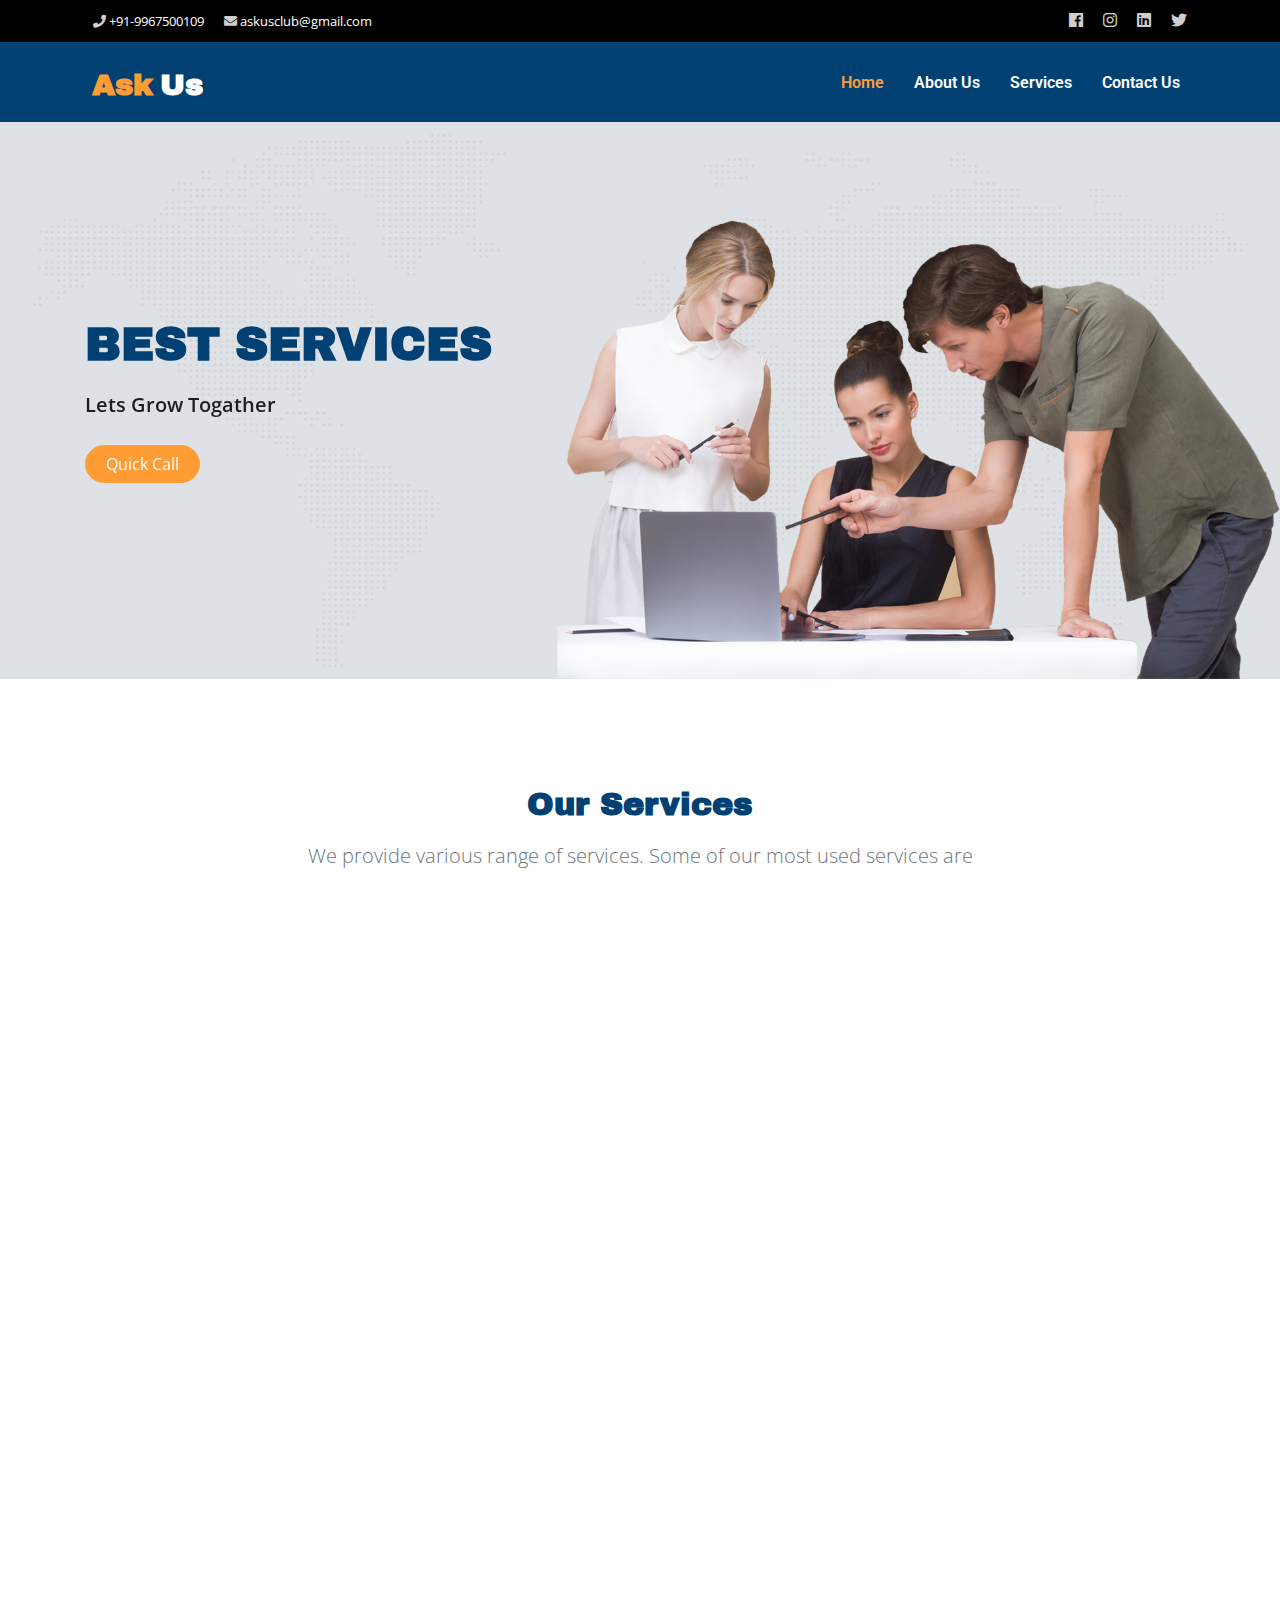
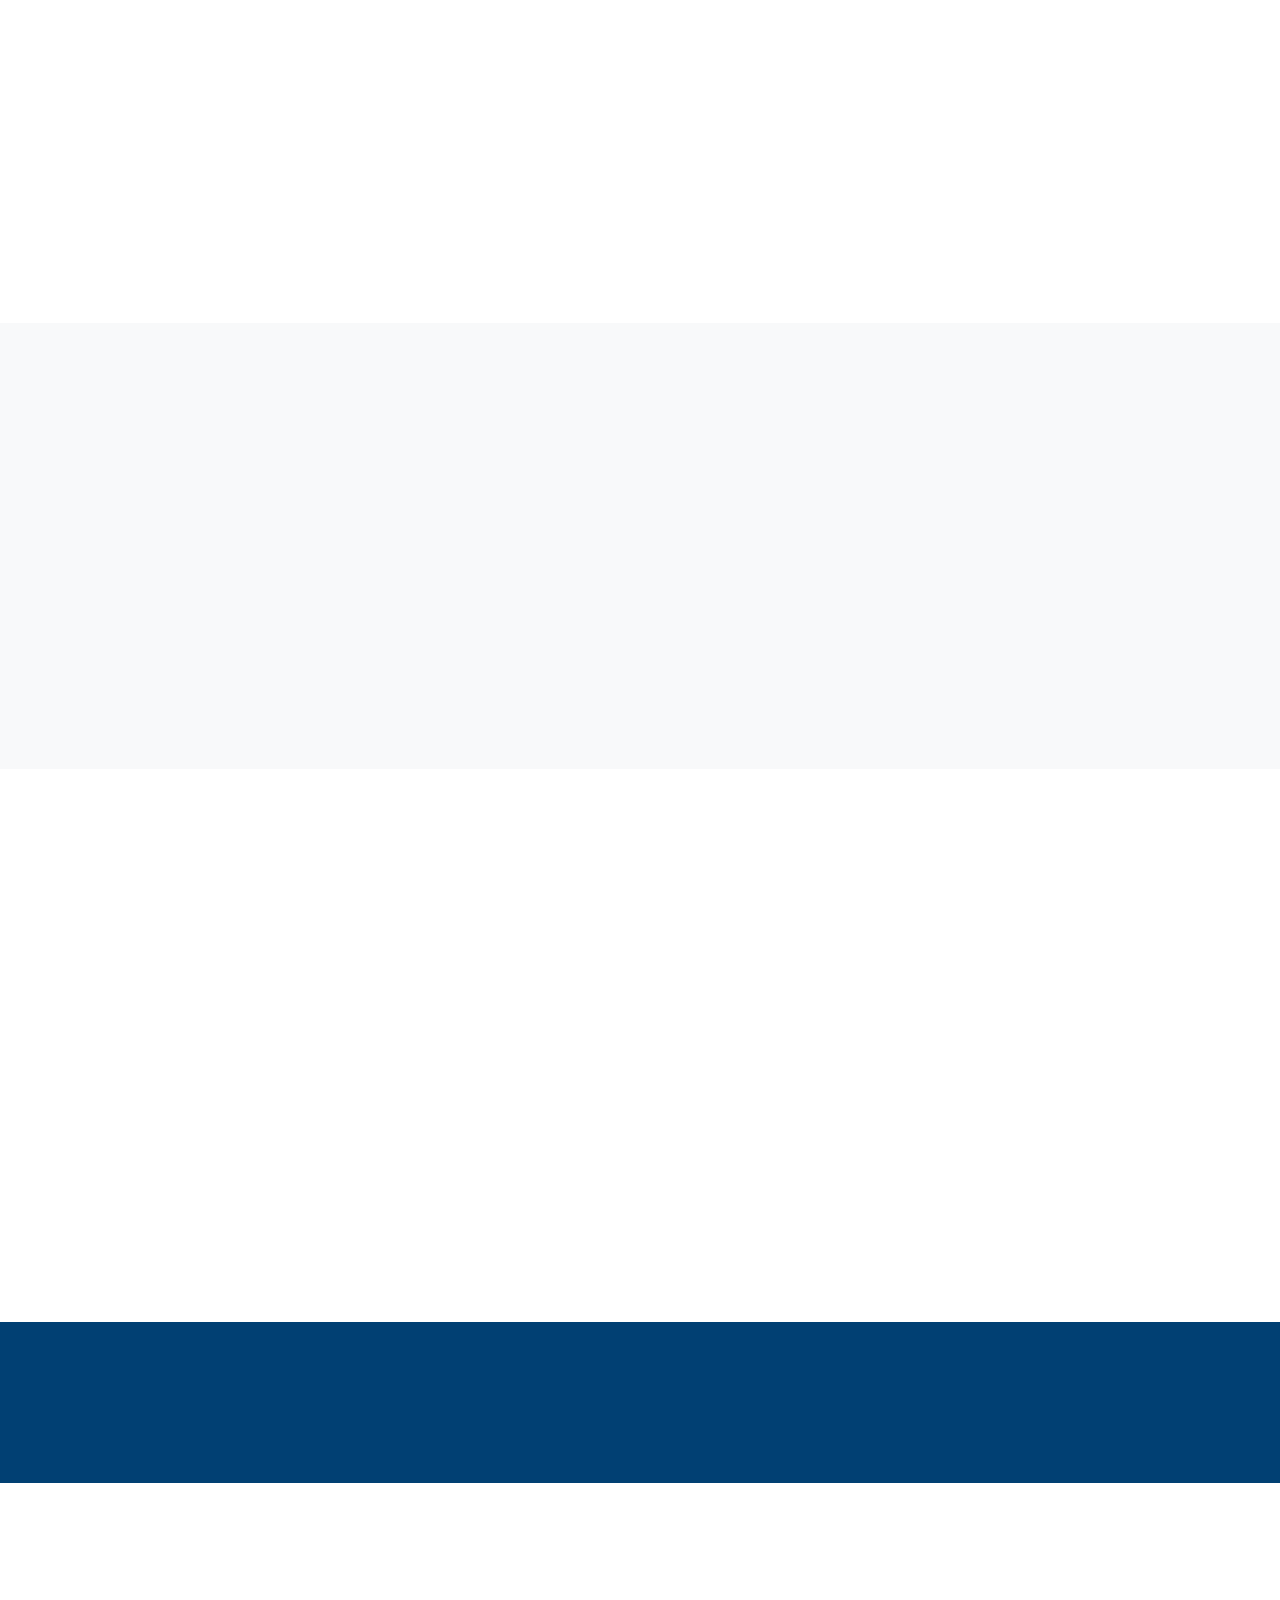
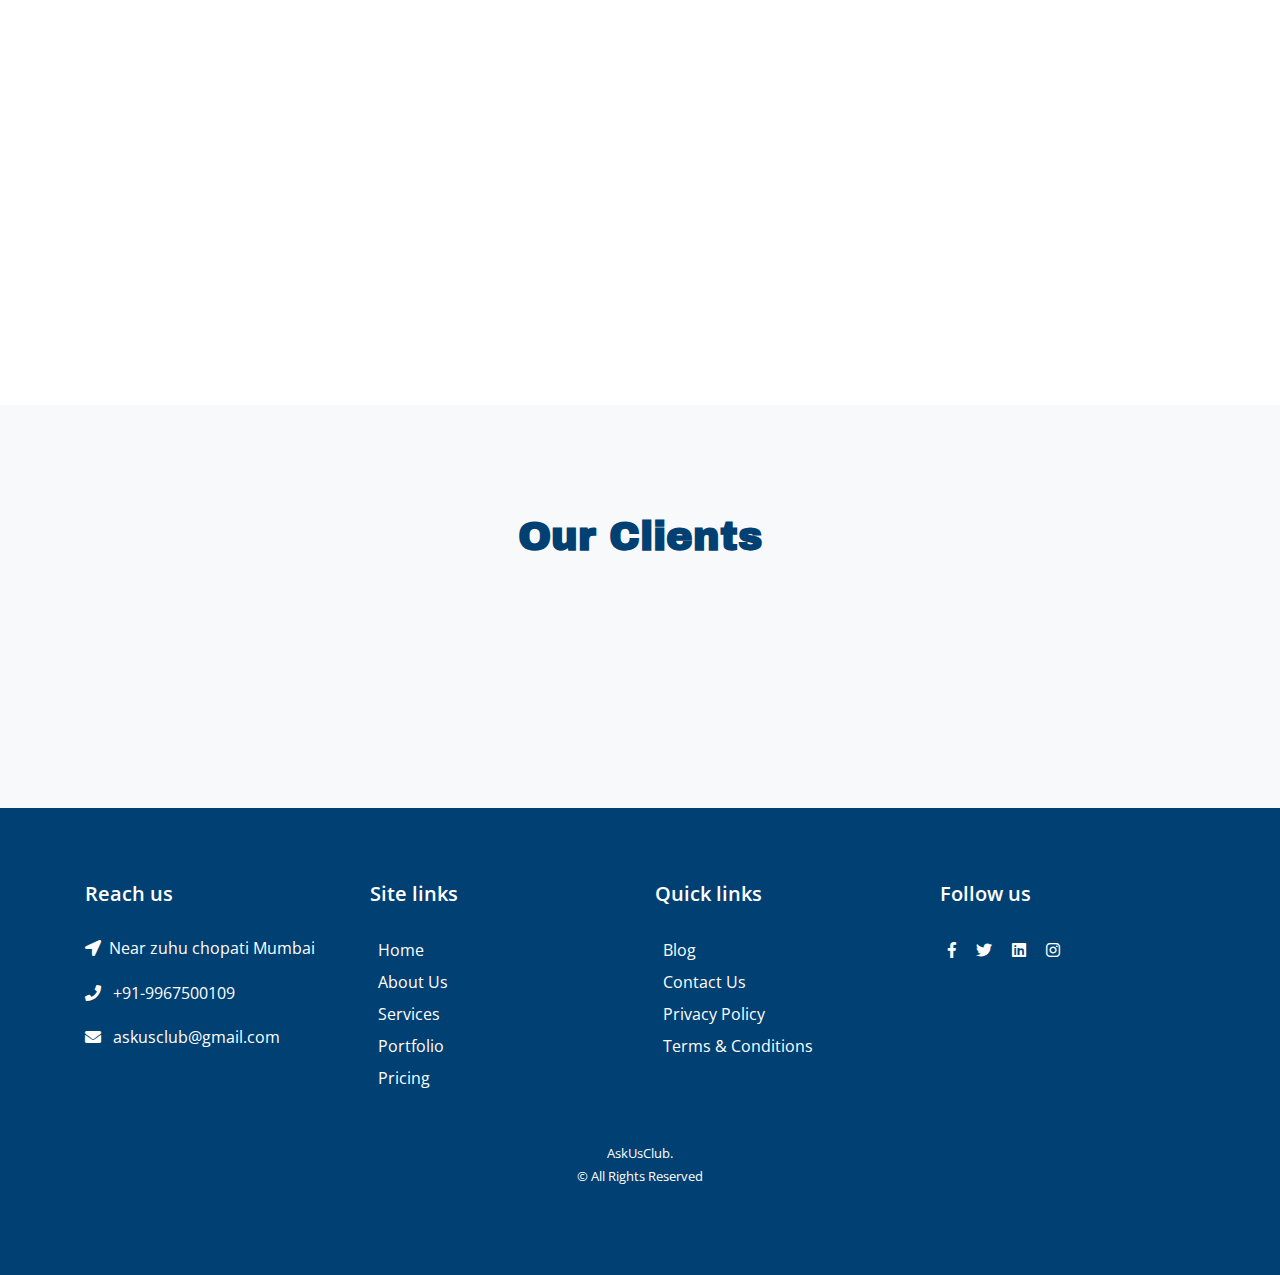
<file: index.html>
<!DOCTYPE html>
<html lang="en" class="no-js"> 
  <head>
    <title>AskUsClub</title>

    <!-- Meta -->
    <meta charset="utf-8"/>
    <meta name="viewport" content="width=device-width, initial-scale=1, shrink-to-fit=no">
    <meta http-equiv="x-ua-compatible" content="ie=edge">
    <meta name="keywords" content="">
    <meta name="description" content="">

    <!-- Favicon -->
    <link rel="shortcut icon" href="" type="image/x-icon"> 

    <!-- Styles -->
    <link rel="stylesheet" type="text/css" href="assets/vendors/bootstrap/css/bootstrap.min.css"> 
    <link rel="stylesheet" type="text/css" href="assets/vendors/font-awesome/css/fontawesome-all.min.css">
    <link rel="stylesheet" type="text/css" href="assets/vendors/slick-carousel/slick.css"> 
  <link href="assets/vendors/ace-responsive-menu/ace-responsive-menu.css" rel="stylesheet" type="text/css" />
  <link href="assets/vendors/aos/aos.css" rel="stylesheet">
  <link rel="stylesheet" type="text/css" href="assets/css/theme.css">
    <link rel="stylesheet" type="text/css" href="assets/css/styles.css">
  
  </head>  
  <body>
  <div class="hidden-xs hidden-sm nav-top bg-primary py-2">
        <div class="container">
          <div class="row">
            <div class="col-sm-6">
              <div class="nav-top-contact">
                <!-- Social links -->
                <ul class="list-inline text-center text-md-left mb-0">
                  <li class="list-inline-item mx-2" ><i class="fa fa-phone"></i> +91-9967500109</li>
                  <li class="list-inline-item mx-2" ><i class="fa fa-envelope" aria-hidden="true"></i> askusclub@gmail.com</li>
                </ul>
              </div>
            </div>
            <div class="col-sm-6 text-right">
                 <ul class="list-inline text-center text-md-right mb-0">
          <li class="list-inline-item mx-2" data-toggle="tooltip" data-placement="top" title="Facebook">
          <a target="_blank" href="https://www.facebook.com/Lukesh-Pillani-102309248287758/">
            <i class="fab fa-facebook"></i>
          </a>
          </li>

          <li class="list-inline-item mx-2" data-toggle="tooltip" data-placement="top" title="Instagram">
          <a target="_blank" href="https://www.instagram.com/lukeshpillani/">
            <i class="fab fa-instagram"></i>
          </a>
          </li>
          <li class="list-inline-item mx-2" data-toggle="tooltip" data-placement="top" title="LinkedIn">
          <a target="_blank" href="https://in.linkedin.com/in/lukesh-pillani-61039916">
            <i class="fab fa-linkedin"></i>
          </a>
          </li>

          <li class="list-inline-item mx-2" data-toggle="tooltip" data-placement="top" title="Twitter">
          <a target="_blank" href="https://twitter.com/lukeshpillani?lang=en">
            <i class="fab fa-twitter"></i>
          </a>
          </li>
        </ul>
            </div>
          </div>
        </div>
      </div>
    <!-- Header -->
    <header class="main-header"> 
  <div class="container">
      <div class="logo">
          <a href="index.html">
             <h2><span>Ask</span>Us</h2>
            </a>
        </div> 
       <!-- Navbar --> 
        <nav class="mainNav">
        <!-- Menu Toggle btn-->
        <div class="menu-toggle">
          <h3>Menu</h3>
          <button type="button" id="menu-btn">
            <span class="icon-bar"></span>
            <span class="icon-bar"></span>
            <span class="icon-bar"></span>
          </button>
        </div>
        <!-- Responsive Menu Structure-->
        <!--Note: declare the Menu style in the data-menu-style="horizontal" (options: horizontal, vertical, accordion) -->
        <ul id="respMenu" class="ace-responsive-menu" data-menu-style="horizontal">
           <li>
            <a href="index.html" class="active"> 
              <span class="title">Home</span>
            </a>
          </li>
           <li>
            <a href="#"> 
              <span class="title">About Us</span>
            </a>
          </li>
           <li>
            <a href="#"> 
              <span class="title">Services</span>
            </a>
          </li>
          
            <!-- <li>
            <a href="javascript:;"> 
              <span class="title">Pages</span> 
              <span class="arrow"></span> </a>
            <ul class="sub-menu" style="display: none;">
              <li>
                <a href="pricing.html"> 
                  <span class="title">Pricing</span>
                </a>
              </li>
              <li>
                <a href="portfolio.html"> 
                  <span class="title">Portfolio</span>
                </a>
              </li> 
              <li>
                <a href="error.html"> 
                  <span class="title">404 Page</span>
                </a>
              </li> 
            </ul>
          </li>  -->
          <!-- <li>
            <a href="javascript:;"> 
              <span class="title">Blog</span> 
              <span class="arrow"></span> </a>
            <ul class="sub-menu" style="display: none;">
              <li>
                <a href="blog.html">Blog</a>
              </li>
              <li>
                <a href="blog-single-post.html">Blog Single</a>
              </li> 
            </ul>
          </li>  -->
          <li class="last ">
            <a href="contact.html"> 
              <span class="title">Contact Us</span>
            </a>
          </li>
        </ul>
        </nav>   
        </div>
    </header>
      <!-- End Navbar --> 
    <section class="wt-section hero-large position-relative overflow-hidden mt-md-2"> 
        <div class="hero-img bg-overlay" data-overlay="0" style="background-image: url(assets/img/intro/banner-1.png);" data-aos="fade-right" data-aos-easing="linear" data-aos-delay="50"></div>
        <div class="container">
        <div class="row align-items-center my-5">
          <div class="col-md-6 py-5" data-aos="fade-left" data-aos-easing="linear" data-aos-delay="100">
            <!-- heading -->
            <h1 class="text-uppercase mb-3 display-4 font-weight-bolder">
              Best Services
            </h1>
            <p class="mb-4 h5">Lets Grow Togather</p> 
            <div class=" mb-0">
              <a href="#" class="btn btn-pill btn-primary mr-3 mb-md-0 mb-3">
                Quick Call
              </a>
            </div>
          </div> 
        </div>
      </div>
    </section>  
    <!-- End Header -->

    <main role="main"> 
  <section class="wt-section">
        <div class="container">
    <div class="row justify-content-md-center text-center pb-lg-4 mb-lg-5 mb-4">
          <div class="col-md-8 text-center w-md-50 mx-auto mb-0 ">
            <h2 class="mb-md-2">Our Services</h2>
            <p class="lead text-muted">We provide various range of services. Some of our most used services are

</p>
          </div>
    </div> 
          <div class="row">  
      <div class="col-md-4">
                <div class="bg-white p-4 mb-4 text-center border rounded-md py-5" data-aos="fade-up" data-aos-easing="linear" data-aos-delay="50">
            <div class="mb-4"><img src="assets/img/services/7.svg" width="80px" alt=""/></div> 
                        <h5 class="mb-2">Learning & Development</h5>
                        <p class="text-muted">Lorem ipsum dolor sit amet, consect adipiscing elit, sed do eiusmod Lorem ipsum dolor sit ametelit.</p>
                        <a href="#" class="btn btn-pill btn-primary mt-4">Read More</a> 
                </div>
            </div>
      
      <div class="col-md-4">
                <div class="bg-white p-4 mb-4 text-center border rounded-md py-5" data-aos="fade-up" data-aos-easing="linear" data-aos-delay="200">
            <div class="mb-4"><img src="assets/img/services/13.svg" width="80px" alt=""/></div> 
                        <h5 class="mb-2">Career</h5>
                        <p class="text-muted">Lorem ipsum dolor sit amet, consect adipiscing elit, sed do eiusmod Lorem ipsum dolor sit ametelit.</p>
                        <a href="#" class="btn btn-pill btn-primary mt-4">Read More</a> 
                </div>
            </div>

            <div class="col-md-4">
                <div class="bg-white p-4 mb-4 text-center border rounded-md py-5" data-aos="fade-up" data-aos-easing="linear" data-aos-delay="200">
            <div class="mb-4"><img src="assets/img/services/10.svg" width="80px" alt=""/></div> 
                        <h5 class="mb-2">Amazon Sales</h5>
                        <p class="text-muted">Lorem ipsum dolor sit amet, consect adipiscing elit, sed do eiusmod Lorem ipsum dolor sit ametelit.</p>
                        <a href="#" class="btn btn-pill btn-primary mt-4">Read More</a> 
                </div>
            </div>

             <div class="col-md-4">
                <div class="bg-white p-4 mb-4 text-center border rounded-md py-5" data-aos="fade-up" data-aos-easing="linear" data-aos-delay="150">
                      <div class="mb-4"><img src="assets/img/services/2.svg" width="80px" alt=""/></div> 
                        <h5 class="mb-2">Lab Consumable</h5>
                        <p class="text-muted">Lorem ipsum dolor sit amet, consect adipiscing elit, sed do eiusmod Lorem ipsum dolor sit ametelit.</p>
                        <a href="#" class="btn btn-pill btn-primary mt-4">Read More</a> 
                </div>
            </div>

             <div class="col-md-4">
                <div class="bg-white p-4 mb-4 text-center border rounded-md py-5" data-aos="fade-up" data-aos-easing="linear" data-aos-delay="200">
            <div class="mb-4"><img src="assets/img/services/4.svg" width="80px" alt=""/></div> 
                        <h5 class="mb-2">Buy Sell Property</h5>
                        <p class="text-muted">Lorem ipsum dolor sit amet, consect adipiscing elit, sed do eiusmod Lorem ipsum dolor sit ametelit.</p>
                        <a href="#" class="btn btn-pill btn-primary mt-4">Read More</a> 
                </div>
            </div>


          </div>  
        </div>


      </section>


    
  <section class="wt-section bg-light">
    <div class="container">
        <div class="row justify-content-md-center text-center">
            <div class="col-md-8" data-aos="fade-up" data-aos-easing="linear" data-aos-delay="50">
                <h1 class="mb-md-4">Get all type of Solutions</h1>
                <p class="lead text-muted">Lorem ipsum dolor sit amet, consectetur adipiscing elit, sed do eiusmod dolor sit amet, consectetur adipiscing elit, sed do eiusmod</p>

                <div class="mt-md-5">
                    <a href="#" class="btn btn-primary btn-pill">Read More</a>
                </div>
            </div>
        </div>
    </div>
</section>
<section class="wt-section">
    <div class="container"> 
        <div class="row justify-content-md-center align-items-center text-center mb-lg-5 mb-4 pb-lg-5" data-aos="fade-left" data-aos-easing="linear" data-aos-delay="50">
            <div class="col-md-6 px-md-5"> 
        <i class="fab fa-connectdevelop display-4 text-primary mb-4"></i> 
                <h2 class="mb-md-4 mt-3">Effective Tips for Successful Telemarketing </h2>
                <!-- <p class="text-muted">Lorem ipsum dolor sit amet, consectetur adipiscing elit, sed do eiusmod Lorem ipsum dolor sit amet</p> -->
                <!-- <div class="mb-md-5 mb-4">
                    <a href="#" class="btn btn-primary btn-pill">Read More</a>
                </div> -->
            </div>
            <div class="col-md-6">
                <iframe width="100%" height="250px" src="https://www.youtube.com/embed/Tp5WgdPByLE" frameborder="0" allow="accelerometer; autoplay; clipboard-write; encrypted-media; gyroscope; picture-in-picture" allowfullscreen></iframe>
            </div>
        </div> 
        
    </div>
</section>
<div class="card bg-primary border-0 rounded-0 p-5">
    <div class="container">
      <div class="row justify-content-between align-items-center text-center text-md-left" data-aos="fade-in" data-aos-easing="linear" data-aos-delay="50">
                    <div class="col-md-8">
                        <h5 class="mb-1">The best consultancy services in world</h5>
                        <p class="mb-0">There are many variations of passages of Lorem Ipsum available the majority alteration.</p>
                    </div>
                    <div class="col-md-4 text-lg-right mt-md-0 mt-3">
                        <a href="contact.html" class="btn btn btn-outline-light btn-pill">Request Quote</a>
                    </div>
                </div> 
    </div>
</div> 
  <div class="wt-section pb-0">
    <div class="container">
        <div class="row justify-content-between align-items-center" data-aos="fade-right" data-aos-easing="linear" data-aos-delay="50">
            <div class="col-md-5"> 
                <h2 class="mb-4">Industry leader in consulting services</h2>
                <p class="text-muted">There are many variations of passages of Lorem Ipsum available, but the majority have suffered alteration in some form, by injected humour, or randomised words. Lorem ipsum dolor sit amet, consectetur adipisicing elit. Eius eligendi fugiat!</p>
            </div>
            <div class="col-md-6">
                <img src="assets/img/intro/img-woman-1.jpg" class="w-100" alt="">
            </div>
        </div>
    </div>
</div> 
 
      <section class="wt-section bg-light">
        <div class="container">
          <header class="text-center w-md-50 mx-auto mb-5">
            <h2 class="h1 mb-0">Our Clients</h2>
          </header>

          <div class="js-clients wt-clients mb-4" data-aos="fade-up" data-aos-easing="linear" data-aos-delay="50">
            <div>
              <img class="wt-clients__image" src="assets/img/clients/philips.png" alt="Philips">
            </div> 
          </div>
        </div>
      </section> 
    </main>

    <!-- Footer --> 
<footer class="wt-section bg-dark main-footer">
<div class="container">
<div class="row">
<div class=" col-sm-4 col-md col-sm-4 col-12 col mb-4">
<h5 class="mb-4">Reach us</h5>
 
<p><i class="fa fa-location-arrow mr-2"></i>Near zuhu chopati Mumbai</p>
<p><i class="fa fa-phone mr-2"></i>  +91-9967500109  </p>
<p><i class="fa fa fa-envelope mr-2"></i> askusclub@gmail.com  </p>


</div>


<div class="col-sm-4 col-md  col-6 col mb-4">
<h5 class="mb-4">Site links</h5>

<ul class="list-inline">
<li class="list-block-item mx-2"><a href="#">Home</a></li>
<li class="list-block-item mx-2"><a href="#">About Us</a></li>
<li class="list-block-item mx-2"><a href="#">Services</a></li>
<li class="list-block-item mx-2"><a href="#">Portfolio</a></li>
<li class="list-block-item mx-2"><a href="#">Pricing</a></li>
</ul>

</div>


<div class="col-sm-4 col-md  col-6 col mb-4">
<h5 class="mb-4">Quick links</h5>

<ul class="list-inline">
<li class="list-block-item mx-2"><a href="#">Blog</a></li>
<li class="list-block-item mx-2"><a href="#">Contact Us</a></li>
<li class="list-block-item mx-2"><a href="#">Privacy Policy</a></li>
<li class="list-block-item mx-2"><a href="#">Terms & Conditions</a></li>
</ul>

</div>


<div class="col-sm-4 col-md  col-12 col mb-4">
<h5 class="mb-4">Follow us</h5>
<ul class="social_footer_ul list-inline text-left mb-0">
<li class="list-inline-item mx-2"><a href="https://www.facebook.com/Lukesh-Pillani-102309248287758/"><i class="fab fa-facebook-f"></i></a></li>
<li class="list-inline-item mx-2"><a href="https://twitter.com/lukeshpillani?lang=en"><i class="fab fa-twitter"></i></a></li>
<li class="list-inline-item mx-2"><a href="https://in.linkedin.com/in/lukesh-pillani-61039916"><i class="fab fa-linkedin"></i></a></li>
<li class="list-inline-item mx-2"><a href="https://www.instagram.com/lukeshpillani/"><i class="fab fa-instagram"></i></a></li>
</ul>
</div>
</div>
<div class="row">
<div class="col-md-12 pt-4"> 

<p class="text-center copyrights"><a class="text-white">AskUsClub. <br>© All Rights Reserved</p>
</div>
</div> 
</div> 
</footer>
    <!-- End Footer --> 
  
    <!-- JS Script Files -->
    <!-- Global Vendor -->
    <script src="assets/vendors/jquery.min.js"></script>
    <script src="assets/vendors/jquery.migrate.min.js"></script>
    <script src="assets/vendors/popper.min.js"></script>
    <script src="assets/vendors/bootstrap/js/bootstrap.min.js"></script>
  <script src="assets/vendors/aos/aos.js"></script>

    <!-- Components Vendor  --> 
    <script src="assets/vendors/slick-carousel/slick.min.js"></script>
     <script src="assets/vendors/ace-responsive-menu/ace-responsive-menu.js"></script>

    <!--Plugin Initialize-->
    <script src="assets/js/global.js"></script> 
    <script src="assets/vendors/carousel.js"></script>
  
    <!-- END JAVASCRIPTS -->
  </body> 
</html>
</file>
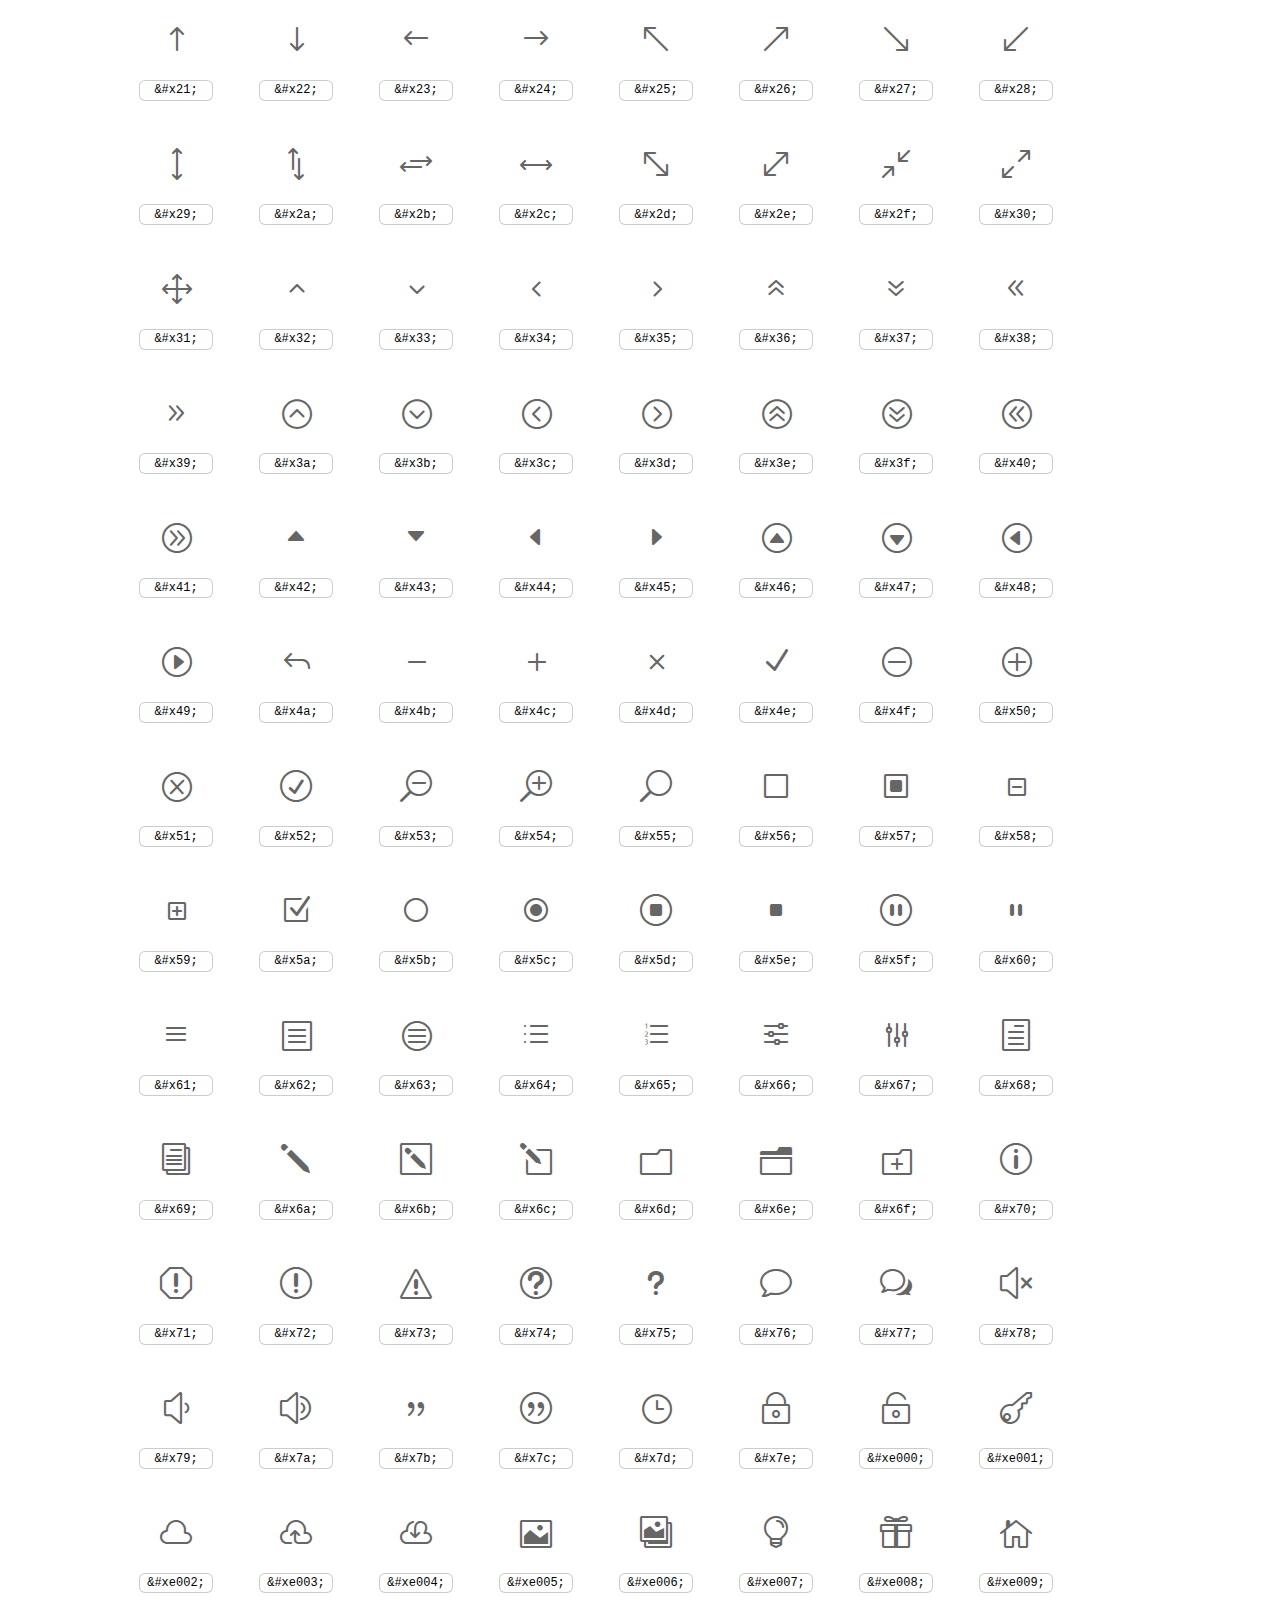
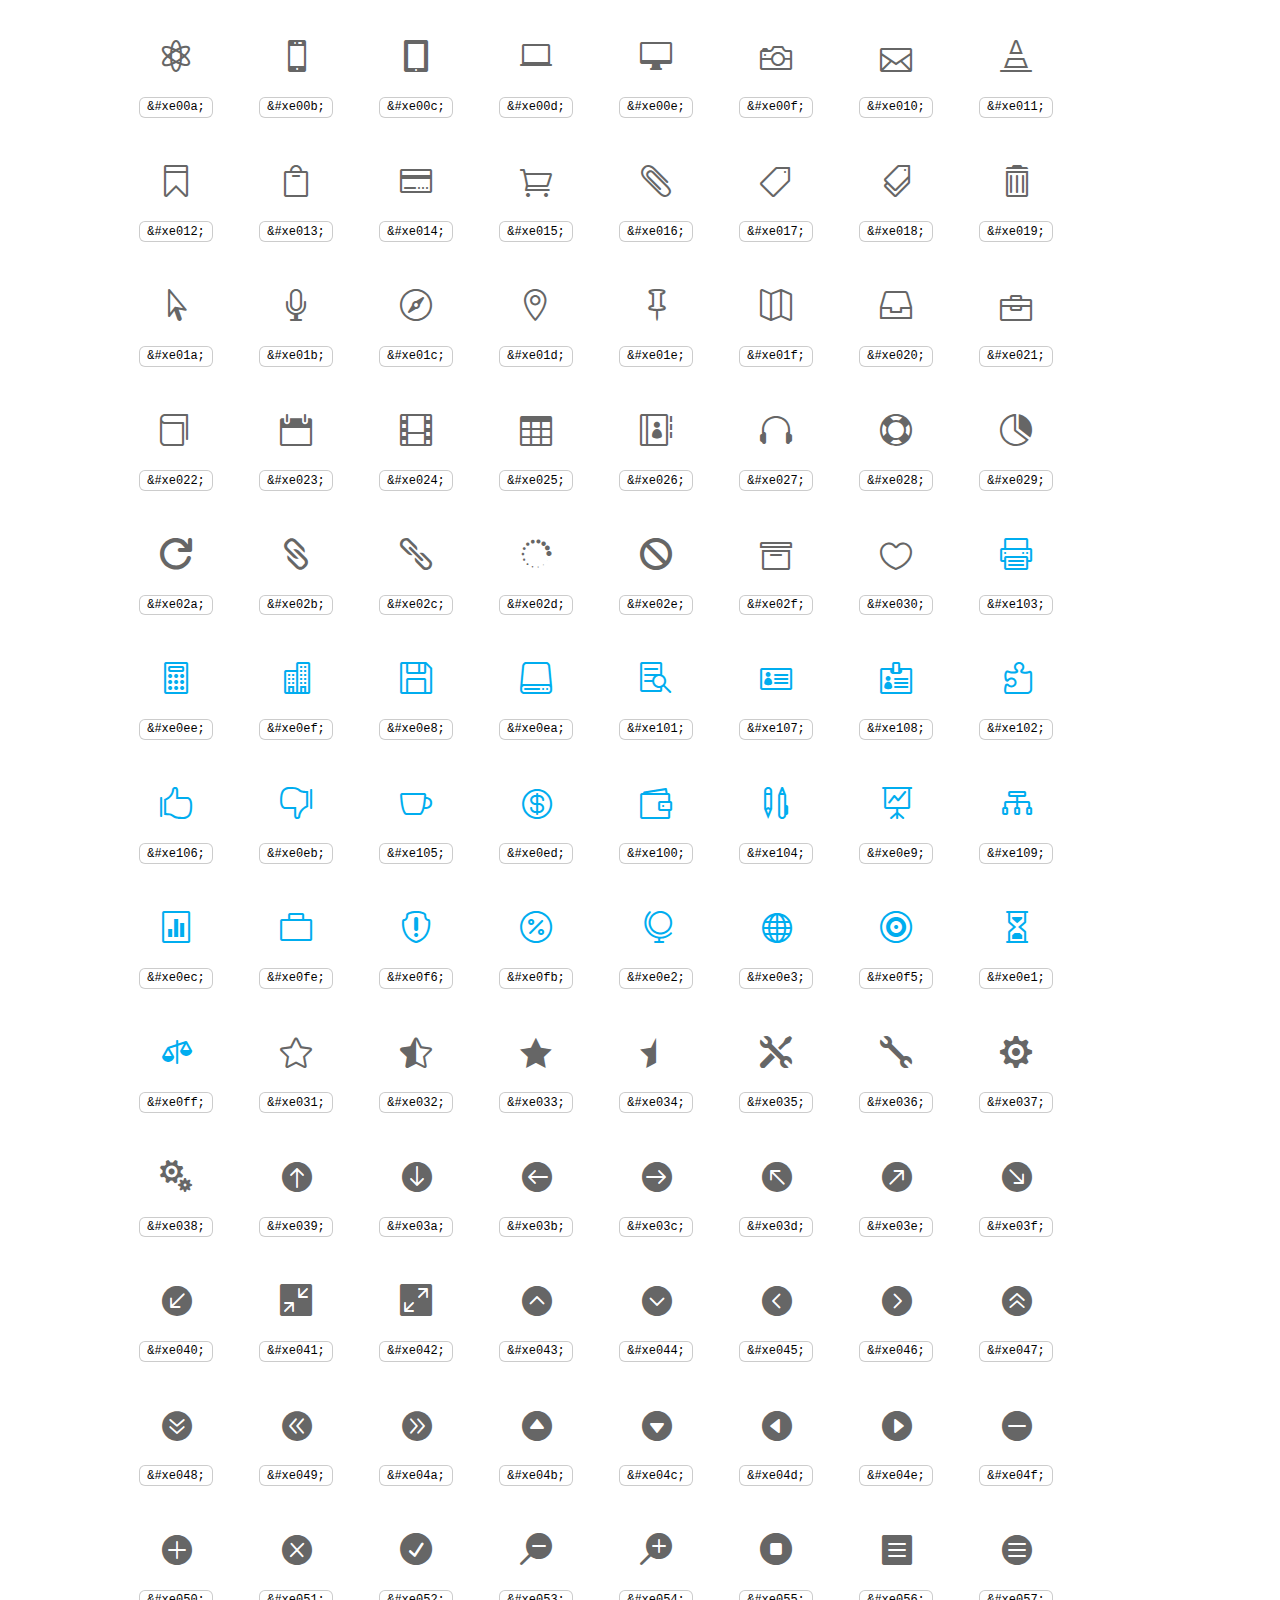
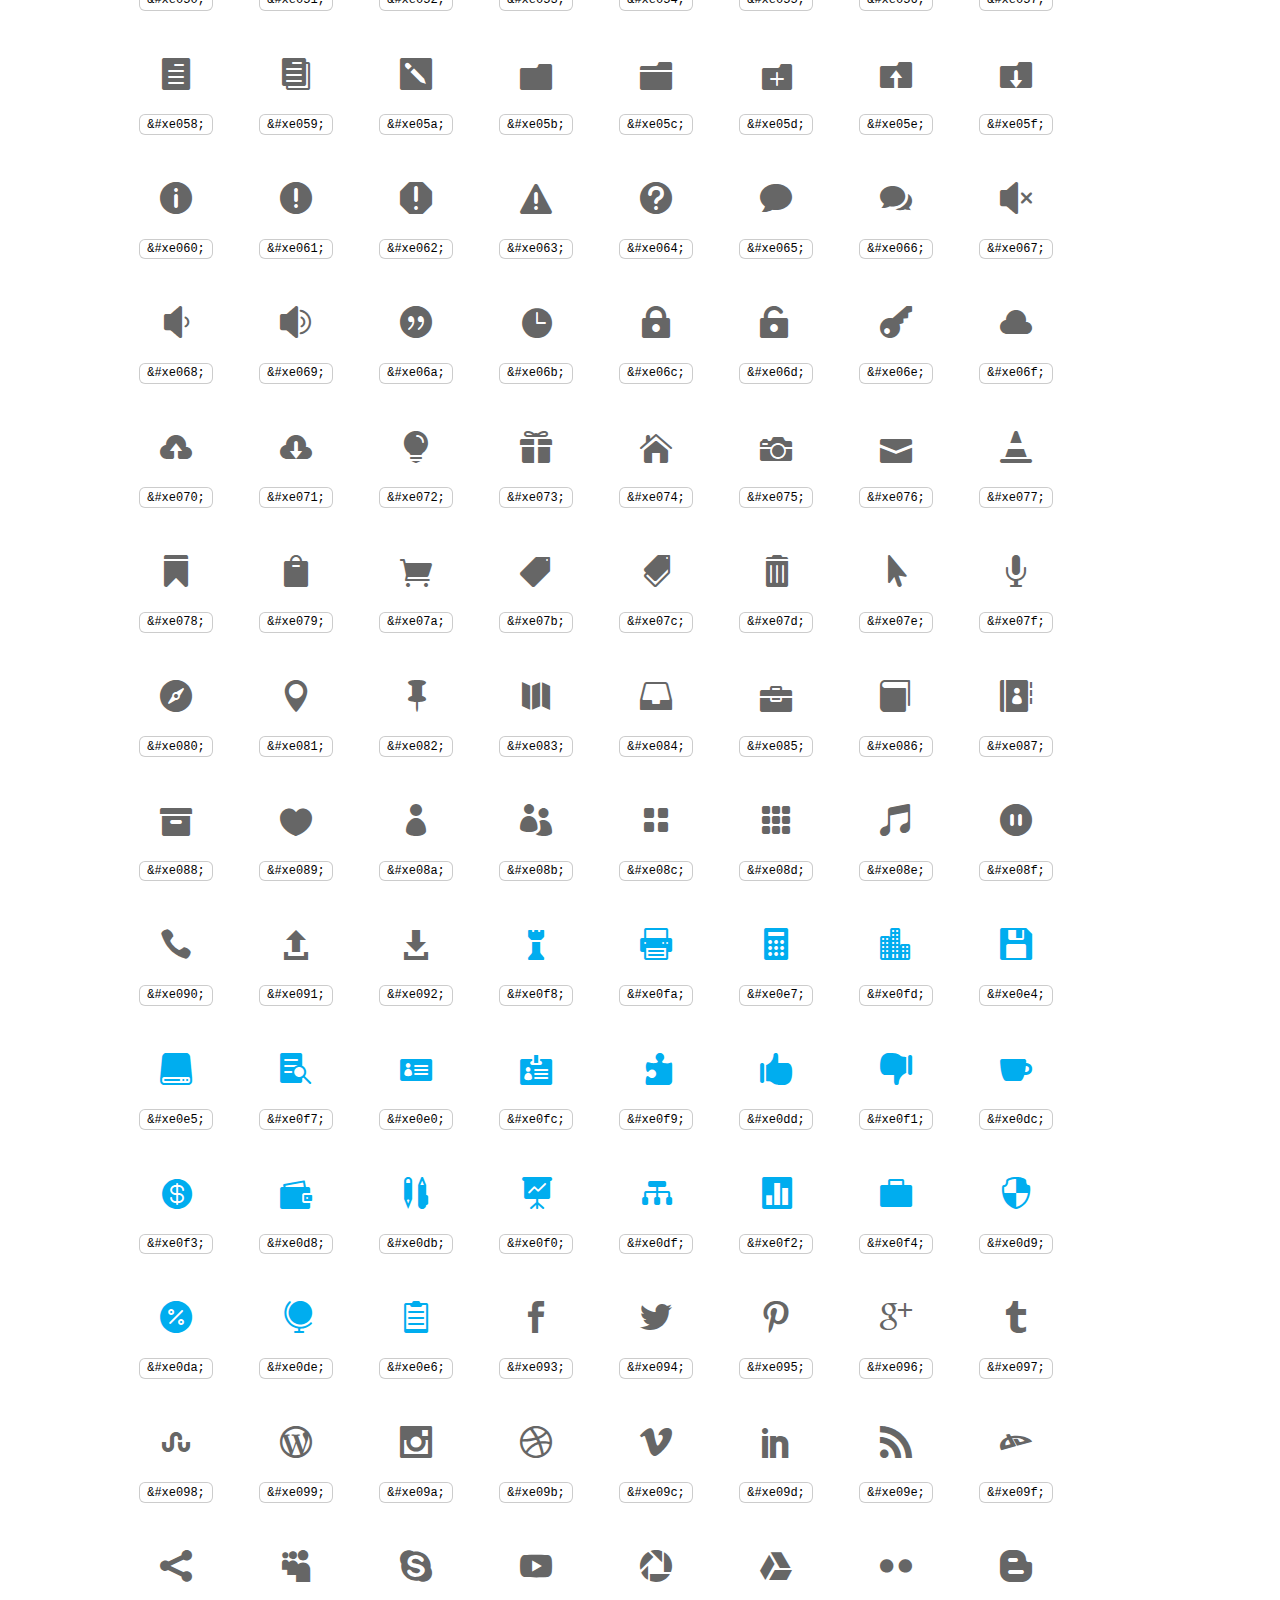
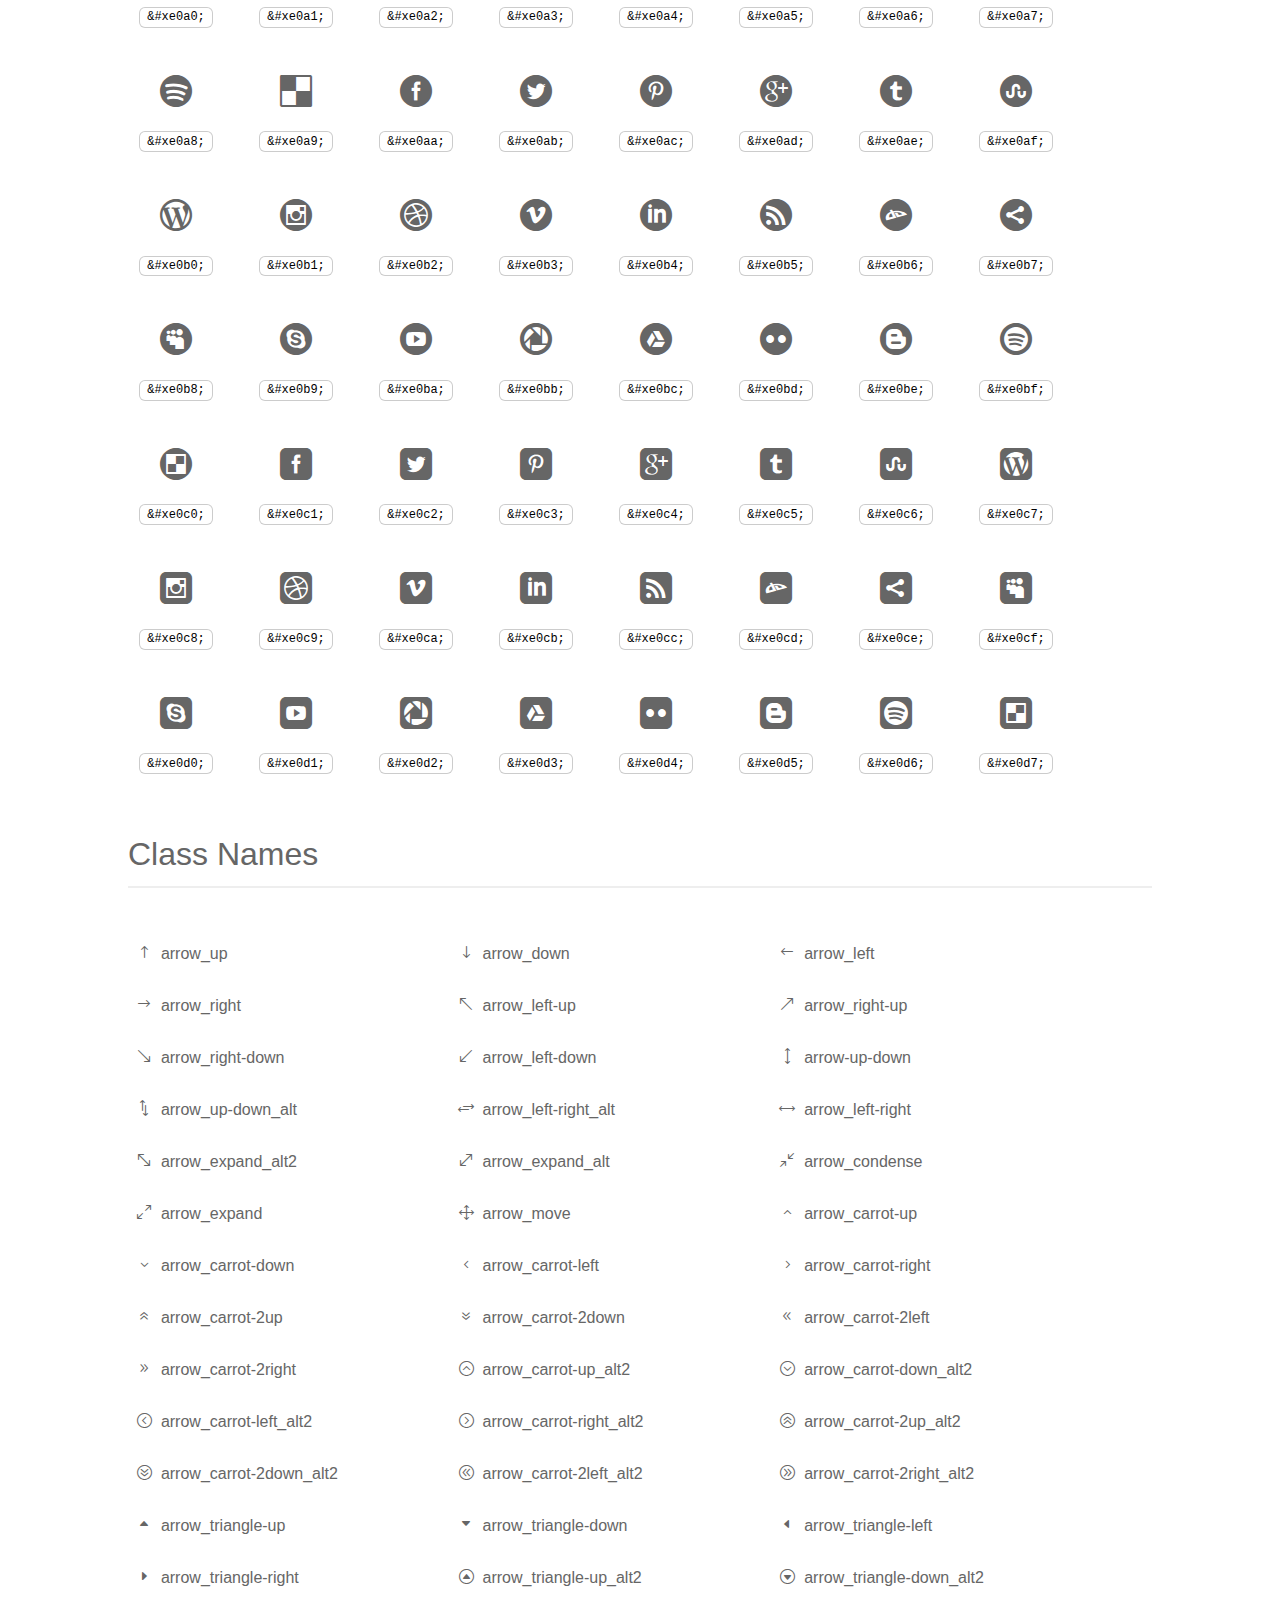
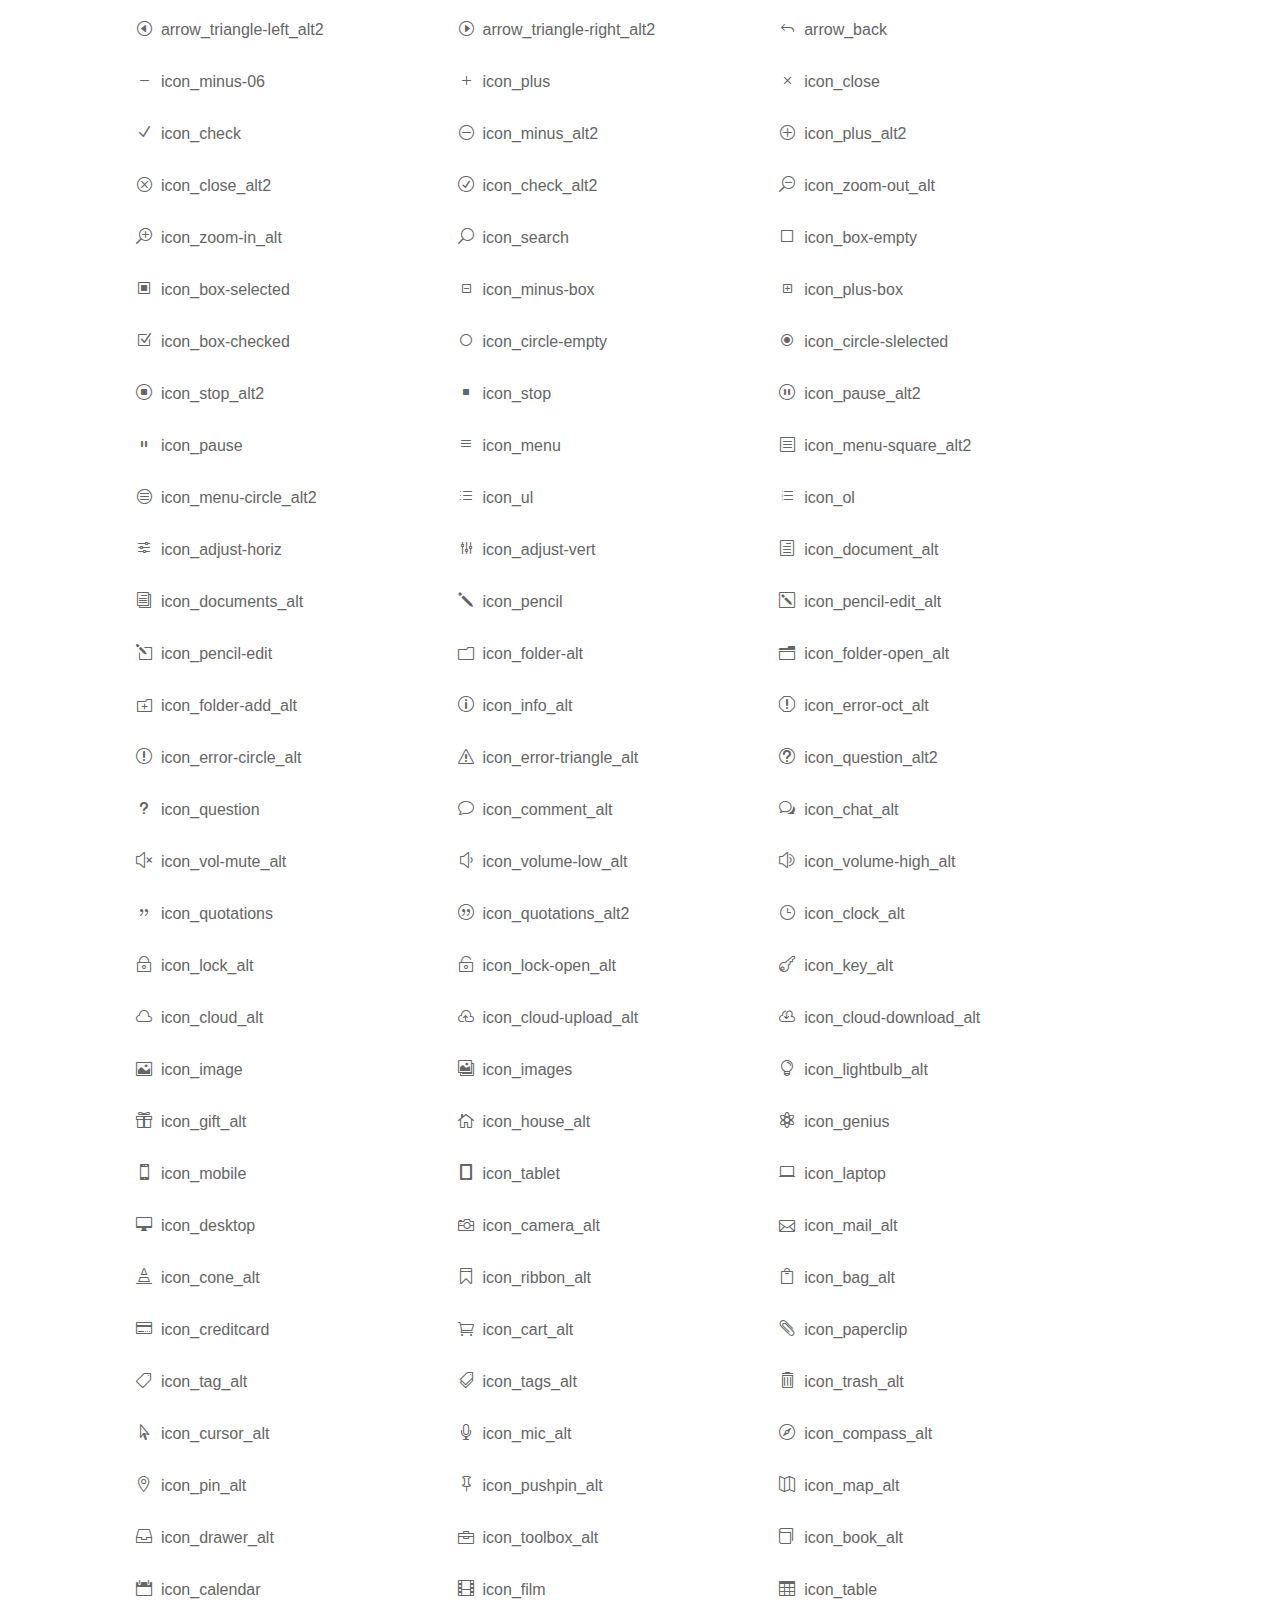
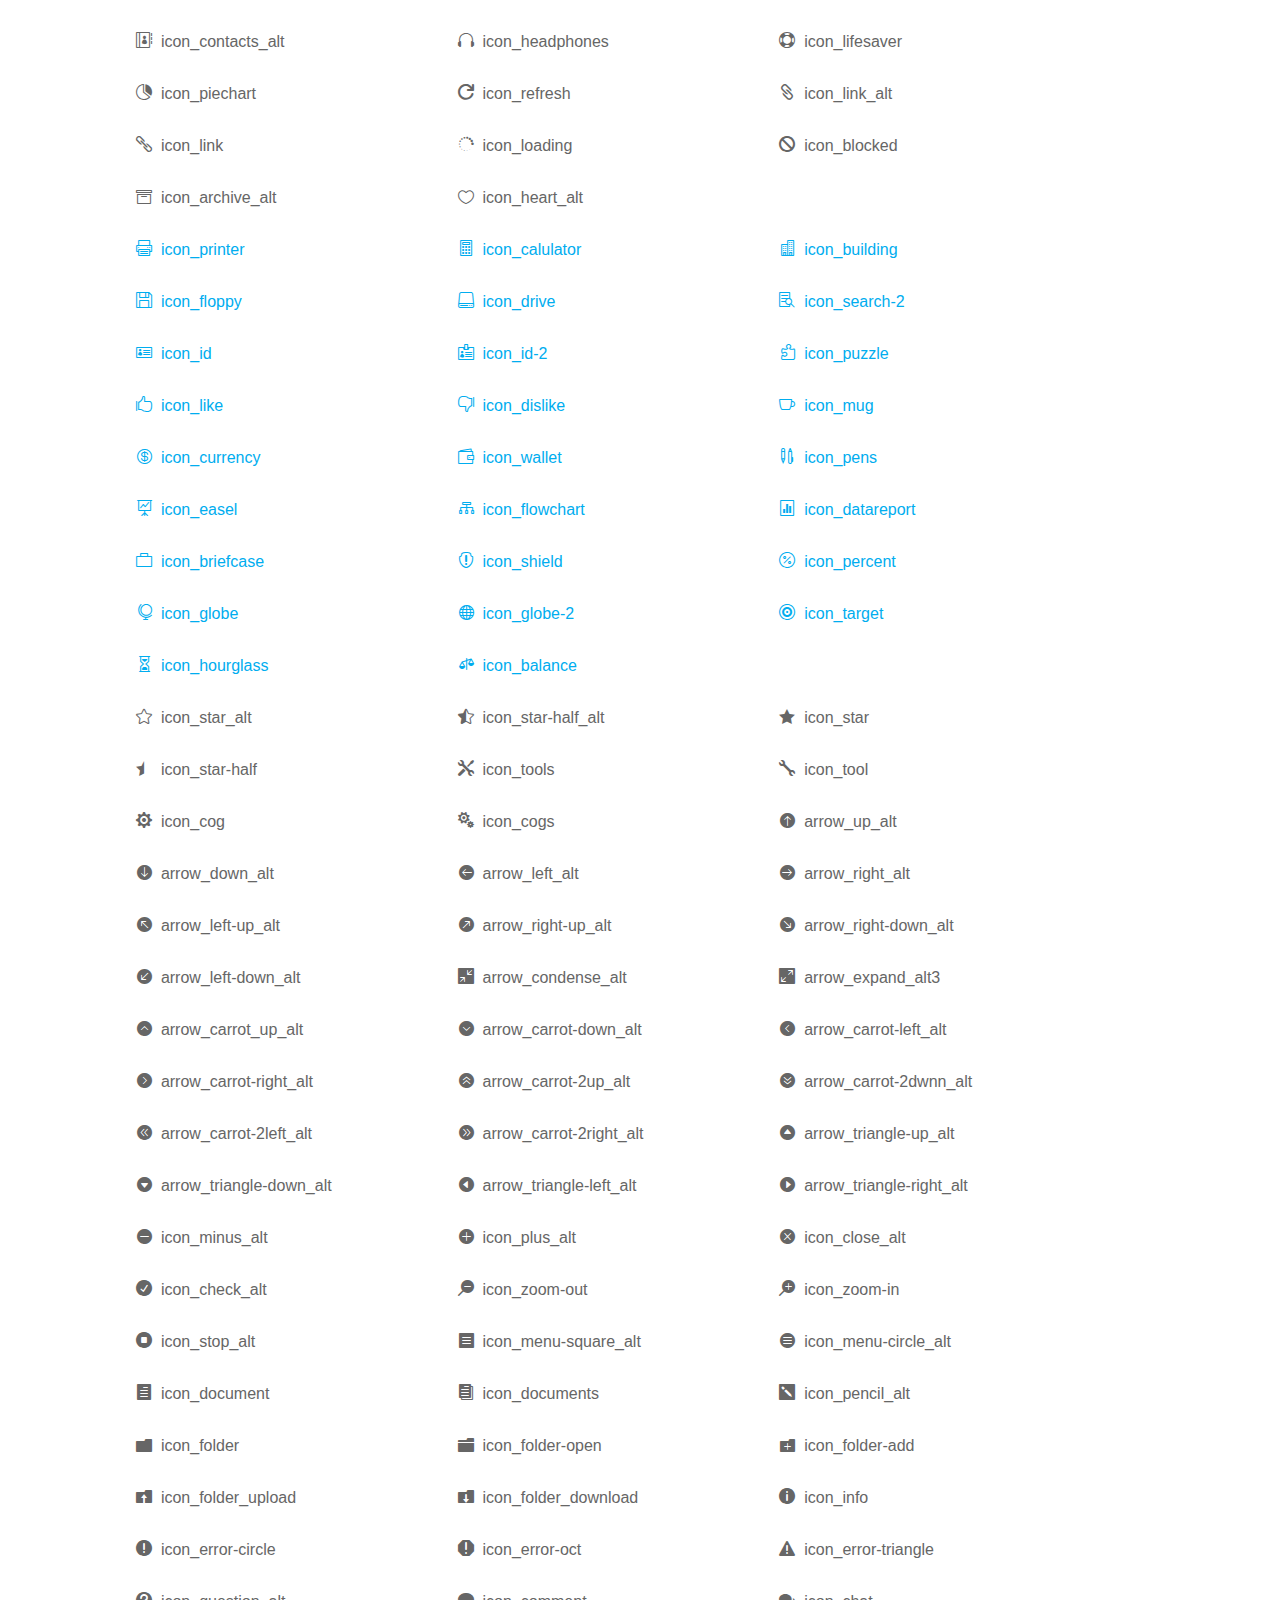
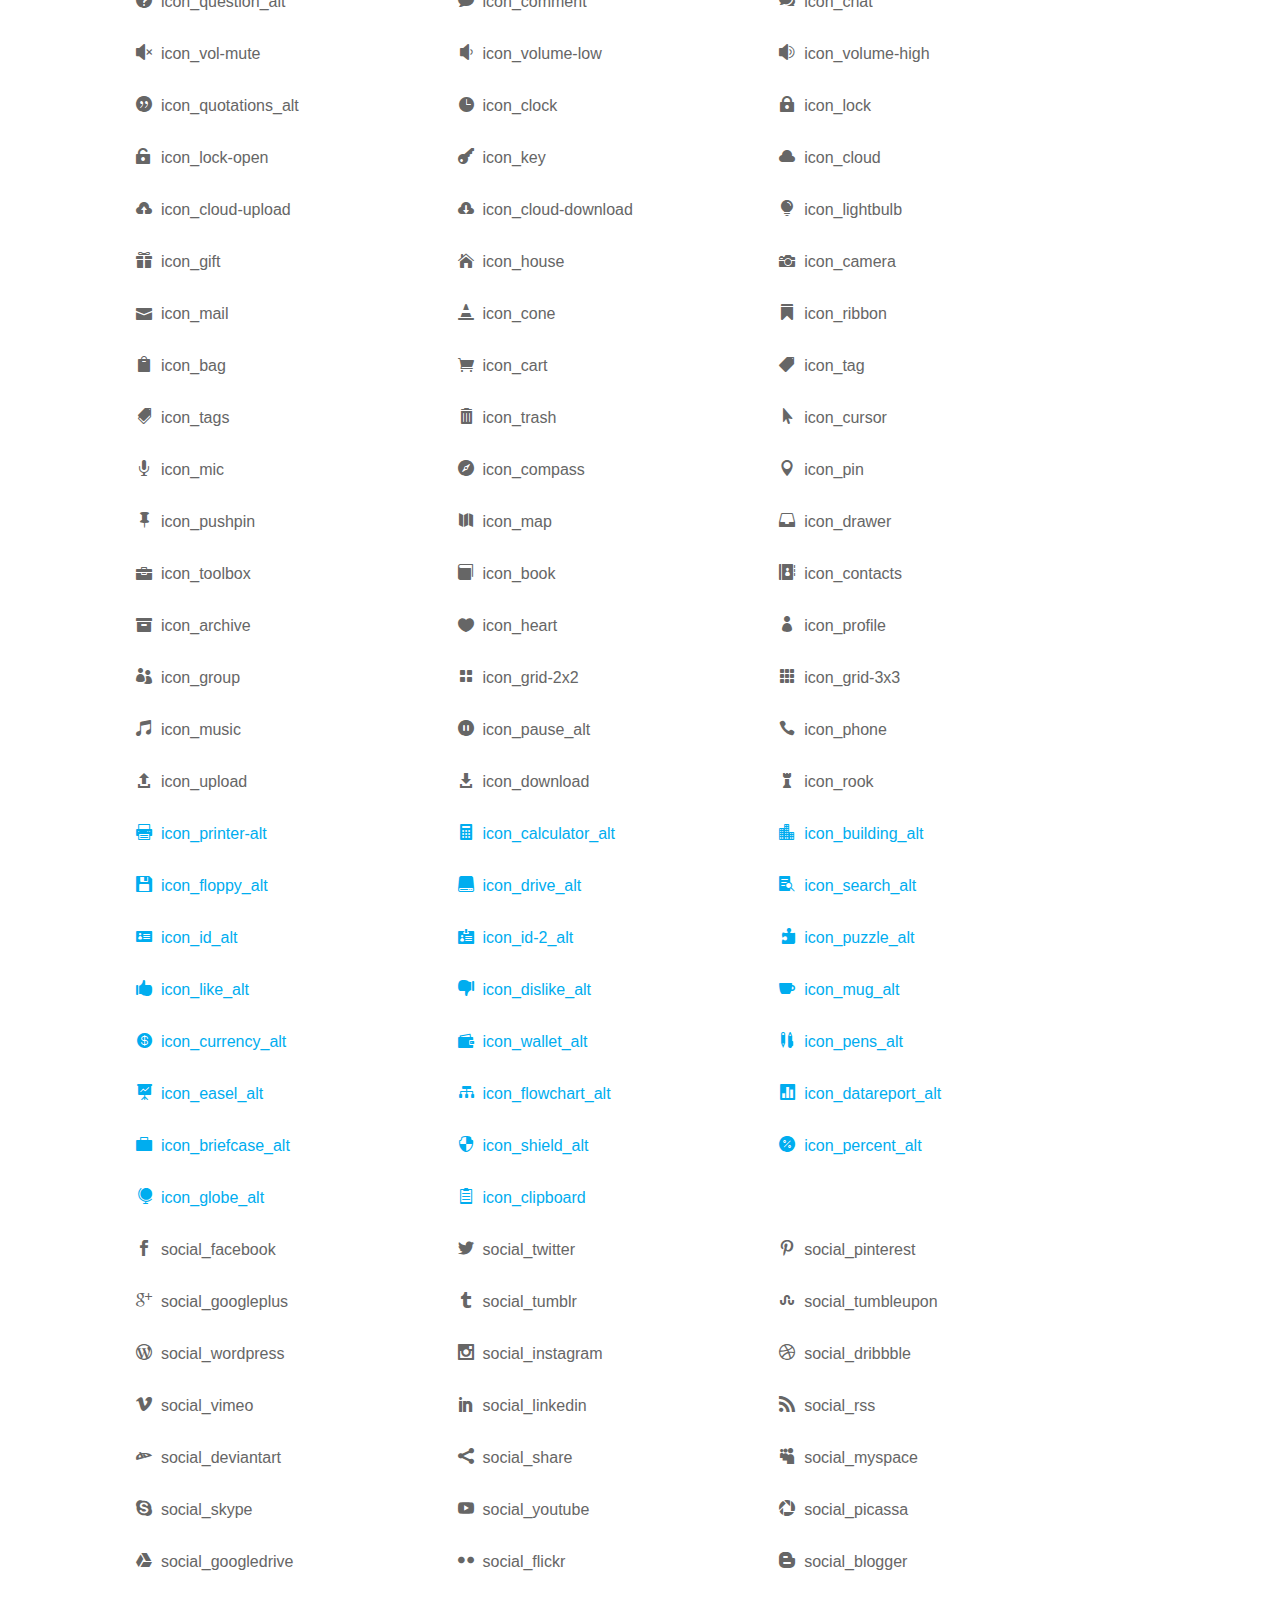
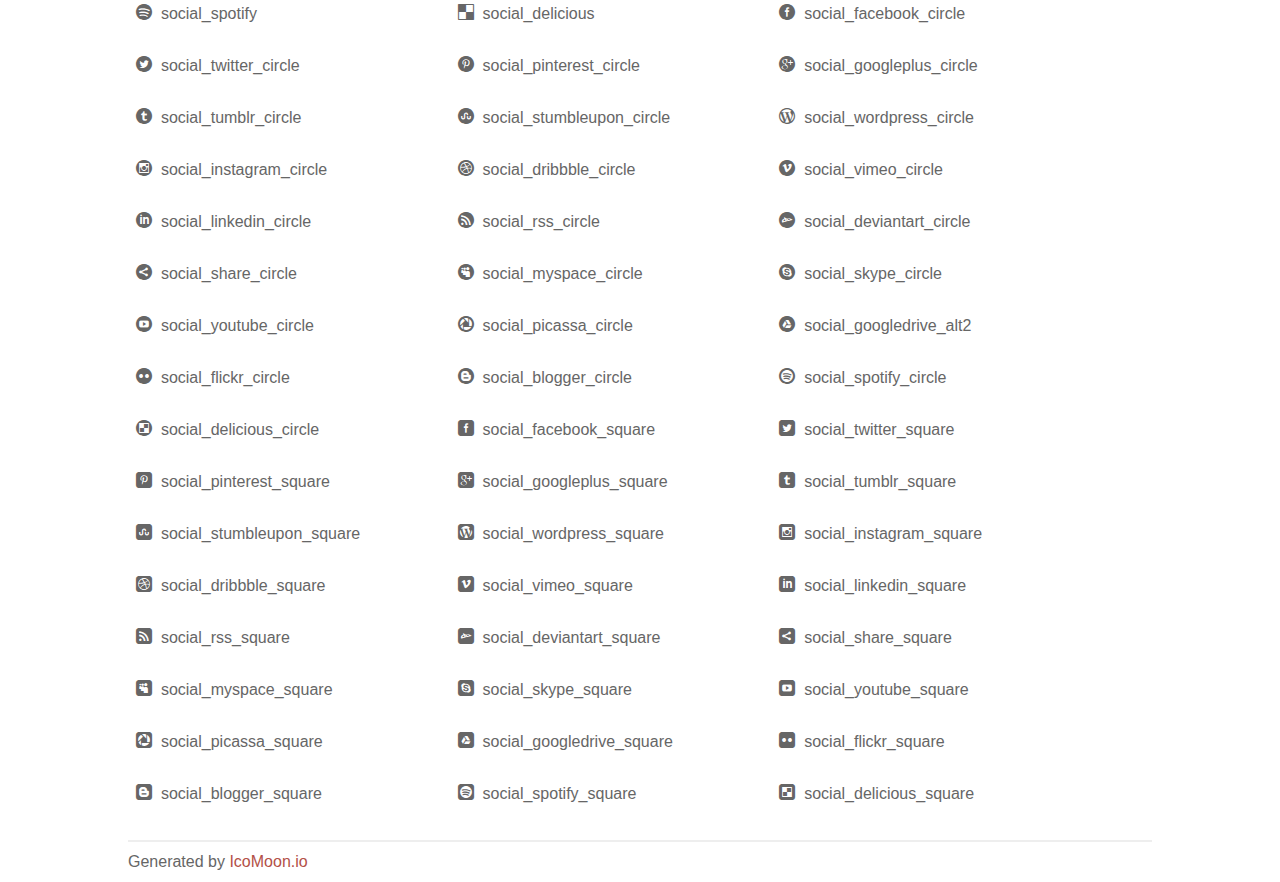
<file: assets/fonts/index.html>
<!doctype html>
<html>
<head>
<title>Your Font/Glyphs</title>
<link rel="stylesheet" href="style.css" />
<!--[if lte IE 7]><script src="lte-ie7.js"></script><![endif]-->
<style>
	section, header, footer {display: block;}
	body {
		font-family: sans-serif;
		color: #666;
		line-height: 1.5;
		font-size: 1em;
	}
	* {
		-moz-box-sizing: border-box;
		-webkit-box-sizing: border-box;
		box-sizing: border-box;
		margin: 0;
		padding: 0;
	}
	.glyph {
		float: left;
		text-align: center;
		padding: .75em;
		margin: .4em 1.5em .75em 0;
		width: 6em;
		text-shadow: none;
	}
	
	.glyph input {
		font-family: consolas, monospace;
		font-size: 12px;
		width: 100%;
		text-align: center;
		border: 0;
		box-shadow: 0 0 0 1px #ccc;
		padding: .2em;
                -moz-border-radius: 5px;
                -webkit-border-radius: 5px;
	}
	
	

	.new {
		color:#00adef !important;
	}

	
	.w-main {
		width: 80%;
	}
	.centered {
		margin-left: auto;
		margin-right: auto;
	}
	.fs1 {
		font-size: 2em;
	}
	header {
		margin: 2em 0;
		padding-bottom: .5em;
		color: #666;
		box-shadow: 0 2px #eee;
	}
	header h1 {
		font-size: 2em;
		font-weight: normal;
	}
	.clearfix:before, .clearfix:after { content: ""; display: table; }
	.clearfix:after, .clear { clear: both; }
	footer {
		margin-top: 2em;
		padding: .5em 0;
		box-shadow: 0 -2px #eee;
	}
	a, a:visited {
		color: #B35047;
		text-decoration: none;
	}
	a:hover, a:focus {color: #000;}
	
	.box1 {
		font-size: 16px;
		display: inline-block;
		width: 30%;
		padding: .25em .5em;
		margin: 20px 10px 0 0;
	}
</style>
</head>
<body>
	<div class="w-main centered">
	<section class="mtm clearfix" id="glyphs">
	<div class="glyph">
		<div class="fs1" aria-hidden="true" data-icon="&#x21;"></div>
		<input type="text" readonly value="&amp;#x21;" />
	</div>
	<div class="glyph">
		<div class="fs1" aria-hidden="true" data-icon="&#x22;"></div>
		<input type="text" readonly value="&amp;#x22;" />
	</div>
	<div class="glyph">
		<div class="fs1" aria-hidden="true" data-icon="&#x23;"></div>
		<input type="text" readonly value="&amp;#x23;" />
	</div>
	<div class="glyph">
		<div class="fs1" aria-hidden="true" data-icon="&#x24;"></div>
		<input type="text" readonly value="&amp;#x24;" />
	</div>
	<div class="glyph">
		<div class="fs1" aria-hidden="true" data-icon="&#x25;"></div>
		<input type="text" readonly value="&amp;#x25;" />
	</div>
	<div class="glyph">
		<div class="fs1" aria-hidden="true" data-icon="&#x26;"></div>
		<input type="text" readonly value="&amp;#x26;" />
	</div>
	<div class="glyph">
		<div class="fs1" aria-hidden="true" data-icon="&#x27;"></div>
		<input type="text" readonly value="&amp;#x27;" />
	</div>
	<div class="glyph">
		<div class="fs1" aria-hidden="true" data-icon="&#x28;"></div>
		<input type="text" readonly value="&amp;#x28;" />
	</div>
	<div class="glyph">
		<div class="fs1" aria-hidden="true" data-icon="&#x29;"></div>
		<input type="text" readonly value="&amp;#x29;" />
	</div>
	<div class="glyph">
		<div class="fs1" aria-hidden="true" data-icon="&#x2a;"></div>
		<input type="text" readonly value="&amp;#x2a;" />
	</div>
	<div class="glyph">
		<div class="fs1" aria-hidden="true" data-icon="&#x2b;"></div>
		<input type="text" readonly value="&amp;#x2b;" />
	</div>
	<div class="glyph">
		<div class="fs1" aria-hidden="true" data-icon="&#x2c;"></div>
		<input type="text" readonly value="&amp;#x2c;" />
	</div>
	<div class="glyph">
		<div class="fs1" aria-hidden="true" data-icon="&#x2d;"></div>
		<input type="text" readonly value="&amp;#x2d;" />
	</div>
	<div class="glyph">
		<div class="fs1" aria-hidden="true" data-icon="&#x2e;"></div>
		<input type="text" readonly value="&amp;#x2e;" />
	</div>
	<div class="glyph">
		<div class="fs1" aria-hidden="true" data-icon="&#x2f;"></div>
		<input type="text" readonly value="&amp;#x2f;" />
	</div>
	<div class="glyph">
		<div class="fs1" aria-hidden="true" data-icon="&#x30;"></div>
		<input type="text" readonly value="&amp;#x30;" />
	</div>
	<div class="glyph">
		<div class="fs1" aria-hidden="true" data-icon="&#x31;"></div>
		<input type="text" readonly value="&amp;#x31;" />
	</div>
	<div class="glyph">
		<div class="fs1" aria-hidden="true" data-icon="&#x32;"></div>
		<input type="text" readonly value="&amp;#x32;" />
	</div>
	<div class="glyph">
		<div class="fs1" aria-hidden="true" data-icon="&#x33;"></div>
		<input type="text" readonly value="&amp;#x33;" />
	</div>
	<div class="glyph">
		<div class="fs1" aria-hidden="true" data-icon="&#x34;"></div>
		<input type="text" readonly value="&amp;#x34;" />
	</div>
	<div class="glyph">
		<div class="fs1" aria-hidden="true" data-icon="&#x35;"></div>
		<input type="text" readonly value="&amp;#x35;" />
	</div>
	<div class="glyph">
		<div class="fs1" aria-hidden="true" data-icon="&#x36;"></div>
		<input type="text" readonly value="&amp;#x36;" />
	</div>
	<div class="glyph">
		<div class="fs1" aria-hidden="true" data-icon="&#x37;"></div>
		<input type="text" readonly value="&amp;#x37;" />
	</div>
	<div class="glyph">
		<div class="fs1" aria-hidden="true" data-icon="&#x38;"></div>
		<input type="text" readonly value="&amp;#x38;" />
	</div>
	<div class="glyph">
		<div class="fs1" aria-hidden="true" data-icon="&#x39;"></div>
		<input type="text" readonly value="&amp;#x39;" />
	</div>
	<div class="glyph">
		<div class="fs1" aria-hidden="true" data-icon="&#x3a;"></div>
		<input type="text" readonly value="&amp;#x3a;" />
	</div>
	<div class="glyph">
		<div class="fs1" aria-hidden="true" data-icon="&#x3b;"></div>
		<input type="text" readonly value="&amp;#x3b;" />
	</div>
	<div class="glyph">
		<div class="fs1" aria-hidden="true" data-icon="&#x3c;"></div>
		<input type="text" readonly value="&amp;#x3c;" />
	</div>
	<div class="glyph">
		<div class="fs1" aria-hidden="true" data-icon="&#x3d;"></div>
		<input type="text" readonly value="&amp;#x3d;" />
	</div>
	<div class="glyph">
		<div class="fs1" aria-hidden="true" data-icon="&#x3e;"></div>
		<input type="text" readonly value="&amp;#x3e;" />
	</div>
	<div class="glyph">
		<div class="fs1" aria-hidden="true" data-icon="&#x3f;"></div>
		<input type="text" readonly value="&amp;#x3f;" />
	</div>
	<div class="glyph">
		<div class="fs1" aria-hidden="true" data-icon="&#x40;"></div>
		<input type="text" readonly value="&amp;#x40;" />
	</div>
	<div class="glyph">
		<div class="fs1" aria-hidden="true" data-icon="&#x41;"></div>
		<input type="text" readonly value="&amp;#x41;" />
	</div>
	<div class="glyph">
		<div class="fs1" aria-hidden="true" data-icon="&#x42;"></div>
		<input type="text" readonly value="&amp;#x42;" />
	</div>
	<div class="glyph">
		<div class="fs1" aria-hidden="true" data-icon="&#x43;"></div>
		<input type="text" readonly value="&amp;#x43;" />
	</div>
	<div class="glyph">
		<div class="fs1" aria-hidden="true" data-icon="&#x44;"></div>
		<input type="text" readonly value="&amp;#x44;" />
	</div>
	<div class="glyph">
		<div class="fs1" aria-hidden="true" data-icon="&#x45;"></div>
		<input type="text" readonly value="&amp;#x45;" />
	</div>
	<div class="glyph">
		<div class="fs1" aria-hidden="true" data-icon="&#x46;"></div>
		<input type="text" readonly value="&amp;#x46;" />
	</div>
	<div class="glyph">
		<div class="fs1" aria-hidden="true" data-icon="&#x47;"></div>
		<input type="text" readonly value="&amp;#x47;" />
	</div>
	<div class="glyph">
		<div class="fs1" aria-hidden="true" data-icon="&#x48;"></div>
		<input type="text" readonly value="&amp;#x48;" />
	</div>
	<div class="glyph">
		<div class="fs1" aria-hidden="true" data-icon="&#x49;"></div>
		<input type="text" readonly value="&amp;#x49;" />
	</div>
	<div class="glyph">
		<div class="fs1" aria-hidden="true" data-icon="&#x4a;"></div>
		<input type="text" readonly value="&amp;#x4a;" />
	</div>
	<div class="glyph">
		<div class="fs1" aria-hidden="true" data-icon="&#x4b;"></div>
		<input type="text" readonly value="&amp;#x4b;" />
	</div>
	<div class="glyph">
		<div class="fs1" aria-hidden="true" data-icon="&#x4c;"></div>
		<input type="text" readonly value="&amp;#x4c;" />
	</div>
	<div class="glyph">
		<div class="fs1" aria-hidden="true" data-icon="&#x4d;"></div>
		<input type="text" readonly value="&amp;#x4d;" />
	</div>
	<div class="glyph">
		<div class="fs1" aria-hidden="true" data-icon="&#x4e;"></div>
		<input type="text" readonly value="&amp;#x4e;" />
	</div>
	<div class="glyph">
		<div class="fs1" aria-hidden="true" data-icon="&#x4f;"></div>
		<input type="text" readonly value="&amp;#x4f;" />
	</div>
	<div class="glyph">
		<div class="fs1" aria-hidden="true" data-icon="&#x50;"></div>
		<input type="text" readonly value="&amp;#x50;" />
	</div>
	<div class="glyph">
		<div class="fs1" aria-hidden="true" data-icon="&#x51;"></div>
		<input type="text" readonly value="&amp;#x51;" />
	</div>
	<div class="glyph">
		<div class="fs1" aria-hidden="true" data-icon="&#x52;"></div>
		<input type="text" readonly value="&amp;#x52;" />
	</div>
	<div class="glyph">
		<div class="fs1" aria-hidden="true" data-icon="&#x53;"></div>
		<input type="text" readonly value="&amp;#x53;" />
	</div>
	<div class="glyph">
		<div class="fs1" aria-hidden="true" data-icon="&#x54;"></div>
		<input type="text" readonly value="&amp;#x54;" />
	</div>
	<div class="glyph">
		<div class="fs1" aria-hidden="true" data-icon="&#x55;"></div>
		<input type="text" readonly value="&amp;#x55;" />
	</div>
	<div class="glyph">
		<div class="fs1" aria-hidden="true" data-icon="&#x56;"></div>
		<input type="text" readonly value="&amp;#x56;" />
	</div>
	<div class="glyph">
		<div class="fs1" aria-hidden="true" data-icon="&#x57;"></div>
		<input type="text" readonly value="&amp;#x57;" />
	</div>
	<div class="glyph">
		<div class="fs1" aria-hidden="true" data-icon="&#x58;"></div>
		<input type="text" readonly value="&amp;#x58;" />
	</div>
	<div class="glyph">
		<div class="fs1" aria-hidden="true" data-icon="&#x59;"></div>
		<input type="text" readonly value="&amp;#x59;" />
	</div>
	<div class="glyph">
		<div class="fs1" aria-hidden="true" data-icon="&#x5a;"></div>
		<input type="text" readonly value="&amp;#x5a;" />
	</div>
	<div class="glyph">
		<div class="fs1" aria-hidden="true" data-icon="&#x5b;"></div>
		<input type="text" readonly value="&amp;#x5b;" />
	</div>
	<div class="glyph">
		<div class="fs1" aria-hidden="true" data-icon="&#x5c;"></div>
		<input type="text" readonly value="&amp;#x5c;" />
	</div>
	<div class="glyph">
		<div class="fs1" aria-hidden="true" data-icon="&#x5d;"></div>
		<input type="text" readonly value="&amp;#x5d;" />
	</div>
	<div class="glyph">
		<div class="fs1" aria-hidden="true" data-icon="&#x5e;"></div>
		<input type="text" readonly value="&amp;#x5e;" />
	</div>
	<div class="glyph">
		<div class="fs1" aria-hidden="true" data-icon="&#x5f;"></div>
		<input type="text" readonly value="&amp;#x5f;" />
	</div>
	<div class="glyph">
		<div class="fs1" aria-hidden="true" data-icon="&#x60;"></div>
		<input type="text" readonly value="&amp;#x60;" />
	</div>
	<div class="glyph">
		<div class="fs1" aria-hidden="true" data-icon="&#x61;"></div>
		<input type="text" readonly value="&amp;#x61;" />
	</div>
	<div class="glyph">
		<div class="fs1" aria-hidden="true" data-icon="&#x62;"></div>
		<input type="text" readonly value="&amp;#x62;" />
	</div>
	<div class="glyph">
		<div class="fs1" aria-hidden="true" data-icon="&#x63;"></div>
		<input type="text" readonly value="&amp;#x63;" />
	</div>
	<div class="glyph">
		<div class="fs1" aria-hidden="true" data-icon="&#x64;"></div>
		<input type="text" readonly value="&amp;#x64;" />
	</div>
	<div class="glyph">
		<div class="fs1" aria-hidden="true" data-icon="&#x65;"></div>
		<input type="text" readonly value="&amp;#x65;" />
	</div>
	<div class="glyph">
		<div class="fs1" aria-hidden="true" data-icon="&#x66;"></div>
		<input type="text" readonly value="&amp;#x66;" />
	</div>
	<div class="glyph">
		<div class="fs1" aria-hidden="true" data-icon="&#x67;"></div>
		<input type="text" readonly value="&amp;#x67;" />
	</div>
	<div class="glyph">
		<div class="fs1" aria-hidden="true" data-icon="&#x68;"></div>
		<input type="text" readonly value="&amp;#x68;" />
	</div>
	<div class="glyph">
		<div class="fs1" aria-hidden="true" data-icon="&#x69;"></div>
		<input type="text" readonly value="&amp;#x69;" />
	</div>
	<div class="glyph">
		<div class="fs1" aria-hidden="true" data-icon="&#x6a;"></div>
		<input type="text" readonly value="&amp;#x6a;" />
	</div>
	<div class="glyph">
		<div class="fs1" aria-hidden="true" data-icon="&#x6b;"></div>
		<input type="text" readonly value="&amp;#x6b;" />
	</div>
	<div class="glyph">
		<div class="fs1" aria-hidden="true" data-icon="&#x6c;"></div>
		<input type="text" readonly value="&amp;#x6c;" />
	</div>
	<div class="glyph">
		<div class="fs1" aria-hidden="true" data-icon="&#x6d;"></div>
		<input type="text" readonly value="&amp;#x6d;" />
	</div>
	<div class="glyph">
		<div class="fs1" aria-hidden="true" data-icon="&#x6e;"></div>
		<input type="text" readonly value="&amp;#x6e;" />
	</div>
	<div class="glyph">
		<div class="fs1" aria-hidden="true" data-icon="&#x6f;"></div>
		<input type="text" readonly value="&amp;#x6f;" />
	</div>
	<div class="glyph">
		<div class="fs1" aria-hidden="true" data-icon="&#x70;"></div>
		<input type="text" readonly value="&amp;#x70;" />
	</div>
	<div class="glyph">
		<div class="fs1" aria-hidden="true" data-icon="&#x71;"></div>
		<input type="text" readonly value="&amp;#x71;" />
	</div>
	<div class="glyph">
		<div class="fs1" aria-hidden="true" data-icon="&#x72;"></div>
		<input type="text" readonly value="&amp;#x72;" />
	</div>
	<div class="glyph">
		<div class="fs1" aria-hidden="true" data-icon="&#x73;"></div>
		<input type="text" readonly value="&amp;#x73;" />
	</div>
	<div class="glyph">
		<div class="fs1" aria-hidden="true" data-icon="&#x74;"></div>
		<input type="text" readonly value="&amp;#x74;" />
	</div>
	<div class="glyph">
		<div class="fs1" aria-hidden="true" data-icon="&#x75;"></div>
		<input type="text" readonly value="&amp;#x75;" />
	</div>
	<div class="glyph">
		<div class="fs1" aria-hidden="true" data-icon="&#x76;"></div>
		<input type="text" readonly value="&amp;#x76;" />
	</div>
	<div class="glyph">
		<div class="fs1" aria-hidden="true" data-icon="&#x77;"></div>
		<input type="text" readonly value="&amp;#x77;" />
	</div>
	<div class="glyph">
		<div class="fs1" aria-hidden="true" data-icon="&#x78;"></div>
		<input type="text" readonly value="&amp;#x78;" />
	</div>
	<div class="glyph">
		<div class="fs1" aria-hidden="true" data-icon="&#x79;"></div>
		<input type="text" readonly value="&amp;#x79;" />
	</div>
	<div class="glyph">
		<div class="fs1" aria-hidden="true" data-icon="&#x7a;"></div>
		<input type="text" readonly value="&amp;#x7a;" />
	</div>
	<div class="glyph">
		<div class="fs1" aria-hidden="true" data-icon="&#x7b;"></div>
		<input type="text" readonly value="&amp;#x7b;" />
	</div>
	<div class="glyph">
		<div class="fs1" aria-hidden="true" data-icon="&#x7c;"></div>
		<input type="text" readonly value="&amp;#x7c;" />
	</div>
	<div class="glyph">
		<div class="fs1" aria-hidden="true" data-icon="&#x7d;"></div>
		<input type="text" readonly value="&amp;#x7d;" />
	</div>
	<div class="glyph">
		<div class="fs1" aria-hidden="true" data-icon="&#x7e;"></div>
		<input type="text" readonly value="&amp;#x7e;" />
	</div>
	<div class="glyph">
		<div class="fs1" aria-hidden="true" data-icon="&#xe000;"></div>
		<input type="text" readonly value="&amp;#xe000;" />
	</div>
	<div class="glyph">
		<div class="fs1" aria-hidden="true" data-icon="&#xe001;"></div>
		<input type="text" readonly value="&amp;#xe001;" />
	</div>
	<div class="glyph">
		<div class="fs1" aria-hidden="true" data-icon="&#xe002;"></div>
		<input type="text" readonly value="&amp;#xe002;" />
	</div>
	<div class="glyph">
		<div class="fs1" aria-hidden="true" data-icon="&#xe003;"></div>
		<input type="text" readonly value="&amp;#xe003;" />
	</div>
	<div class="glyph">
		<div class="fs1" aria-hidden="true" data-icon="&#xe004;"></div>
		<input type="text" readonly value="&amp;#xe004;" />
	</div>
	<div class="glyph">
		<div class="fs1" aria-hidden="true" data-icon="&#xe005;"></div>
		<input type="text" readonly value="&amp;#xe005;" />
	</div>
	<div class="glyph">
		<div class="fs1" aria-hidden="true" data-icon="&#xe006;"></div>
		<input type="text" readonly value="&amp;#xe006;" />
	</div>
	<div class="glyph">
		<div class="fs1" aria-hidden="true" data-icon="&#xe007;"></div>
		<input type="text" readonly value="&amp;#xe007;" />
	</div>
	<div class="glyph">
		<div class="fs1" aria-hidden="true" data-icon="&#xe008;"></div>
		<input type="text" readonly value="&amp;#xe008;" />
	</div>
	<div class="glyph">
		<div class="fs1" aria-hidden="true" data-icon="&#xe009;"></div>
		<input type="text" readonly value="&amp;#xe009;" />
	</div>
	<div class="glyph">
		<div class="fs1" aria-hidden="true" data-icon="&#xe00a;"></div>
		<input type="text" readonly value="&amp;#xe00a;" />
	</div>
	<div class="glyph">
		<div class="fs1" aria-hidden="true" data-icon="&#xe00b;"></div>
		<input type="text" readonly value="&amp;#xe00b;" />
	</div>
	<div class="glyph">
		<div class="fs1" aria-hidden="true" data-icon="&#xe00c;"></div>
		<input type="text" readonly value="&amp;#xe00c;" />
	</div>
	<div class="glyph">
		<div class="fs1" aria-hidden="true" data-icon="&#xe00d;"></div>
		<input type="text" readonly value="&amp;#xe00d;" />
	</div>
	<div class="glyph">
		<div class="fs1" aria-hidden="true" data-icon="&#xe00e;"></div>
		<input type="text" readonly value="&amp;#xe00e;" />
	</div>
	<div class="glyph">
		<div class="fs1" aria-hidden="true" data-icon="&#xe00f;"></div>
		<input type="text" readonly value="&amp;#xe00f;" />
	</div>
	<div class="glyph">
		<div class="fs1" aria-hidden="true" data-icon="&#xe010;"></div>
		<input type="text" readonly value="&amp;#xe010;" />
	</div>
	<div class="glyph">
		<div class="fs1" aria-hidden="true" data-icon="&#xe011;"></div>
		<input type="text" readonly value="&amp;#xe011;" />
	</div>
	<div class="glyph">
		<div class="fs1" aria-hidden="true" data-icon="&#xe012;"></div>
		<input type="text" readonly value="&amp;#xe012;" />
	</div>
	<div class="glyph">
		<div class="fs1" aria-hidden="true" data-icon="&#xe013;"></div>
		<input type="text" readonly value="&amp;#xe013;" />
	</div>
	<div class="glyph">
		<div class="fs1" aria-hidden="true" data-icon="&#xe014;"></div>
		<input type="text" readonly value="&amp;#xe014;" />
	</div>
	<div class="glyph">
		<div class="fs1" aria-hidden="true" data-icon="&#xe015;"></div>
		<input type="text" readonly value="&amp;#xe015;" />
	</div>
	<div class="glyph">
		<div class="fs1" aria-hidden="true" data-icon="&#xe016;"></div>
		<input type="text" readonly value="&amp;#xe016;" />
	</div>
	<div class="glyph">
		<div class="fs1" aria-hidden="true" data-icon="&#xe017;"></div>
		<input type="text" readonly value="&amp;#xe017;" />
	</div>
	<div class="glyph">
		<div class="fs1" aria-hidden="true" data-icon="&#xe018;"></div>
		<input type="text" readonly value="&amp;#xe018;" />
	</div>
	<div class="glyph">
		<div class="fs1" aria-hidden="true" data-icon="&#xe019;"></div>
		<input type="text" readonly value="&amp;#xe019;" />
	</div>
	<div class="glyph">
		<div class="fs1" aria-hidden="true" data-icon="&#xe01a;"></div>
		<input type="text" readonly value="&amp;#xe01a;" />
	</div>
	<div class="glyph">
		<div class="fs1" aria-hidden="true" data-icon="&#xe01b;"></div>
		<input type="text" readonly value="&amp;#xe01b;" />
	</div>
	<div class="glyph">
		<div class="fs1" aria-hidden="true" data-icon="&#xe01c;"></div>
		<input type="text" readonly value="&amp;#xe01c;" />
	</div>
	<div class="glyph">
		<div class="fs1" aria-hidden="true" data-icon="&#xe01d;"></div>
		<input type="text" readonly value="&amp;#xe01d;" />
	</div>
	<div class="glyph">
		<div class="fs1" aria-hidden="true" data-icon="&#xe01e;"></div>
		<input type="text" readonly value="&amp;#xe01e;" />
	</div>
	<div class="glyph">
		<div class="fs1" aria-hidden="true" data-icon="&#xe01f;"></div>
		<input type="text" readonly value="&amp;#xe01f;" />
	</div>
	<div class="glyph">
		<div class="fs1" aria-hidden="true" data-icon="&#xe020;"></div>
		<input type="text" readonly value="&amp;#xe020;" />
	</div>
	<div class="glyph">
		<div class="fs1" aria-hidden="true" data-icon="&#xe021;"></div>
		<input type="text" readonly value="&amp;#xe021;" />
	</div>
	<div class="glyph">
		<div class="fs1" aria-hidden="true" data-icon="&#xe022;"></div>
		<input type="text" readonly value="&amp;#xe022;" />
	</div>
	<div class="glyph">
		<div class="fs1" aria-hidden="true" data-icon="&#xe023;"></div>
		<input type="text" readonly value="&amp;#xe023;" />
	</div>
	<div class="glyph">
		<div class="fs1" aria-hidden="true" data-icon="&#xe024;"></div>
		<input type="text" readonly value="&amp;#xe024;" />
	</div>
	<div class="glyph">
		<div class="fs1" aria-hidden="true" data-icon="&#xe025;"></div>
		<input type="text" readonly value="&amp;#xe025;" />
	</div>
	<div class="glyph">
		<div class="fs1" aria-hidden="true" data-icon="&#xe026;"></div>
		<input type="text" readonly value="&amp;#xe026;" />
	</div>
	<div class="glyph">
		<div class="fs1" aria-hidden="true" data-icon="&#xe027;"></div>
		<input type="text" readonly value="&amp;#xe027;" />
	</div>
	<div class="glyph">
		<div class="fs1" aria-hidden="true" data-icon="&#xe028;"></div>
		<input type="text" readonly value="&amp;#xe028;" />
	</div>
	<div class="glyph">
		<div class="fs1" aria-hidden="true" data-icon="&#xe029;"></div>
		<input type="text" readonly value="&amp;#xe029;" />
	</div>
	<div class="glyph">
		<div class="fs1" aria-hidden="true" data-icon="&#xe02a;"></div>
		<input type="text" readonly value="&amp;#xe02a;" />
	</div>
	<div class="glyph">
		<div class="fs1" aria-hidden="true" data-icon="&#xe02b;"></div>
		<input type="text" readonly value="&amp;#xe02b;" />
	</div>
	<div class="glyph">
		<div class="fs1" aria-hidden="true" data-icon="&#xe02c;"></div>
		<input type="text" readonly value="&amp;#xe02c;" />
	</div>
	<div class="glyph">
		<div class="fs1" aria-hidden="true" data-icon="&#xe02d;"></div>
		<input type="text" readonly value="&amp;#xe02d;" />
	</div>
	<div class="glyph">
		<div class="fs1" aria-hidden="true" data-icon="&#xe02e;"></div>
		<input type="text" readonly value="&amp;#xe02e;" />
	</div>
	<div class="glyph">
		<div class="fs1" aria-hidden="true" data-icon="&#xe02f;"></div>
		<input type="text" readonly value="&amp;#xe02f;" />
	</div>
	<div class="glyph">
		<div class="fs1" aria-hidden="true" data-icon="&#xe030;"></div>
		<input type="text" readonly value="&amp;#xe030;" />
	</div>
    
    <div class="new">
    
    <div class="glyph">
		<div class="fs1" aria-hidden="true" data-icon="&#xe103;"></div>
		<input type="text" readonly value="&amp;#xe103;" />
	</div>
	<div class="glyph">
		<div class="fs1" aria-hidden="true" data-icon="&#xe0ee;"></div>
		<input type="text" readonly value="&amp;#xe0ee;" />
	</div>
	<div class="glyph">
		<div class="fs1" aria-hidden="true" data-icon="&#xe0ef;"></div>
		<input type="text" readonly value="&amp;#xe0ef;" />
	</div>
	<div class="glyph">
		<div class="fs1" aria-hidden="true" data-icon="&#xe0e8;"></div>
		<input type="text" readonly value="&amp;#xe0e8;" />
	</div>
	<div class="glyph">
		<div class="fs1" aria-hidden="true" data-icon="&#xe0ea;"></div>
		<input type="text" readonly value="&amp;#xe0ea;" />
	</div>
	<div class="glyph">
		<div class="fs1" aria-hidden="true" data-icon="&#xe101;"></div>
		<input type="text" readonly value="&amp;#xe101;" />
	</div>
	<div class="glyph">
		<div class="fs1" aria-hidden="true" data-icon="&#xe107;"></div>
		<input type="text" readonly value="&amp;#xe107;" />
	</div>
	<div class="glyph">
		<div class="fs1" aria-hidden="true" data-icon="&#xe108;"></div>
		<input type="text" readonly value="&amp;#xe108;" />
	</div>
	<div class="glyph">
		<div class="fs1" aria-hidden="true" data-icon="&#xe102;"></div>
		<input type="text" readonly value="&amp;#xe102;" />
	</div>
	<div class="glyph">
		<div class="fs1" aria-hidden="true" data-icon="&#xe106;"></div>
		<input type="text" readonly value="&amp;#xe106;" />
	</div>
	<div class="glyph">
		<div class="fs1" aria-hidden="true" data-icon="&#xe0eb;"></div>
		<input type="text" readonly value="&amp;#xe0eb;" />
	</div>
	<div class="glyph">
		<div class="fs1" aria-hidden="true" data-icon="&#xe105;"></div>
		<input type="text" readonly value="&amp;#xe105;" />
	</div>
	<div class="glyph">
		<div class="fs1" aria-hidden="true" data-icon="&#xe0ed;"></div>
		<input type="text" readonly value="&amp;#xe0ed;" />
	</div>
	<div class="glyph">
		<div class="fs1" aria-hidden="true" data-icon="&#xe100;"></div>
		<input type="text" readonly value="&amp;#xe100;" />
	</div>
	<div class="glyph">
		<div class="fs1" aria-hidden="true" data-icon="&#xe104;"></div>
		<input type="text" readonly value="&amp;#xe104;" />
	</div>
	<div class="glyph">
		<div class="fs1" aria-hidden="true" data-icon="&#xe0e9;"></div>
		<input type="text" readonly value="&amp;#xe0e9;" />
	</div>
	<div class="glyph">
		<div class="fs1" aria-hidden="true" data-icon="&#xe109;"></div>
		<input type="text" readonly value="&amp;#xe109;" />
	</div>
	<div class="glyph">
		<div class="fs1" aria-hidden="true" data-icon="&#xe0ec;"></div>
		<input type="text" readonly value="&amp;#xe0ec;" />
	</div>
	<div class="glyph">
		<div class="fs1" aria-hidden="true" data-icon="&#xe0fe;"></div>
		<input type="text" readonly value="&amp;#xe0fe;" />
	</div>
	<div class="glyph">
		<div class="fs1" aria-hidden="true" data-icon="&#xe0f6;"></div>
		<input type="text" readonly value="&amp;#xe0f6;" />
	</div>
	<div class="glyph">
		<div class="fs1" aria-hidden="true" data-icon="&#xe0fb;"></div>
		<input type="text" readonly value="&amp;#xe0fb;" />
	</div>
	<div class="glyph">
		<div class="fs1" aria-hidden="true" data-icon="&#xe0e2;"></div>
		<input type="text" readonly value="&amp;#xe0e2;" />
	</div>
	<div class="glyph">
		<div class="fs1" aria-hidden="true" data-icon="&#xe0e3;"></div>
		<input type="text" readonly value="&amp;#xe0e3;" />
	</div>
	<div class="glyph">
		<div class="fs1" aria-hidden="true" data-icon="&#xe0f5;"></div>
		<input type="text" readonly value="&amp;#xe0f5;" />
	</div>
	<div class="glyph">
		<div class="fs1" aria-hidden="true" data-icon="&#xe0e1;"></div>
		<input type="text" readonly value="&amp;#xe0e1;" />
	</div>
	<div class="glyph">
		<div class="fs1" aria-hidden="true" data-icon="&#xe0ff;"></div>
		<input type="text" readonly value="&amp;#xe0ff;" />
	</div>
    
    </div>
    
	<div class="glyph">
		<div class="fs1" aria-hidden="true" data-icon="&#xe031;"></div>
		<input type="text" readonly value="&amp;#xe031;" />
	</div>
	<div class="glyph">
		<div class="fs1" aria-hidden="true" data-icon="&#xe032;"></div>
		<input type="text" readonly value="&amp;#xe032;" />
	</div>
	<div class="glyph">
		<div class="fs1" aria-hidden="true" data-icon="&#xe033;"></div>
		<input type="text" readonly value="&amp;#xe033;" />
	</div>
	<div class="glyph">
		<div class="fs1" aria-hidden="true" data-icon="&#xe034;"></div>
		<input type="text" readonly value="&amp;#xe034;" />
	</div>
	<div class="glyph">
		<div class="fs1" aria-hidden="true" data-icon="&#xe035;"></div>
		<input type="text" readonly value="&amp;#xe035;" />
	</div>
	<div class="glyph">
		<div class="fs1" aria-hidden="true" data-icon="&#xe036;"></div>
		<input type="text" readonly value="&amp;#xe036;" />
	</div>
	<div class="glyph">
		<div class="fs1" aria-hidden="true" data-icon="&#xe037;"></div>
		<input type="text" readonly value="&amp;#xe037;" />
	</div>
	<div class="glyph">
		<div class="fs1" aria-hidden="true" data-icon="&#xe038;"></div>
		<input type="text" readonly value="&amp;#xe038;" />
	</div>
	<div class="glyph">
		<div class="fs1" aria-hidden="true" data-icon="&#xe039;"></div>
		<input type="text" readonly value="&amp;#xe039;" />
	</div>
	<div class="glyph">
		<div class="fs1" aria-hidden="true" data-icon="&#xe03a;"></div>
		<input type="text" readonly value="&amp;#xe03a;" />
	</div>
	<div class="glyph">
		<div class="fs1" aria-hidden="true" data-icon="&#xe03b;"></div>
		<input type="text" readonly value="&amp;#xe03b;" />
	</div>
	<div class="glyph">
		<div class="fs1" aria-hidden="true" data-icon="&#xe03c;"></div>
		<input type="text" readonly value="&amp;#xe03c;" />
	</div>
	<div class="glyph">
		<div class="fs1" aria-hidden="true" data-icon="&#xe03d;"></div>
		<input type="text" readonly value="&amp;#xe03d;" />
	</div>
	<div class="glyph">
		<div class="fs1" aria-hidden="true" data-icon="&#xe03e;"></div>
		<input type="text" readonly value="&amp;#xe03e;" />
	</div>
	<div class="glyph">
		<div class="fs1" aria-hidden="true" data-icon="&#xe03f;"></div>
		<input type="text" readonly value="&amp;#xe03f;" />
	</div>
	<div class="glyph">
		<div class="fs1" aria-hidden="true" data-icon="&#xe040;"></div>
		<input type="text" readonly value="&amp;#xe040;" />
	</div>
	<div class="glyph">
		<div class="fs1" aria-hidden="true" data-icon="&#xe041;"></div>
		<input type="text" readonly value="&amp;#xe041;" />
	</div>
	<div class="glyph">
		<div class="fs1" aria-hidden="true" data-icon="&#xe042;"></div>
		<input type="text" readonly value="&amp;#xe042;" />
	</div>
	<div class="glyph">
		<div class="fs1" aria-hidden="true" data-icon="&#xe043;"></div>
		<input type="text" readonly value="&amp;#xe043;" />
	</div>
	<div class="glyph">
		<div class="fs1" aria-hidden="true" data-icon="&#xe044;"></div>
		<input type="text" readonly value="&amp;#xe044;" />
	</div>
	<div class="glyph">
		<div class="fs1" aria-hidden="true" data-icon="&#xe045;"></div>
		<input type="text" readonly value="&amp;#xe045;" />
	</div>
	<div class="glyph">
		<div class="fs1" aria-hidden="true" data-icon="&#xe046;"></div>
		<input type="text" readonly value="&amp;#xe046;" />
	</div>
	<div class="glyph">
		<div class="fs1" aria-hidden="true" data-icon="&#xe047;"></div>
		<input type="text" readonly value="&amp;#xe047;" />
	</div>
	<div class="glyph">
		<div class="fs1" aria-hidden="true" data-icon="&#xe048;"></div>
		<input type="text" readonly value="&amp;#xe048;" />
	</div>
	<div class="glyph">
		<div class="fs1" aria-hidden="true" data-icon="&#xe049;"></div>
		<input type="text" readonly value="&amp;#xe049;" />
	</div>
	<div class="glyph">
		<div class="fs1" aria-hidden="true" data-icon="&#xe04a;"></div>
		<input type="text" readonly value="&amp;#xe04a;" />
	</div>
	<div class="glyph">
		<div class="fs1" aria-hidden="true" data-icon="&#xe04b;"></div>
		<input type="text" readonly value="&amp;#xe04b;" />
	</div>
	<div class="glyph">
		<div class="fs1" aria-hidden="true" data-icon="&#xe04c;"></div>
		<input type="text" readonly value="&amp;#xe04c;" />
	</div>
	<div class="glyph">
		<div class="fs1" aria-hidden="true" data-icon="&#xe04d;"></div>
		<input type="text" readonly value="&amp;#xe04d;" />
	</div>
	<div class="glyph">
		<div class="fs1" aria-hidden="true" data-icon="&#xe04e;"></div>
		<input type="text" readonly value="&amp;#xe04e;" />
	</div>
	<div class="glyph">
		<div class="fs1" aria-hidden="true" data-icon="&#xe04f;"></div>
		<input type="text" readonly value="&amp;#xe04f;" />
	</div>
	<div class="glyph">
		<div class="fs1" aria-hidden="true" data-icon="&#xe050;"></div>
		<input type="text" readonly value="&amp;#xe050;" />
	</div>
	<div class="glyph">
		<div class="fs1" aria-hidden="true" data-icon="&#xe051;"></div>
		<input type="text" readonly value="&amp;#xe051;" />
	</div>
	<div class="glyph">
		<div class="fs1" aria-hidden="true" data-icon="&#xe052;"></div>
		<input type="text" readonly value="&amp;#xe052;" />
	</div>
	<div class="glyph">
		<div class="fs1" aria-hidden="true" data-icon="&#xe053;"></div>
		<input type="text" readonly value="&amp;#xe053;" />
	</div>
	<div class="glyph">
		<div class="fs1" aria-hidden="true" data-icon="&#xe054;"></div>
		<input type="text" readonly value="&amp;#xe054;" />
	</div>
	<div class="glyph">
		<div class="fs1" aria-hidden="true" data-icon="&#xe055;"></div>
		<input type="text" readonly value="&amp;#xe055;" />
	</div>
	<div class="glyph">
		<div class="fs1" aria-hidden="true" data-icon="&#xe056;"></div>
		<input type="text" readonly value="&amp;#xe056;" />
	</div>
	<div class="glyph">
		<div class="fs1" aria-hidden="true" data-icon="&#xe057;"></div>
		<input type="text" readonly value="&amp;#xe057;" />
	</div>
	<div class="glyph">
		<div class="fs1" aria-hidden="true" data-icon="&#xe058;"></div>
		<input type="text" readonly value="&amp;#xe058;" />
	</div>
	<div class="glyph">
		<div class="fs1" aria-hidden="true" data-icon="&#xe059;"></div>
		<input type="text" readonly value="&amp;#xe059;" />
	</div>
	<div class="glyph">
		<div class="fs1" aria-hidden="true" data-icon="&#xe05a;"></div>
		<input type="text" readonly value="&amp;#xe05a;" />
	</div>
	<div class="glyph">
		<div class="fs1" aria-hidden="true" data-icon="&#xe05b;"></div>
		<input type="text" readonly value="&amp;#xe05b;" />
	</div>
	<div class="glyph">
		<div class="fs1" aria-hidden="true" data-icon="&#xe05c;"></div>
		<input type="text" readonly value="&amp;#xe05c;" />
	</div>
	<div class="glyph">
		<div class="fs1" aria-hidden="true" data-icon="&#xe05d;"></div>
		<input type="text" readonly value="&amp;#xe05d;" />
	</div>
	<div class="glyph">
		<div class="fs1" aria-hidden="true" data-icon="&#xe05e;"></div>
		<input type="text" readonly value="&amp;#xe05e;" />
	</div>
	<div class="glyph">
		<div class="fs1" aria-hidden="true" data-icon="&#xe05f;"></div>
		<input type="text" readonly value="&amp;#xe05f;" />
	</div>
	<div class="glyph">
		<div class="fs1" aria-hidden="true" data-icon="&#xe060;"></div>
		<input type="text" readonly value="&amp;#xe060;" />
	</div>
	<div class="glyph">
		<div class="fs1" aria-hidden="true" data-icon="&#xe061;"></div>
		<input type="text" readonly value="&amp;#xe061;" />
	</div>
	<div class="glyph">
		<div class="fs1" aria-hidden="true" data-icon="&#xe062;"></div>
		<input type="text" readonly value="&amp;#xe062;" />
	</div>
	<div class="glyph">
		<div class="fs1" aria-hidden="true" data-icon="&#xe063;"></div>
		<input type="text" readonly value="&amp;#xe063;" />
	</div>
	<div class="glyph">
		<div class="fs1" aria-hidden="true" data-icon="&#xe064;"></div>
		<input type="text" readonly value="&amp;#xe064;" />
	</div>
	<div class="glyph">
		<div class="fs1" aria-hidden="true" data-icon="&#xe065;"></div>
		<input type="text" readonly value="&amp;#xe065;" />
	</div>
	<div class="glyph">
		<div class="fs1" aria-hidden="true" data-icon="&#xe066;"></div>
		<input type="text" readonly value="&amp;#xe066;" />
	</div>
	<div class="glyph">
		<div class="fs1" aria-hidden="true" data-icon="&#xe067;"></div>
		<input type="text" readonly value="&amp;#xe067;" />
	</div>
	<div class="glyph">
		<div class="fs1" aria-hidden="true" data-icon="&#xe068;"></div>
		<input type="text" readonly value="&amp;#xe068;" />
	</div>
	<div class="glyph">
		<div class="fs1" aria-hidden="true" data-icon="&#xe069;"></div>
		<input type="text" readonly value="&amp;#xe069;" />
	</div>
	<div class="glyph">
		<div class="fs1" aria-hidden="true" data-icon="&#xe06a;"></div>
		<input type="text" readonly value="&amp;#xe06a;" />
	</div>
	<div class="glyph">
		<div class="fs1" aria-hidden="true" data-icon="&#xe06b;"></div>
		<input type="text" readonly value="&amp;#xe06b;" />
	</div>
	<div class="glyph">
		<div class="fs1" aria-hidden="true" data-icon="&#xe06c;"></div>
		<input type="text" readonly value="&amp;#xe06c;" />
	</div>
	<div class="glyph">
		<div class="fs1" aria-hidden="true" data-icon="&#xe06d;"></div>
		<input type="text" readonly value="&amp;#xe06d;" />
	</div>
	<div class="glyph">
		<div class="fs1" aria-hidden="true" data-icon="&#xe06e;"></div>
		<input type="text" readonly value="&amp;#xe06e;" />
	</div>
	<div class="glyph">
		<div class="fs1" aria-hidden="true" data-icon="&#xe06f;"></div>
		<input type="text" readonly value="&amp;#xe06f;" />
	</div>
	<div class="glyph">
		<div class="fs1" aria-hidden="true" data-icon="&#xe070;"></div>
		<input type="text" readonly value="&amp;#xe070;" />
	</div>
	<div class="glyph">
		<div class="fs1" aria-hidden="true" data-icon="&#xe071;"></div>
		<input type="text" readonly value="&amp;#xe071;" />
	</div>
	<div class="glyph">
		<div class="fs1" aria-hidden="true" data-icon="&#xe072;"></div>
		<input type="text" readonly value="&amp;#xe072;" />
	</div>
	<div class="glyph">
		<div class="fs1" aria-hidden="true" data-icon="&#xe073;"></div>
		<input type="text" readonly value="&amp;#xe073;" />
	</div>
	<div class="glyph">
		<div class="fs1" aria-hidden="true" data-icon="&#xe074;"></div>
		<input type="text" readonly value="&amp;#xe074;" />
	</div>
	<div class="glyph">
		<div class="fs1" aria-hidden="true" data-icon="&#xe075;"></div>
		<input type="text" readonly value="&amp;#xe075;" />
	</div>
	<div class="glyph">
		<div class="fs1" aria-hidden="true" data-icon="&#xe076;"></div>
		<input type="text" readonly value="&amp;#xe076;" />
	</div>
	<div class="glyph">
		<div class="fs1" aria-hidden="true" data-icon="&#xe077;"></div>
		<input type="text" readonly value="&amp;#xe077;" />
	</div>
	<div class="glyph">
		<div class="fs1" aria-hidden="true" data-icon="&#xe078;"></div>
		<input type="text" readonly value="&amp;#xe078;" />
	</div>
	<div class="glyph">
		<div class="fs1" aria-hidden="true" data-icon="&#xe079;"></div>
		<input type="text" readonly value="&amp;#xe079;" />
	</div>
	<div class="glyph">
		<div class="fs1" aria-hidden="true" data-icon="&#xe07a;"></div>
		<input type="text" readonly value="&amp;#xe07a;" />
	</div>
	<div class="glyph">
		<div class="fs1" aria-hidden="true" data-icon="&#xe07b;"></div>
		<input type="text" readonly value="&amp;#xe07b;" />
	</div>
	<div class="glyph">
		<div class="fs1" aria-hidden="true" data-icon="&#xe07c;"></div>
		<input type="text" readonly value="&amp;#xe07c;" />
	</div>
	<div class="glyph">
		<div class="fs1" aria-hidden="true" data-icon="&#xe07d;"></div>
		<input type="text" readonly value="&amp;#xe07d;" />
	</div>
	<div class="glyph">
		<div class="fs1" aria-hidden="true" data-icon="&#xe07e;"></div>
		<input type="text" readonly value="&amp;#xe07e;" />
	</div>
	<div class="glyph">
		<div class="fs1" aria-hidden="true" data-icon="&#xe07f;"></div>
		<input type="text" readonly value="&amp;#xe07f;" />
	</div>
	<div class="glyph">
		<div class="fs1" aria-hidden="true" data-icon="&#xe080;"></div>
		<input type="text" readonly value="&amp;#xe080;" />
	</div>
	<div class="glyph">
		<div class="fs1" aria-hidden="true" data-icon="&#xe081;"></div>
		<input type="text" readonly value="&amp;#xe081;" />
	</div>
	<div class="glyph">
		<div class="fs1" aria-hidden="true" data-icon="&#xe082;"></div>
		<input type="text" readonly value="&amp;#xe082;" />
	</div>
	<div class="glyph">
		<div class="fs1" aria-hidden="true" data-icon="&#xe083;"></div>
		<input type="text" readonly value="&amp;#xe083;" />
	</div>
	<div class="glyph">
		<div class="fs1" aria-hidden="true" data-icon="&#xe084;"></div>
		<input type="text" readonly value="&amp;#xe084;" />
	</div>
	<div class="glyph">
		<div class="fs1" aria-hidden="true" data-icon="&#xe085;"></div>
		<input type="text" readonly value="&amp;#xe085;" />
	</div>
	<div class="glyph">
		<div class="fs1" aria-hidden="true" data-icon="&#xe086;"></div>
		<input type="text" readonly value="&amp;#xe086;" />
	</div>
	<div class="glyph">
		<div class="fs1" aria-hidden="true" data-icon="&#xe087;"></div>
		<input type="text" readonly value="&amp;#xe087;" />
	</div>
	<div class="glyph">
		<div class="fs1" aria-hidden="true" data-icon="&#xe088;"></div>
		<input type="text" readonly value="&amp;#xe088;" />
	</div>
	<div class="glyph">
		<div class="fs1" aria-hidden="true" data-icon="&#xe089;"></div>
		<input type="text" readonly value="&amp;#xe089;" />
	</div>
	<div class="glyph">
		<div class="fs1" aria-hidden="true" data-icon="&#xe08a;"></div>
		<input type="text" readonly value="&amp;#xe08a;" />
	</div>
	<div class="glyph">
		<div class="fs1" aria-hidden="true" data-icon="&#xe08b;"></div>
		<input type="text" readonly value="&amp;#xe08b;" />
	</div>
	<div class="glyph">
		<div class="fs1" aria-hidden="true" data-icon="&#xe08c;"></div>
		<input type="text" readonly value="&amp;#xe08c;" />
	</div>
	<div class="glyph">
		<div class="fs1" aria-hidden="true" data-icon="&#xe08d;"></div>
		<input type="text" readonly value="&amp;#xe08d;" />
	</div>
	<div class="glyph">
		<div class="fs1" aria-hidden="true" data-icon="&#xe08e;"></div>
		<input type="text" readonly value="&amp;#xe08e;" />
	</div>
	<div class="glyph">
		<div class="fs1" aria-hidden="true" data-icon="&#xe08f;"></div>
		<input type="text" readonly value="&amp;#xe08f;" />
	</div>
	<div class="glyph">
		<div class="fs1" aria-hidden="true" data-icon="&#xe090;"></div>
		<input type="text" readonly value="&amp;#xe090;" />
	</div>
	<div class="glyph">
		<div class="fs1" aria-hidden="true" data-icon="&#xe091;"></div>
		<input type="text" readonly value="&amp;#xe091;" />
	</div>
	<div class="glyph">
		<div class="fs1" aria-hidden="true" data-icon="&#xe092;"></div>
		<input type="text" readonly value="&amp;#xe092;" />
	</div>
    
    <div class="new">
    
    <div class="glyph">
		<div class="fs1" aria-hidden="true" data-icon="&#xe0f8;"></div>
		<input type="text" readonly value="&amp;#xe0f8;" />
	</div>
	<div class="glyph">
		<div class="fs1" aria-hidden="true" data-icon="&#xe0fa;"></div>
		<input type="text" readonly value="&amp;#xe0fa;" />
	</div>
	<div class="glyph">
		<div class="fs1" aria-hidden="true" data-icon="&#xe0e7;"></div>
		<input type="text" readonly value="&amp;#xe0e7;" />
	</div>
	<div class="glyph">
		<div class="fs1" aria-hidden="true" data-icon="&#xe0fd;"></div>
		<input type="text" readonly value="&amp;#xe0fd;" />
	</div>
	<div class="glyph">
		<div class="fs1" aria-hidden="true" data-icon="&#xe0e4;"></div>
		<input type="text" readonly value="&amp;#xe0e4;" />
	</div>
	<div class="glyph">
		<div class="fs1" aria-hidden="true" data-icon="&#xe0e5;"></div>
		<input type="text" readonly value="&amp;#xe0e5;" />
	</div>
	<div class="glyph">
		<div class="fs1" aria-hidden="true" data-icon="&#xe0f7;"></div>
		<input type="text" readonly value="&amp;#xe0f7;" />
	</div>
	<div class="glyph">
		<div class="fs1" aria-hidden="true" data-icon="&#xe0e0;"></div>
		<input type="text" readonly value="&amp;#xe0e0;" />
	</div>
	<div class="glyph">
		<div class="fs1" aria-hidden="true" data-icon="&#xe0fc;"></div>
		<input type="text" readonly value="&amp;#xe0fc;" />
	</div>
	<div class="glyph">
		<div class="fs1" aria-hidden="true" data-icon="&#xe0f9;"></div>
		<input type="text" readonly value="&amp;#xe0f9;" />
	</div>
	<div class="glyph">
		<div class="fs1" aria-hidden="true" data-icon="&#xe0dd;"></div>
		<input type="text" readonly value="&amp;#xe0dd;" />
	</div>
	<div class="glyph">
		<div class="fs1" aria-hidden="true" data-icon="&#xe0f1;"></div>
		<input type="text" readonly value="&amp;#xe0f1;" />
	</div>
	<div class="glyph">
		<div class="fs1" aria-hidden="true" data-icon="&#xe0dc;"></div>
		<input type="text" readonly value="&amp;#xe0dc;" />
	</div>
	<div class="glyph">
		<div class="fs1" aria-hidden="true" data-icon="&#xe0f3;"></div>
		<input type="text" readonly value="&amp;#xe0f3;" />
	</div>
	<div class="glyph">
		<div class="fs1" aria-hidden="true" data-icon="&#xe0d8;"></div>
		<input type="text" readonly value="&amp;#xe0d8;" />
	</div>
	<div class="glyph">
		<div class="fs1" aria-hidden="true" data-icon="&#xe0db;"></div>
		<input type="text" readonly value="&amp;#xe0db;" />
	</div>
	<div class="glyph">
		<div class="fs1" aria-hidden="true" data-icon="&#xe0f0;"></div>
		<input type="text" readonly value="&amp;#xe0f0;" />
	</div>
	<div class="glyph">
		<div class="fs1" aria-hidden="true" data-icon="&#xe0df;"></div>
		<input type="text" readonly value="&amp;#xe0df;" />
	</div>
	<div class="glyph">
		<div class="fs1" aria-hidden="true" data-icon="&#xe0f2;"></div>
		<input type="text" readonly value="&amp;#xe0f2;" />
	</div>
	<div class="glyph">
		<div class="fs1" aria-hidden="true" data-icon="&#xe0f4;"></div>
		<input type="text" readonly value="&amp;#xe0f4;" />
	</div>
	<div class="glyph">
		<div class="fs1" aria-hidden="true" data-icon="&#xe0d9;"></div>
		<input type="text" readonly value="&amp;#xe0d9;" />
	</div>
	<div class="glyph">
		<div class="fs1" aria-hidden="true" data-icon="&#xe0da;"></div>
		<input type="text" readonly value="&amp;#xe0da;" />
	</div>
	<div class="glyph">
		<div class="fs1" aria-hidden="true" data-icon="&#xe0de;"></div>
		<input type="text" readonly value="&amp;#xe0de;" />
	</div>
	<div class="glyph">
		<div class="fs1" aria-hidden="true" data-icon="&#xe0e6;"></div>
		<input type="text" readonly value="&amp;#xe0e6;" />
	</div>
    
    </div>
    
	<div class="glyph">
		<div class="fs1" aria-hidden="true" data-icon="&#xe093;"></div>
		<input type="text" readonly value="&amp;#xe093;" />
	</div>
	<div class="glyph">
		<div class="fs1" aria-hidden="true" data-icon="&#xe094;"></div>
		<input type="text" readonly value="&amp;#xe094;" />
	</div>
	<div class="glyph">
		<div class="fs1" aria-hidden="true" data-icon="&#xe095;"></div>
		<input type="text" readonly value="&amp;#xe095;" />
	</div>
	<div class="glyph">
		<div class="fs1" aria-hidden="true" data-icon="&#xe096;"></div>
		<input type="text" readonly value="&amp;#xe096;" />
	</div>
	<div class="glyph">
		<div class="fs1" aria-hidden="true" data-icon="&#xe097;"></div>
		<input type="text" readonly value="&amp;#xe097;" />
	</div>
	<div class="glyph">
		<div class="fs1" aria-hidden="true" data-icon="&#xe098;"></div>
		<input type="text" readonly value="&amp;#xe098;" />
	</div>
	<div class="glyph">
		<div class="fs1" aria-hidden="true" data-icon="&#xe099;"></div>
		<input type="text" readonly value="&amp;#xe099;" />
	</div>
	<div class="glyph">
		<div class="fs1" aria-hidden="true" data-icon="&#xe09a;"></div>
		<input type="text" readonly value="&amp;#xe09a;" />
	</div>
	<div class="glyph">
		<div class="fs1" aria-hidden="true" data-icon="&#xe09b;"></div>
		<input type="text" readonly value="&amp;#xe09b;" />
	</div>
	<div class="glyph">
		<div class="fs1" aria-hidden="true" data-icon="&#xe09c;"></div>
		<input type="text" readonly value="&amp;#xe09c;" />
	</div>
	<div class="glyph">
		<div class="fs1" aria-hidden="true" data-icon="&#xe09d;"></div>
		<input type="text" readonly value="&amp;#xe09d;" />
	</div>
	<div class="glyph">
		<div class="fs1" aria-hidden="true" data-icon="&#xe09e;"></div>
		<input type="text" readonly value="&amp;#xe09e;" />
	</div>
	<div class="glyph">
		<div class="fs1" aria-hidden="true" data-icon="&#xe09f;"></div>
		<input type="text" readonly value="&amp;#xe09f;" />
	</div>
	<div class="glyph">
		<div class="fs1" aria-hidden="true" data-icon="&#xe0a0;"></div>
		<input type="text" readonly value="&amp;#xe0a0;" />
	</div>
	<div class="glyph">
		<div class="fs1" aria-hidden="true" data-icon="&#xe0a1;"></div>
		<input type="text" readonly value="&amp;#xe0a1;" />
	</div>
	<div class="glyph">
		<div class="fs1" aria-hidden="true" data-icon="&#xe0a2;"></div>
		<input type="text" readonly value="&amp;#xe0a2;" />
	</div>
	<div class="glyph">
		<div class="fs1" aria-hidden="true" data-icon="&#xe0a3;"></div>
		<input type="text" readonly value="&amp;#xe0a3;" />
	</div>
	<div class="glyph">
		<div class="fs1" aria-hidden="true" data-icon="&#xe0a4;"></div>
		<input type="text" readonly value="&amp;#xe0a4;" />
	</div>
	<div class="glyph">
		<div class="fs1" aria-hidden="true" data-icon="&#xe0a5;"></div>
		<input type="text" readonly value="&amp;#xe0a5;" />
	</div>
	<div class="glyph">
		<div class="fs1" aria-hidden="true" data-icon="&#xe0a6;"></div>
		<input type="text" readonly value="&amp;#xe0a6;" />
	</div>
	<div class="glyph">
		<div class="fs1" aria-hidden="true" data-icon="&#xe0a7;"></div>
		<input type="text" readonly value="&amp;#xe0a7;" />
	</div>
	<div class="glyph">
		<div class="fs1" aria-hidden="true" data-icon="&#xe0a8;"></div>
		<input type="text" readonly value="&amp;#xe0a8;" />
	</div>
	<div class="glyph">
		<div class="fs1" aria-hidden="true" data-icon="&#xe0a9;"></div>
		<input type="text" readonly value="&amp;#xe0a9;" />
	</div>
	<div class="glyph">
		<div class="fs1" aria-hidden="true" data-icon="&#xe0aa;"></div>
		<input type="text" readonly value="&amp;#xe0aa;" />
	</div>
	<div class="glyph">
		<div class="fs1" aria-hidden="true" data-icon="&#xe0ab;"></div>
		<input type="text" readonly value="&amp;#xe0ab;" />
	</div>
	<div class="glyph">
		<div class="fs1" aria-hidden="true" data-icon="&#xe0ac;"></div>
		<input type="text" readonly value="&amp;#xe0ac;" />
	</div>
	<div class="glyph">
		<div class="fs1" aria-hidden="true" data-icon="&#xe0ad;"></div>
		<input type="text" readonly value="&amp;#xe0ad;" />
	</div>
	<div class="glyph">
		<div class="fs1" aria-hidden="true" data-icon="&#xe0ae;"></div>
		<input type="text" readonly value="&amp;#xe0ae;" />
	</div>
	<div class="glyph">
		<div class="fs1" aria-hidden="true" data-icon="&#xe0af;"></div>
		<input type="text" readonly value="&amp;#xe0af;" />
	</div>
	<div class="glyph">
		<div class="fs1" aria-hidden="true" data-icon="&#xe0b0;"></div>
		<input type="text" readonly value="&amp;#xe0b0;" />
	</div>
	<div class="glyph">
		<div class="fs1" aria-hidden="true" data-icon="&#xe0b1;"></div>
		<input type="text" readonly value="&amp;#xe0b1;" />
	</div>
	<div class="glyph">
		<div class="fs1" aria-hidden="true" data-icon="&#xe0b2;"></div>
		<input type="text" readonly value="&amp;#xe0b2;" />
	</div>
	<div class="glyph">
		<div class="fs1" aria-hidden="true" data-icon="&#xe0b3;"></div>
		<input type="text" readonly value="&amp;#xe0b3;" />
	</div>
	<div class="glyph">
		<div class="fs1" aria-hidden="true" data-icon="&#xe0b4;"></div>
		<input type="text" readonly value="&amp;#xe0b4;" />
	</div>
	<div class="glyph">
		<div class="fs1" aria-hidden="true" data-icon="&#xe0b5;"></div>
		<input type="text" readonly value="&amp;#xe0b5;" />
	</div>
	<div class="glyph">
		<div class="fs1" aria-hidden="true" data-icon="&#xe0b6;"></div>
		<input type="text" readonly value="&amp;#xe0b6;" />
	</div>
	<div class="glyph">
		<div class="fs1" aria-hidden="true" data-icon="&#xe0b7;"></div>
		<input type="text" readonly value="&amp;#xe0b7;" />
	</div>
	<div class="glyph">
		<div class="fs1" aria-hidden="true" data-icon="&#xe0b8;"></div>
		<input type="text" readonly value="&amp;#xe0b8;" />
	</div>
	<div class="glyph">
		<div class="fs1" aria-hidden="true" data-icon="&#xe0b9;"></div>
		<input type="text" readonly value="&amp;#xe0b9;" />
	</div>
	<div class="glyph">
		<div class="fs1" aria-hidden="true" data-icon="&#xe0ba;"></div>
		<input type="text" readonly value="&amp;#xe0ba;" />
	</div>
	<div class="glyph">
		<div class="fs1" aria-hidden="true" data-icon="&#xe0bb;"></div>
		<input type="text" readonly value="&amp;#xe0bb;" />
	</div>
	<div class="glyph">
		<div class="fs1" aria-hidden="true" data-icon="&#xe0bc;"></div>
		<input type="text" readonly value="&amp;#xe0bc;" />
	</div>
	<div class="glyph">
		<div class="fs1" aria-hidden="true" data-icon="&#xe0bd;"></div>
		<input type="text" readonly value="&amp;#xe0bd;" />
	</div>
	<div class="glyph">
		<div class="fs1" aria-hidden="true" data-icon="&#xe0be;"></div>
		<input type="text" readonly value="&amp;#xe0be;" />
	</div>
	<div class="glyph">
		<div class="fs1" aria-hidden="true" data-icon="&#xe0bf;"></div>
		<input type="text" readonly value="&amp;#xe0bf;" />
	</div>
	<div class="glyph">
		<div class="fs1" aria-hidden="true" data-icon="&#xe0c0;"></div>
		<input type="text" readonly value="&amp;#xe0c0;" />
	</div>
	<div class="glyph">
		<div class="fs1" aria-hidden="true" data-icon="&#xe0c1;"></div>
		<input type="text" readonly value="&amp;#xe0c1;" />
	</div>
	<div class="glyph">
		<div class="fs1" aria-hidden="true" data-icon="&#xe0c2;"></div>
		<input type="text" readonly value="&amp;#xe0c2;" />
	</div>
	<div class="glyph">
		<div class="fs1" aria-hidden="true" data-icon="&#xe0c3;"></div>
		<input type="text" readonly value="&amp;#xe0c3;" />
	</div>
	<div class="glyph">
		<div class="fs1" aria-hidden="true" data-icon="&#xe0c4;"></div>
		<input type="text" readonly value="&amp;#xe0c4;" />
	</div>
	<div class="glyph">
		<div class="fs1" aria-hidden="true" data-icon="&#xe0c5;"></div>
		<input type="text" readonly value="&amp;#xe0c5;" />
	</div>
	<div class="glyph">
		<div class="fs1" aria-hidden="true" data-icon="&#xe0c6;"></div>
		<input type="text" readonly value="&amp;#xe0c6;" />
	</div>
	<div class="glyph">
		<div class="fs1" aria-hidden="true" data-icon="&#xe0c7;"></div>
		<input type="text" readonly value="&amp;#xe0c7;" />
	</div>
	<div class="glyph">
		<div class="fs1" aria-hidden="true" data-icon="&#xe0c8;"></div>
		<input type="text" readonly value="&amp;#xe0c8;" />
	</div>
	<div class="glyph">
		<div class="fs1" aria-hidden="true" data-icon="&#xe0c9;"></div>
		<input type="text" readonly value="&amp;#xe0c9;" />
	</div>
	<div class="glyph">
		<div class="fs1" aria-hidden="true" data-icon="&#xe0ca;"></div>
		<input type="text" readonly value="&amp;#xe0ca;" />
	</div>
	<div class="glyph">
		<div class="fs1" aria-hidden="true" data-icon="&#xe0cb;"></div>
		<input type="text" readonly value="&amp;#xe0cb;" />
	</div>
	<div class="glyph">
		<div class="fs1" aria-hidden="true" data-icon="&#xe0cc;"></div>
		<input type="text" readonly value="&amp;#xe0cc;" />
	</div>
	<div class="glyph">
		<div class="fs1" aria-hidden="true" data-icon="&#xe0cd;"></div>
		<input type="text" readonly value="&amp;#xe0cd;" />
	</div>
	<div class="glyph">
		<div class="fs1" aria-hidden="true" data-icon="&#xe0ce;"></div>
		<input type="text" readonly value="&amp;#xe0ce;" />
	</div>
	<div class="glyph">
		<div class="fs1" aria-hidden="true" data-icon="&#xe0cf;"></div>
		<input type="text" readonly value="&amp;#xe0cf;" />
	</div>
	<div class="glyph">
		<div class="fs1" aria-hidden="true" data-icon="&#xe0d0;"></div>
		<input type="text" readonly value="&amp;#xe0d0;" />
	</div>
	<div class="glyph">
		<div class="fs1" aria-hidden="true" data-icon="&#xe0d1;"></div>
		<input type="text" readonly value="&amp;#xe0d1;" />
	</div>
	<div class="glyph">
		<div class="fs1" aria-hidden="true" data-icon="&#xe0d2;"></div>
		<input type="text" readonly value="&amp;#xe0d2;" />
	</div>
	<div class="glyph">
		<div class="fs1" aria-hidden="true" data-icon="&#xe0d3;"></div>
		<input type="text" readonly value="&amp;#xe0d3;" />
	</div>    
	<div class="glyph">
		<div class="fs1" aria-hidden="true" data-icon="&#xe0d4;"></div>
		<input type="text" readonly value="&amp;#xe0d4;" />
	</div>
	<div class="glyph">
		<div class="fs1" aria-hidden="true" data-icon="&#xe0d5;"></div>
		<input type="text" readonly value="&amp;#xe0d5;" />
	</div>
	<div class="glyph">
		<div class="fs1" aria-hidden="true" data-icon="&#xe0d6;"></div>
		<input type="text" readonly value="&amp;#xe0d6;" />
	</div>
	<div class="glyph">
		<div class="fs1" aria-hidden="true" data-icon="&#xe0d7;"></div>
		<input type="text" readonly value="&amp;#xe0d7;" />
	</div>    
	</section>
	<div class="clear"></div>
	<section class="mtm clearfix" id="glyphs">
	<header>
		<h1>Class Names</h1>
	</header>
	<span class="box1">
		<span aria-hidden="true" class="arrow_up"></span>
		&nbsp;arrow_up
	</span>
	<span class="box1">
		<span aria-hidden="true" class="arrow_down"></span>
		&nbsp;arrow_down
	</span>
	<span class="box1">
		<span aria-hidden="true" class="arrow_left"></span>
		&nbsp;arrow_left
	</span>
	<span class="box1">
		<span aria-hidden="true" class="arrow_right"></span>
		&nbsp;arrow_right
	</span>
	<span class="box1">
		<span aria-hidden="true" class="arrow_left-up"></span>
		&nbsp;arrow_left-up
	</span>
	<span class="box1">
		<span aria-hidden="true" class="arrow_right-up"></span>
		&nbsp;arrow_right-up
	</span>
	<span class="box1">
		<span aria-hidden="true" class="arrow_right-down"></span>
		&nbsp;arrow_right-down
	</span>
	<span class="box1">
		<span aria-hidden="true" class="arrow_left-down"></span>
		&nbsp;arrow_left-down
	</span>
	<span class="box1">
		<span aria-hidden="true" class="arrow-up-down"></span>
		&nbsp;arrow-up-down
	</span>
	<span class="box1">
		<span aria-hidden="true" class="arrow_up-down_alt"></span>
		&nbsp;arrow_up-down_alt
	</span>
	<span class="box1">
		<span aria-hidden="true" class="arrow_left-right_alt"></span>
		&nbsp;arrow_left-right_alt
	</span>
	<span class="box1">
		<span aria-hidden="true" class="arrow_left-right"></span>
		&nbsp;arrow_left-right
	</span>
	<span class="box1">
		<span aria-hidden="true" class="arrow_expand_alt2"></span>
		&nbsp;arrow_expand_alt2
	</span>
	<span class="box1">
		<span aria-hidden="true" class="arrow_expand_alt"></span>
		&nbsp;arrow_expand_alt
	</span>
	<span class="box1">
		<span aria-hidden="true" class="arrow_condense"></span>
		&nbsp;arrow_condense
	</span>
	<span class="box1">
		<span aria-hidden="true" class="arrow_expand"></span>
		&nbsp;arrow_expand
	</span>
	<span class="box1">
		<span aria-hidden="true" class="arrow_move"></span>
		&nbsp;arrow_move
	</span>
	<span class="box1">
		<span aria-hidden="true" class="arrow_carrot-up"></span>
		&nbsp;arrow_carrot-up
	</span>
	<span class="box1">
		<span aria-hidden="true" class="arrow_carrot-down"></span>
		&nbsp;arrow_carrot-down
	</span>
	<span class="box1">
		<span aria-hidden="true" class="arrow_carrot-left"></span>
		&nbsp;arrow_carrot-left
	</span>
	<span class="box1">
		<span aria-hidden="true" class="arrow_carrot-right"></span>
		&nbsp;arrow_carrot-right
	</span>
	<span class="box1">
		<span aria-hidden="true" class="arrow_carrot-2up"></span>
		&nbsp;arrow_carrot-2up
	</span>
	<span class="box1">
		<span aria-hidden="true" class="arrow_carrot-2down"></span>
		&nbsp;arrow_carrot-2down
	</span>
	<span class="box1">
		<span aria-hidden="true" class="arrow_carrot-2left"></span>
		&nbsp;arrow_carrot-2left
	</span>
	<span class="box1">
		<span aria-hidden="true" class="arrow_carrot-2right"></span>
		&nbsp;arrow_carrot-2right
	</span>
	<span class="box1">
		<span aria-hidden="true" class="arrow_carrot-up_alt2"></span>
		&nbsp;arrow_carrot-up_alt2
	</span>
	<span class="box1">
		<span aria-hidden="true" class="arrow_carrot-down_alt2"></span>
		&nbsp;arrow_carrot-down_alt2
	</span>
	<span class="box1">
		<span aria-hidden="true" class="arrow_carrot-left_alt2"></span>
		&nbsp;arrow_carrot-left_alt2
	</span>
	<span class="box1">
		<span aria-hidden="true" class="arrow_carrot-right_alt2"></span>
		&nbsp;arrow_carrot-right_alt2
	</span>
	<span class="box1">
		<span aria-hidden="true" class="arrow_carrot-2up_alt2"></span>
		&nbsp;arrow_carrot-2up_alt2
	</span>
	<span class="box1">
		<span aria-hidden="true" class="arrow_carrot-2down_alt2"></span>
		&nbsp;arrow_carrot-2down_alt2
	</span>
	<span class="box1">
		<span aria-hidden="true" class="arrow_carrot-2left_alt2"></span>
		&nbsp;arrow_carrot-2left_alt2
	</span>
	<span class="box1">
		<span aria-hidden="true" class="arrow_carrot-2right_alt2"></span>
		&nbsp;arrow_carrot-2right_alt2
	</span>
	<span class="box1">
		<span aria-hidden="true" class="arrow_triangle-up"></span>
		&nbsp;arrow_triangle-up
	</span>
	<span class="box1">
		<span aria-hidden="true" class="arrow_triangle-down"></span>
		&nbsp;arrow_triangle-down
	</span>
	<span class="box1">
		<span aria-hidden="true" class="arrow_triangle-left"></span>
		&nbsp;arrow_triangle-left
	</span>
	<span class="box1">
		<span aria-hidden="true" class="arrow_triangle-right"></span>
		&nbsp;arrow_triangle-right
	</span>
	<span class="box1">
		<span aria-hidden="true" class="arrow_triangle-up_alt2"></span>
		&nbsp;arrow_triangle-up_alt2
	</span>
	<span class="box1">
		<span aria-hidden="true" class="arrow_triangle-down_alt2"></span>
		&nbsp;arrow_triangle-down_alt2
	</span>
	<span class="box1">
		<span aria-hidden="true" class="arrow_triangle-left_alt2"></span>
		&nbsp;arrow_triangle-left_alt2
	</span>
	<span class="box1">
		<span aria-hidden="true" class="arrow_triangle-right_alt2"></span>
		&nbsp;arrow_triangle-right_alt2
	</span>
	<span class="box1">
		<span aria-hidden="true" class="arrow_back"></span>
		&nbsp;arrow_back
	</span>
	<span class="box1">
		<span aria-hidden="true" class="icon_minus-06"></span>
		&nbsp;icon_minus-06
	</span>
	<span class="box1">
		<span aria-hidden="true" class="icon_plus"></span>
		&nbsp;icon_plus
	</span>
	<span class="box1">
		<span aria-hidden="true" class="icon_close"></span>
		&nbsp;icon_close
	</span>
	<span class="box1">
		<span aria-hidden="true" class="icon_check"></span>
		&nbsp;icon_check
	</span>
	<span class="box1">
		<span aria-hidden="true" class="icon_minus_alt2"></span>
		&nbsp;icon_minus_alt2
	</span>
	<span class="box1">
		<span aria-hidden="true" class="icon_plus_alt2"></span>
		&nbsp;icon_plus_alt2
	</span>
	<span class="box1">
		<span aria-hidden="true" class="icon_close_alt2"></span>
		&nbsp;icon_close_alt2
	</span>
	<span class="box1">
		<span aria-hidden="true" class="icon_check_alt2"></span>
		&nbsp;icon_check_alt2
	</span>
	<span class="box1">
		<span aria-hidden="true" class="icon_zoom-out_alt"></span>
		&nbsp;icon_zoom-out_alt
	</span>
	<span class="box1">
		<span aria-hidden="true" class="icon_zoom-in_alt"></span>
		&nbsp;icon_zoom-in_alt
	</span>
	<span class="box1">
		<span aria-hidden="true" class="icon_search"></span>
		&nbsp;icon_search
	</span>
	<span class="box1">
		<span aria-hidden="true" class="icon_box-empty"></span>
		&nbsp;icon_box-empty
	</span>
	<span class="box1">
		<span aria-hidden="true" class="icon_box-selected"></span>
		&nbsp;icon_box-selected
	</span>
	<span class="box1">
		<span aria-hidden="true" class="icon_minus-box"></span>
		&nbsp;icon_minus-box
	</span>
	<span class="box1">
		<span aria-hidden="true" class="icon_plus-box"></span>
		&nbsp;icon_plus-box
	</span>
	<span class="box1">
		<span aria-hidden="true" class="icon_box-checked"></span>
		&nbsp;icon_box-checked
	</span>
	<span class="box1">
		<span aria-hidden="true" class="icon_circle-empty"></span>
		&nbsp;icon_circle-empty
	</span>
	<span class="box1">
		<span aria-hidden="true" class="icon_circle-slelected"></span>
		&nbsp;icon_circle-slelected
	</span>
	<span class="box1">
		<span aria-hidden="true" class="icon_stop_alt2"></span>
		&nbsp;icon_stop_alt2
	</span>
	<span class="box1">
		<span aria-hidden="true" class="icon_stop"></span>
		&nbsp;icon_stop
	</span>
	<span class="box1">
		<span aria-hidden="true" class="icon_pause_alt2"></span>
		&nbsp;icon_pause_alt2
	</span>
	<span class="box1">
		<span aria-hidden="true" class="icon_pause"></span>
		&nbsp;icon_pause
	</span>
	<span class="box1">
		<span aria-hidden="true" class="icon_menu"></span>
		&nbsp;icon_menu
	</span>
	<span class="box1">
		<span aria-hidden="true" class="icon_menu-square_alt2"></span>
		&nbsp;icon_menu-square_alt2
	</span>
	<span class="box1">
		<span aria-hidden="true" class="icon_menu-circle_alt2"></span>
		&nbsp;icon_menu-circle_alt2
	</span>
	<span class="box1">
		<span aria-hidden="true" class="icon_ul"></span>
		&nbsp;icon_ul
	</span>
	<span class="box1">
		<span aria-hidden="true" class="icon_ol"></span>
		&nbsp;icon_ol
	</span>
	<span class="box1">
		<span aria-hidden="true" class="icon_adjust-horiz"></span>
		&nbsp;icon_adjust-horiz
	</span>
	<span class="box1">
		<span aria-hidden="true" class="icon_adjust-vert"></span>
		&nbsp;icon_adjust-vert
	</span>
	<span class="box1">
		<span aria-hidden="true" class="icon_document_alt"></span>
		&nbsp;icon_document_alt
	</span>
	<span class="box1">
		<span aria-hidden="true" class="icon_documents_alt"></span>
		&nbsp;icon_documents_alt
	</span>
	<span class="box1">
		<span aria-hidden="true" class="icon_pencil"></span>
		&nbsp;icon_pencil
	</span>
	<span class="box1">
		<span aria-hidden="true" class="icon_pencil-edit_alt"></span>
		&nbsp;icon_pencil-edit_alt
	</span>
	<span class="box1">
		<span aria-hidden="true" class="icon_pencil-edit"></span>
		&nbsp;icon_pencil-edit
	</span>
	<span class="box1">
		<span aria-hidden="true" class="icon_folder-alt"></span>
		&nbsp;icon_folder-alt
	</span>
	<span class="box1">
		<span aria-hidden="true" class="icon_folder-open_alt"></span>
		&nbsp;icon_folder-open_alt
	</span>
	<span class="box1">
		<span aria-hidden="true" class="icon_folder-add_alt"></span>
		&nbsp;icon_folder-add_alt
	</span>
	<span class="box1">
		<span aria-hidden="true" class="icon_info_alt"></span>
		&nbsp;icon_info_alt
	</span>
	<span class="box1">
		<span aria-hidden="true" class="icon_error-oct_alt"></span>
		&nbsp;icon_error-oct_alt
	</span>
	<span class="box1">
		<span aria-hidden="true" class="icon_error-circle_alt"></span>
		&nbsp;icon_error-circle_alt
	</span>
	<span class="box1">
		<span aria-hidden="true" class="icon_error-triangle_alt"></span>
		&nbsp;icon_error-triangle_alt
	</span>
	<span class="box1">
		<span aria-hidden="true" class="icon_question_alt2"></span>
		&nbsp;icon_question_alt2
	</span>
	<span class="box1">
		<span aria-hidden="true" class="icon_question"></span>
		&nbsp;icon_question
	</span>
	<span class="box1">
		<span aria-hidden="true" class="icon_comment_alt"></span>
		&nbsp;icon_comment_alt
	</span>
	<span class="box1">
		<span aria-hidden="true" class="icon_chat_alt"></span>
		&nbsp;icon_chat_alt
	</span>
	<span class="box1">
		<span aria-hidden="true" class="icon_vol-mute_alt"></span>
		&nbsp;icon_vol-mute_alt
	</span>
	<span class="box1">
		<span aria-hidden="true" class="icon_volume-low_alt"></span>
		&nbsp;icon_volume-low_alt
	</span>
	<span class="box1">
		<span aria-hidden="true" class="icon_volume-high_alt"></span>
		&nbsp;icon_volume-high_alt
	</span>
	<span class="box1">
		<span aria-hidden="true" class="icon_quotations"></span>
		&nbsp;icon_quotations
	</span>
	<span class="box1">
		<span aria-hidden="true" class="icon_quotations_alt2"></span>
		&nbsp;icon_quotations_alt2
	</span>
	<span class="box1">
		<span aria-hidden="true" class="icon_clock_alt"></span>
		&nbsp;icon_clock_alt
	</span>
	<span class="box1">
		<span aria-hidden="true" class="icon_lock_alt"></span>
		&nbsp;icon_lock_alt
	</span>
	<span class="box1">
		<span aria-hidden="true" class="icon_lock-open_alt"></span>
		&nbsp;icon_lock-open_alt
	</span>
	<span class="box1">
		<span aria-hidden="true" class="icon_key_alt"></span>
		&nbsp;icon_key_alt
	</span>
	<span class="box1">
		<span aria-hidden="true" class="icon_cloud_alt"></span>
		&nbsp;icon_cloud_alt
	</span>
	<span class="box1">
		<span aria-hidden="true" class="icon_cloud-upload_alt"></span>
		&nbsp;icon_cloud-upload_alt
	</span>
	<span class="box1">
		<span aria-hidden="true" class="icon_cloud-download_alt"></span>
		&nbsp;icon_cloud-download_alt
	</span>
	<span class="box1">
		<span aria-hidden="true" class="icon_image"></span>
		&nbsp;icon_image
	</span>
	<span class="box1">
		<span aria-hidden="true" class="icon_images"></span>
		&nbsp;icon_images
	</span>
	<span class="box1">
		<span aria-hidden="true" class="icon_lightbulb_alt"></span>
		&nbsp;icon_lightbulb_alt
	</span>
	<span class="box1">
		<span aria-hidden="true" class="icon_gift_alt"></span>
		&nbsp;icon_gift_alt
	</span>
	<span class="box1">
		<span aria-hidden="true" class="icon_house_alt"></span>
		&nbsp;icon_house_alt
	</span>
	<span class="box1">
		<span aria-hidden="true" class="icon_genius"></span>
		&nbsp;icon_genius
	</span>
	<span class="box1">
		<span aria-hidden="true" class="icon_mobile"></span>
		&nbsp;icon_mobile
	</span>
	<span class="box1">
		<span aria-hidden="true" class="icon_tablet"></span>
		&nbsp;icon_tablet
	</span>
	<span class="box1">
		<span aria-hidden="true" class="icon_laptop"></span>
		&nbsp;icon_laptop
	</span>
	<span class="box1">
		<span aria-hidden="true" class="icon_desktop"></span>
		&nbsp;icon_desktop
	</span>
	<span class="box1">
		<span aria-hidden="true" class="icon_camera_alt"></span>
		&nbsp;icon_camera_alt
	</span>
	<span class="box1">
		<span aria-hidden="true" class="icon_mail_alt"></span>
		&nbsp;icon_mail_alt
	</span>
	<span class="box1">
		<span aria-hidden="true" class="icon_cone_alt"></span>
		&nbsp;icon_cone_alt
	</span>
	<span class="box1">
		<span aria-hidden="true" class="icon_ribbon_alt"></span>
		&nbsp;icon_ribbon_alt
	</span>
	<span class="box1">
		<span aria-hidden="true" class="icon_bag_alt"></span>
		&nbsp;icon_bag_alt
	</span>
	<span class="box1">
		<span aria-hidden="true" class="icon_creditcard"></span>
		&nbsp;icon_creditcard
	</span>
	<span class="box1">
		<span aria-hidden="true" class="icon_cart_alt"></span>
		&nbsp;icon_cart_alt
	</span>
	<span class="box1">
		<span aria-hidden="true" class="icon_paperclip"></span>
		&nbsp;icon_paperclip
	</span>
	<span class="box1">
		<span aria-hidden="true" class="icon_tag_alt"></span>
		&nbsp;icon_tag_alt
	</span>
	<span class="box1">
		<span aria-hidden="true" class="icon_tags_alt"></span>
		&nbsp;icon_tags_alt
	</span>
	<span class="box1">
		<span aria-hidden="true" class="icon_trash_alt"></span>
		&nbsp;icon_trash_alt
	</span>
	<span class="box1">
		<span aria-hidden="true" class="icon_cursor_alt"></span>
		&nbsp;icon_cursor_alt
	</span>
	<span class="box1">
		<span aria-hidden="true" class="icon_mic_alt"></span>
		&nbsp;icon_mic_alt
	</span>
	<span class="box1">
		<span aria-hidden="true" class="icon_compass_alt"></span>
		&nbsp;icon_compass_alt
	</span>
	<span class="box1">
		<span aria-hidden="true" class="icon_pin_alt"></span>
		&nbsp;icon_pin_alt
	</span>
	<span class="box1">
		<span aria-hidden="true" class="icon_pushpin_alt"></span>
		&nbsp;icon_pushpin_alt
	</span>
	<span class="box1">
		<span aria-hidden="true" class="icon_map_alt"></span>
		&nbsp;icon_map_alt
	</span>
	<span class="box1">
		<span aria-hidden="true" class="icon_drawer_alt"></span>
		&nbsp;icon_drawer_alt
	</span>
	<span class="box1">
		<span aria-hidden="true" class="icon_toolbox_alt"></span>
		&nbsp;icon_toolbox_alt
	</span>
	<span class="box1">
		<span aria-hidden="true" class="icon_book_alt"></span>
		&nbsp;icon_book_alt
	</span>
	<span class="box1">
		<span aria-hidden="true" class="icon_calendar"></span>
		&nbsp;icon_calendar
	</span>
	<span class="box1">
		<span aria-hidden="true" class="icon_film"></span>
		&nbsp;icon_film
	</span>
	<span class="box1">
		<span aria-hidden="true" class="icon_table"></span>
		&nbsp;icon_table
	</span>
	<span class="box1">
		<span aria-hidden="true" class="icon_contacts_alt"></span>
		&nbsp;icon_contacts_alt
	</span>
	<span class="box1">
		<span aria-hidden="true" class="icon_headphones"></span>
		&nbsp;icon_headphones
	</span>
	<span class="box1">
		<span aria-hidden="true" class="icon_lifesaver"></span>
		&nbsp;icon_lifesaver
	</span>
	<span class="box1">
		<span aria-hidden="true" class="icon_piechart"></span>
		&nbsp;icon_piechart
	</span>
	<span class="box1">
		<span aria-hidden="true" class="icon_refresh"></span>
		&nbsp;icon_refresh
	</span>
	<span class="box1">
		<span aria-hidden="true" class="icon_link_alt"></span>
		&nbsp;icon_link_alt
	</span>
	<span class="box1">
		<span aria-hidden="true" class="icon_link"></span>
		&nbsp;icon_link
	</span>
	<span class="box1">
		<span aria-hidden="true" class="icon_loading"></span>
		&nbsp;icon_loading
	</span>
	<span class="box1">
		<span aria-hidden="true" class="icon_blocked"></span>
		&nbsp;icon_blocked
	</span>
	<span class="box1">
		<span aria-hidden="true" class="icon_archive_alt"></span>
		&nbsp;icon_archive_alt
	</span>
	<span class="box1">
		<span aria-hidden="true" class="icon_heart_alt"></span>
		&nbsp;icon_heart_alt
	</span>
    
    <div class="new">
    
    <span class="box1">
		<span aria-hidden="true" class="icon_printer"></span>
		&nbsp;icon_printer
	</span>
	<span class="box1">
		<span aria-hidden="true" class="icon_calulator"></span>
		&nbsp;icon_calulator
	</span>
	<span class="box1">
		<span aria-hidden="true" class="icon_building"></span>
		&nbsp;icon_building
	</span>
	<span class="box1">
		<span aria-hidden="true" class="icon_floppy"></span>
		&nbsp;icon_floppy
	</span>
	<span class="box1">
		<span aria-hidden="true" class="icon_drive"></span>
		&nbsp;icon_drive
	</span>
	<span class="box1">
		<span aria-hidden="true" class="icon_search-2"></span>
		&nbsp;icon_search-2
	</span>
	<span class="box1">
		<span aria-hidden="true" class="icon_id"></span>
		&nbsp;icon_id
	</span>
	<span class="box1">
		<span aria-hidden="true" class="icon_id-2"></span>
		&nbsp;icon_id-2
	</span>
	<span class="box1">
		<span aria-hidden="true" class="icon_puzzle"></span>
		&nbsp;icon_puzzle
	</span>
	<span class="box1">
		<span aria-hidden="true" class="icon_like"></span>
		&nbsp;icon_like
	</span>
	<span class="box1">
		<span aria-hidden="true" class="icon_dislike"></span>
		&nbsp;icon_dislike
	</span>
	<span class="box1">
		<span aria-hidden="true" class="icon_mug"></span>
		&nbsp;icon_mug
	</span>
	<span class="box1">
		<span aria-hidden="true" class="icon_currency"></span>
		&nbsp;icon_currency
	</span>
	<span class="box1">
		<span aria-hidden="true" class="icon_wallet"></span>
		&nbsp;icon_wallet
	</span>
	<span class="box1">
		<span aria-hidden="true" class="icon_pens"></span>
		&nbsp;icon_pens
	</span>
	<span class="box1">
		<span aria-hidden="true" class="icon_easel"></span>
		&nbsp;icon_easel
	</span>
	<span class="box1">
		<span aria-hidden="true" class="icon_flowchart"></span>
		&nbsp;icon_flowchart
	</span>
	<span class="box1">
		<span aria-hidden="true" class="icon_datareport"></span>
		&nbsp;icon_datareport
	</span>
	<span class="box1">
		<span aria-hidden="true" class="icon_briefcase"></span>
		&nbsp;icon_briefcase
	</span>
	<span class="box1">
		<span aria-hidden="true" class="icon_shield"></span>
		&nbsp;icon_shield
	</span>
	<span class="box1">
		<span aria-hidden="true" class="icon_percent"></span>
		&nbsp;icon_percent
	</span>
	<span class="box1">
		<span aria-hidden="true" class="icon_globe"></span>
		&nbsp;icon_globe
	</span>
	<span class="box1">
		<span aria-hidden="true" class="icon_globe-2"></span>
		&nbsp;icon_globe-2
	</span>
	<span class="box1">
		<span aria-hidden="true" class="icon_target"></span>
		&nbsp;icon_target
	</span>
	<span class="box1">
		<span aria-hidden="true" class="icon_hourglass"></span>
		&nbsp;icon_hourglass
	</span>
	<span class="box1">
		<span aria-hidden="true" class="icon_balance"></span>
		&nbsp;icon_balance
	</span>
    
    </div>
    
	<span class="box1">
		<span aria-hidden="true" class="icon_star_alt"></span>
		&nbsp;icon_star_alt
	</span>
	<span class="box1">
		<span aria-hidden="true" class="icon_star-half_alt"></span>
		&nbsp;icon_star-half_alt
	</span>
	<span class="box1">
		<span aria-hidden="true" class="icon_star"></span>
		&nbsp;icon_star
	</span>
	<span class="box1">
		<span aria-hidden="true" class="icon_star-half"></span>
		&nbsp;icon_star-half
	</span>
	<span class="box1">
		<span aria-hidden="true" class="icon_tools"></span>
		&nbsp;icon_tools
	</span>
	<span class="box1">
		<span aria-hidden="true" class="icon_tool"></span>
		&nbsp;icon_tool
	</span>
	<span class="box1">
		<span aria-hidden="true" class="icon_cog"></span>
		&nbsp;icon_cog
	</span>
	<span class="box1">
		<span aria-hidden="true" class="icon_cogs"></span>
		&nbsp;icon_cogs
	</span>
	<span class="box1">
		<span aria-hidden="true" class="arrow_up_alt"></span>
		&nbsp;arrow_up_alt
	</span>
	<span class="box1">
		<span aria-hidden="true" class="arrow_down_alt"></span>
		&nbsp;arrow_down_alt
	</span>
	<span class="box1">
		<span aria-hidden="true" class="arrow_left_alt"></span>
		&nbsp;arrow_left_alt
	</span>
	<span class="box1">
		<span aria-hidden="true" class="arrow_right_alt"></span>
		&nbsp;arrow_right_alt
	</span>
	<span class="box1">
		<span aria-hidden="true" class="arrow_left-up_alt"></span>
		&nbsp;arrow_left-up_alt
	</span>
	<span class="box1">
		<span aria-hidden="true" class="arrow_right-up_alt"></span>
		&nbsp;arrow_right-up_alt
	</span>
	<span class="box1">
		<span aria-hidden="true" class="arrow_right-down_alt"></span>
		&nbsp;arrow_right-down_alt
	</span>
	<span class="box1">
		<span aria-hidden="true" class="arrow_left-down_alt"></span>
		&nbsp;arrow_left-down_alt
	</span>
	<span class="box1">
		<span aria-hidden="true" class="arrow_condense_alt"></span>
		&nbsp;arrow_condense_alt
	</span>
	<span class="box1">
		<span aria-hidden="true" class="arrow_expand_alt3"></span>
		&nbsp;arrow_expand_alt3
	</span>
	<span class="box1">
		<span aria-hidden="true" class="arrow_carrot_up_alt"></span>
		&nbsp;arrow_carrot_up_alt
	</span>
	<span class="box1">
		<span aria-hidden="true" class="arrow_carrot-down_alt"></span>
		&nbsp;arrow_carrot-down_alt
	</span>
	<span class="box1">
		<span aria-hidden="true" class="arrow_carrot-left_alt"></span>
		&nbsp;arrow_carrot-left_alt
	</span>
	<span class="box1">
		<span aria-hidden="true" class="arrow_carrot-right_alt"></span>
		&nbsp;arrow_carrot-right_alt
	</span>
	<span class="box1">
		<span aria-hidden="true" class="arrow_carrot-2up_alt"></span>
		&nbsp;arrow_carrot-2up_alt
	</span>
	<span class="box1">
		<span aria-hidden="true" class="arrow_carrot-2dwnn_alt"></span>
		&nbsp;arrow_carrot-2dwnn_alt
	</span>
	<span class="box1">
		<span aria-hidden="true" class="arrow_carrot-2left_alt"></span>
		&nbsp;arrow_carrot-2left_alt
	</span>
	<span class="box1">
		<span aria-hidden="true" class="arrow_carrot-2right_alt"></span>
		&nbsp;arrow_carrot-2right_alt
	</span>
	<span class="box1">
		<span aria-hidden="true" class="arrow_triangle-up_alt"></span>
		&nbsp;arrow_triangle-up_alt
	</span>
	<span class="box1">
		<span aria-hidden="true" class="arrow_triangle-down_alt"></span>
		&nbsp;arrow_triangle-down_alt
	</span>
	<span class="box1">
		<span aria-hidden="true" class="arrow_triangle-left_alt"></span>
		&nbsp;arrow_triangle-left_alt
	</span>
	<span class="box1">
		<span aria-hidden="true" class="arrow_triangle-right_alt"></span>
		&nbsp;arrow_triangle-right_alt
	</span>
	<span class="box1">
		<span aria-hidden="true" class="icon_minus_alt"></span>
		&nbsp;icon_minus_alt
	</span>
	<span class="box1">
		<span aria-hidden="true" class="icon_plus_alt"></span>
		&nbsp;icon_plus_alt
	</span>
	<span class="box1">
		<span aria-hidden="true" class="icon_close_alt"></span>
		&nbsp;icon_close_alt
	</span>
	<span class="box1">
		<span aria-hidden="true" class="icon_check_alt"></span>
		&nbsp;icon_check_alt
	</span>
	<span class="box1">
		<span aria-hidden="true" class="icon_zoom-out"></span>
		&nbsp;icon_zoom-out
	</span>
	<span class="box1">
		<span aria-hidden="true" class="icon_zoom-in"></span>
		&nbsp;icon_zoom-in
	</span>
	<span class="box1">
		<span aria-hidden="true" class="icon_stop_alt"></span>
		&nbsp;icon_stop_alt
	</span>
	<span class="box1">
		<span aria-hidden="true" class="icon_menu-square_alt"></span>
		&nbsp;icon_menu-square_alt
	</span>
	<span class="box1">
		<span aria-hidden="true" class="icon_menu-circle_alt"></span>
		&nbsp;icon_menu-circle_alt
	</span>
	<span class="box1">
		<span aria-hidden="true" class="icon_document"></span>
		&nbsp;icon_document
	</span>
	<span class="box1">
		<span aria-hidden="true" class="icon_documents"></span>
		&nbsp;icon_documents
	</span>
	<span class="box1">
		<span aria-hidden="true" class="icon_pencil_alt"></span>
		&nbsp;icon_pencil_alt
	</span>
	<span class="box1">
		<span aria-hidden="true" class="icon_folder"></span>
		&nbsp;icon_folder
	</span>
	<span class="box1">
		<span aria-hidden="true" class="icon_folder-open"></span>
		&nbsp;icon_folder-open
	</span>
	<span class="box1">
		<span aria-hidden="true" class="icon_folder-add"></span>
		&nbsp;icon_folder-add
	</span>
	<span class="box1">
		<span aria-hidden="true" class="icon_folder_upload"></span>
		&nbsp;icon_folder_upload
	</span>
	<span class="box1">
		<span aria-hidden="true" class="icon_folder_download"></span>
		&nbsp;icon_folder_download
	</span>
	<span class="box1">
		<span aria-hidden="true" class="icon_info"></span>
		&nbsp;icon_info
	</span>
	<span class="box1">
		<span aria-hidden="true" class="icon_error-circle"></span>
		&nbsp;icon_error-circle
	</span>
	<span class="box1">
		<span aria-hidden="true" class="icon_error-oct"></span>
		&nbsp;icon_error-oct
	</span>
	<span class="box1">
		<span aria-hidden="true" class="icon_error-triangle"></span>
		&nbsp;icon_error-triangle
	</span>
	<span class="box1">
		<span aria-hidden="true" class="icon_question_alt"></span>
		&nbsp;icon_question_alt
	</span>
	<span class="box1">
		<span aria-hidden="true" class="icon_comment"></span>
		&nbsp;icon_comment
	</span>
	<span class="box1">
		<span aria-hidden="true" class="icon_chat"></span>
		&nbsp;icon_chat
	</span>
	<span class="box1">
		<span aria-hidden="true" class="icon_vol-mute"></span>
		&nbsp;icon_vol-mute
	</span>
	<span class="box1">
		<span aria-hidden="true" class="icon_volume-low"></span>
		&nbsp;icon_volume-low
	</span>
	<span class="box1">
		<span aria-hidden="true" class="icon_volume-high"></span>
		&nbsp;icon_volume-high
	</span>
	<span class="box1">
		<span aria-hidden="true" class="icon_quotations_alt"></span>
		&nbsp;icon_quotations_alt
	</span>
	<span class="box1">
		<span aria-hidden="true" class="icon_clock"></span>
		&nbsp;icon_clock
	</span>
	<span class="box1">
		<span aria-hidden="true" class="icon_lock"></span>
		&nbsp;icon_lock
	</span>
	<span class="box1">
		<span aria-hidden="true" class="icon_lock-open"></span>
		&nbsp;icon_lock-open
	</span>
	<span class="box1">
		<span aria-hidden="true" class="icon_key"></span>
		&nbsp;icon_key
	</span>
	<span class="box1">
		<span aria-hidden="true" class="icon_cloud"></span>
		&nbsp;icon_cloud
	</span>
	<span class="box1">
		<span aria-hidden="true" class="icon_cloud-upload"></span>
		&nbsp;icon_cloud-upload
	</span>
	<span class="box1">
		<span aria-hidden="true" class="icon_cloud-download"></span>
		&nbsp;icon_cloud-download
	</span>
	<span class="box1">
		<span aria-hidden="true" class="icon_lightbulb"></span>
		&nbsp;icon_lightbulb
	</span>
	<span class="box1">
		<span aria-hidden="true" class="icon_gift"></span>
		&nbsp;icon_gift
	</span>
	<span class="box1">
		<span aria-hidden="true" class="icon_house"></span>
		&nbsp;icon_house
	</span>
	<span class="box1">
		<span aria-hidden="true" class="icon_camera"></span>
		&nbsp;icon_camera
	</span>
	<span class="box1">
		<span aria-hidden="true" class="icon_mail"></span>
		&nbsp;icon_mail
	</span>
	<span class="box1">
		<span aria-hidden="true" class="icon_cone"></span>
		&nbsp;icon_cone
	</span>
	<span class="box1">
		<span aria-hidden="true" class="icon_ribbon"></span>
		&nbsp;icon_ribbon
	</span>
	<span class="box1">
		<span aria-hidden="true" class="icon_bag"></span>
		&nbsp;icon_bag
	</span>
	<span class="box1">
		<span aria-hidden="true" class="icon_cart"></span>
		&nbsp;icon_cart
	</span>
	<span class="box1">
		<span aria-hidden="true" class="icon_tag"></span>
		&nbsp;icon_tag
	</span>
	<span class="box1">
		<span aria-hidden="true" class="icon_tags"></span>
		&nbsp;icon_tags
	</span>
	<span class="box1">
		<span aria-hidden="true" class="icon_trash"></span>
		&nbsp;icon_trash
	</span>
	<span class="box1">
		<span aria-hidden="true" class="icon_cursor"></span>
		&nbsp;icon_cursor
	</span>
	<span class="box1">
		<span aria-hidden="true" class="icon_mic"></span>
		&nbsp;icon_mic
	</span>
	<span class="box1">
		<span aria-hidden="true" class="icon_compass"></span>
		&nbsp;icon_compass
	</span>
	<span class="box1">
		<span aria-hidden="true" class="icon_pin"></span>
		&nbsp;icon_pin
	</span>
	<span class="box1">
		<span aria-hidden="true" class="icon_pushpin"></span>
		&nbsp;icon_pushpin
	</span>
	<span class="box1">
		<span aria-hidden="true" class="icon_map"></span>
		&nbsp;icon_map
	</span>
	<span class="box1">
		<span aria-hidden="true" class="icon_drawer"></span>
		&nbsp;icon_drawer
	</span>
	<span class="box1">
		<span aria-hidden="true" class="icon_toolbox"></span>
		&nbsp;icon_toolbox
	</span>
	<span class="box1">
		<span aria-hidden="true" class="icon_book"></span>
		&nbsp;icon_book
	</span>
	<span class="box1">
		<span aria-hidden="true" class="icon_contacts"></span>
		&nbsp;icon_contacts
	</span>
	<span class="box1">
		<span aria-hidden="true" class="icon_archive"></span>
		&nbsp;icon_archive
	</span>
	<span class="box1">
		<span aria-hidden="true" class="icon_heart"></span>
		&nbsp;icon_heart
	</span>
	<span class="box1">
		<span aria-hidden="true" class="icon_profile"></span>
		&nbsp;icon_profile
	</span>
	<span class="box1">
		<span aria-hidden="true" class="icon_group"></span>
		&nbsp;icon_group
	</span>
	<span class="box1">
		<span aria-hidden="true" class="icon_grid-2x2"></span>
		&nbsp;icon_grid-2x2
	</span>
	<span class="box1">
		<span aria-hidden="true" class="icon_grid-3x3"></span>
		&nbsp;icon_grid-3x3
	</span>
	<span class="box1">
		<span aria-hidden="true" class="icon_music"></span>
		&nbsp;icon_music
	</span>
	<span class="box1">
		<span aria-hidden="true" class="icon_pause_alt"></span>
		&nbsp;icon_pause_alt
	</span>
	<span class="box1">
		<span aria-hidden="true" class="icon_phone"></span>
		&nbsp;icon_phone
	</span>
	<span class="box1">
		<span aria-hidden="true" class="icon_upload"></span>
		&nbsp;icon_upload
	</span>
	<span class="box1">
		<span aria-hidden="true" class="icon_download"></span>
		&nbsp;icon_download
	</span>
    <span class="box1">
		<span aria-hidden="true" class="icon_rook"></span>
		&nbsp;icon_rook
	</span>
    
    <div class="new">
    
	<span class="box1">
		<span aria-hidden="true" class="icon_printer-alt"></span>
		&nbsp;icon_printer-alt
	</span>
	<span class="box1">
		<span aria-hidden="true" class="icon_calculator_alt"></span>
		&nbsp;icon_calculator_alt
	</span>
	<span class="box1">
		<span aria-hidden="true" class="icon_building_alt"></span>
		&nbsp;icon_building_alt
	</span>
	<span class="box1">
		<span aria-hidden="true" class="icon_floppy_alt"></span>
		&nbsp;icon_floppy_alt
	</span>
	<span class="box1">
		<span aria-hidden="true" class="icon_drive_alt"></span>
		&nbsp;icon_drive_alt
	</span>
	<span class="box1">
		<span aria-hidden="true" class="icon_search_alt"></span>
		&nbsp;icon_search_alt
	</span>
	<span class="box1">
		<span aria-hidden="true" class="icon_id_alt"></span>
		&nbsp;icon_id_alt
	</span>
	<span class="box1">
		<span aria-hidden="true" class="icon_id-2_alt"></span>
		&nbsp;icon_id-2_alt
	</span>
	<span class="box1">
		<span aria-hidden="true" class="icon_puzzle_alt"></span>
		&nbsp;icon_puzzle_alt
	</span>
	<span class="box1">
		<span aria-hidden="true" class="icon_like_alt"></span>
		&nbsp;icon_like_alt
	</span>
	<span class="box1">
		<span aria-hidden="true" class="icon_dislike_alt"></span>
		&nbsp;icon_dislike_alt
	</span>
	<span class="box1">
		<span aria-hidden="true" class="icon_mug_alt"></span>
		&nbsp;icon_mug_alt
	</span>
	<span class="box1">
		<span aria-hidden="true" class="icon_currency_alt"></span>
		&nbsp;icon_currency_alt
	</span>
	<span class="box1">
		<span aria-hidden="true" class="icon_wallet_alt"></span>
		&nbsp;icon_wallet_alt
	</span>
	<span class="box1">
		<span aria-hidden="true" class="icon_pens_alt"></span>
		&nbsp;icon_pens_alt
	</span>
	<span class="box1">
		<span aria-hidden="true" class="icon_easel_alt"></span>
		&nbsp;icon_easel_alt
	</span>
	<span class="box1">
		<span aria-hidden="true" class="icon_flowchart_alt"></span>
		&nbsp;icon_flowchart_alt
	</span>
	<span class="box1">
		<span aria-hidden="true" class="icon_datareport_alt"></span>
		&nbsp;icon_datareport_alt
	</span>
	<span class="box1">
		<span aria-hidden="true" class="icon_briefcase_alt"></span>
		&nbsp;icon_briefcase_alt
	</span>
	<span class="box1">
		<span aria-hidden="true" class="icon_shield_alt"></span>
		&nbsp;icon_shield_alt
	</span>
	<span class="box1">
		<span aria-hidden="true" class="icon_percent_alt"></span>
		&nbsp;icon_percent_alt
	</span>
	<span class="box1">
		<span aria-hidden="true" class="icon_globe_alt"></span>
		&nbsp;icon_globe_alt
	</span>
	<span class="box1">
		<span aria-hidden="true" class="icon_clipboard"></span>
		&nbsp;icon_clipboard
	</span>
    
    </div>
    
	<span class="box1">
		<span aria-hidden="true" class="social_facebook"></span>
		&nbsp;social_facebook
	</span>
	<span class="box1">
		<span aria-hidden="true" class="social_twitter"></span>
		&nbsp;social_twitter
	</span>
	<span class="box1">
		<span aria-hidden="true" class="social_pinterest"></span>
		&nbsp;social_pinterest
	</span>
	<span class="box1">
		<span aria-hidden="true" class="social_googleplus"></span>
		&nbsp;social_googleplus
	</span>
	<span class="box1">
		<span aria-hidden="true" class="social_tumblr"></span>
		&nbsp;social_tumblr
	</span>
	<span class="box1">
		<span aria-hidden="true" class="social_tumbleupon"></span>
		&nbsp;social_tumbleupon
	</span>
	<span class="box1">
		<span aria-hidden="true" class="social_wordpress"></span>
		&nbsp;social_wordpress
	</span>
	<span class="box1">
		<span aria-hidden="true" class="social_instagram"></span>
		&nbsp;social_instagram
	</span>
	<span class="box1">
		<span aria-hidden="true" class="social_dribbble"></span>
		&nbsp;social_dribbble
	</span>
	<span class="box1">
		<span aria-hidden="true" class="social_vimeo"></span>
		&nbsp;social_vimeo
	</span>
	<span class="box1">
		<span aria-hidden="true" class="social_linkedin"></span>
		&nbsp;social_linkedin
	</span>
	<span class="box1">
		<span aria-hidden="true" class="social_rss"></span>
		&nbsp;social_rss
	</span>
	<span class="box1">
		<span aria-hidden="true" class="social_deviantart"></span>
		&nbsp;social_deviantart
	</span>
	<span class="box1">
		<span aria-hidden="true" class="social_share"></span>
		&nbsp;social_share
	</span>
	<span class="box1">
		<span aria-hidden="true" class="social_myspace"></span>
		&nbsp;social_myspace
	</span>
	<span class="box1">
		<span aria-hidden="true" class="social_skype"></span>
		&nbsp;social_skype
	</span>
	<span class="box1">
		<span aria-hidden="true" class="social_youtube"></span>
		&nbsp;social_youtube
	</span>
	<span class="box1">
		<span aria-hidden="true" class="social_picassa"></span>
		&nbsp;social_picassa
	</span>
	<span class="box1">
		<span aria-hidden="true" class="social_googledrive"></span>
		&nbsp;social_googledrive
	</span>
	<span class="box1">
		<span aria-hidden="true" class="social_flickr"></span>
		&nbsp;social_flickr
	</span>
	<span class="box1">
		<span aria-hidden="true" class="social_blogger"></span>
		&nbsp;social_blogger
	</span>
	<span class="box1">
		<span aria-hidden="true" class="social_spotify"></span>
		&nbsp;social_spotify
	</span>
	<span class="box1">
		<span aria-hidden="true" class="social_delicious"></span>
		&nbsp;social_delicious
	</span>
	<span class="box1">
		<span aria-hidden="true" class="social_facebook_circle"></span>
		&nbsp;social_facebook_circle
	</span>
	<span class="box1">
		<span aria-hidden="true" class="social_twitter_circle"></span>
		&nbsp;social_twitter_circle
	</span>
	<span class="box1">
		<span aria-hidden="true" class="social_pinterest_circle"></span>
		&nbsp;social_pinterest_circle
	</span>
	<span class="box1">
		<span aria-hidden="true" class="social_googleplus_circle"></span>
		&nbsp;social_googleplus_circle
	</span>
	<span class="box1">
		<span aria-hidden="true" class="social_tumblr_circle"></span>
		&nbsp;social_tumblr_circle
	</span>
	<span class="box1">
		<span aria-hidden="true" class="social_stumbleupon_circle"></span>
		&nbsp;social_stumbleupon_circle
	</span>
	<span class="box1">
		<span aria-hidden="true" class="social_wordpress_circle"></span>
		&nbsp;social_wordpress_circle
	</span>
	<span class="box1">
		<span aria-hidden="true" class="social_instagram_circle"></span>
		&nbsp;social_instagram_circle
	</span>
	<span class="box1">
		<span aria-hidden="true" class="social_dribbble_circle"></span>
		&nbsp;social_dribbble_circle
	</span>
	<span class="box1">
		<span aria-hidden="true" class="social_vimeo_circle"></span>
		&nbsp;social_vimeo_circle
	</span>
	<span class="box1">
		<span aria-hidden="true" class="social_linkedin_circle"></span>
		&nbsp;social_linkedin_circle
	</span>
	<span class="box1">
		<span aria-hidden="true" class="social_rss_circle"></span>
		&nbsp;social_rss_circle
	</span>
	<span class="box1">
		<span aria-hidden="true" class="social_deviantart_circle"></span>
		&nbsp;social_deviantart_circle
	</span>
	<span class="box1">
		<span aria-hidden="true" class="social_share_circle"></span>
		&nbsp;social_share_circle
	</span>
	<span class="box1">
		<span aria-hidden="true" class="social_myspace_circle"></span>
		&nbsp;social_myspace_circle
	</span>
	<span class="box1">
		<span aria-hidden="true" class="social_skype_circle"></span>
		&nbsp;social_skype_circle
	</span>
	<span class="box1">
		<span aria-hidden="true" class="social_youtube_circle"></span>
		&nbsp;social_youtube_circle
	</span>
	<span class="box1">
		<span aria-hidden="true" class="social_picassa_circle"></span>
		&nbsp;social_picassa_circle
	</span>
	<span class="box1">
		<span aria-hidden="true" class="social_googledrive_alt2"></span>
		&nbsp;social_googledrive_alt2
	</span>
	<span class="box1">
		<span aria-hidden="true" class="social_flickr_circle"></span>
		&nbsp;social_flickr_circle
	</span>
	<span class="box1">
		<span aria-hidden="true" class="social_blogger_circle"></span>
		&nbsp;social_blogger_circle
	</span>
	<span class="box1">
		<span aria-hidden="true" class="social_spotify_circle"></span>
		&nbsp;social_spotify_circle
	</span>
	<span class="box1">
		<span aria-hidden="true" class="social_delicious_circle"></span>
		&nbsp;social_delicious_circle
	</span>
	<span class="box1">
		<span aria-hidden="true" class="social_facebook_square"></span>
		&nbsp;social_facebook_square
	</span>
	<span class="box1">
		<span aria-hidden="true" class="social_twitter_square"></span>
		&nbsp;social_twitter_square
	</span>
	<span class="box1">
		<span aria-hidden="true" class="social_pinterest_square"></span>
		&nbsp;social_pinterest_square
	</span>
	<span class="box1">
		<span aria-hidden="true" class="social_googleplus_square"></span>
		&nbsp;social_googleplus_square
	</span>
	<span class="box1">
		<span aria-hidden="true" class="social_tumblr_square"></span>
		&nbsp;social_tumblr_square
	</span>
	<span class="box1">
		<span aria-hidden="true" class="social_stumbleupon_square"></span>
		&nbsp;social_stumbleupon_square
	</span>
	<span class="box1">
		<span aria-hidden="true" class="social_wordpress_square"></span>
		&nbsp;social_wordpress_square
	</span>
	<span class="box1">
		<span aria-hidden="true" class="social_instagram_square"></span>
		&nbsp;social_instagram_square
	</span>
	<span class="box1">
		<span aria-hidden="true" class="social_dribbble_square"></span>
		&nbsp;social_dribbble_square
	</span>
	<span class="box1">
		<span aria-hidden="true" class="social_vimeo_square"></span>
		&nbsp;social_vimeo_square
	</span>
	<span class="box1">
		<span aria-hidden="true" class="social_linkedin_square"></span>
		&nbsp;social_linkedin_square
	</span>
	<span class="box1">
		<span aria-hidden="true" class="social_rss_square"></span>
		&nbsp;social_rss_square
	</span>
	<span class="box1">
		<span aria-hidden="true" class="social_deviantart_square"></span>
		&nbsp;social_deviantart_square
	</span>
	<span class="box1">
		<span aria-hidden="true" class="social_share_square"></span>
		&nbsp;social_share_square
	</span>
	<span class="box1">
		<span aria-hidden="true" class="social_myspace_square"></span>
		&nbsp;social_myspace_square
	</span>
	<span class="box1">
		<span aria-hidden="true" class="social_skype_square"></span>
		&nbsp;social_skype_square
	</span>
	<span class="box1">
		<span aria-hidden="true" class="social_youtube_square"></span>
		&nbsp;social_youtube_square
	</span>
	<span class="box1">
		<span aria-hidden="true" class="social_picassa_square"></span>
		&nbsp;social_picassa_square
	</span>
	<span class="box1">
		<span aria-hidden="true" class="social_googledrive_square"></span>
		&nbsp;social_googledrive_square
	</span>
	<span class="box1">
		<span aria-hidden="true" class="social_flickr_square"></span>
		&nbsp;social_flickr_square
	</span>
	<span class="box1">
		<span aria-hidden="true" class="social_blogger_square"></span>
		&nbsp;social_blogger_square
	</span>
	<span class="box1">
		<span aria-hidden="true" class="social_spotify_square"></span>
		&nbsp;social_spotify_square
	</span>
	<span class="box1">
		<span aria-hidden="true" class="social_delicious_square"></span>
		&nbsp;social_delicious_square
	</span>
	</section>
	<footer>
		<p>Generated by <a href="http://icomoon.io">IcoMoon.io</a></p>
	</footer>
	</div>
	<script>
	document.getElementById("glyphs").addEventListener("click", function(e) {
		var target = e.target;
		if (target.tagName === "INPUT") {
			target.select();
		}
	});
	</script>
</body>
</html>
</file>
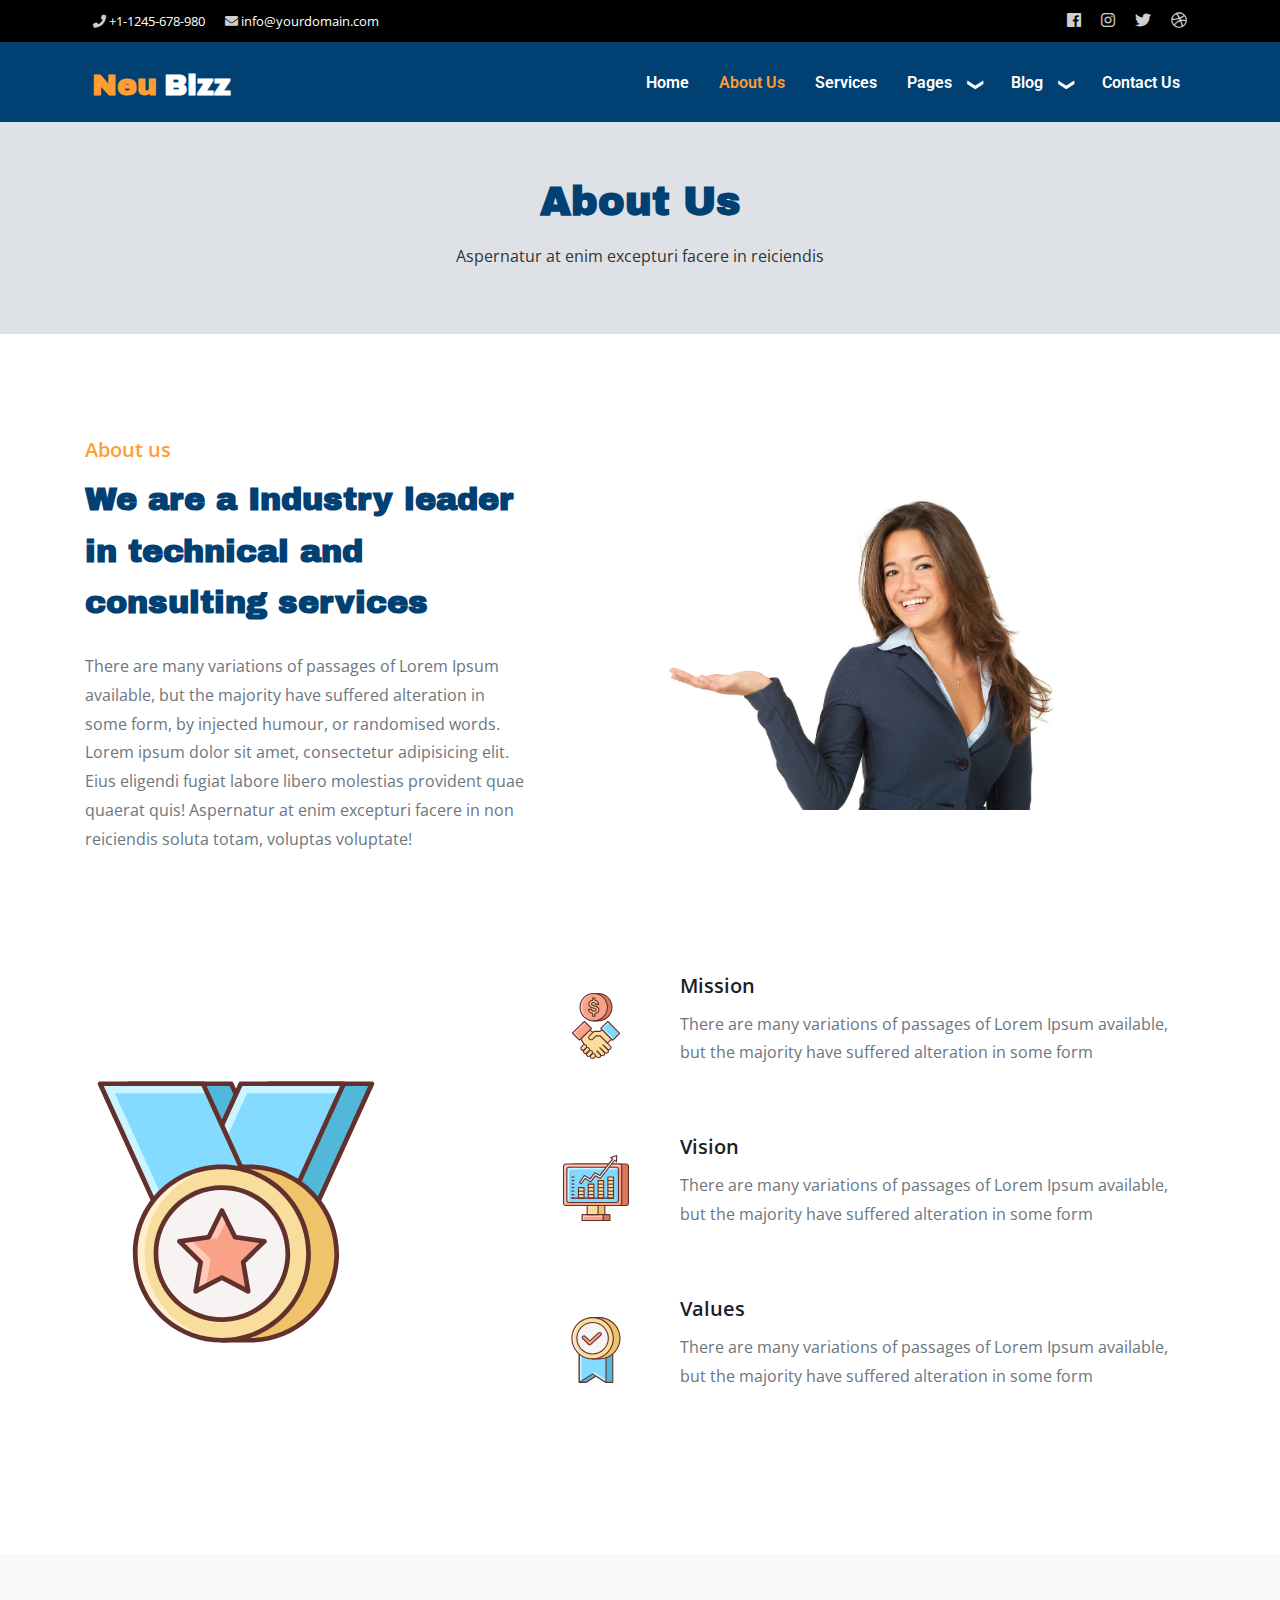
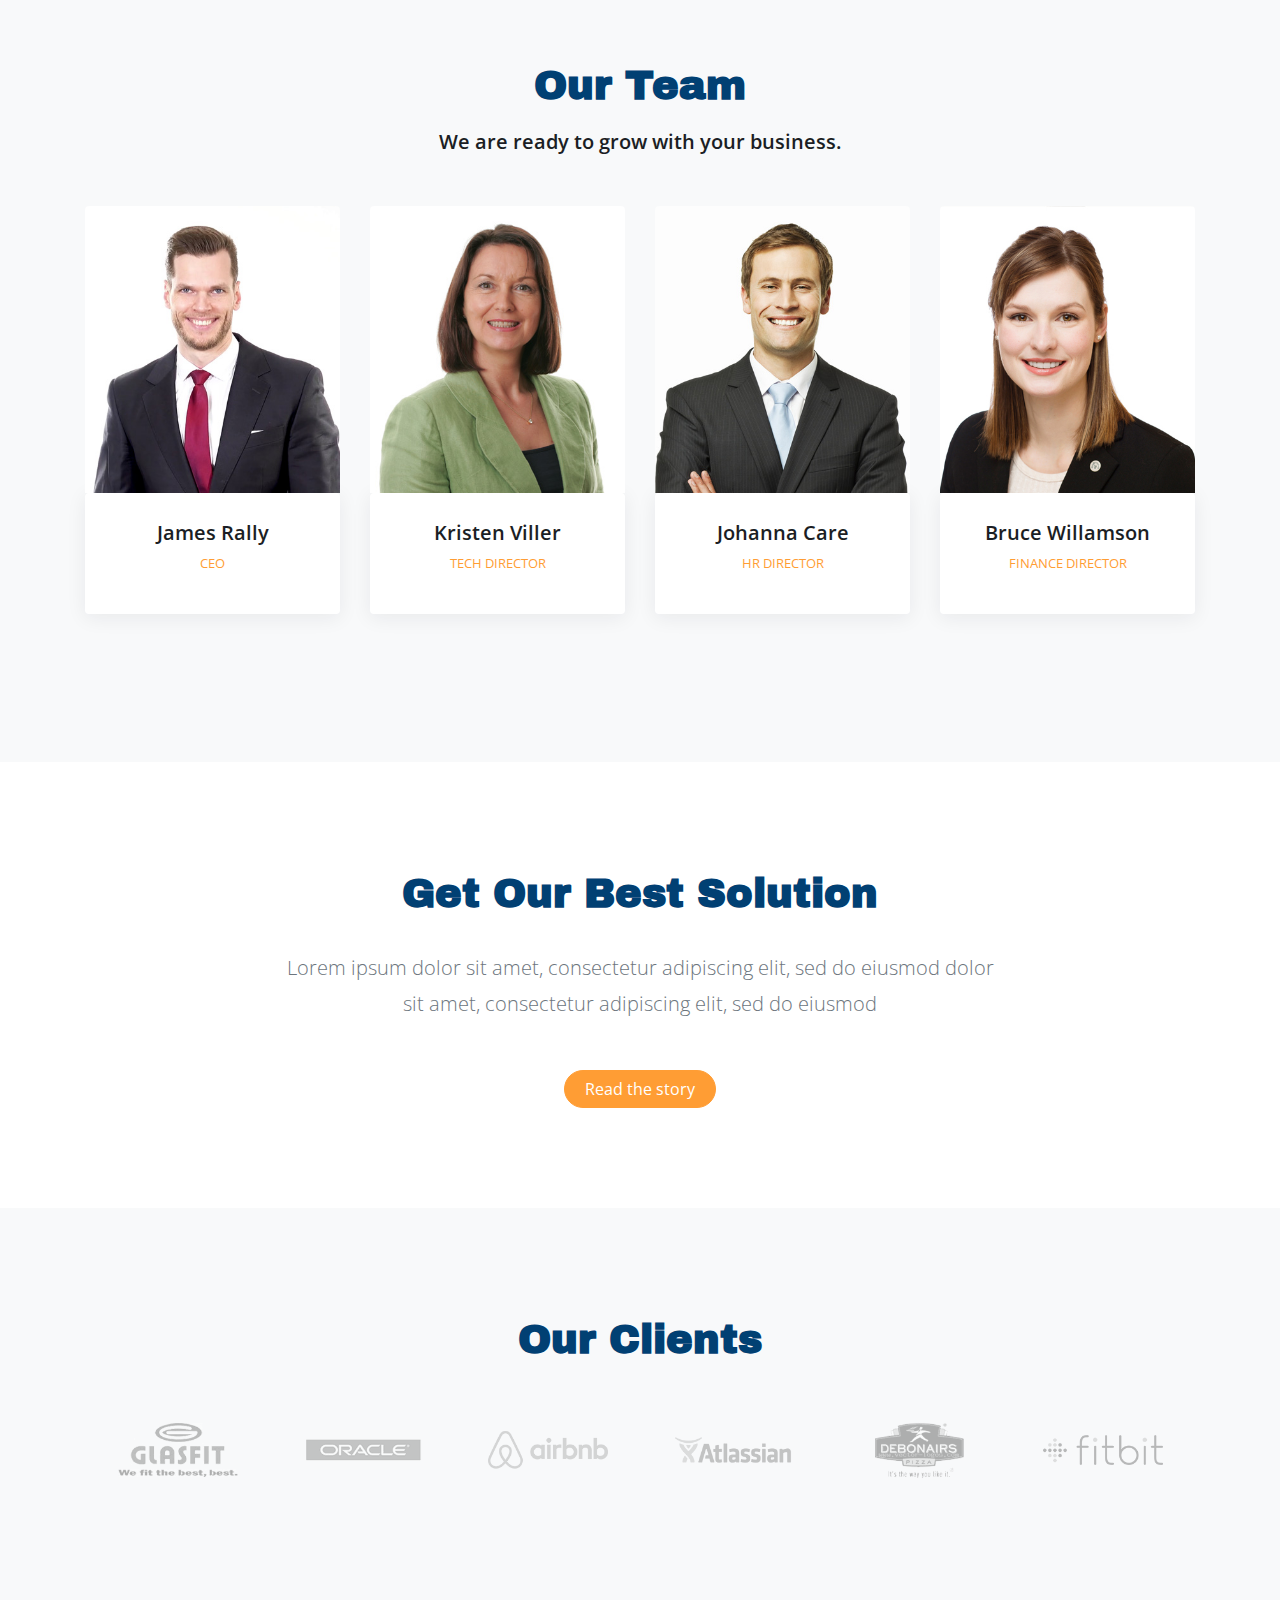
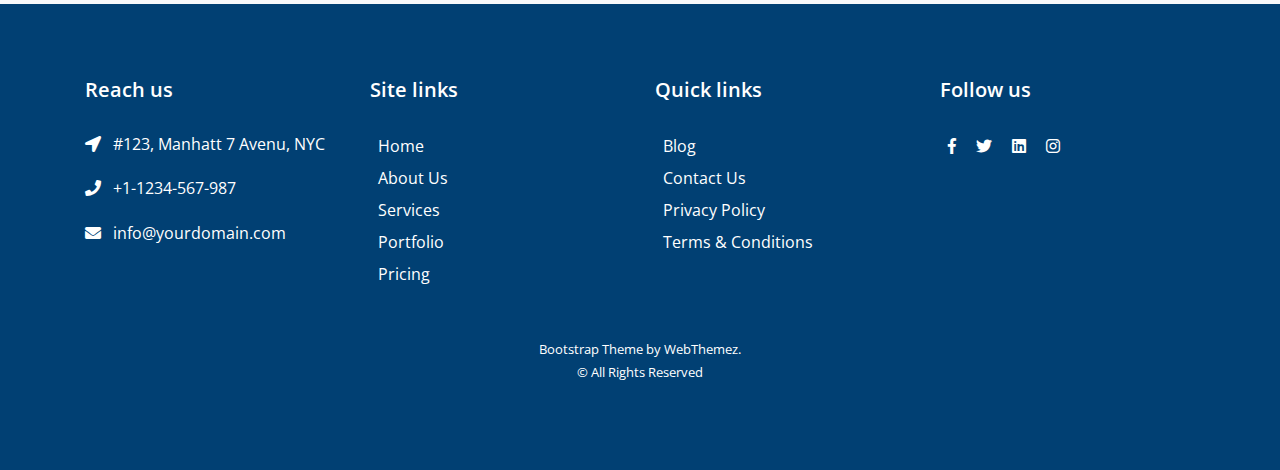
<file: about.html>
<!DOCTYPE html>
<html lang="en" class="no-js"> 
  <head>
    <title>NeuBizz | About us | Bootstrap 4 Template by WebThemez</title>

    <!-- Meta -->
    <meta charset="utf-8"/>
    <meta name="viewport" content="width=device-width, initial-scale=1, shrink-to-fit=no">
    <meta http-equiv="x-ua-compatible" content="ie=edge">
    <meta name="keywords" content="Bootstrap Theme, Freebies, UI Kit, MIT license">
    <meta name="description" content="Bootstrap 4 Template by WebThemez">
    <meta name="author" content="webthemez.com">

    <!-- Favicon -->
    <link rel="shortcut icon" href="favicon.ico" type="image/x-icon"> 

    <!-- Styles -->
    <link rel="stylesheet" type="text/css" href="assets/vendors/bootstrap/css/bootstrap.min.css"> 
    <link rel="stylesheet" type="text/css" href="assets/vendors/font-awesome/css/fontawesome-all.min.css">
    <link rel="stylesheet" type="text/css" href="assets/vendors/slick-carousel/slick.css">  
	<link href="assets/vendors/ace-responsive-menu/ace-responsive-menu.css" rel="stylesheet" type="text/css" />
	<link href="assets/vendors/aos/aos.css" rel="stylesheet">
	<link rel="stylesheet" type="text/css" href="assets/css/theme.css">
    <link rel="stylesheet" type="text/css" href="assets/css/styles.css">
  </head> 

  <body>
   <div class="hidden-xs hidden-sm nav-top bg-primary py-2">
        <div class="container">
          <div class="row">
            <div class="col-sm-6">
              <div class="nav-top-contact">
                <!-- Social links -->
                <ul class="list-inline text-center text-md-left mb-0">
                  <li class="list-inline-item mx-2" ><i class="fa fa-phone"></i> +1-1245-678-980</li>
                  <li class="list-inline-item mx-2" ><i class="fa fa-envelope" aria-hidden="true"></i> info@yourdomain.com</li>
                </ul>
              </div>
            </div>
            <div class="col-sm-6 text-right">
                 <ul class="list-inline text-center text-md-right mb-0">
				  <li class="list-inline-item mx-2" data-toggle="tooltip" data-placement="top" title="Facebook">
					<a target="_blank" href="https://www.facebook.com/Maxi">
					  <i class="fab fa-facebook"></i>
					</a>
				  </li>
				  <li class="list-inline-item mx-2" data-toggle="tooltip" data-placement="top" title="Instagram">
					<a target="_blank" href="https://www.instagram.com/Maxi">
					  <i class="fab fa-instagram"></i>
					</a>
				  </li>
				  <li class="list-inline-item mx-2" data-toggle="tooltip" data-placement="top" title="Twitter">
					<a target="_blank" href="https://twitter.com/Maxi">
					  <i class="fab fa-twitter"></i>
					</a>
				  </li>
				  <li class="list-inline-item mx-2" data-toggle="tooltip" data-placement="top" title="Dribbble">
					<a target="_blank" href="https://dribbble.com/Maxi">
					  <i class="fab fa-dribbble"></i>
					</a>
				  </li>
				</ul>
            </div>
          </div>
        </div>
      </div>
    <!-- Header -->
    <header class="main-header"> 
	<div class="container">
			<div class="logo">
					<a href="index.html">
						 <h2><span>Neu</span>Bizz</h2>
					  </a>
				</div> 
			 <!-- Navbar --> 
				<nav class="mainNav">
				<!-- Menu Toggle btn-->
				<div class="menu-toggle">
					<h3>Menu</h3>
					<button type="button" id="menu-btn">
						<span class="icon-bar"></span>
						<span class="icon-bar"></span>
						<span class="icon-bar"></span>
					</button>
				</div>
				<!-- Responsive Menu Structure-->
				<!--Note: declare the Menu style in the data-menu-style="horizontal" (options: horizontal, vertical, accordion) -->
				<ul id="respMenu" class="ace-responsive-menu" data-menu-style="horizontal">
					 <li class="active">
						<a href="index.html"> 
							<span class="title">Home</span>
						</a>
					</li>
					 <li class="menu-active">
						<a href="about.html" class="active"> 
							<span class="title">About Us</span>
						</a>
					</li>
					 <li>
						<a href="services.html"> 
							<span class="title">Services</span>
						</a>
					</li>
					
						<li>
						<a href="javascript:;"> 
							<span class="title">Pages</span> 
							<span class="arrow"></span> </a>
						<!-- Level Two-->
						<ul class="sub-menu" style="display: none;">
							<li>
								<a href="pricing.html"> 
									<span class="title">Pricing</span>
								</a>
							</li>
							<li>
								<a href="portfolio.html"> 
									<span class="title">Portfolio</span>
								</a>
							</li> 
							<li>
								<a href="error.html"> 
									<span class="title">404 Page</span>
								</a>
							</li> 
						</ul>
					</li> 
					<li>
						<a href="javascript:;"> 
							<span class="title">Blog</span> 
							<span class="arrow"></span> </a>
						<!-- Level Two-->
						<ul class="sub-menu" style="display: none;">
							<li>
								<a href="blog.html">Blog</a>
							</li>
							<li>
								<a href="blog-single-post.html">Blog Single</a>
							</li> 
						</ul>
					</li> 
					<li class="last ">
						<a href="contact.html"> 
							<span class="title">Contact Us</span>
						</a>
					</li>
				</ul>
				</nav>   
				</div>
    </header> 
	  <section class="wt-section bg-gray text-center inner-page-header"> 
			<div class="container">
				<div class="row justify-content-md-center align-items-center text-white py-4 py-lg-5">
					<div class="col-md-7">
						<div class="text-center">
							<h1 class="display-sm-4 display-lg-3">About Us</h1> 
							<p class="sub-text">Aspernatur at enim excepturi facere in reiciendis</p>
					  </div>
					</div>
				</div>
			</div>
		</section>
    <main role="main"> 
  <div class="wt-section pb-0">
    <div class="container">
        <div class="row justify-content-between align-items-center">
            <div class="col-md-5">
                <h5 class="text-primary">About us</h5>
                <h2 class="mb-4">We are a Industry leader in technical and consulting services</h2>
                <p class="text-muted">There are many variations of passages of Lorem Ipsum available, but the majority have suffered alteration in some form, by injected humour, or randomised words. Lorem ipsum dolor sit amet, consectetur adipisicing elit. Eius eligendi fugiat labore libero molestias provident quae quaerat quis! Aspernatur at enim excepturi facere in non reiciendis soluta
                    totam, voluptas voluptate!</p>
            </div>
            <div class="col-md-6">
                <img src="assets/img/intro/img-woman-1.jpg" class="w-75" alt="">
            </div>
        </div>
    </div>
</div> 
	  
     <section class="wt-section">
    <div class="container"> 
        <div class="row justify-content-md-between align-items-center">
		
            <div class="col-md-4 text-center"> 
				  <img src="assets/img/services/7.svg" class="w-100 text-dark pr-5" width="80px" alt=""/>
            </div>
            <div class="col-md-7">
				 <div class="row"> 
					<div class="col-md-12">
						<div class="d-flex mb-md-5 rounded-md justify-content-md-between align-items-center">
							  <img src="assets/img/services/4.svg" class="display-4 text-dark pr-5" width="120px" alt=""/>
							<div>
								<h5 class="mb-2">Mission</h5>
								<p class="text-muted">There are many variations of passages of Lorem Ipsum available, but the majority have suffered alteration in some form</p> 
							</div>
						</div>
					</div>
					<div class="col-md-12">
						<div class="d-flex mb-md-5 rounded-md justify-content-md-between align-items-center">
							 <img src="assets/img/services/6.svg" class="display-4 text-dark pr-5" width="120px" alt=""/>
							<div>
								<h5 class="mb-2">Vision</h5>
								<p class="text-muted">There are many variations of passages of Lorem Ipsum available, but the majority have suffered alteration in some form</p> 
							</div>
						</div>
					</div> 
					<div class="col-md-12">
						<div class="d-flex mb-md-5 rounded-md justify-content-md-between align-items-center">
							 <img src="assets/img/services/3.svg" class="display-4 text-dark pr-5" width="120px" alt=""/>
							<div>
								<h5 class="mb-2">Values</h5>
								<p class="text-muted">There are many variations of passages of Lorem Ipsum available, but the majority have suffered alteration in some form</p> 
							</div>
						</div>
					</div> 
				  </div>
            </div>
        </div>
    </div>
</section>
 
      <section class="bg-light wt-section">
        <div class="container">
          <header class="text-center w-md-50 mx-auto mb-5">
            <h2 class="h1">Our Team</h2>
            <p class="h5">We are ready to grow with your business.</p>
          </header>
 
          <div class="row">
            <div class="col-lg-3 col-sm-6 mb-5"> 
              <figure>
                <img class="w-100 rounded-top" src="assets/img/team/img1.jpg" alt="Image Description"> 
                <div class="wt-box-shadow-sm bg-white text-center rounded p-4">
                  <div class="mb-3">
                    <h5 class="mb-1">James Rally</h5>
                    <small class="d-block font-style-normal text-uppercase text-primary wt-letter-spacing-xs">CEO</small>
                  </div>
                </div> 
              </figure> 
            </div>

            <div class="col-lg-3 col-sm-6 mb-5"> 
              <figure>
                <img class="w-100 rounded-top" src="assets/img/team/img2.jpg" alt="Image Description"> 
                <div class="wt-box-shadow-sm bg-white text-center rounded p-4">
                  <div class="mb-3">
                    <h5 class="mb-1">Kristen Viller</h5>
                    <small class="d-block font-style-normal text-uppercase text-primary wt-letter-spacing-xs">Tech Director</small>
                  </div>
                </div> 
              </figure> 
            </div>

            <div class="col-lg-3 col-sm-6 mb-5"> 
              <figure>
                <img class="w-100 rounded-top" src="assets/img/team/img3.jpg" alt="Image Description">
 
                <div class="wt-box-shadow-sm bg-white text-center rounded p-4">
                  <div class="mb-3">
                    <h5 class="mb-1">Johanna Care</h5>
                    <small class="d-block font-style-normal text-uppercase text-primary wt-letter-spacing-xs">HR Director</small>
                  </div>
                </div> 
              </figure> 
            </div>

            <div class="col-lg-3 col-sm-6 mb-5"> 
              <figure>
                <img class="w-100 rounded-top" src="assets/img/team/img4.jpg" alt="Image Description"> 
                <div class="wt-box-shadow-sm bg-white text-center rounded p-4">
                  <div class="mb-3">
                    <h5 class="mb-1">Bruce Willamson</h5>
                    <small class="d-block font-style-normal text-uppercase text-primary wt-letter-spacing-xs">Finance Director</small>
                  </div>
                </div> 
              </figure> 
            </div>
          </div> 
        </div>
      </section> 
     <section class="wt-section">
    <div class="container">
        <div class="row justify-content-md-center text-center">
            <div class="col-md-8">
                <h1 class="mb-md-4">Get Our Best Solution</h1>
                <p class="lead text-muted">Lorem ipsum dolor sit amet, consectetur adipiscing elit, sed do eiusmod dolor sit amet, consectetur adipiscing elit, sed do eiusmod</p>

                <div class="mt-md-5">
                    <a href="#" class="btn btn-primary btn-pill btn-theme">Read the story</a>
                </div>
            </div>
        </div>
    </div>
</section> 
      <section class="wt-section bg-light">
        <div class="container">
          <header class="text-center w-md-50 mx-auto mb-5">
            <h2 class="h1 mb-0">Our Clients</h2>
          </header>

          <div class="js-clients wt-clients mb-4">
            <div>
              <img class="wt-clients__image" src="assets/img/clients/img1.png" alt="Image Description">
            </div>
            <div>
              <img class="wt-clients__image" src="assets/img/clients/img2.png" alt="Image Description">
            </div>
            <div>
              <img class="wt-clients__image" src="assets/img/clients/img3.png" alt="Image Description">
            </div>
            <div>
              <img class="wt-clients__image" src="assets/img/clients/img4.png" alt="Image Description">
            </div>
            <div>
              <img class="wt-clients__image" src="assets/img/clients/img5.png" alt="Image Description">
            </div>
            <div>
              <img class="wt-clients__image" src="assets/img/clients/img6.png" alt="Image Description">
            </div>
            <div>
              <img class="wt-clients__image" src="assets/img/clients/img7.png" alt="Image Description">
            </div>
            <div>
              <img class="wt-clients__image" src="assets/img/clients/img8.png" alt="Image Description">
            </div>
          </div>
        </div>
      </section> 
    </main>

  
    <!-- Footer --> 
<footer class="wt-section bg-dark main-footer">
<div class="container">
<div class="row">
<div class=" col-sm-4 col-md col-sm-4 col-12 col mb-4">
<h5 class="mb-4">Reach us</h5>
 
<p><i class="fa fa-location-arrow mr-2"></i> #123, Manhatt 7 Avenu, NYC </p>
<p><i class="fa fa-phone mr-2"></i>  +1-1234-567-987  </p>
<p><i class="fa fa fa-envelope mr-2"></i> info@yourdomain.com  </p>


</div>


<div class="col-sm-4 col-md  col-6 col mb-4">
<h5 class="mb-4">Site links</h5>

<ul class="list-inline">
<li class="list-block-item mx-2"><a href="#">Home</a></li>
<li class="list-block-item mx-2"><a href="#">About Us</a></li>
<li class="list-block-item mx-2"><a href="#">Services</a></li>
<li class="list-block-item mx-2"><a href="#">Portfolio</a></li>
<li class="list-block-item mx-2"><a href="#">Pricing</a></li>
</ul>

</div>


<div class="col-sm-4 col-md  col-6 col mb-4">
<h5 class="mb-4">Quick links</h5>

<ul class="list-inline">
<li class="list-block-item mx-2"><a href="#">Blog</a></li>
<li class="list-block-item mx-2"><a href="#">Contact Us</a></li>
<li class="list-block-item mx-2"><a href="#">Privacy Policy</a></li>
<li class="list-block-item mx-2"><a href="http://webthemez.com">Terms & Conditions</a></li>
</ul>

</div>


<div class="col-sm-4 col-md  col-12 col mb-4">
<h5 class="mb-4">Follow us</h5>
<ul class="social_footer_ul list-inline text-left mb-0">
<li class="list-inline-item mx-2"><a href="#"><i class="fab fa-facebook-f"></i></a></li>
<li class="list-inline-item mx-2"><a href="#"><i class="fab fa-twitter"></i></a></li>
<li class="list-inline-item mx-2"><a href="#"><i class="fab fa-linkedin"></i></a></li>
<li class="list-inline-item mx-2"><a href="#"><i class="fab fa-instagram"></i></a></li>
</ul>
</div>
</div>
<div class="row">
<div class="col-md-12 pt-4"> 

<p class="text-center copyrights"><a class="text-white" href="https://webthemez.com/free-bootstrap-templates/">Bootstrap Theme</a> by WebThemez. <br>© All Rights Reserved</p>
</div>
</div> 
</div> 
</footer>
    <!-- End Footer --> 
	
    <!-- JS Script Files -->
    <!-- Global Vendor -->
    <script src="assets/vendors/jquery.min.js"></script>
    <script src="assets/vendors/jquery.migrate.min.js"></script>
    <script src="assets/vendors/popper.min.js"></script>
    <script src="assets/vendors/bootstrap/js/bootstrap.min.js"></script>
	<script src="assets/vendors/aos/aos.js"></script>

    <!-- Components Vendor  --> 
    <script src="assets/vendors/slick-carousel/slick.min.js"></script>
	   <script src="assets/vendors/ace-responsive-menu/ace-responsive-menu.js"></script>

    <!--Plugin Initialize-->
    <script src="assets/js/global.js"></script> 
    <script src="assets/vendors/carousel.js"></script>
	
    <!-- END JAVASCRIPTS -->
  </body> 
</html>
</file>
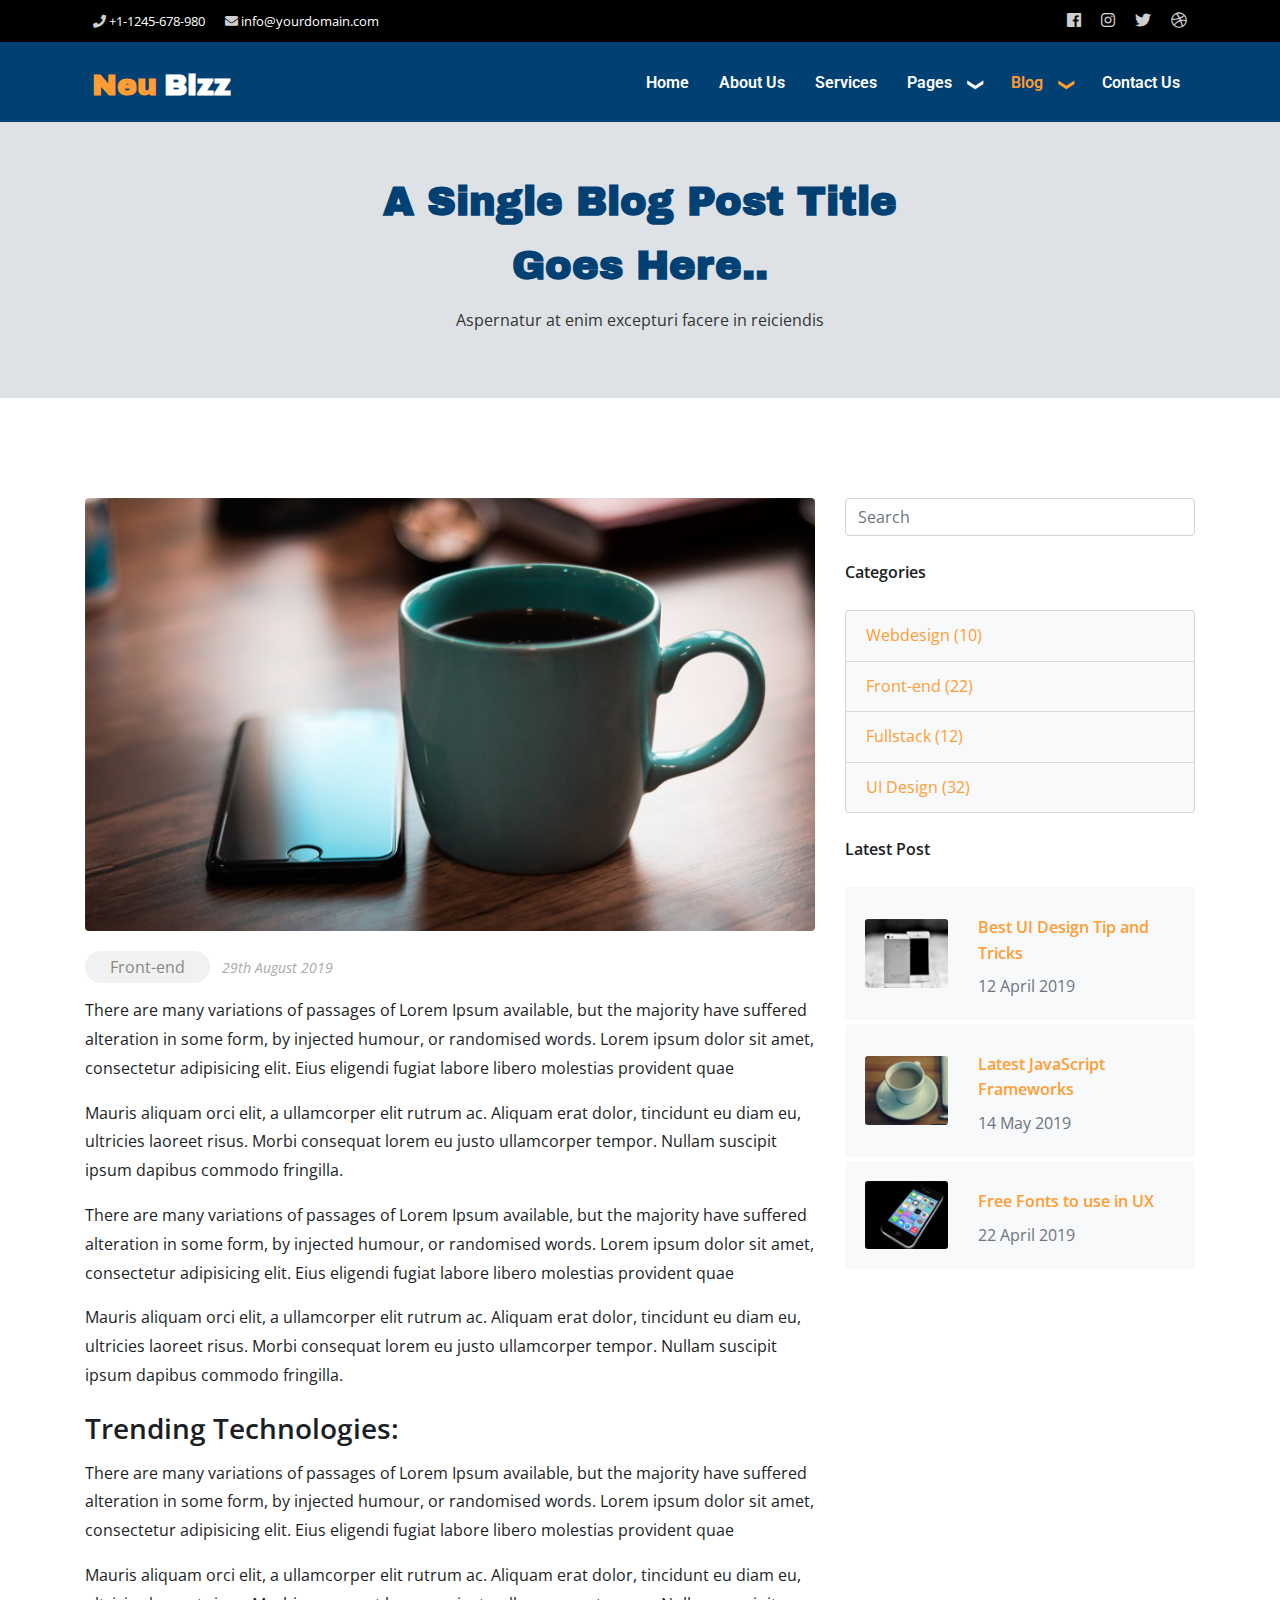
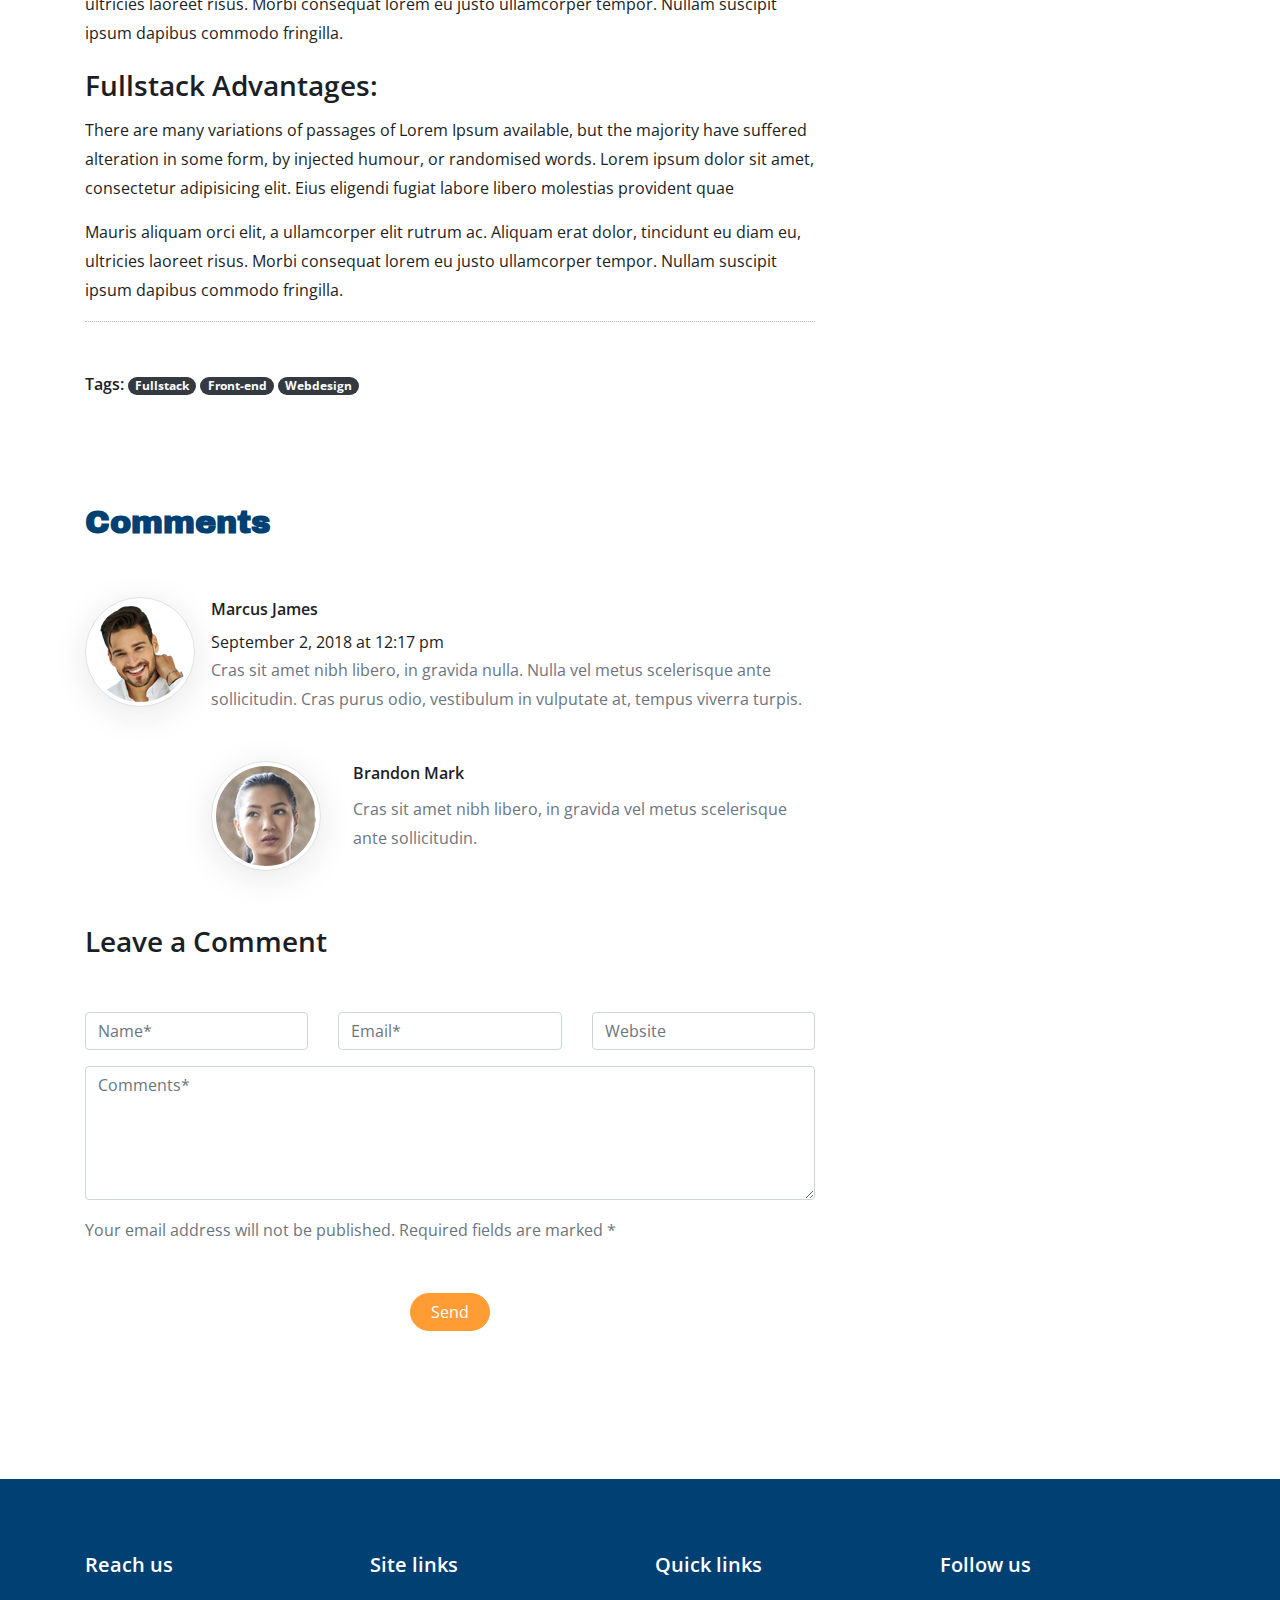
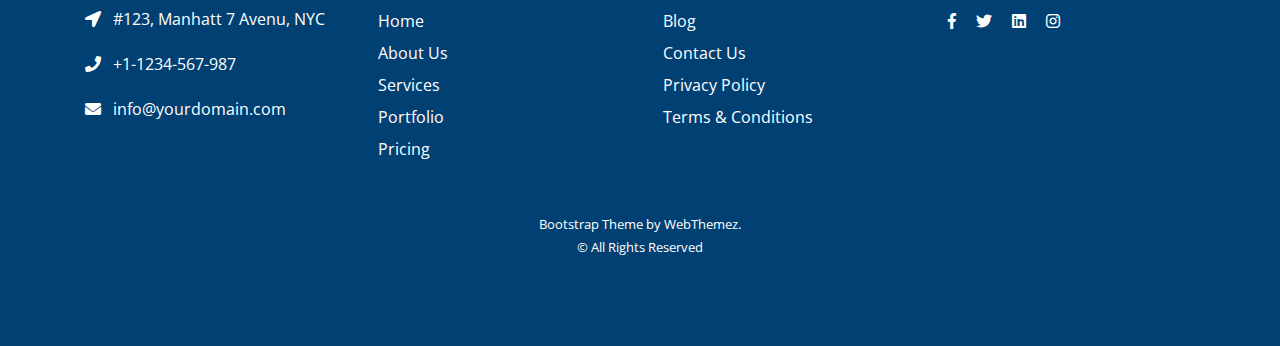
<file: blog-single-post.html>
<!DOCTYPE html>
<html lang="en" class="no-js"> 
  <head>
    <title>NeuBizz | Blog Single Post | Bootstrap 4 Template by WebThemez</title>

    <!-- Meta -->
    <meta charset="utf-8"/>
    <meta name="viewport" content="width=device-width, initial-scale=1, shrink-to-fit=no">
    <meta http-equiv="x-ua-compatible" content="ie=edge">
    <meta name="keywords" content="Bootstrap Theme, Freebies, UI Kit, MIT license">
    <meta name="description" content="Bootstrap 4 Template by WebThemez">
    <meta name="author" content="webthemez.com">

    <!-- Favicon -->
    <link rel="shortcut icon" href="favicon.ico" type="image/x-icon"> 

    <!-- Styles -->
    <link rel="stylesheet" type="text/css" href="assets/vendors/bootstrap/css/bootstrap.min.css">  
    <link rel="stylesheet" type="text/css" href="assets/vendors/font-awesome/css/fontawesome-all.min.css">
    <link rel="stylesheet" type="text/css" href="assets/vendors/slick-carousel/slick.css"> 
	<link href="assets/vendors/ace-responsive-menu/ace-responsive-menu.css" rel="stylesheet" type="text/css" />
	<link href="assets/vendors/aos/aos.css" rel="stylesheet">
	<link rel="stylesheet" type="text/css" href="assets/css/theme.css">
    <link rel="stylesheet" type="text/css" href="assets/css/styles.css">
  </head> 
<body>
   <div class="hidden-xs hidden-sm nav-top bg-primary py-2">
        <div class="container">
          <div class="row">
            <div class="col-sm-6">
              <div class="nav-top-contact">
                <!-- Social links -->
                <ul class="list-inline text-center text-md-left mb-0">
                  <li class="list-inline-item mx-2" ><i class="fa fa-phone"></i> +1-1245-678-980</li>
                  <li class="list-inline-item mx-2" ><i class="fa fa-envelope" aria-hidden="true"></i> info@yourdomain.com</li>
                </ul>
              </div>
            </div>
            <div class="col-sm-6 text-right">
                 <ul class="list-inline text-center text-md-right mb-0">
				  <li class="list-inline-item mx-2" data-toggle="tooltip" data-placement="top" title="Facebook">
					<a target="_blank" href="https://www.facebook.com/Maxi">
					  <i class="fab fa-facebook"></i>
					</a>
				  </li>
				  <li class="list-inline-item mx-2" data-toggle="tooltip" data-placement="top" title="Instagram">
					<a target="_blank" href="https://www.instagram.com/Maxi">
					  <i class="fab fa-instagram"></i>
					</a>
				  </li>
				  <li class="list-inline-item mx-2" data-toggle="tooltip" data-placement="top" title="Twitter">
					<a target="_blank" href="https://twitter.com/Maxi">
					  <i class="fab fa-twitter"></i>
					</a>
				  </li>
				  <li class="list-inline-item mx-2" data-toggle="tooltip" data-placement="top" title="Dribbble">
					<a target="_blank" href="https://dribbble.com/Maxi">
					  <i class="fab fa-dribbble"></i>
					</a>
				  </li>
				</ul>
            </div>
          </div>
        </div>
      </div>
    <!-- Header -->
    <header class="main-header"> 
	<div class="container">
			<div class="logo">
					<a href="index.html">
						 <h2><span>Neu</span>Bizz</h2>
					  </a>
				</div> 
			 <!-- Navbar --> 
				<nav class="mainNav">
				<!-- Menu Toggle btn-->
				<div class="menu-toggle">
					<h3>Menu</h3>
					<button type="button" id="menu-btn">
						<span class="icon-bar"></span>
						<span class="icon-bar"></span>
						<span class="icon-bar"></span>
					</button>
				</div>
				<!-- Responsive Menu Structure-->
				<!--Note: declare the Menu style in the data-menu-style="horizontal" (options: horizontal, vertical, accordion) -->
				<ul id="respMenu" class="ace-responsive-menu" data-menu-style="horizontal">
					 <li class="active">
						<a href="index.html"> 
							<span class="title">Home</span>
						</a>
					</li>
					 <li>
						<a href="about.html"> 
							<span class="title">About Us</span>
						</a>
					</li>
					 <li>
						<a href="services.html"> 
							<span class="title">Services</span>
						</a>
					</li>
						<li>
						<a href="javascript:;"> 
							<span class="title">Pages</span> 
							<span class="arrow"></span> </a>
						<!-- Level Two-->
						<ul class="sub-menu" style="display: none;">
							<li>
								<a href="pricing.html"> 
									<span class="title">Pricing</span>
								</a>
							</li>
							<li>
								<a href="portfolio.html"> 
									<span class="title">Portfolio</span>
								</a>
							</li> 
							<li>
								<a href="error.html"> 
									<span class="title">404 Page</span>
								</a>
							</li> 
						</ul>
					</li> 
					<li class="menu-active">
						<a href="javascript:;" class="active"> 
							<span class="title">Blog</span> 
							<span class="arrow"></span> </a>
						<!-- Level Two-->
						<ul class="sub-menu" style="display: none;">
							<li>
								<a href="blog.html" >Blog</a>
							</li>
							<li>
								<a href="blog-single-post.html">Blog Single</a>
							</li> 
						</ul>
					</li> 
					<li class="last ">
						<a href="contact.html"> 
							<span class="title">Contact Us</span>
						</a>
					</li>
				</ul>
				</nav>   
				</div>
    </header> 
	  <section class="wt-section bg-gray text-center inner-page-header"> 
			<div class="container">
				<div class="row justify-content-md-center align-items-center text-white py-4 py-lg-5">
					<div class="col-md-7">
						<div class="text-center">
							<h1 class="display-sm-4 display-lg-3">A Single Blog Post Title Goes Here..</h1>
							<p class="sub-text">Aspernatur at enim excepturi facere in reiciendis</p>
					  </div>
					</div>
				</div>
			</div>
		</section>
    <main role="main">
<section class="wt-section">
    <div class="container">
        <div class="row justify-content-between">
            <div class="col-lg-8">
                <div class="blog-post">
                    <a href="#"><img class="rounded mb-lg-4 mb-3" src="assets/img/blog/img1.jpg" alt="card image"></a> 
                    <div class="meta font-lora mb-3">
                        <a href="#">Front-end</a> 
                        <a href="#">29th August 2019</a>
                    </div>
                    <p>There are many variations of passages of Lorem Ipsum available, but the majority have suffered alteration in some form, by injected humour, or randomised words. Lorem ipsum dolor sit amet, consectetur adipisicing elit. Eius eligendi fugiat labore libero molestias provident quae </p>
					
					 <p>Mauris aliquam orci elit, a ullamcorper elit rutrum ac. Aliquam erat dolor, tincidunt eu diam eu, ultricies laoreet risus. Morbi consequat lorem eu justo ullamcorper tempor. Nullam suscipit ipsum dapibus commodo fringilla. </p>
					 
					  <p>There are many variations of passages of Lorem Ipsum available, but the majority have suffered alteration in some form, by injected humour, or randomised words. Lorem ipsum dolor sit amet, consectetur adipisicing elit. Eius eligendi fugiat labore libero molestias provident quae </p>
					  
					   <p>Mauris aliquam orci elit, a ullamcorper elit rutrum ac. Aliquam erat dolor, tincidunt eu diam eu, ultricies laoreet risus. Morbi consequat lorem eu justo ullamcorper tempor. Nullam suscipit ipsum dapibus commodo fringilla. </p>
					   
					   <h3>Trending Technologies:</h3>
					    <p>There are many variations of passages of Lorem Ipsum available, but the majority have suffered alteration in some form, by injected humour, or randomised words. Lorem ipsum dolor sit amet, consectetur adipisicing elit. Eius eligendi fugiat labore libero molestias provident quae </p>
						 <p>Mauris aliquam orci elit, a ullamcorper elit rutrum ac. Aliquam erat dolor, tincidunt eu diam eu, ultricies laoreet risus. Morbi consequat lorem eu justo ullamcorper tempor. Nullam suscipit ipsum dapibus commodo fringilla. </p>
						 
						 <h3>Fullstack Advantages:</h3>
					    <p>There are many variations of passages of Lorem Ipsum available, but the majority have suffered alteration in some form, by injected humour, or randomised words. Lorem ipsum dolor sit amet, consectetur adipisicing elit. Eius eligendi fugiat labore libero molestias provident quae </p>
						 <p>Mauris aliquam orci elit, a ullamcorper elit rutrum ac. Aliquam erat dolor, tincidunt eu diam eu, ultricies laoreet risus. Morbi consequat lorem eu justo ullamcorper tempor. Nullam suscipit ipsum dapibus commodo fringilla. </p>
                </div>
               <h6 class="mb-0">Tags:
                        <a href="#" class="badge badge-pill badge-dark">Fullstack</a>
                        <a href="#" class="badge badge-pill badge-dark">Front-end</a>
                        <a href="#" class="badge badge-pill badge-dark">Webdesign</a>
                    </h6>
					
					<section class="wt-section mb-0 pb-0"> 
					  <!--comments area start-->
                <div class="comments mb-lg-5 mb-4">
                    <h2 class="comments-title mb-lg-5 mb-4"> Comments</h2>
                    <div class="media">
					  <img src="assets/img/ava/img3.jpg" class="wt-box-shadow-lg img-fluid img-thumbnail rounded-circle mr-3" alt="...">
					  <div class="media-body">
						<h6 class="mt-0">Marcus James</h6> <span>September 2, 2018 at 12:17 pm</span>
						<p class="text-muted">Cras sit amet nibh libero, in gravida nulla. Nulla vel metus scelerisque ante sollicitudin. Cras purus odio, vestibulum in vulputate at, tempus viverra turpis.</p>

						<div class="media mt-5">
						  <a class="mr-3" href="#">
							<img src="assets/img/ava/img2.jpg" class="wt-box-shadow-lg img-fluid img-thumbnail rounded-circle mr-3" alt="...">
						  </a>
						  <div class="media-body">
							<h6 class="mt-0">Brandon Mark</h6>
							<p class="text-muted">Cras sit amet nibh libero, in gravida vel metus scelerisque ante sollicitudin.</p>
						  </div>
						</div>
					  </div>
					</div> 
                </div>  
				<div class="comment-respond mb-lg-5 mb-4">
                    <h3 class="comment-reply-title mb-lg-5 mb-4">
                        Leave a Comment
                    </h3>
                    <form role="form" class="comment-form">
                        <div class="row">
                            <div class=" col-md-4">
                                <div class="form-group">
                                    <input type="text" class="form-control" placeholder="Name*" required="">
                                </div>
                            </div>
                            <div class=" col-md-4">
                                <div class="form-group ">
                                    <input type="email" class="form-control" placeholder="Email*" required="">
                                </div>
                            </div>
                            <div class=" col-md-4">
                                <div class="form-group ">
                                    <input type="text" class="form-control" placeholder="Website" required="">
                                </div>
                            </div>
                        </div>

                        <div class="form-group">
                            <div class="controls">
                                <textarea id="message" rows="5" placeholder="Comments*" class="form-control" required=""></textarea>
                            </div>
                        </div>
                        <p class="text-muted">Your email address will not be published. Required fields are marked *</p>
                        <div class="text-center mt-md-5">
                            <button type="submit" class="btn btn-pill btn-primary">Send</button>
                        </div>
                    </form>
                </div>
				</section>	

            </div>
            <div class="col-lg-4">
                <div class="blog-widget mb-4">
                    <form>
                        <div class="form-group">
                            <div class="icon-field">
                                <i class="vl-search"></i>
                                <input type="text" class="form-control" placeholder="Search">
                            </div>
                        </div>
                    </form>
                </div>
                <div class="blog-widget mb-4">
                    <h6 class="mb-4">Categories</h6>
                    <div class="list-group list-group-right-arrow">
                        <a href="#" class="list-group-item bg-light">Webdesign (10)</a>
                        <a href="#" class="list-group-item bg-light">Front-end (22)</a>
                        <a href="#" class="list-group-item bg-light">Fullstack (12)</a>
                        <a href="#" class="list-group-item bg-light">UI Design (32)</a>
                    </div>
                </div> 
                <div class="blog-widget mb-4">
                    <h6 class="mb-4">Latest Post</h6>
                    <div class="card border-0 bg-light mb-1">
                        <div class="card-body row align-items-center">
                            <div class="col-4">
                                <a href="#"><img class="card-img" src="assets/img/blog/post1.jpg" alt=""></a>
                            </div>
                            <div class="col-8">
                                <h6 class="my-2 font-size-14"><a href="#">Best UI Design Tip and Tricks</a></h6>
                                <span class="font-size-14 text-muted">12 April 2019</span>
                            </div>
                        </div>
                    </div>
                    <div class="card border-0 bg-light mb-1">
                        <div class="card-body row align-items-center">
                            <div class="col-4">
                                <a href="#"><img class="card-img" src="assets/img/blog/post2.jpg" alt=""></a>
                            </div>
                            <div class="col-8">
                                <h6 class="my-2 font-size-14"><a href="#">Latest JavaScript Frameworks</a></h6>
                                <span class="font-size-14 text-muted">14 May 2019</span>
                            </div>
                        </div>
                    </div>
                    <div class="card border-0 bg-light mb-1">
                        <div class="card-body row align-items-center">
                            <div class="col-4">
                                <a href="#"><img class="card-img" src="assets/img/blog/post3.jpg" alt=""></a>
                            </div>
                            <div class="col-8">
                                <h6 class="my-2 font-size-14"><a href="#">Free Fonts to use in UX</a></h6>
                                <span class="font-size-14 text-muted">22 April 2019</span>
                            </div>
                        </div>
                    </div>
                </div>  
            </div>
        </div>
    </div>
</section>
    </main>

  
    <!-- Footer --> 
<footer class="wt-section bg-dark main-footer">
<div class="container">
<div class="row">
<div class=" col-sm-4 col-md col-sm-4 col-12 col mb-4">
<h5 class="mb-4">Reach us</h5>
 
<p><i class="fa fa-location-arrow mr-2"></i> #123, Manhatt 7 Avenu, NYC </p>
<p><i class="fa fa-phone mr-2"></i>  +1-1234-567-987  </p>
<p><i class="fa fa fa-envelope mr-2"></i> info@yourdomain.com  </p>


</div>


<div class="col-sm-4 col-md  col-6 col mb-4">
<h5 class="mb-4">Site links</h5>

<ul class="list-inline">
<li class="list-block-item mx-2"><a href="#">Home</a></li>
<li class="list-block-item mx-2"><a href="#">About Us</a></li>
<li class="list-block-item mx-2"><a href="#">Services</a></li>
<li class="list-block-item mx-2"><a href="#">Portfolio</a></li>
<li class="list-block-item mx-2"><a href="#">Pricing</a></li>
</ul>

</div>


<div class="col-sm-4 col-md  col-6 col mb-4">
<h5 class="mb-4">Quick links</h5>

<ul class="list-inline">
<li class="list-block-item mx-2"><a href="#">Blog</a></li>
<li class="list-block-item mx-2"><a href="#">Contact Us</a></li>
<li class="list-block-item mx-2"><a href="#">Privacy Policy</a></li>
<li class="list-block-item mx-2"><a href="http://webthemez.com">Terms & Conditions</a></li>
</ul>

</div>


<div class="col-sm-4 col-md  col-12 col mb-4">
<h5 class="mb-4">Follow us</h5>
<ul class="social_footer_ul list-inline text-left mb-0">
<li class="list-inline-item mx-2"><a href="#"><i class="fab fa-facebook-f"></i></a></li>
<li class="list-inline-item mx-2"><a href="#"><i class="fab fa-twitter"></i></a></li>
<li class="list-inline-item mx-2"><a href="#"><i class="fab fa-linkedin"></i></a></li>
<li class="list-inline-item mx-2"><a href="#"><i class="fab fa-instagram"></i></a></li>
</ul>
</div>
</div>
<div class="row">
<div class="col-md-12 pt-4"> 

<p class="text-center copyrights"><a class="text-white" href="https://webthemez.com/free-bootstrap-templates/">Bootstrap Theme</a> by WebThemez. <br>© All Rights Reserved</p>
</div>
</div> 
</div> 
</footer>
    <!-- End Footer --> 
	
    <!-- JS Script Files -->
    <!-- Global Vendor -->
    <script src="assets/vendors/jquery.min.js"></script>
    <script src="assets/vendors/jquery.migrate.min.js"></script>
    <script src="assets/vendors/popper.min.js"></script>
    <script src="assets/vendors/bootstrap/js/bootstrap.min.js"></script>
	<script src="assets/vendors/aos/aos.js"></script>

    <!-- Components Vendor  --> 
    <script src="assets/vendors/slick-carousel/slick.min.js"></script>
	   <script src="assets/vendors/ace-responsive-menu/ace-responsive-menu.js"></script>

    <!--Plugin Initialize-->
    <script src="assets/js/global.js"></script> 
    <script src="assets/vendors/carousel.js"></script>
	
    <!-- END JAVASCRIPTS -->
  </body> 
</html>
</file>
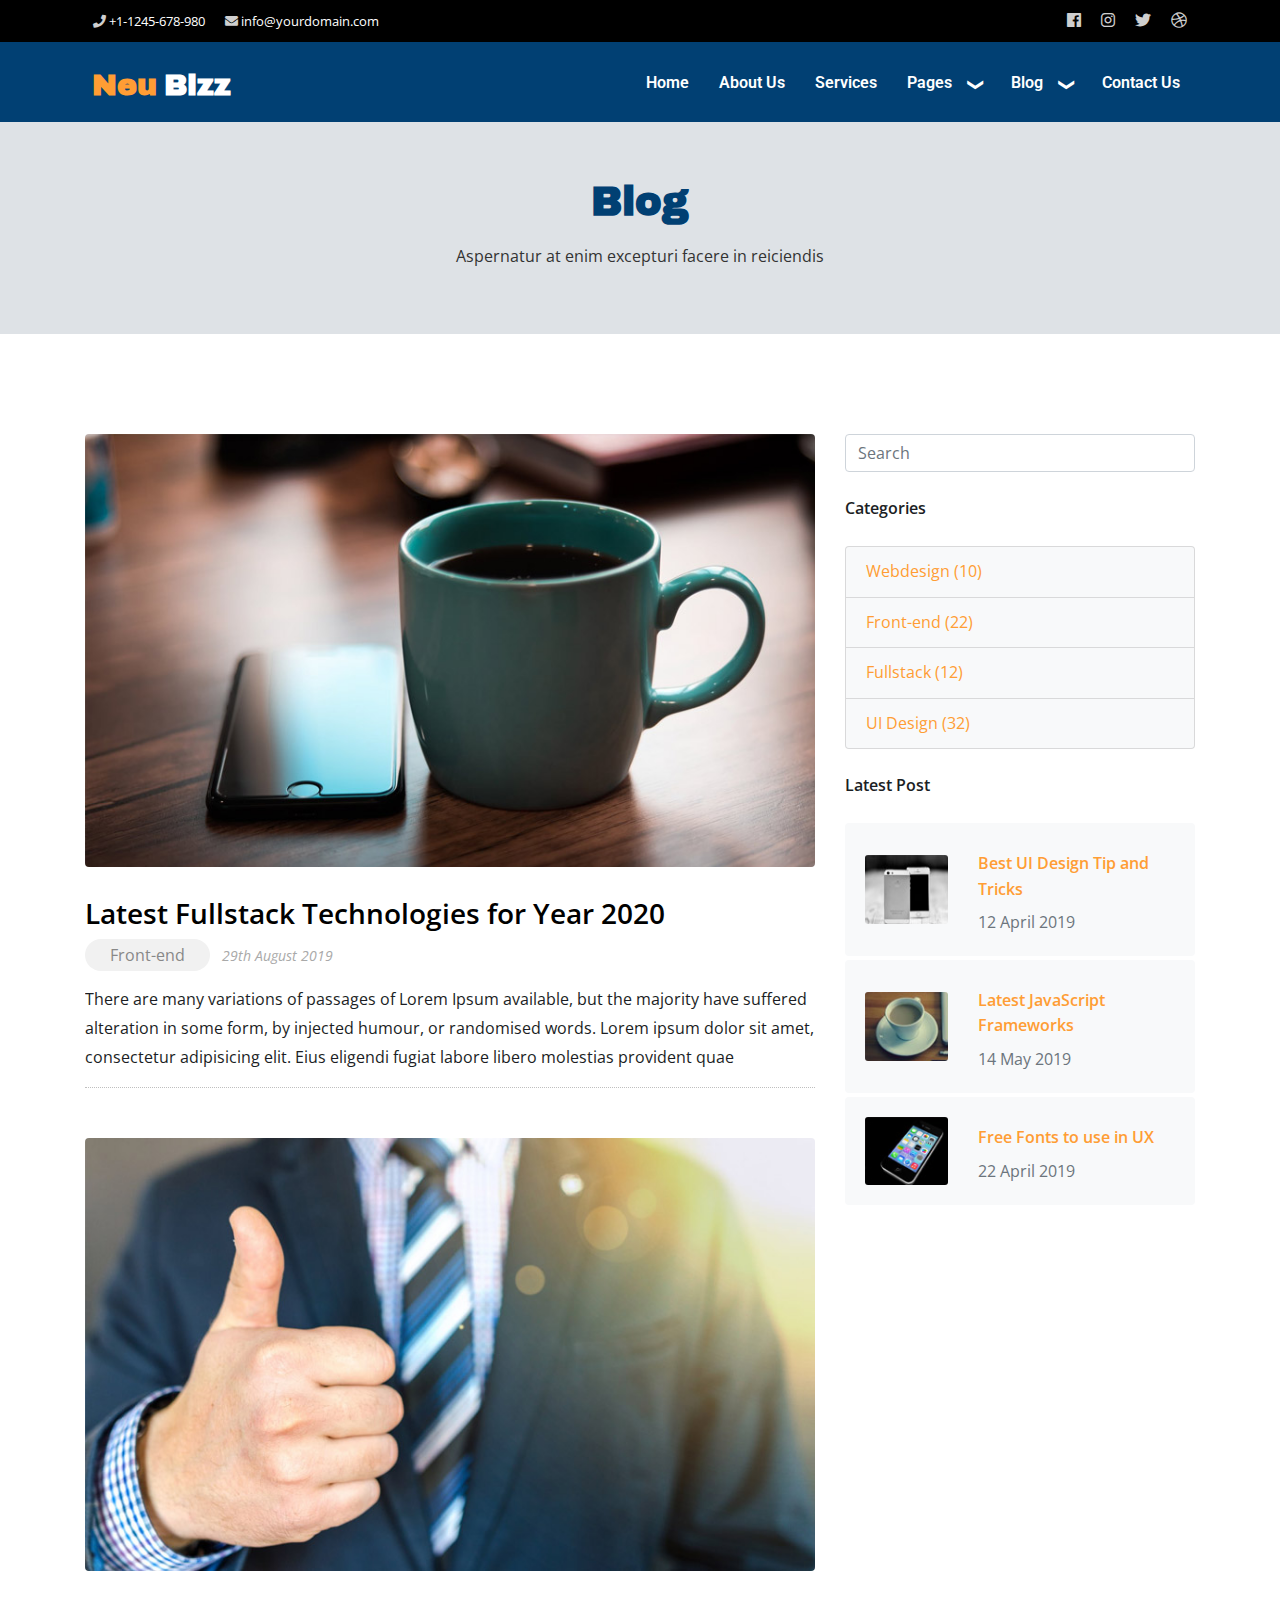
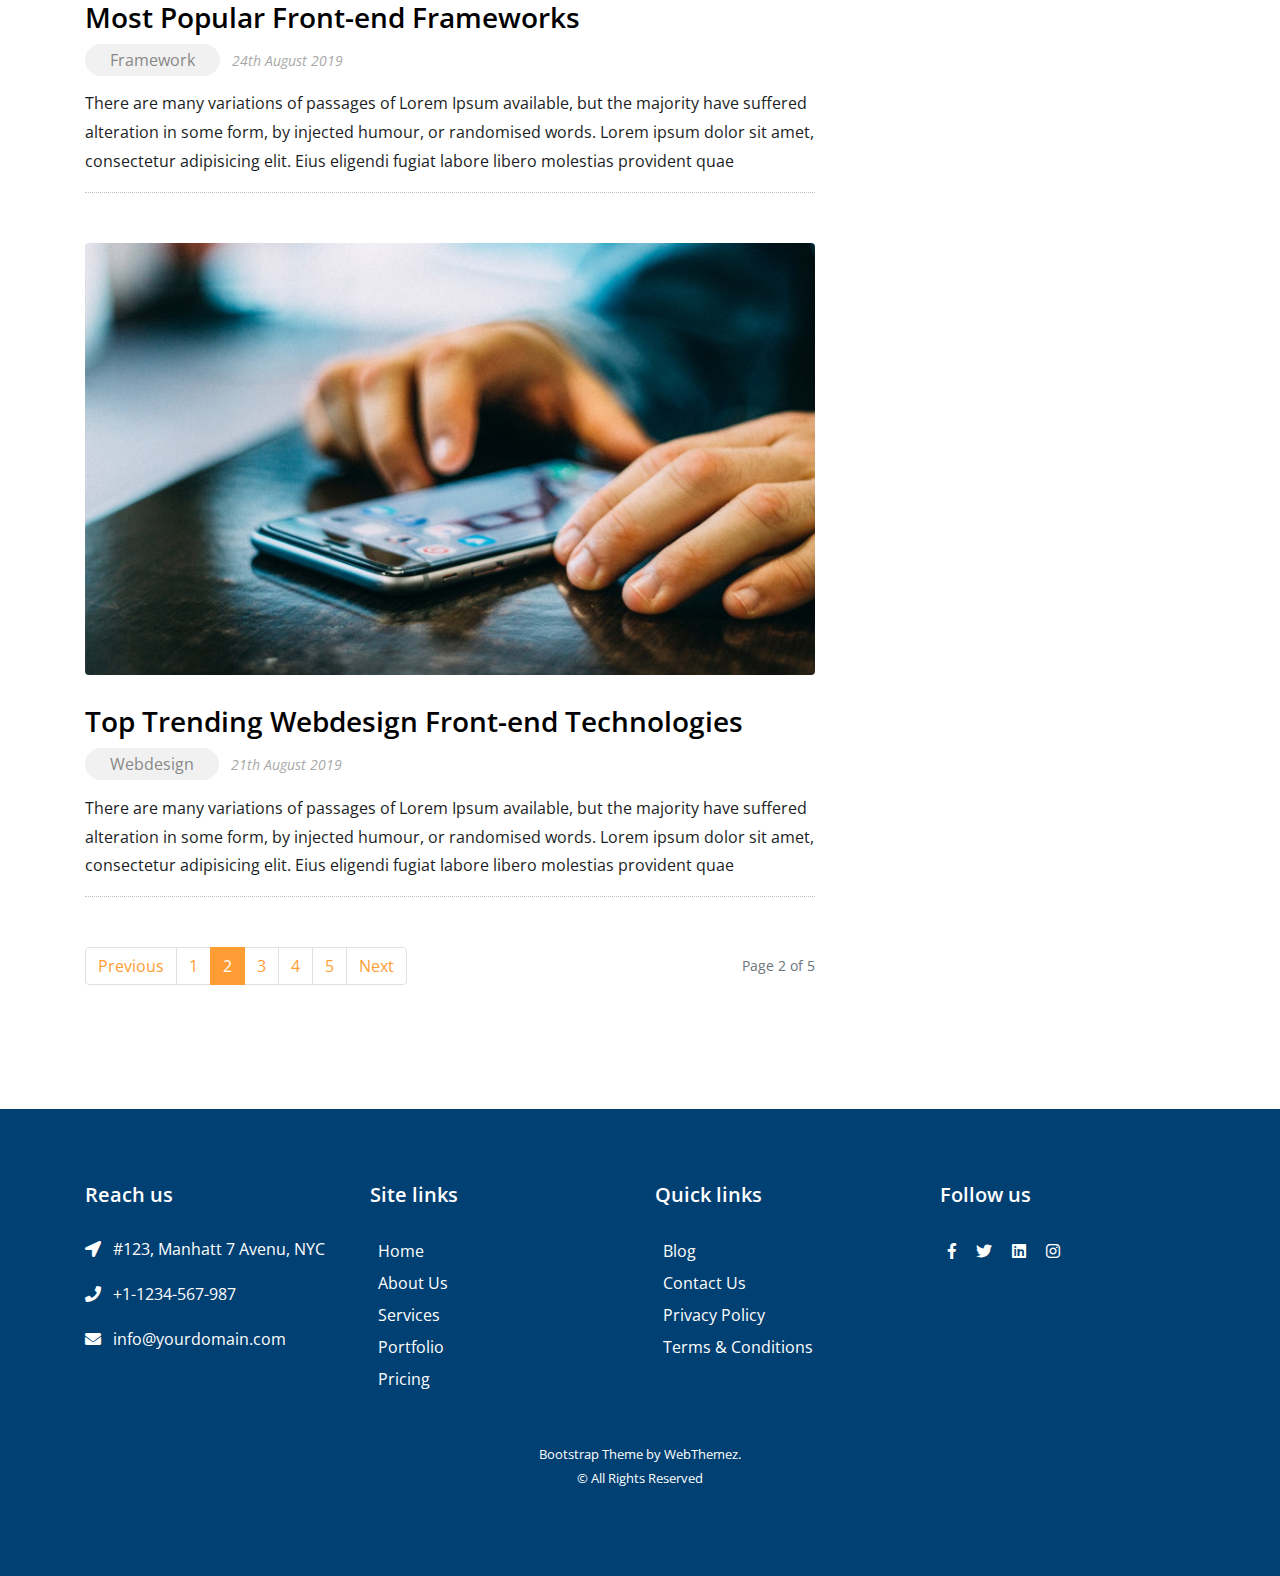
<file: blog.html>
<!DOCTYPE html>
<html lang="en" class="no-js"> 
  <head>
    <title>NeuBizz | Blog | Bootstrap 4 Template by WebThemez</title>

    <!-- Meta -->
    <meta charset="utf-8"/>
    <meta name="viewport" content="width=device-width, initial-scale=1, shrink-to-fit=no">
    <meta http-equiv="x-ua-compatible" content="ie=edge">
    <meta name="keywords" content="Bootstrap Theme, Freebies, UI Kit, MIT license">
    <meta name="description" content="Bootstrap 4 Template by WebThemez">
    <meta name="author" content="webthemez.com">

    <!-- Favicon -->
    <link rel="shortcut icon" href="favicon.ico" type="image/x-icon"> 

    <!-- Styles -->
    <link rel="stylesheet" type="text/css" href="assets/vendors/bootstrap/css/bootstrap.min.css">  
    <link rel="stylesheet" type="text/css" href="assets/vendors/font-awesome/css/fontawesome-all.min.css">
    <link rel="stylesheet" type="text/css" href="assets/vendors/slick-carousel/slick.css"> 
	<link href="assets/vendors/ace-responsive-menu/ace-responsive-menu.css" rel="stylesheet" type="text/css" />
	<link href="assets/vendors/aos/aos.css" rel="stylesheet">
	<link rel="stylesheet" type="text/css" href="assets/css/theme.css">
    <link rel="stylesheet" type="text/css" href="assets/css/styles.css">
  </head> 
<body>
   <div class="hidden-xs hidden-sm nav-top bg-primary py-2">
        <div class="container">
          <div class="row">
            <div class="col-sm-6">
              <div class="nav-top-contact">
                <!-- Social links -->
                <ul class="list-inline text-center text-md-left mb-0">
                  <li class="list-inline-item mx-2" ><i class="fa fa-phone"></i> +1-1245-678-980</li>
                  <li class="list-inline-item mx-2" ><i class="fa fa-envelope" aria-hidden="true"></i> info@yourdomain.com</li>
                </ul>
              </div>
            </div>
            <div class="col-sm-6 text-right">
                 <ul class="list-inline text-center text-md-right mb-0">
				  <li class="list-inline-item mx-2" data-toggle="tooltip" data-placement="top" title="Facebook">
					<a target="_blank" href="https://www.facebook.com/Maxi">
					  <i class="fab fa-facebook"></i>
					</a>
				  </li>
				  <li class="list-inline-item mx-2" data-toggle="tooltip" data-placement="top" title="Instagram">
					<a target="_blank" href="https://www.instagram.com/Maxi">
					  <i class="fab fa-instagram"></i>
					</a>
				  </li>
				  <li class="list-inline-item mx-2" data-toggle="tooltip" data-placement="top" title="Twitter">
					<a target="_blank" href="https://twitter.com/Maxi">
					  <i class="fab fa-twitter"></i>
					</a>
				  </li>
				  <li class="list-inline-item mx-2" data-toggle="tooltip" data-placement="top" title="Dribbble">
					<a target="_blank" href="https://dribbble.com/Maxi">
					  <i class="fab fa-dribbble"></i>
					</a>
				  </li>
				</ul>
            </div>
          </div>
        </div>
      </div>
    <!-- Header -->
    <header class="main-header"> 
	<div class="container">
			<div class="logo">
					<a href="index.html">
						 <h2><span>Neu</span>Bizz</h2>
					  </a>
				</div> 
			 <!-- Navbar --> 
				<nav class="mainNav">
				<!-- Menu Toggle btn-->
				<div class="menu-toggle">
					<h3>Menu</h3>
					<button type="button" id="menu-btn">
						<span class="icon-bar"></span>
						<span class="icon-bar"></span>
						<span class="icon-bar"></span>
					</button>
				</div>
				<!-- Responsive Menu Structure-->
				<!--Note: declare the Menu style in the data-menu-style="horizontal" (options: horizontal, vertical, accordion) -->
				<ul id="respMenu" class="ace-responsive-menu" data-menu-style="horizontal">
					 <li class="active">
						<a href="index.html"> 
							<span class="title">Home</span>
						</a>
					</li>
					 <li>
						<a href="about.html"> 
							<span class="title">About Us</span>
						</a>
					</li>
					 <li>
						<a href="services.html"> 
							<span class="title">Services</span>
						</a>
					</li>
					
						<li>
						<a href="javascript:;"> 
							<span class="title">Pages</span> 
							<span class="arrow"></span> </a>
						<!-- Level Two-->
						<ul class="sub-menu" style="display: none;">
							<li>
								<a href="pricing.html"> 
									<span class="title">Pricing</span>
								</a>
							</li>
							<li>
								<a href="portfolio.html"> 
									<span class="title">Portfolio</span>
								</a>
							</li> 
							<li>
								<a href="error.html"> 
									<span class="title">404 Page</span>
								</a>
							</li> 
						</ul>
					</li> 
					<li class="menu-active">
						<a href="javascript:;"> 
							<span class="title">Blog</span> 
							<span class="arrow"></span> </a>
						<!-- Level Two-->
						<ul class="sub-menu" style="display: none;">
							<li>
								<a href="blog.html">Blog</a>
							</li>
							<li>
								<a href="blog-single-post.html">Blog Single</a>
							</li> 
						</ul>
					</li> 
					<li class="last ">
						<a href="contact.html"> 
							<span class="title">Contact Us</span>
						</a>
					</li>
				</ul>
				</nav>   
				</div>
    </header> 
	  <section class="wt-section bg-gray text-center inner-page-header"> 
			<div class="container">
				<div class="row justify-content-md-center align-items-center text-white py-4 py-lg-5">
					<div class="col-md-7">
						<div class="text-center">
							<h1 class="display-sm-4 display-lg-3">Blog</h1>
							<p class="sub-text">Aspernatur at enim excepturi facere in reiciendis</p>
					  </div>
					</div>
				</div>
			</div>
		</section>

    <main role="main">
<section class="wt-section">
    <div class="container">
        <div class="row justify-content-between">
            <div class="col-lg-8">
                <div class="blog-post">
                    <a href="#"><img class="rounded mb-lg-4 mb-3" src="assets/img/blog/img1.jpg" alt="card image"></a>
                    <h3><a href="#">Latest Fullstack Technologies for Year 2020</a></h3>
                    <div class="meta font-lora mb-3">
                        <a href="#">Front-end</a> 
                        <a href="#">29th August 2019</a>
                    </div>
                    <p>There are many variations of passages of Lorem Ipsum available, but the majority have suffered alteration in some form, by injected humour, or randomised words. Lorem ipsum dolor sit amet, consectetur adipisicing elit. Eius eligendi fugiat labore libero molestias provident quae </p>
                </div>
                <div class="blog-post">
                    <a href="#"><img class="rounded mb-lg-4 mb-3" src="assets/img/blog/img2.jpg" alt="card image"></a>
                    <h3><a href="#">Most Popular Front-end Frameworks</a></h3>
                    <div class="meta font-lora mb-3">
                        <a href="#">Framework</a> 
                        <a href="#">24th August 2019</a>
                    </div>
                    <p>There are many variations of passages of Lorem Ipsum available, but the majority have suffered alteration in some form, by injected humour, or randomised words. Lorem ipsum dolor sit amet, consectetur adipisicing elit. Eius eligendi fugiat labore libero molestias provident quae </p>
                </div>
                <div class="blog-post">
                    <div class="position-relative mb-lg-4 mb-3">
                        <img class="rounded" src="assets/img/blog/img3.jpg" alt=""> 
                    </div>
                    <h3><a href="#">Top Trending Webdesign Front-end Technologies</a></h3>
                    <div class="meta font-lora mb-3">
                        <a href="#">Webdesign</a> 
                        <a href="#">21th August 2019</a>
                    </div>
                    <p>There are many variations of passages of Lorem Ipsum available, but the majority have suffered alteration in some form, by injected humour, or randomised words. Lorem ipsum dolor sit amet, consectetur adipisicing elit. Eius eligendi fugiat labore libero molestias provident quae </p>
                </div>
                <!--pagination--> 
				<div class="row justify-content-between align-items-center mb-4">
            <div class="col-lg">
              <nav aria-label="Bootstrap Pagination Example">
                <ul class="pagination mb-0">
                  <li class="page-item">
                    <a class="page-link" href="#">Previous</a>
                  </li>
                  <li class="page-item">
                    <a class="page-link" href="#">1</a>
                  </li>
                  <li class="page-item active">
                    <a class="page-link" href="#">2</a>
                  </li>
                  <li class="page-item">
                    <a class="page-link" href="#">3</a>
                  </li>
                  <li class="page-item">
                    <a class="page-link" href="#">4</a>
                  </li>
                  <li class="page-item">
                    <a class="page-link" href="#">5</a>
                  </li>
                  <li class="page-item">
                    <a class="page-link" href="#">Next</a>
                  </li>
                </ul>
              </nav>
            </div>

            <div class="col-lg text-lg-right mt-1 mt-lg-0">
              <span class="wt-font-size-90 text-muted">Page 2 of 5</span>
            </div>
          </div>
            </div>
            <div class="col-lg-4">
                <div class="blog-widget mb-4">
                    <form>
                        <div class="form-group">
                            <div class="icon-field">
                                <i class="vl-search"></i>
                                <input type="text" class="form-control" placeholder="Search">
                            </div>
                        </div>
                    </form>
                </div>
                <div class="blog-widget mb-4">
                    <h6 class="mb-4">Categories</h6>
                    <div class="list-group list-group-right-arrow">
                        <a href="#" class="list-group-item bg-light">Webdesign (10)</a>
                        <a href="#" class="list-group-item bg-light">Front-end (22)</a>
                        <a href="#" class="list-group-item bg-light">Fullstack (12)</a>
                        <a href="#" class="list-group-item bg-light">UI Design (32)</a>
                    </div>
                </div> 
                <div class="blog-widget mb-4">
                    <h6 class="mb-4">Latest Post</h6>
                    <div class="card border-0 bg-light mb-1">
                        <div class="card-body row align-items-center">
                            <div class="col-4">
                                <a href="#"><img class="card-img" src="assets/img/blog/post1.jpg" alt=""></a>
                            </div>
                            <div class="col-8">
                                <h6 class="my-2 font-size-14"><a href="#">Best UI Design Tip and Tricks</a></h6>
                                <span class="font-size-14 text-muted">12 April 2019</span>
                            </div>
                        </div>
                    </div>
                    <div class="card border-0 bg-light mb-1">
                        <div class="card-body row align-items-center">
                            <div class="col-4">
                                <a href="#"><img class="card-img" src="assets/img/blog/post2.jpg" alt=""></a>
                            </div>
                            <div class="col-8">
                                <h6 class="my-2 font-size-14"><a href="#">Latest JavaScript Frameworks</a></h6>
                                <span class="font-size-14 text-muted">14 May 2019</span>
                            </div>
                        </div>
                    </div>
                    <div class="card border-0 bg-light mb-1">
                        <div class="card-body row align-items-center">
                            <div class="col-4">
                                <a href="#"><img class="card-img" src="assets/img/blog/post3.jpg" alt=""></a>
                            </div>
                            <div class="col-8">
                                <h6 class="my-2 font-size-14"><a href="#">Free Fonts to use in UX</a></h6>
                                <span class="font-size-14 text-muted">22 April 2019</span>
                            </div>
                        </div>
                    </div>
                </div>  
            </div>
        </div>
    </div>
</section>
    </main>

 
    <!-- Footer --> 
<footer class="wt-section bg-dark main-footer">
<div class="container">
<div class="row">
<div class=" col-sm-4 col-md col-sm-4 col-12 col mb-4">
<h5 class="mb-4">Reach us</h5>
 
<p><i class="fa fa-location-arrow mr-2"></i> #123, Manhatt 7 Avenu, NYC </p>
<p><i class="fa fa-phone mr-2"></i>  +1-1234-567-987  </p>
<p><i class="fa fa fa-envelope mr-2"></i> info@yourdomain.com  </p>


</div>


<div class="col-sm-4 col-md  col-6 col mb-4">
<h5 class="mb-4">Site links</h5>

<ul class="list-inline">
<li class="list-block-item mx-2"><a href="#">Home</a></li>
<li class="list-block-item mx-2"><a href="#">About Us</a></li>
<li class="list-block-item mx-2"><a href="#">Services</a></li>
<li class="list-block-item mx-2"><a href="#">Portfolio</a></li>
<li class="list-block-item mx-2"><a href="#">Pricing</a></li>
</ul>

</div>


<div class="col-sm-4 col-md  col-6 col mb-4">
<h5 class="mb-4">Quick links</h5>

<ul class="list-inline">
<li class="list-block-item mx-2"><a href="#">Blog</a></li>
<li class="list-block-item mx-2"><a href="#">Contact Us</a></li>
<li class="list-block-item mx-2"><a href="#">Privacy Policy</a></li>
<li class="list-block-item mx-2"><a href="http://webthemez.com">Terms & Conditions</a></li>
</ul>

</div>


<div class="col-sm-4 col-md  col-12 col mb-4">
<h5 class="mb-4">Follow us</h5>
<ul class="social_footer_ul list-inline text-left mb-0">
<li class="list-inline-item mx-2"><a href="#"><i class="fab fa-facebook-f"></i></a></li>
<li class="list-inline-item mx-2"><a href="#"><i class="fab fa-twitter"></i></a></li>
<li class="list-inline-item mx-2"><a href="#"><i class="fab fa-linkedin"></i></a></li>
<li class="list-inline-item mx-2"><a href="#"><i class="fab fa-instagram"></i></a></li>
</ul>
</div>
</div>
<div class="row">
<div class="col-md-12 pt-4"> 

<p class="text-center copyrights"><a class="text-white" href="https://webthemez.com/free-bootstrap-templates/">Bootstrap Theme</a> by WebThemez. <br>© All Rights Reserved</p>
</div>
</div> 
</div> 
</footer>
    <!-- End Footer --> 
	
    <!-- JS Script Files -->
    <!-- Global Vendor -->
    <script src="assets/vendors/jquery.min.js"></script>
    <script src="assets/vendors/jquery.migrate.min.js"></script>
    <script src="assets/vendors/popper.min.js"></script>
    <script src="assets/vendors/bootstrap/js/bootstrap.min.js"></script>
	<script src="assets/vendors/aos/aos.js"></script>

    <!-- Components Vendor  --> 
    <script src="assets/vendors/slick-carousel/slick.min.js"></script>
	   <script src="assets/vendors/ace-responsive-menu/ace-responsive-menu.js"></script>

    <!--Plugin Initialize-->
    <script src="assets/js/global.js"></script> 
    <script src="assets/vendors/carousel.js"></script>
	
    <!-- END JAVASCRIPTS -->
  </body> 
</html>
</file>
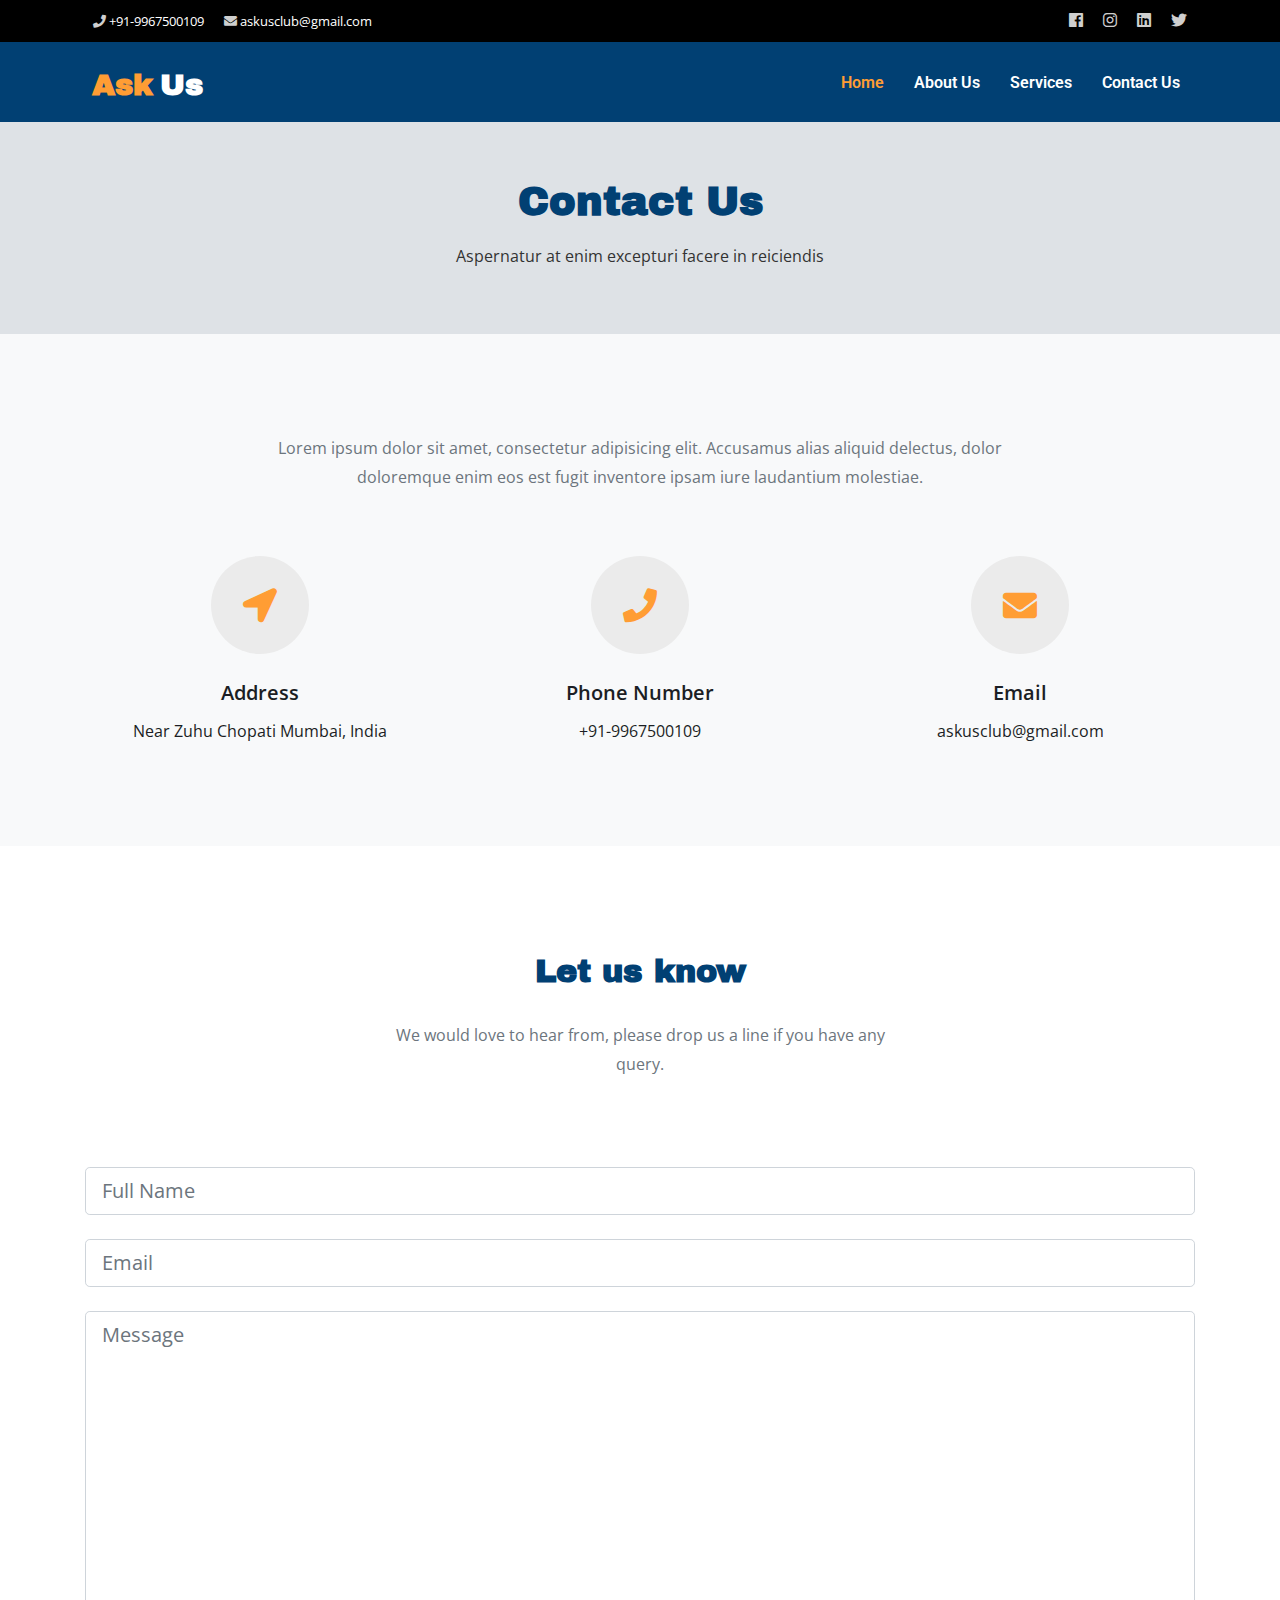
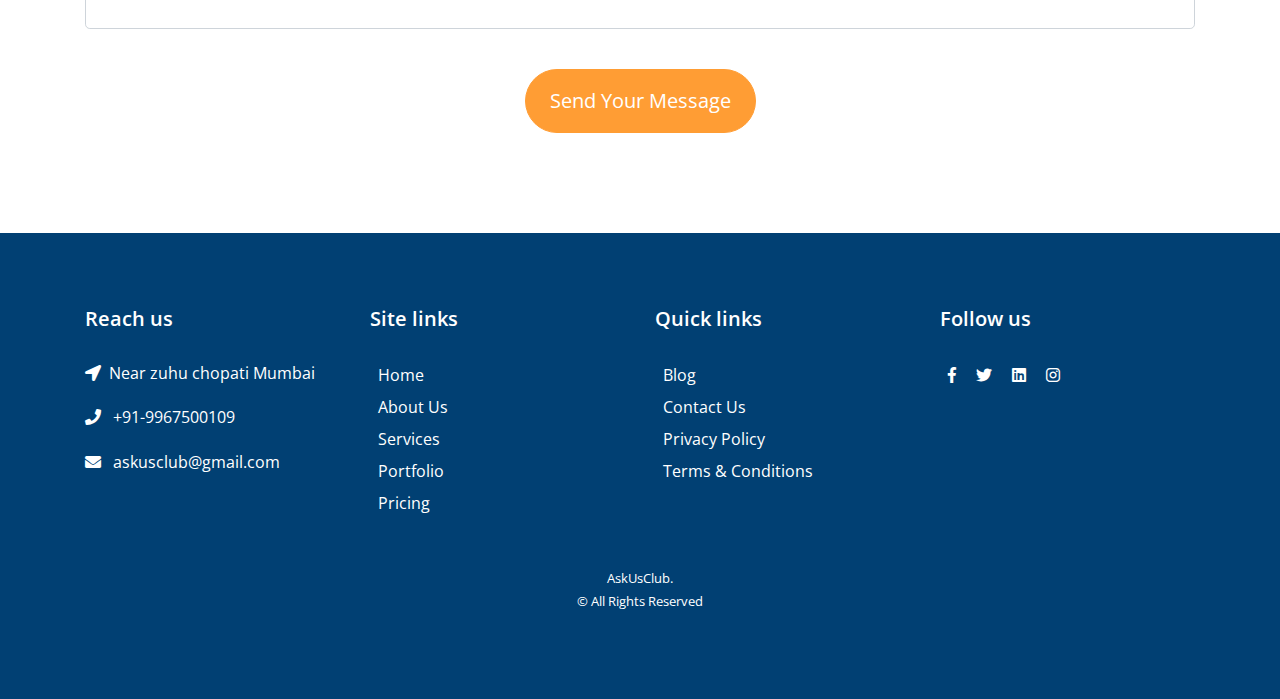
<file: contact.html>
<!DOCTYPE html>
<html lang="en" class="no-js">
  <!-- Head -->
  <head>
    <title>AskUsClub</title>
    <!-- Meta -->
    <meta charset="utf-8"/>
    <meta name="viewport" content="width=device-width, initial-scale=1, shrink-to-fit=no">
    <meta http-equiv="x-ua-compatible" content="ie=edge">
    <meta name="keywords" content="">
    <meta name="description" content="">
    <meta name="author" content="">

    <!-- Favicon -->
    <link rel="shortcut icon" href="favicon.ico" type="image/x-icon"> 

    <!-- Styles -->
    <link rel="stylesheet" type="text/css" href="assets/vendors/bootstrap/css/bootstrap.min.css">  
    <link rel="stylesheet" type="text/css" href="assets/vendors/font-awesome/css/fontawesome-all.min.css">
    <link rel="stylesheet" type="text/css" href="assets/vendors/slick-carousel/slick.css"> 
	<link href="assets/vendors/ace-responsive-menu/ace-responsive-menu.css" rel="stylesheet" type="text/css" />
	<link href="assets/vendors/aos/aos.css" rel="stylesheet">
	<link rel="stylesheet" type="text/css" href="assets/css/theme.css">
    <link rel="stylesheet" type="text/css" href="assets/css/styles.css">
  </head>
  <!-- End Head -->
<body>
    <div class="hidden-xs hidden-sm nav-top bg-primary py-2">
        <div class="container">
          <div class="row">
            <div class="col-sm-6">
              <div class="nav-top-contact">
                <!-- Social links -->
                <ul class="list-inline text-center text-md-left mb-0">
                  <li class="list-inline-item mx-2" ><i class="fa fa-phone"></i> +91-9967500109</li>
                  <li class="list-inline-item mx-2" ><i class="fa fa-envelope" aria-hidden="true"></i> askusclub@gmail.com</li>
                </ul>
              </div>
            </div>
            <div class="col-sm-6 text-right">
                 <ul class="list-inline text-center text-md-right mb-0">
          <li class="list-inline-item mx-2" data-toggle="tooltip" data-placement="top" title="Facebook">
          <a target="_blank" href="https://www.facebook.com/Lukesh-Pillani-102309248287758/">
            <i class="fab fa-facebook"></i>
          </a>
          </li>

          <li class="list-inline-item mx-2" data-toggle="tooltip" data-placement="top" title="Instagram">
          <a target="_blank" href="https://www.instagram.com/lukeshpillani/">
            <i class="fab fa-instagram"></i>
          </a>
          </li>
          <li class="list-inline-item mx-2" data-toggle="tooltip" data-placement="top" title="LinkedIn">
          <a target="_blank" href="https://in.linkedin.com/in/lukesh-pillani-61039916">
            <i class="fab fa-linkedin"></i>
          </a>
          </li>

          <li class="list-inline-item mx-2" data-toggle="tooltip" data-placement="top" title="Twitter">
          <a target="_blank" href="https://twitter.com/lukeshpillani?lang=en">
            <i class="fab fa-twitter"></i>
          </a>
          </li>
        </ul>
            </div>
          </div>
        </div>
      </div>
    <!-- Header -->
     <header class="main-header"> 
  <div class="container">
      <div class="logo">
          <a href="index.html">
             <h2><span>Ask</span>Us</h2>
            </a>
        </div> 
       <!-- Navbar --> 
        <nav class="mainNav">
        <!-- Menu Toggle btn-->
        <div class="menu-toggle">
          <h3>Menu</h3>
          <button type="button" id="menu-btn">
            <span class="icon-bar"></span>
            <span class="icon-bar"></span>
            <span class="icon-bar"></span>
          </button>
        </div>
        <!-- Responsive Menu Structure-->
        <!--Note: declare the Menu style in the data-menu-style="horizontal" (options: horizontal, vertical, accordion) -->
        <ul id="respMenu" class="ace-responsive-menu" data-menu-style="horizontal">
           <li>
            <a href="index.html" class="active"> 
              <span class="title">Home</span>
            </a>
          </li>
           <li>
            <a href="#"> 
              <span class="title">About Us</span>
            </a>
          </li>
           <li>
            <a href="#"> 
              <span class="title">Services</span>
            </a>
          </li>
          
            <!-- <li>
            <a href="javascript:;"> 
              <span class="title">Pages</span> 
              <span class="arrow"></span> </a>
            <ul class="sub-menu" style="display: none;">
              <li>
                <a href="pricing.html"> 
                  <span class="title">Pricing</span>
                </a>
              </li>
              <li>
                <a href="portfolio.html"> 
                  <span class="title">Portfolio</span>
                </a>
              </li> 
              <li>
                <a href="error.html"> 
                  <span class="title">404 Page</span>
                </a>
              </li> 
            </ul>
          </li>  -->
          <!-- <li>
            <a href="javascript:;"> 
              <span class="title">Blog</span> 
              <span class="arrow"></span> </a>
            <ul class="sub-menu" style="display: none;">
              <li>
                <a href="blog.html">Blog</a>
              </li>
              <li>
                <a href="blog-single-post.html">Blog Single</a>
              </li> 
            </ul>
          </li>  -->
          <li class="last ">
            <a href="contact.html"> 
              <span class="title">Contact Us</span>
            </a>
          </li>
        </ul>
        </nav>   
        </div>
    </header>
	  <section class="wt-section bg-gray text-center inner-page-header"> 
			<div class="container">
				<div class="row justify-content-md-center align-items-center text-white py-4 py-lg-5">
					<div class="col-md-7">
						<div class="text-center">
							<h1 class="display-sm-4 display-lg-3">Contact Us</h1>
							<p class="sub-text">Aspernatur at enim excepturi facere in reiciendis</p>
					  </div>
					</div>
				</div>
			</div>
		</section>
    <main role="main">

	        <!-- Icon Block -->
      <section class="wt-section bg-light">
	  <div class="container">
	  <div class="row justify-content-center align-items-center text-center pb-lg-5">
            <div class="col-md-8"> 
                <p class="text-muted">Lorem ipsum dolor sit amet, consectetur adipisicing elit. Accusamus alias aliquid delectus, dolor
                    doloremque enim eos est fugit inventore ipsam iure laudantium molestiae.</p>
            </div>
        </div>
		<div class="row">
            <div class="col-lg-4 mb-5 mb-lg-0 text-center">
              <div class="contactIcons text-primary mb-2">
                <i class="fa fa-location-arrow"></i>
              </div>
              <h3 class="h5">Address</h3>
            <p class="mb-0">Near Zuhu Chopati Mumbai, India</p>
            </div>

            <div class="col-lg-4 mb-5 mb-lg-0 text-center">
              <div class="contactIcons text-primary mb-2">
                <i class="fa fa-phone"></i>
              </div>
             <h3 class="h5">Phone Number</h3>
            <p class="mb-0">+91-9967500109</p>
            </div>

            <div class="col-lg-4 mb-5 mb-lg-0 text-center">
              <div class="contactIcons text-primary mb-2">
                <i class="fa fa fa-envelope"></i>
              </div>
              <h3 class="h5">Email</h3>
            <p class="mb-0">askusclub@gmail.com</p>
            </div>
          </div> 
		</div>
      </section>
      <!-- End Icon Block -->

      <!-- Contact Form -->
      <section class="wt-section">
        <div class="container"> 
		<div class="row justify-content-center align-items-center text-center mb-lg-4 mb-4">
            <div class="col-md-6 mb-lg-5 mb-4">
                <h2 class="mb-4">Let us know</h2>
                <p class="text-muted">We would love to hear from, please drop us a line if you have any query.</p>
                <div id="my-form-status" class="alert alert-success" style="display: none"></div>
            </div>
        </div>
            <div class="row text-center">
			  <div class="col-lg-12">
		   <!-- Form itself -->
				<form id="my-form" action="https://formspree.io/f/xvovdebj" method="POST" class="well"> 
					 <div class="control-group">
							   <div class="form-group mb-4">
									<input type="text" name="name"  class="form-control form-control-lg" placeholder="Full Name" required data-validation-required-message="Please enter your name" />
						  			<p class="help-block"></p>
					   			</div>
					 </div> 	
					<div class="form-group mb-4">
						  	<div class="controls">
								<input type="email" name="email" class="form-control form-control-lg" placeholder="Email" id="email" required data-validation-required-message="Please enter your email"/>
							</div>
					</div> 	
					  
					<div class="form-group mb-4">
						 <div class="controls">
							 <textarea rows="10" cols="100" class="form-control form-control-lg" 
								   placeholder="Message" id="message" required
						   data-validation-required-message="Please enter your message" minlength="5" 
								   data-validation-minlength-message="Min 5 characters" 
									maxlength="999" style="resize:none" name="message"></textarea>
						</div>
					</div> 		 
					 <div class="text-center">
		              <button id="my-form-button" class="btn btn-lg btn-primary py-3 mt-3 px-4 btn-pill" type="submit">Send Your Message</button>
		            </div> 
				</form>
            </div>
			</div>       
        </div>
      </section>
      <!-- End Contact Form -->  
    </main>

 
    <!-- Footer --> 
<footer class="wt-section bg-dark main-footer">
<div class="container">
<div class="row">
<div class=" col-sm-4 col-md col-sm-4 col-12 col mb-4">
<h5 class="mb-4">Reach us</h5>
 
<p><i class="fa fa-location-arrow mr-2"></i>Near zuhu chopati Mumbai</p>
<p><i class="fa fa-phone mr-2"></i>  +91-9967500109  </p>
<p><i class="fa fa fa-envelope mr-2"></i> askusclub@gmail.com  </p>


</div>


<div class="col-sm-4 col-md  col-6 col mb-4">
<h5 class="mb-4">Site links</h5>

<ul class="list-inline">
<li class="list-block-item mx-2"><a href="#">Home</a></li>
<li class="list-block-item mx-2"><a href="#">About Us</a></li>
<li class="list-block-item mx-2"><a href="#">Services</a></li>
<li class="list-block-item mx-2"><a href="#">Portfolio</a></li>
<li class="list-block-item mx-2"><a href="#">Pricing</a></li>
</ul>

</div>


<div class="col-sm-4 col-md  col-6 col mb-4">
<h5 class="mb-4">Quick links</h5>

<ul class="list-inline">
<li class="list-block-item mx-2"><a href="#">Blog</a></li>
<li class="list-block-item mx-2"><a href="contact.html">Contact Us</a></li>
<li class="list-block-item mx-2"><a href="#">Privacy Policy</a></li>
<li class="list-block-item mx-2"><a href="#">Terms & Conditions</a></li>
</ul>

</div>


<div class="col-sm-4 col-md  col-12 col mb-4">
<h5 class="mb-4">Follow us</h5>
<ul class="social_footer_ul list-inline text-left mb-0">
<li class="list-inline-item mx-2"><a href="https://www.facebook.com/Lukesh-Pillani-102309248287758/"><i class="fab fa-facebook-f"></i></a></li>
<li class="list-inline-item mx-2"><a href="https://twitter.com/lukeshpillani?lang=en"><i class="fab fa-twitter"></i></a></li>
<li class="list-inline-item mx-2"><a href="https://in.linkedin.com/in/lukesh-pillani-61039916"><i class="fab fa-linkedin"></i></a></li>
<li class="list-inline-item mx-2"><a href="https://www.instagram.com/lukeshpillani/"><i class="fab fa-instagram"></i></a></li>
</ul>
</div>
</div>
<div class="row">
<div class="col-md-12 pt-4"> 

<p class="text-center copyrights"><a class="text-white">AskUsClub. <br>© All Rights Reserved</p>
</div>
</div> 
</div> 
</footer>
    <!-- End Footer --> 


<script>
  window.addEventListener("DOMContentLoaded", function() {

    // get the form elements defined in your form HTML above
   
    var form = document.getElementById("my-form");
    var button = document.getElementById("my-form-button");
    var status = document.getElementById("my-form-status");

    // Success and Error functions for after the form is submitted
    function success() {
      form.reset();
      status.style.display = "block";
      status.innerHTML = "We have recieved your query. We will get back to you soon!";
    }

    function error() {
      status.style.display = "block";
      status.innerHTML = "Oops! There was a problem. Please try contacting us in some time.";
    }

    // handle the form submission event

    form.addEventListener("submit", function(ev) {
      ev.preventDefault();
      var data = new FormData(form);
      ajax(form.method, form.action, data, success, error);
    });
  });
  
  // helper function for sending an AJAX request

  function ajax(method, url, data, success, error) {
    var xhr = new XMLHttpRequest();
    xhr.open(method, url);
    xhr.setRequestHeader("Accept", "application/json");
    xhr.onreadystatechange = function() {
      if (xhr.readyState !== XMLHttpRequest.DONE) return;
      if (xhr.status === 200) {
        success(xhr.response, xhr.responseType);
      } else {
        error(xhr.status, xhr.response, xhr.responseType);
      }
    };
    xhr.send(data);
  }
</script>
    <!-- End Footer --> 
	
    <!-- JS Script Files -->
    <!-- Global Vendor -->
    <script src="assets/vendors/jquery.min.js"></script>
    <script src="assets/vendors/jquery.migrate.min.js"></script>
    <script src="assets/vendors/popper.min.js"></script>
    <script src="assets/vendors/bootstrap/js/bootstrap.min.js"></script>
	<script src="assets/vendors/aos/aos.js"></script>

    <!-- Components Vendor  --> 
    <script src="assets/vendors/slick-carousel/slick.min.js"></script>
	   <script src="assets/vendors/ace-responsive-menu/ace-responsive-menu.js"></script>

    <!--Plugin Initialize-->
    <script src="assets/js/global.js"></script> 
    <script src="assets/vendors/carousel.js"></script>
	
    <!-- END JAVASCRIPTS -->
  </body> 
</html>
</file>
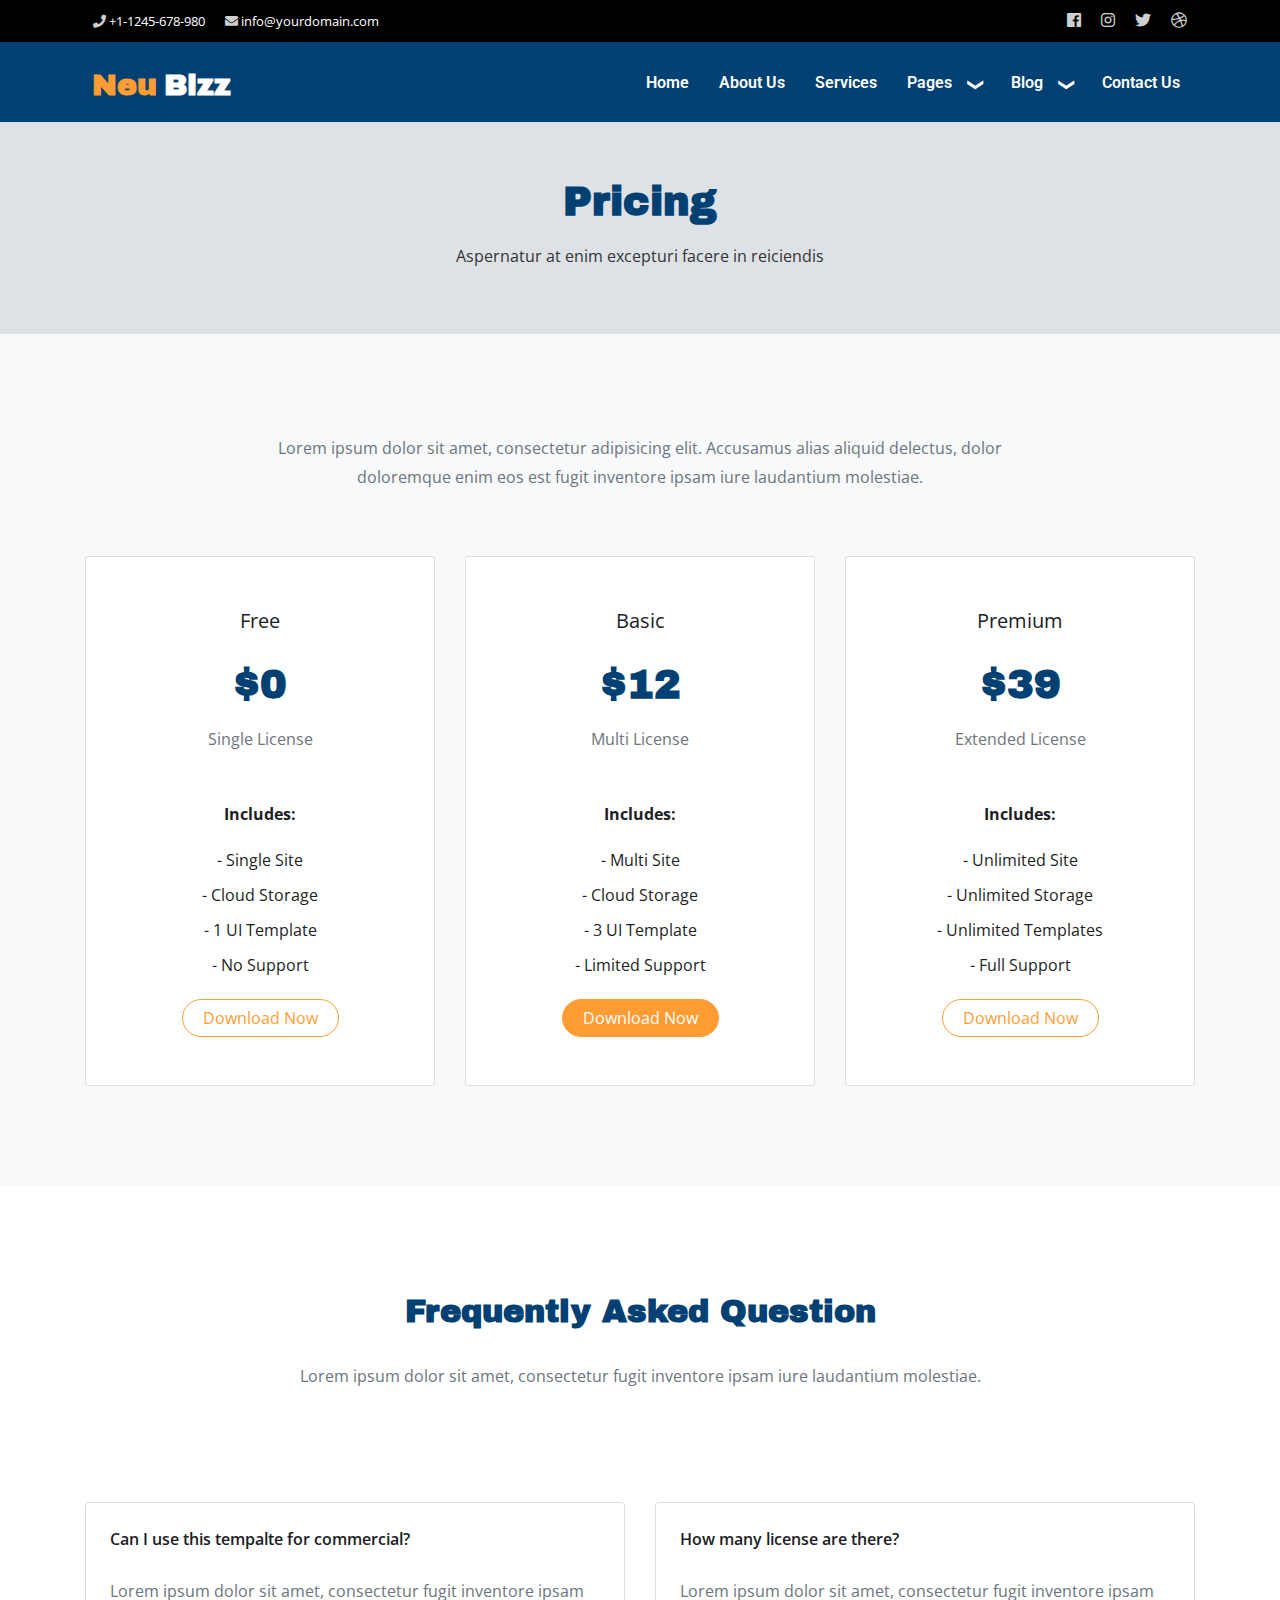
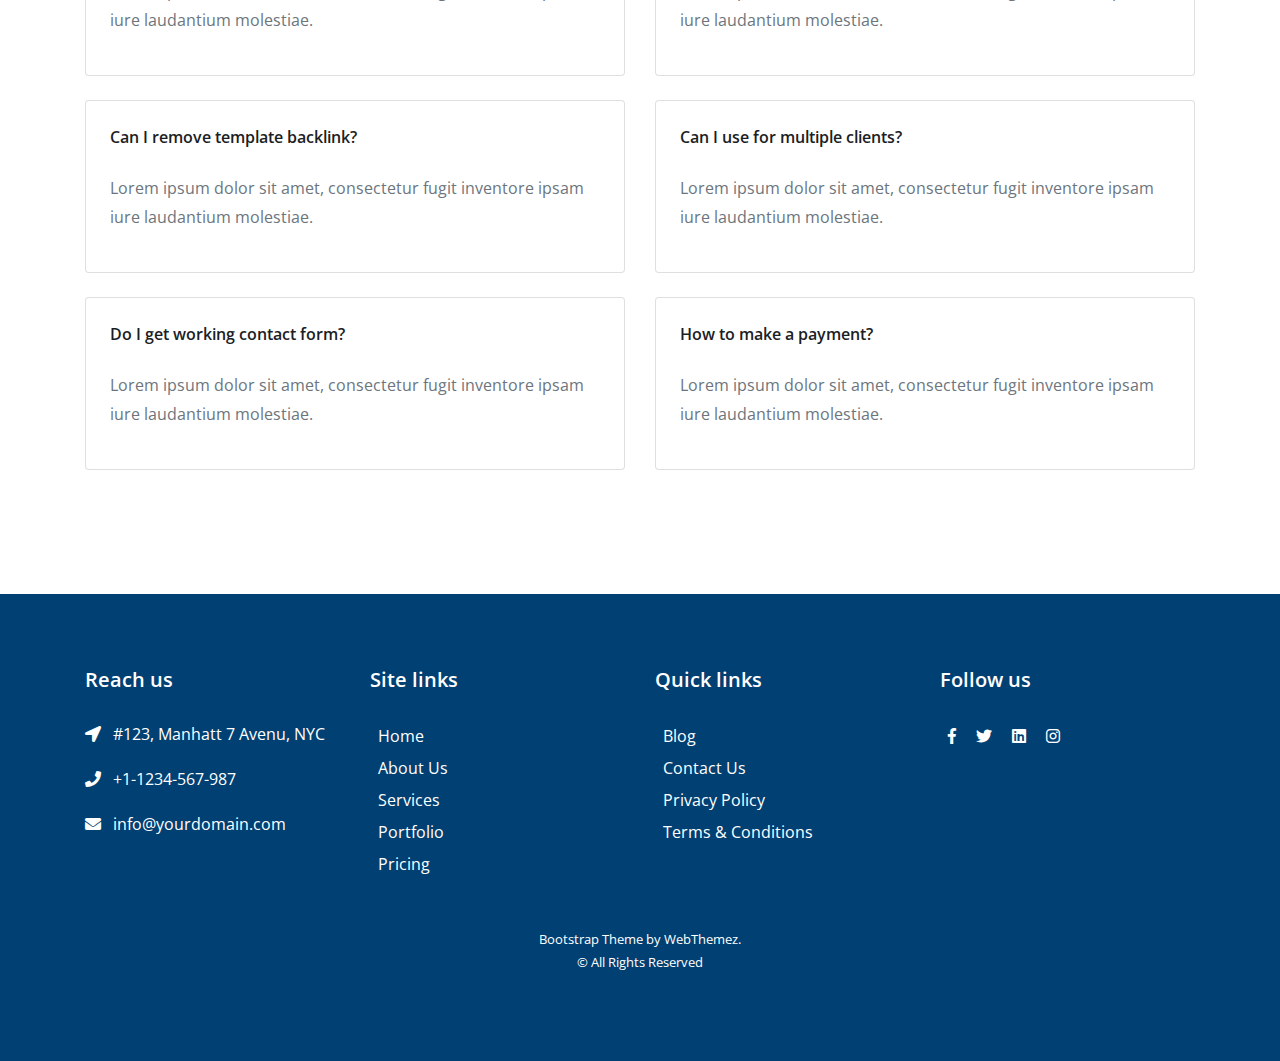
<file: pricing.html>
<!DOCTYPE html>
<html lang="en" class="no-js">
  <!-- Head -->
  <head>
    <title>NeuBizz | Price | Bootstrap 4 Template by WebThemez</title>

    <!-- Meta -->
    <meta charset="utf-8"/>
    <meta name="viewport" content="width=device-width, initial-scale=1, shrink-to-fit=no">
    <meta http-equiv="x-ua-compatible" content="ie=edge">
    <meta name="keywords" content="Bootstrap Theme, Freebies, UI Kit, MIT license">
    <meta name="description" content="Bootstrap 4 Template by WebThemez">
    <meta name="author" content="webthemez.com">

    <!-- Favicon -->
    <link rel="shortcut icon" href="favicon.ico" type="image/x-icon"> 

    <!-- Styles -->
    <link rel="stylesheet" type="text/css" href="assets/vendors/bootstrap/css/bootstrap.min.css">  
    <link rel="stylesheet" type="text/css" href="assets/vendors/font-awesome/css/fontawesome-all.min.css">
    <link rel="stylesheet" type="text/css" href="assets/vendors/slick-carousel/slick.css"> 
	<link href="assets/vendors/ace-responsive-menu/ace-responsive-menu.css" rel="stylesheet" type="text/css" />
	<link href="assets/vendors/aos/aos.css" rel="stylesheet">
	<link rel="stylesheet" type="text/css" href="assets/css/theme.css">
    <link rel="stylesheet" type="text/css" href="assets/css/styles.css">
  </head>
  <!-- End Head -->

  <body>
   <div class="hidden-xs hidden-sm nav-top bg-primary py-2">
        <div class="container">
          <div class="row">
            <div class="col-sm-6">
              <div class="nav-top-contact">
                <!-- Social links -->
                <ul class="list-inline text-center text-md-left mb-0">
                  <li class="list-inline-item mx-2" ><i class="fa fa-phone"></i> +1-1245-678-980</li>
                  <li class="list-inline-item mx-2" ><i class="fa fa-envelope" aria-hidden="true"></i> info@yourdomain.com</li>
                </ul>
              </div>
            </div>
            <div class="col-sm-6 text-right">
                 <ul class="list-inline text-center text-md-right mb-0">
				  <li class="list-inline-item mx-2" data-toggle="tooltip" data-placement="top" title="Facebook">
					<a target="_blank" href="https://www.facebook.com/Maxi">
					  <i class="fab fa-facebook"></i>
					</a>
				  </li>
				  <li class="list-inline-item mx-2" data-toggle="tooltip" data-placement="top" title="Instagram">
					<a target="_blank" href="https://www.instagram.com/Maxi">
					  <i class="fab fa-instagram"></i>
					</a>
				  </li>
				  <li class="list-inline-item mx-2" data-toggle="tooltip" data-placement="top" title="Twitter">
					<a target="_blank" href="https://twitter.com/Maxi">
					  <i class="fab fa-twitter"></i>
					</a>
				  </li>
				  <li class="list-inline-item mx-2" data-toggle="tooltip" data-placement="top" title="Dribbble">
					<a target="_blank" href="https://dribbble.com/Maxi">
					  <i class="fab fa-dribbble"></i>
					</a>
				  </li>
				</ul>
            </div>
          </div>
        </div>
      </div>
    <!-- Header -->
    <header class="main-header"> 
	<div class="container">
			<div class="logo">
					<a href="index.html">
						 <h2><span>Neu</span>Bizz</h2>
					  </a>
				</div> 
			 <!-- Navbar --> 
				<nav class="mainNav">
				<!-- Menu Toggle btn-->
				<div class="menu-toggle">
					<h3>Menu</h3>
					<button type="button" id="menu-btn">
						<span class="icon-bar"></span>
						<span class="icon-bar"></span>
						<span class="icon-bar"></span>
					</button>
				</div>
				<!-- Responsive Menu Structure-->
				<!--Note: declare the Menu style in the data-menu-style="horizontal" (options: horizontal, vertical, accordion) -->
				<ul id="respMenu" class="ace-responsive-menu" data-menu-style="horizontal">
					 <li class="active">
						<a href="index.html"> 
							<span class="title">Home</span>
						</a>
					</li>
					 <li>
						<a href="about.html"> 
							<span class="title">About Us</span>
						</a>
					</li>
					 <li>
						<a href="services.html"> 
							<span class="title">Services</span>
						</a>
					</li>
					
						<li class="menu-active">
						<a href="javascript:;"> 
							<span class="title">Pages</span> 
							<span class="arrow"></span> </a>
						<!-- Level Two-->
						<ul class="sub-menu" style="display: none;">
							<li>
								<a href="pricing.html" class="active"> 
									<span class="title">Pricing</span>
								</a>
							</li>
							<li>
								<a href="portfolio.html"> 
									<span class="title">Portfolio</span>
								</a>
							</li> 
							<li>
								<a href="error.html"> 
									<span class="title">404 Page</span>
								</a>
							</li> 
						</ul>
					</li> 
					<li>
						<a href="javascript:;"> 
							<span class="title">Blog</span> 
							<span class="arrow"></span> </a>
						<!-- Level Two-->
						<ul class="sub-menu" style="display: none;">
							<li>
								<a href="blog.html">Blog</a>
							</li>
							<li>
								<a href="blog-single-post.html">Blog Single</a>
							</li> 
						</ul>
					</li> 
					<li class="last ">
						<a href="contact.html"> 
							<span class="title">Contact Us</span>
						</a>
					</li>
				</ul>
				</nav>   
				</div>
    </header> 
	  <section class="wt-section bg-gray text-center inner-page-header"> 
			<div class="container">
				<div class="row justify-content-md-center align-items-center text-white py-4 py-lg-5">
					<div class="col-md-7">
						<div class="text-center">
							<h1 class="display-sm-4 display-lg-3">Pricing</h1>
							<p class="sub-text">Aspernatur at enim excepturi facere in reiciendis</p>
					  </div>
					</div>
				</div>
			</div>
		</section>
    <main role="main"> 
 <div class="wt-section bg-light">
    <div class="container">
        <div class="row justify-content-center align-items-center text-center pb-lg-5">
            <div class="col-md-8"> 
                <p class="text-muted">Lorem ipsum dolor sit amet, consectetur adipisicing elit. Accusamus alias aliquid delectus, dolor
                    doloremque enim eos est fugit inventore ipsam iure laudantium molestiae.</p>
            </div>
        </div>
		<div class="row justify-content-center">
            <div class="col-md-4">
                <div class="card text-center mb-md-0 mb-3">
                    <div class="card-body py-5">
                        <div class="pricing-header mb-5">
                            <h5 class="font-weight-normal mb-3">Free</h5>
                            <h1>$0</h1>
                            <p class="text-muted">Single License</p>
                        </div>
                        <strong>Includes:</strong>
                        <ul class="list-unstyled mt-3 price-options">
                            <li>- Single Site</li>
                            <li>- Cloud Storage</li>
                            <li>- 1 UI Template</li>
                            <li>- No Support</li>
                        </ul>
                        <a href="#" class="btn btn-pill btn-outline-primary mt-3">Download Now</a>
                    </div>
                </div>
            </div>
            <div class="col-md-4">
                <div class="card text-center mb-md-0 mb-3">
                    <div class="card-body py-5">
                        <div class="pricing-header mb-5">
                            <h5 class="font-weight-normal mb-3">Basic</h5>
                            <h1>$12</h1>
                            <p class="text-muted">Multi License</p>
                        </div>
                        <strong>Includes:</strong>
                        <ul class="list-unstyled lh-45 mt-3 price-options">
                            <li>- Multi Site</li>
                            <li>- Cloud Storage</li>
                            <li>- 3 UI Template</li>
                            <li>- Limited Support</li>
                        </ul>
                        <a href="#" class="btn btn-pill btn-primary mt-3">Download Now</a>
                    </div>
                </div>
            </div>
            <div class="col-md-4">
                <div class="card text-center mb-md-0 mb-3">
                    <div class="card-body py-5">
                        <div class="pricing-header mb-5">
                            <h5 class="font-weight-normal mb-3">Premium</h5>
                            <h1>$39</h1>
                            <p class="text-muted">Extended License</p>
                        </div>
                        <strong>Includes:</strong>
                        <ul class="list-unstyled lh-45 mt-3 price-options">
                            <li>- Unlimited Site</li>
                            <li>- Unlimited Storage</li>
                            <li>- Unlimited Templates</li>
                            <li>- Full Support</li>
                        </ul>
                        <a href="#" class="btn btn-pill btn-outline-primary mt-3">Download Now</a>
                    </div>
                </div>
            </div>
        </div>
</div>
</div>		
 <div class="wt-section">
    <div class="container">
        <div class="row justify-content-center align-items-center text-center mb-lg-5 mb-4 pb-lg-5">
            <div class="col-md-8">
                <h2 class="mb-4">Frequently Asked Question</h2>
                <p class="text-muted">Lorem ipsum dolor sit amet, consectetur fugit inventore ipsam iure laudantium molestiae.</p>
            </div>
        </div>
        <div class="row">
            <div class="col-md-6">
                <div class="card p-4 mb-4">
                    <h6 class="mb-4">Can I use this tempalte for commercial?</h6>
                     <p class="text-muted">Lorem ipsum dolor sit amet, consectetur fugit inventore ipsam iure laudantium molestiae.</p>
                </div>
            </div>
            <div class="col-md-6">
                <div class="card p-4 mb-4">
                    <h6 class="mb-4">How many license are there?</h6>
                     <p class="text-muted">Lorem ipsum dolor sit amet, consectetur fugit inventore ipsam iure laudantium molestiae.</p>
                </div>
            </div>
            <div class="col-md-6">
                <div class="card p-4 mb-4">
                    <h6 class="mb-4">Can I remove template backlink?</h6>
                     <p class="text-muted">Lorem ipsum dolor sit amet, consectetur fugit inventore ipsam iure laudantium molestiae.</p>
                </div>
            </div>
            <div class="col-md-6">
                <div class="card p-4 mb-4">
                    <h6 class="mb-4">Can I use for multiple clients?</h6>
                     <p class="text-muted">Lorem ipsum dolor sit amet, consectetur fugit inventore ipsam iure laudantium molestiae.</p>
                </div>
            </div>
            <div class="col-md-6">
                <div class="card p-4 mb-4">
                    <h6 class="mb-4">Do I get working contact form?</h6>
                    <p class="text-muted">Lorem ipsum dolor sit amet, consectetur fugit inventore ipsam iure laudantium molestiae.</p>
                </div>
            </div>
            <div class="col-md-6">
                <div class="card p-4 mb-4">
                    <h6 class="mb-4">How to make a payment?</h6>
                    <p class="text-muted">Lorem ipsum dolor sit amet, consectetur fugit inventore ipsam iure laudantium molestiae.</p>
                </div>
            </div>

        </div>
    </div>
</div>
    </main>

    
    <!-- Footer --> 
<footer class="wt-section bg-dark main-footer">
<div class="container">
<div class="row">
<div class=" col-sm-4 col-md col-sm-4 col-12 col mb-4">
<h5 class="mb-4">Reach us</h5>
 
<p><i class="fa fa-location-arrow mr-2"></i> #123, Manhatt 7 Avenu, NYC </p>
<p><i class="fa fa-phone mr-2"></i>  +1-1234-567-987  </p>
<p><i class="fa fa fa-envelope mr-2"></i> info@yourdomain.com  </p>


</div>


<div class="col-sm-4 col-md  col-6 col mb-4">
<h5 class="mb-4">Site links</h5>

<ul class="list-inline">
<li class="list-block-item mx-2"><a href="#">Home</a></li>
<li class="list-block-item mx-2"><a href="#">About Us</a></li>
<li class="list-block-item mx-2"><a href="#">Services</a></li>
<li class="list-block-item mx-2"><a href="#">Portfolio</a></li>
<li class="list-block-item mx-2"><a href="#">Pricing</a></li>
</ul>

</div>


<div class="col-sm-4 col-md  col-6 col mb-4">
<h5 class="mb-4">Quick links</h5>

<ul class="list-inline">
<li class="list-block-item mx-2"><a href="#">Blog</a></li>
<li class="list-block-item mx-2"><a href="#">Contact Us</a></li>
<li class="list-block-item mx-2"><a href="#">Privacy Policy</a></li>
<li class="list-block-item mx-2"><a href="http://webthemez.com">Terms & Conditions</a></li>
</ul>

</div>


<div class="col-sm-4 col-md  col-12 col mb-4">
<h5 class="mb-4">Follow us</h5>
<ul class="social_footer_ul list-inline text-left mb-0">
<li class="list-inline-item mx-2"><a href="#"><i class="fab fa-facebook-f"></i></a></li>
<li class="list-inline-item mx-2"><a href="#"><i class="fab fa-twitter"></i></a></li>
<li class="list-inline-item mx-2"><a href="#"><i class="fab fa-linkedin"></i></a></li>
<li class="list-inline-item mx-2"><a href="#"><i class="fab fa-instagram"></i></a></li>
</ul>
</div>
</div>
<div class="row">
<div class="col-md-12 pt-4"> 

<p class="text-center copyrights"><a class="text-white" href="https://webthemez.com/free-bootstrap-templates/">Bootstrap Theme</a> by WebThemez. <br>© All Rights Reserved</p>
</div>
</div> 
</div> 
</footer>
    <!-- End Footer --> 
	
    <!-- JS Script Files -->
    <!-- Global Vendor -->
    <script src="assets/vendors/jquery.min.js"></script>
    <script src="assets/vendors/jquery.migrate.min.js"></script>
    <script src="assets/vendors/popper.min.js"></script>
    <script src="assets/vendors/bootstrap/js/bootstrap.min.js"></script>
	<script src="assets/vendors/aos/aos.js"></script>

    <!-- Components Vendor  --> 
    <script src="assets/vendors/slick-carousel/slick.min.js"></script>
	   <script src="assets/vendors/ace-responsive-menu/ace-responsive-menu.js"></script>

    <!--Plugin Initialize-->
    <script src="assets/js/global.js"></script> 
    <script src="assets/vendors/carousel.js"></script>
	
    <!-- END JAVASCRIPTS -->
  </body> 
</html>
</file>
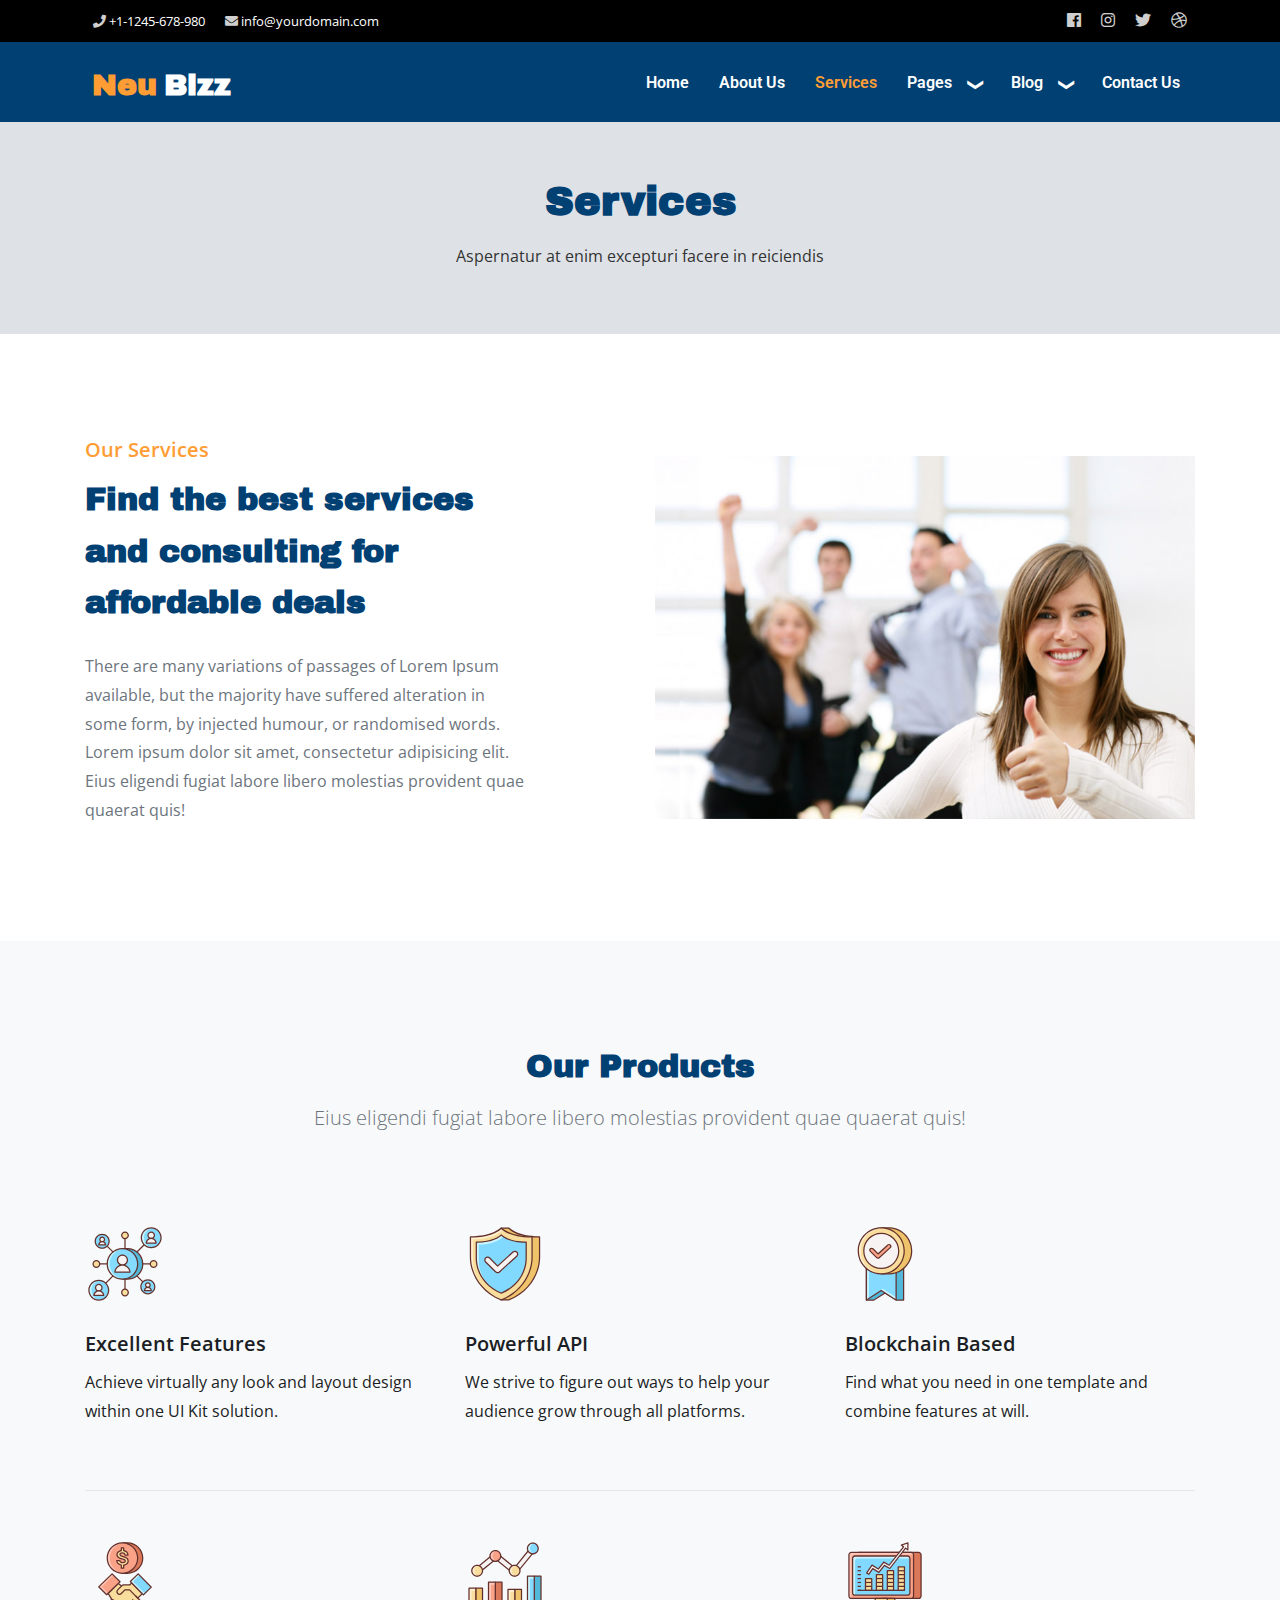
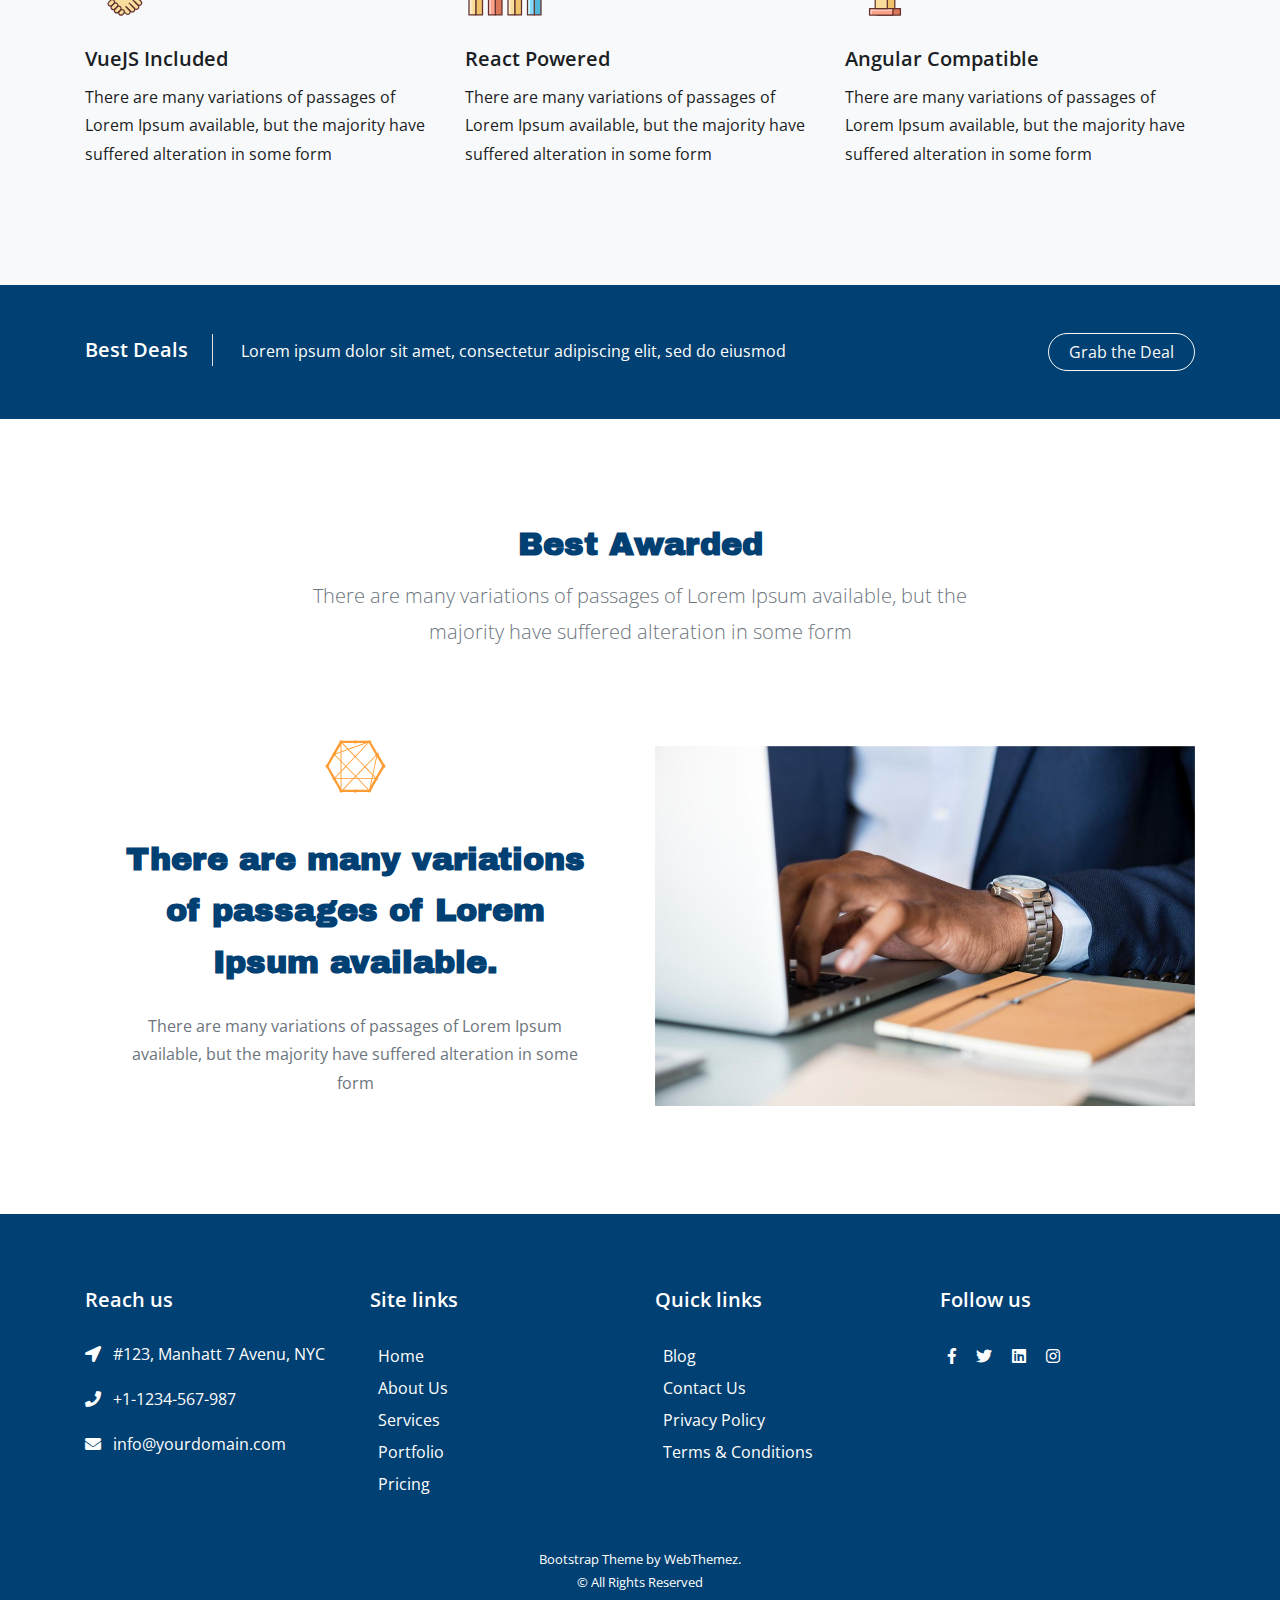
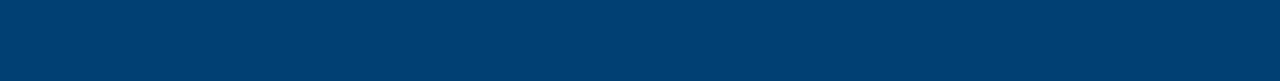
<file: services.html>
<!DOCTYPE html>
<html lang="en" class="no-js"> 
  <head>
    <title>NeuBizz | Services | Bootstrap 4 Template by WebThemez</title>

    <!-- Meta -->
    <meta charset="utf-8"/>
    <meta name="viewport" content="width=device-width, initial-scale=1, shrink-to-fit=no">
    <meta http-equiv="x-ua-compatible" content="ie=edge">
    <meta name="keywords" content="Bootstrap Theme, Freebies, UI Kit, MIT license">
    <meta name="description" content="Bootstrap 4 Template by WebThemez">
    <meta name="author" content="webthemez.com">

    <!-- Favicon -->
    <link rel="shortcut icon" href="favicon.ico" type="image/x-icon"> 

    <!-- Styles -->
    <link rel="stylesheet" type="text/css" href="assets/vendors/bootstrap/css/bootstrap.min.css"> 
    <link rel="stylesheet" type="text/css" href="assets/vendors/font-awesome/css/fontawesome-all.min.css">
    <link rel="stylesheet" type="text/css" href="assets/vendors/magnific-popup/magnific-popup.css">
	<link href="assets/vendors/ace-responsive-menu/ace-responsive-menu.css" rel="stylesheet" type="text/css" />
	<link href="assets/vendors/aos/aos.css" rel="stylesheet">
	<link rel="stylesheet" type="text/css" href="assets/css/theme.css">
    <link rel="stylesheet" type="text/css" href="assets/css/styles.css">
  </head> 
 <body>
   <div class="hidden-xs hidden-sm nav-top bg-primary py-2">
        <div class="container">
          <div class="row">
            <div class="col-sm-6">
              <div class="nav-top-contact">
                <!-- Social links -->
                <ul class="list-inline text-center text-md-left mb-0">
                  <li class="list-inline-item mx-2" ><i class="fa fa-phone"></i> +1-1245-678-980</li>
                  <li class="list-inline-item mx-2" ><i class="fa fa-envelope" aria-hidden="true"></i> info@yourdomain.com</li>
                </ul>
              </div>
            </div>
            <div class="col-sm-6 text-right">
                 <ul class="list-inline text-center text-md-right mb-0">
				  <li class="list-inline-item mx-2" data-toggle="tooltip" data-placement="top" title="Facebook">
					<a target="_blank" href="https://www.facebook.com/Maxi">
					  <i class="fab fa-facebook"></i>
					</a>
				  </li>
				  <li class="list-inline-item mx-2" data-toggle="tooltip" data-placement="top" title="Instagram">
					<a target="_blank" href="https://www.instagram.com/Maxi">
					  <i class="fab fa-instagram"></i>
					</a>
				  </li>
				  <li class="list-inline-item mx-2" data-toggle="tooltip" data-placement="top" title="Twitter">
					<a target="_blank" href="https://twitter.com/Maxi">
					  <i class="fab fa-twitter"></i>
					</a>
				  </li>
				  <li class="list-inline-item mx-2" data-toggle="tooltip" data-placement="top" title="Dribbble">
					<a target="_blank" href="https://dribbble.com/Maxi">
					  <i class="fab fa-dribbble"></i>
					</a>
				  </li>
				</ul>
            </div>
          </div>
        </div>
      </div>
    <!-- Header -->
    <header class="main-header"> 
	<div class="container">
			<div class="logo">
					<a href="index.html">
						 <h2><span>Neu</span>Bizz</h2>
					  </a>
				</div> 
			 <!-- Navbar --> 
				<nav class="mainNav">
				<!-- Menu Toggle btn-->
				<div class="menu-toggle">
					<h3>Menu</h3>
					<button type="button" id="menu-btn">
						<span class="icon-bar"></span>
						<span class="icon-bar"></span>
						<span class="icon-bar"></span>
					</button>
				</div>
				<!-- Responsive Menu Structure-->
				<!--Note: declare the Menu style in the data-menu-style="horizontal" (options: horizontal, vertical, accordion) -->
				<ul id="respMenu" class="ace-responsive-menu" data-menu-style="horizontal">
					 <li class="active">
						<a href="index.html"> 
							<span class="title">Home</span>
						</a>
					</li>
					 <li>
						<a href="about.html"> 
							<span class="title">About Us</span>
						</a>
					</li>
					 <li class="menu-active">
						<a href="services.html" class="active"> 
							<span class="title">Services</span>
						</a>
					</li>
					
						<li>
						<a href="javascript:;"> 
							<span class="title">Pages</span> 
							<span class="arrow"></span> </a>
						<!-- Level Two-->
						<ul class="sub-menu" style="display: none;">
							<li>
								<a href="pricing.html"> 
									<span class="title">Pricing</span>
								</a>
							</li>
							<li>
								<a href="portfolio.html"> 
									<span class="title">Portfolio</span>
								</a>
							</li> 
							<li>
								<a href="error.html"> 
									<span class="title">404 Page</span>
								</a>
							</li> 
						</ul>
					</li> 
					<li>
						<a href="javascript:;"> 
							<span class="title">Blog</span> 
							<span class="arrow"></span> </a>
						<!-- Level Two-->
						<ul class="sub-menu" style="display: none;">
							<li>
								<a href="blog.html">Blog</a>
							</li>
							<li>
								<a href="blog-single-post.html">Blog Single</a>
							</li> 
						</ul>
					</li> 
					<li class="last ">
						<a href="contact.html"> 
							<span class="title">Contact Us</span>
						</a>
					</li>
				</ul>
				</nav>   
				</div>
    </header> 
	  <section class="wt-section bg-gray text-center inner-page-header"> 
			<div class="container">
				<div class="row justify-content-md-center align-items-center text-white py-4 py-lg-5">
					<div class="col-md-7">
						<div class="text-center">
							<h1 class="display-sm-4 display-lg-3">Services</h1>
							<p class="sub-text">Aspernatur at enim excepturi facere in reiciendis</p>
					  </div>
					</div>
				</div>
			</div>
		</section>
    <main role="main"> 
  <div class="wt-section">
    <div class="container">
        <div class="row justify-content-between align-items-center">
            <div class="col-md-5">
                <h5 class="text-primary">Our Services</h5>
                <h2 class="mb-4">Find the best services and consulting for affordable deals</h2>
                <p class="text-muted">There are many variations of passages of Lorem Ipsum available, but the majority have suffered alteration in some form, by injected humour, or randomised words. Lorem ipsum dolor sit amet, consectetur adipisicing elit. Eius eligendi fugiat labore libero molestias provident quae quaerat quis!  </p>
            </div>
            <div class="col-md-6">
                <img src="assets/img/services/business-1.jpg" class="w-100" alt="">
            </div>
        </div>
    </div>
</div>
 
<section class="bg-light wt-section">
        <div class="container">
		<div class="row justify-content-md-center text-center pb-lg-4 mb-lg-5 mb-4">
          <div class="col-md-8 text-center w-md-50 mx-auto mb-0">
            <h2 class="mb-md-2">Our Products</h2>
            <p class="lead text-muted">Eius eligendi fugiat labore libero molestias provident quae quaerat quis!</p>
          </div>
		</div> 
          <div class="row">
            <div class="col-lg-4 mb-5 mb-lg-0">
              <div class="display-4 text-primary mb-2">
                <div class="mb-4"><img src="assets/img/services/1.svg" width="80px" alt=""/></div> 
              </div>
              <h4 class="h5">Excellent Features</h4>
              <p>Achieve virtually any look and layout design within one UI Kit solution.</p>
            </div>

            <div class="col-lg-4 mb-5 mb-lg-0">
              <div class="display-4 text-primary mb-2">
                <div class="mb-4"><img src="assets/img/services/2.svg" width="80px" alt=""/></div> 
              </div>
              <h4 class="h5">Powerful API</h4>
              <p>We strive to figure out ways to help your audience grow through all platforms.</p>
            </div>

            <div class="col-lg-4 mb-5 mb-lg-0">
              <div class="display-4 text-primary mb-2">
                <div class="mb-4"><img src="assets/img/services/3.svg" width="80px" alt=""/></div> 
              </div>
              <h4 class="h5">Blockchain Based</h4>
              <p>Find what you need in one template and combine features at will.</p>
            </div>
          </div> 

          <hr class="my-5"> 
          <div class="row">
            <div class="col-lg-4 mb-5 mb-lg-0">
              <div class="display-4 text-primary mb-2">
                <div class="mb-4"><img src="assets/img/services/4.svg" width="80px" alt=""/></div> 
              </div>
              <h4 class="h5">VueJS Included</h4>
              <p>There are many variations of passages of Lorem Ipsum available, but the majority have suffered alteration in some form</p>
            </div>

            <div class="col-lg-4 mb-5 mb-lg-0">
              <div class="display-4 text-primary mb-2">
                <div class="mb-4"><img src="assets/img/services/5.svg" width="80px" alt=""/></div> 
              </div>
              <h4 class="h5">React Powered</h4>
              <p>There are many variations of passages of Lorem Ipsum available, but the majority have suffered alteration in some form</p>
            </div>

            <div class="col-lg-4 mb-5 mb-lg-0">
              <div class="display-4 text-primary mb-2">
               <div class="mb-4"><img src="assets/img/services/6.svg" width="80px" alt=""/></div> 
              </div>
              <h4 class="h5">Angular Compatible</h4>
              <p>There are many variations of passages of Lorem Ipsum available, but the majority have suffered alteration in some form</p>
            </div>
          </div> 
        </div>
      </section>
<div class="card gradient-primary bg-primary border-0 rounded-0 p-5">
    <div class="container">
        <div class="row justify-content-between align-items-center text-center text-md-left">
            <div class="col-md-8">
                <h5 class="mb-1 text-white d-inline-block border-right border-sm-right-0 pr-md-4 mr-md-4">Best Deals</h5>
                <p class="mb-0 text-white d-inline-block">Lorem ipsum dolor sit amet, consectetur adipiscing elit, sed do eiusmod</p>
            </div>
            <div class="col-md-4 text-lg-right mt-md-0 mt-3">
                <a href="#" class="btn btn-pill btn-outline-light">Grab the Deal</a>
            </div>
        </div>
    </div>
</div>

<section class="wt-section">
    <div class="container">
	<div class="row justify-content-md-center text-center pb-lg-4 mb-lg-5 mb-4">
          <div class="col-md-8 text-center w-md-50 mx-auto mb-0 ">
            <h2 class="mb-md-2">Best Awarded</h2>
            <p class="lead text-muted">There are many variations of passages of Lorem Ipsum available, but the majority have suffered alteration in some form</p>
          </div>
		</div>
        <div class="row justify-content-md-center align-items-center text-center">
            <div class="col-md-6 px-md-5"> 
				<i class="fab fa-connectdevelop display-4 text-primary mb-4"></i> 
                <h2 class="mb-md-4 mt-3">There are many variations of passages of Lorem Ipsum available.</h2>
                <p class="text-muted">There are many variations of passages of Lorem Ipsum available, but the majority have suffered alteration in some form</p> 
            </div>
            <div class="col-md-6">
                <img src="assets/img/services/business-4.jpg" class="w-100" alt="">
            </div>
        </div> 
    </div>
</section>

    </main>

   
    <!-- Footer --> 
<footer class="wt-section bg-dark main-footer">
<div class="container">
<div class="row">
<div class=" col-sm-4 col-md col-sm-4 col-12 col mb-4">
<h5 class="mb-4">Reach us</h5>
 
<p><i class="fa fa-location-arrow mr-2"></i> #123, Manhatt 7 Avenu, NYC </p>
<p><i class="fa fa-phone mr-2"></i>  +1-1234-567-987  </p>
<p><i class="fa fa fa-envelope mr-2"></i> info@yourdomain.com  </p>


</div>


<div class="col-sm-4 col-md  col-6 col mb-4">
<h5 class="mb-4">Site links</h5>

<ul class="list-inline">
<li class="list-block-item mx-2"><a href="#">Home</a></li>
<li class="list-block-item mx-2"><a href="#">About Us</a></li>
<li class="list-block-item mx-2"><a href="#">Services</a></li>
<li class="list-block-item mx-2"><a href="#">Portfolio</a></li>
<li class="list-block-item mx-2"><a href="#">Pricing</a></li>
</ul>

</div>


<div class="col-sm-4 col-md  col-6 col mb-4">
<h5 class="mb-4">Quick links</h5>

<ul class="list-inline">
<li class="list-block-item mx-2"><a href="#">Blog</a></li>
<li class="list-block-item mx-2"><a href="#">Contact Us</a></li>
<li class="list-block-item mx-2"><a href="#">Privacy Policy</a></li>
<li class="list-block-item mx-2"><a href="http://webthemez.com">Terms & Conditions</a></li>
</ul>

</div>


<div class="col-sm-4 col-md  col-12 col mb-4">
<h5 class="mb-4">Follow us</h5>
<ul class="social_footer_ul list-inline text-left mb-0">
<li class="list-inline-item mx-2"><a href="#"><i class="fab fa-facebook-f"></i></a></li>
<li class="list-inline-item mx-2"><a href="#"><i class="fab fa-twitter"></i></a></li>
<li class="list-inline-item mx-2"><a href="#"><i class="fab fa-linkedin"></i></a></li>
<li class="list-inline-item mx-2"><a href="#"><i class="fab fa-instagram"></i></a></li>
</ul>
</div>
</div>
<div class="row">
<div class="col-md-12 pt-4"> 

<p class="text-center copyrights"><a class="text-white" href="https://webthemez.com/free-bootstrap-templates/">Bootstrap Theme</a> by WebThemez. <br>© All Rights Reserved</p>
</div>
</div> 
</div> 
</footer>
    <!-- End Footer --> 
	
    <!-- JS Script Files -->
    <!-- Global Vendor -->
    <script src="assets/vendors/jquery.min.js"></script>
    <script src="assets/vendors/jquery.migrate.min.js"></script>
    <script src="assets/vendors/popper.min.js"></script>
    <script src="assets/vendors/bootstrap/js/bootstrap.min.js"></script>
	<script src="assets/vendors/aos/aos.js"></script>

    <!-- Components Vendor  --> 
    <script src="assets/vendors/slick-carousel/slick.min.js"></script>
	   <script src="assets/vendors/ace-responsive-menu/ace-responsive-menu.js"></script>

    <!--Plugin Initialize-->
    <script src="assets/js/global.js"></script> 
    <script src="assets/vendors/carousel.js"></script>
	
    <!-- END JAVASCRIPTS -->
  </body> 
</html>
</file>
<file: assets/vendors/ace-responsive-menu/ace-responsive-menu.css>
/* 
Ace Responsive Menu Plugin
Version: 1.0
Author: Samson Onna
E-mail: samson3d@gmail.com
----------------------------------------*/
/* Import Fonts
----------------------------------------*/
@import url(http://fonts.googleapis.com/css?family=Roboto);

/* Ace Responsive Menu
----------------------------------------*/
a {
    text-shadow: none;
    color: #0d638f;
}
ul {
    margin: 0px;
    padding: 0px;
}
.ace-responsive-menu {
    list-style: none;
    margin: 0;
    padding: 0;
    background: #333;
    float:left;
    width:100%;
    font-family: 'Roboto', sans-serif;
    /* border-bottom: 3px solid #FD5025; */
}
.ace-responsive-menu li{
    list-style: none;
}
.ace-responsive-menu li ul {
    display:none;
}
.ace-responsive-menu > li {
    display: block;
    margin: 0;
    padding: 0;
    border: 0px;
    float: left;
}
.ace-responsive-menu li a {
        color:#c0c0c0;
}
.ace-responsive-menu > li > a {
    display: block;
    position: relative;
    margin: 0;
    border: 0px;
    padding: 18px 20px 18px 12px;
    text-decoration: none;
    font-size: 15px;
    font-weight: 300;
    color: #c0c0c0;
}
.ace-responsive-menu li a i {
    padding-right: 5px;
    color: #FF5737;
}
.ace-responsive-menu > li > a i {
    font-size: 16px;
    text-shadow: none;
    color: #FF5737;
}
.ace-responsive-menu li ul.sub-menu li a i {
    padding-right: 10px;
}
.ace-responsive-menu li.menu-active > a {
    background: #272727;
    color:#fff;
}
.ace-responsive-menu li .menu-active {
    position: relative;
}
.ace-responsive-menu > li > a > .arrow:before {  
    margin-left: 15px;
    display: inline;
    font-size: 16px;
    font-family: FontAwesome;
    height: auto;
    content: " \276F";
    font-weight: 300;
    text-shadow: none;
    width: 10px;
    display: inline-block;
	transform: rotate(90deg);
}
.ace-responsive-menu li ul.sub-menu li > a > .arrow:before {
    content: "\f105" !important;
}
.ace-responsive-menu > li > ul.sub-menu {
    display: none;
    list-style: none;
    clear: both;
    margin: 0;
    position: absolute;
    z-index: 999;
}
.ace-responsive-menu li ul.sub-menu {
    background: #333;
}
.ace-responsive-menu li ul.sub-menu > li {
    width: 185px;
}
.ace-responsive-menu li ul.sub-menu li a {
    display: block;
    margin: 0px 0px;
    padding: 12px 20px 12px 15px;
    text-decoration: none;
    font-size: 13px;
    font-weight: normal;
    background: none;
}
.ace-responsive-menu > li > ul.sub-menu > li {
    position: relative;
}
.ace-responsive-menu > li > ul.sub-menu > li ul.sub-menu {
    position: absolute;
    left: 185px;
    top: 0px;
    display: none;
    list-style: none;
}
.ace-responsive-menu > li > ul.sub-menu > li ul.sub-menu > li ul.sub-menu {
    position: absolute;
    left: 185px;
    top: 0px;
    display: none;
    list-style: none;
}
.ace-responsive-menu > li > ul.sub-menu li > a > .arrow:before {
    float: right;
    margin-top: 1px;
    margin-right: 0px;
    display: inline;
    font-size: 16px;
    font-family: FontAwesome;
    height: auto;
    content: "\f104";
    font-weight: 300;
    text-shadow: none;
}

/* Menu Toggle Btn
----------------------------------------*/
.menu-toggle {
    display: none;
    float: left;
    width: 100%;
    background: #333;
}
.menu-toggle h3 {
    float: left;
    color: #FFF;
    padding: 0px 10px;
    font-weight: 600;
    font-size: 16px;
}
.menu-toggle .icon-bar {
    display: block !important;
    width: 18px;
    height: 2px;
    background-color: #F5F5F5 !important;
    -webkit-border-radius: 1px;
    -moz-border-radius: 1px;
    border-radius: 1px;
    -webkit-box-shadow: 0 1px 0 rgba(0, 0, 0, 0.25);
    -moz-box-shadow: 0 1px 0 rgba(0, 0, 0, 0.25);
    box-shadow: 0 1px 0 rgba(0, 0, 0, 0.25);
    margin: 3px;
}
.menu-toggle .icon-bar:hover {
    background-color: #F5F5F5 !important;
}
.menu-toggle #menu-btn {
    float: right;
    background: #202020;
    border: 1px solid #0C0C0C;
    padding: 8px;
    border-radius: 5px;
    cursor: pointer;
    margin: 10px;
}
.hide-menu {
    display: none;
}


/* Accordion Menu Styles
----------------------------------------*/

ul[data-menu-style="accordion"] {
    width: 250px;
}
ul[data-menu-style="accordion"] > li {    
    display: block;
    margin: 0;
    padding: 0;
    border: 0px;
    float: none !important;
}
ul[data-menu-style="accordion"] > li:first-child {
    border-top: 2px solid #FD5025;
}
ul[data-menu-style="accordion"] li ul.sub-menu > li {
    width: 100%;
}
ul[data-menu-style="accordion"] > li > a > .arrow:before {
    float: right;
    content: "\f105";
}
ul[data-menu-style="accordion"] li.menu-active > a > .arrow:before {
    content: "\f107" !important;
}
ul[data-menu-style="accordion"] > li > ul.sub-menu {
    position: static;
}
ul[data-menu-style="accordion"] > li > a i {
    padding-right: 10px;
    color: #FF5737;
}
ul[data-menu-style="accordion"] > li > ul.sub-menu > li ul.sub-menu {
    position: static;
}
ul[data-menu-style="accordion"] > li > ul.sub-menu > li ul.sub-menu > li ul.sub-menu {
    position: static;
}
ul[data-menu-style="accordion"] > li {
    border-bottom: 1px solid #242424;
}
ul[data-menu-style="accordion"] li a:hover {
    background: #272727 !important;
}
ul[data-menu-style="accordion"] ul.sub-menu li.menu-active > a > .arrow:before {
    content: "\f107" !important;
}

/* Vertical Menu Styles
----------------------------------------*/

ul[data-menu-style="vertical"] {
    width: 200px;
}
ul[data-menu-style="vertical"] > li {
    float: none;
}
ul[data-menu-style="vertical"] > li:first-child {
    border-top: 2px solid #FD5025;
}
ul[data-menu-style="vertical"] li ul.sub-menu > li {
    width: 100%;
}
ul[data-menu-style="vertical"] > li > a > .arrow:before {
    float: right;
    content: "\f105";
}
ul[data-menu-style="vertical"] > li.menu-active {
position:relative;
}
ul[data-menu-style="vertical"] > li > ul.sub-menu {
    position: absolute;
    left:200px;
    top:0px;
    width:200px;
}
ul[data-menu-style="vertical"] > li > a i {
    padding-right: 10px;
    color: #FF5737;
}
ul[data-menu-style="vertical"]> li > ul.sub-menu > li ul.sub-menu {
    position: absolute;
    width:200px;
    left: 200px;
}
ul[data-menu-style="vertical"] > li > ul.sub-menu > li ul.sub-menu > li ul.sub-menu {
    position: absolute;
    width:200px;
    left: 200px;
}
ul[data-menu-style="vertical"] > li {
    border-bottom: 1px solid #242424;
}
ul[data-menu-style="vertical"] li a:hover {
    background: #272727 !important;
}

/* Responsive Menu Styles
----------------------------------------*/
/*Note: change the max-width asper your requirment and change the same in aceResponsiveMenu({resizeWidth: "768" }) function*/

@media screen and (max-width: 768px) {
    .demo {
		width:96%;
		padding:2%;
    }
    ul[data-menu-style="vertical"] , ul[data-menu-style="accordion"],
    ul[data-menu-style="vertical"] li ul.sub-menu {
        width: 100% !important;
    } 
    .ace-responsive-menu {
        float: left;
        width:100%;
    }
    .ace-responsive-menu > li {
        border-bottom: 1px solid #242424;
       float: none;
    }   
    .ace-responsive-menu li a:hover {
        background: #272727 !important;
    }
    .ace-responsive-menu > li:first-child {
        border-top: 2px solid #FD5025;
    }    
    .ace-responsive-menu > li > a i {
        padding-right: 10px;
        color: #FF5737;
    }
    .ace-responsive-menu > li > a > .arrow:before {
        float: right;
         content: " \276F";
		font-weight: 300;
		text-shadow: none;
		width: 10px;
		display: inline-block;
		transform: rotate(90deg);
    }
    li.menu-active > a > .arrow:before {
    content: " \276F";
    font-weight: 300;
    text-shadow: none;
    width: 10px;
    display: inline-block;
	transform: rotate(90deg);
    }
    .ace-responsive-menu li ul.sub-menu > li {
        width: 100%;
    }
    .ace-responsive-menu li ul.sub-menu li ul.sub-menu li a
        {
        padding-left: 30px;
    }  
    .ace-responsive-menu li ul.sub-menu li ul.sub-menu li ul.sub-menu li a 
       {
        padding-left: 50px;
    }  
    .ace-responsive-menu > li > ul.sub-menu {
        position: static;
    }
    .ace-responsive-menu > li > ul.sub-menu > li ul.sub-menu {
        position: static;
    }
    .ace-responsive-menu > li > ul.sub-menu > li ul.sub-menu > li ul.sub-menu {
        position: static;
    }
    .ace-responsive-menu li ul.sub-menu li.menu-active > a > .arrow:before {
          content: " \276F";
    font-weight: 300;
    text-shadow: none;
    width: 10px;
    display: inline-block;
	transform: rotate(90deg);
    }
}
</file>
<file: assets/css/theme.css>
@import url('https://fonts.googleapis.com/css?family=Open+Sans&display=swap');
@import url('https://fonts.googleapis.com/css?family=Arvo&display=swap'); 

h1, h2{ 
	font-family: 'Arvo', serif; 
	font-weight:bolder;
}

html {
  font-size: 1rem;
}

body {
  font-weight: 400;
  font-size: 1rem;
  font-family: "Open Sans", sans-serif;
  line-height: 1.6;
  color: #1b1e24;
  -webkit-font-smoothing: antialiased;
  -moz-osx-font-smoothing: grayscale;
  -moz-font-feature-settings: "liga", "kern";
  text-rendering: optimizelegibility;
}

a {
  color: #007bff;
}

a:hover {
  color: #007bff;
}

a:focus {
  outline: none;
}

p {
  line-height: 1.8;
}

figure {
  margin-bottom: 0;
}

hr {
  border-color: #e6e7e9;
}

[role=button] {
  cursor: pointer;
}

/*------------------------------------
  Headings
------------------------------------*/
.h1, .h2, .h3, .h4, .h5, .h6, .h7,
h1, h2, h3, h4, h5, h6 {
  line-height: 1.6;
  font-weight:600;
}

/*------------------------------------
  Highlight Color
------------------------------------*/
::-moz-selection {
  color: #fff;
  background-color: #007bff;
}

::selection {
  color: #fff;
  background-color: #007bff;
}

.bg-primary ::-moz-selection {
  color: #007bff;
  background-color: #fff;
}

.bg-primary ::selection {
  color: #007bff;
  background-color: #fff;
}
 
header.main-header {
    background: #014073;
    float: left;
    width: 100%;
    position:relative;
}

.logo{
	float:left;
	font-size: 30px;
    color: #222;
}
.mainNav{
	float:right;
	display:inline-block;
}
.mainNav ul{
	background:transparent;
	margin-bottom: -1px;
}
.mainNav ul li a{
	color: #fff;
	display: block;
	font-size: 16px;
	padding: 31px 15px;
	text-transform: capitalize;
	font-weight: 600;
	line-height: normal;
}
.mainNav li a:hover, .mainNav li.menu-active > a {
    background: transparent;
    color: #ff9d34;
}
.mainNav li ul.sub-menu {
    background: #014073;
}
.mainNav li ul.sub-menu li a {
    display: block;
    margin: 0px 0px;
    padding: 14px 16px;
    text-decoration: none;
    font-size: 16px;
    font-weight: normal;
    background: none;
}
.menu-toggle{ 
	background: none;
	float:right;
	    margin: 15px 0;
			padding:0;
}
.menu-toggle h3{
	display:none !important;
	background: none;
}
.menu-toggle #menu-btn{

}
.mainNav ul li a ul li a {
    color: #333;
    display: block;
    font-size: 15px;
    padding: 13px 15px;
    text-transform: capitalize;
    font-weight: 600;
}
.main-footer{
	padding:70px 0 !important;
	background-color: #014073 !important;
	color: #fff;
}
.menu-toggle #menu-btn {
    float: right;
    background: transparent;
    border: 0;
    padding: 8px;
    border-radius: 5px;
    cursor: pointer;
    margin: 10px;
}
@media screen and (max-width: 768px){
.ace-responsive-menu > li:first-child {
    border-top: 0;
}
.mainNav ul li a{
    font-size: 14px;
    padding: 12px 24px;
}
.ace-responsive-menu {
    float: left;
    width: 100%;
    position: absolute;
    top: 83px;
    left: 0;
    right: 0;
    background: #014073 !important;
    z-index: 999;
}
.ace-responsive-menu > li {
    border-bottom: 0;
    float: none;
}
}
/*----------------------------------
  Alerts
------------------------------------*/
.alert_icon {
  font-size: 1.25rem;
}
.alert_close {
  padding: 0;
  line-height: 1.3;
  opacity: .7;
  background: none;
  border: none;
  cursor: pointer;
  font-size: 1.625rem;
  transition: all .3s;
}
.alert_close-light {
  color: #fff;
}
.alert_close-dark {
  color: #1b1e24;
}
.alert_close:hover {
  opacity: 1;
}
.alert_close:focus {
  outline: 0 none;
  box-shadow: none;
}

/*----------------------------------
  Background Arrow
------------------------------------*/
.wt-bg-arrow-wrapper {
  position: relative;
}

.wt-bg-arrow-bottom::before {
  position: absolute;
  content: "";
  left: 50%;
  margin-left: -20px;
  bottom: -25px;
  border-style: solid;
  border-width: 25px 20px 0 20px;
  border-color: #fff transparent transparent transparent;
  z-index: 3;
}
img.wt-block-image {
    -o-object-fit: cover;  
    object-fit: cover;
} 
.wt-block-image:not([class*=absolute]) {
    position: absolute;
}
.wt-block-image {
    z-index: 0;
    top: 0;
    left: 0;
    width: 100%;
    height: 100%;
	 position: absolute;
	     background-size: cover;
}
.bg-overlay, .hero-img {
    position: absolute;
    top: 0;
    right: 0;
    bottom: 0;
    left: 0;
}
.hero-img {
    background-repeat: no-repeat;
    background-position: 50%;
    background-size: cover;
}

.inner-page{
    background: #006bdf;
}
footer{
	color:#bdbdbd;
}
footer a{
	color:#8e8e8e;
}
.btn-outline-dark {
    color: #6f7173;
    border-color: #b8b8b8;
}
/*----------------------------------
  Avatars
------------------------------------*/
.wt-avatar {
  border: solid 3px #fff;
}

/*----------------------------------
  Border Radius
------------------------------------*/
.rounded-md {
  border-radius: .625rem;
}

/*----------------------------------
  Buttons
------------------------------------*/
.btn {
  cursor: pointer;
  transition: .2s ease;
}

.btn.focus,
.btn:focus .btn.active:focus, .btn:active:focus {
  outline: 0 none;
  box-shadow: none;
  border-color: transparent;
}

.btn-circle {
  border-radius: 100%;
  padding: 0;
  width: 2.625rem;
  height: 2.625rem;
  line-height: 2.625rem;
}

.btn-circle.btn-sm {
  width: 1.9375rem;
  height: 1.9375rem;
  line-height: 1.9375rem;
}

.btn-circle.btn-lg {
  width: 3.25rem;
  height: 3.25rem;
  line-height: 3.25rem;
}

.btn-pill {
  border-radius: 6.25rem;
  padding-left: 1.25rem;
  padding-right: 1.25rem;
}

.btn-pill.btn-sm {
  padding-left: 0.9375rem;
  padding-right: 0.9375rem;
}

.btn-pill.btn-lg {
  padding-left: 1.5625rem;
  padding-right: 1.5625rem;
}

.btn-link {
  color: #007bff;
}

.btn-link:hover {
  color: #007bff;
}

/*----------------------------------
  Carousell
------------------------------------*/
.carousel-control-size {
  font-size: 2rem;
}

/*----------------------------------
  Forms
------------------------------------*/
/* Form Lable States */
.is-valid .form-label-text {
  color: #0dd157;
}

.is-invalid .form-label-text {
  color: #fb4143;
}

.is-disabled .form-label-text {
  color: #8f95a0;
}

/* Form Pilled Shape */
.form--pill {
  border-radius: 6.25rem;
  padding-left: 1rem;
  padding-right: 1rem;
}

/* Forms Icon */
.form-icon-wrapper {
  position: relative;
  display: block;
}

.form-icon-input-left {
  padding-left: 2.1875rem;
}

.form-icon-input-right {
  padding-right: 2.1875rem;
}

.form-icon {
  position: absolute;
  height: 100%;
  width: 2.5rem;
}

.form-icon--left {
  left: 0;
}

.form-icon--right {
  right: 0;
}

.form-icon__item {
  position: absolute;
  top: 50%;
  left: 50%;
  color: #8f95a0;
  transform: translate(-50%, -50%);
}

/* Form Toggles */
.form-toggle {
  position: relative;
  cursor: pointer;
}

.form-toggle__item {
  display: block;
  padding-left: 1px;
  padding-right: 1px;
  cursor: pointer;
  width: 43px;
  height: 22px;
  font-style: normal;
  font-weight: 700;
  font-size: 9px;
  color: #d5d7dc;
  border: solid 1px #d5d7dc;
  border-radius: 6.25rem;
}

.form-toggle__item i::before, .form-toggle__item i::after {
  content: "";
  display: block;
  position: absolute;
}

.form-toggle__item i::before {
  content: attr(data-uncheck-icon);
  top: 0;
  left: 0;
  width: 100%;
  line-height: 18px;
  text-align: right;
  padding: 2px 7px;
}

.form-toggle__item i::after {
  left: 4px;
  width: 16px;
  height: 16px;
  background-color: #d5d7dc;
  border-radius: 50%;
  transform: translateY(-50%);
  transition: left .2s ease;
}

.form-toggle input[type="checkbox"],
.form-toggle input[type="radio"] {
  position: absolute;
  z-index: -1;
  opacity: 0;
}

.form-toggle input[type="checkbox"]:checked + .form-toggle__item,
.form-toggle input[type="checkbox"]:checked + * .form-toggle__item,
.form-toggle input[type="radio"]:checked + .form-toggle__item,
.form-toggle input[type="radio"]:checked + * .form-toggle__item {
  color: #fff;
  background-color: #007bff;
  border-color: #007bff;
  transition: all .3s ease;
}

.form-toggle input[type="checkbox"]:checked + .form-toggle__item i:before,
.form-toggle input[type="checkbox"]:checked + * .form-toggle__item i:before,
.form-toggle input[type="radio"]:checked + .form-toggle__item i:before,
.form-toggle input[type="radio"]:checked + * .form-toggle__item i:before {
  content: attr(data-check-icon);
  text-align: left;
}

.form-toggle input[type="checkbox"]:checked + .form-toggle__item i::after,
.form-toggle input[type="checkbox"]:checked + * .form-toggle__item i::after,
.form-toggle input[type="radio"]:checked + .form-toggle__item i::after,
.form-toggle input[type="radio"]:checked + * .form-toggle__item i::after {
  left: calc(100% - 19px);
  background-color: #fff;
}

.is-valid .form-toggle__item {
  color: #0dd157;
  border: solid 1px #0dd157;
}

.is-valid .form-toggle__item i::after {
  background-color: #0dd157;
}

.is-valid .form-toggle input[type="checkbox"]:checked + .form-toggle__item,
.is-valid .form-toggle input[type="checkbox"]:checked + * .form-toggle__item,
.is-valid .form-toggle input[type="radio"]:checked + .form-toggle__item,
.is-valid .form-toggle input[type="radio"]:checked + * .form-toggle__item {
  background-color: #0dd157;
  border-color: #0dd157;
}

.is-invalid .form-toggle__item {
  color: #fb4143;
  border: solid 1px #fb4143;
}

.is-invalid .form-toggle__item i::after {
  background-color: #fb4143;
}

.is-invalid .form-toggle input[type="checkbox"]:checked + .form-toggle__item,
.is-invalid .form-toggle input[type="checkbox"]:checked + * .form-toggle__item,
.is-invalid .form-toggle input[type="radio"]:checked + .form-toggle__item,
.is-invalid .form-toggle input[type="radio"]:checked + * .form-toggle__item {
  background-color: #fb4143;
  border-color: #fb4143;
}

.is-disabled .form-toggle__item {
  color: #e6e7e9;
  border: solid 1px #e6e7e9;
}

.is-disabled .form-toggle__item i::after {
  background-color: #e6e7e9;
}

.is-disabled .form-toggle input[type="checkbox"]:checked + .form-toggle__item,
.is-disabled .form-toggle input[type="checkbox"]:checked + * .form-toggle__item,
.is-disabled .form-toggle input[type="radio"]:checked + .form-toggle__item,
.is-disabled .form-toggle input[type="radio"]:checked + * .form-toggle__item {
  background-color: #e6e7e9;
  border-color: #e6e7e9;
}

/* Bootstrap's Custom Controls */
.custom-control-input.is-valid:checked ~ .custom-control-label::before {
  background-color: #0dd157;
}

.custom-control-input.is-invalid:checked ~ .custom-control-label::before {
  background-color: #fb4143;
}

.custom-control-input:disabled:checked ~ .custom-control-label::before {
  background-color: #d5d7dc;
}

/*----------------------------------
  Modals
------------------------------------*/
.modal-content {
  box-shadow: 0 0.25rem 0.6rem rgba(27, 30, 36, 0.07);
}

@media (min-width: 576px) {
  .modal-content {
    box-shadow: 0 0.5rem 1.625rem rgba(27, 30, 36, 0.07);
  }
}

/*----------------------------------
  Pager
------------------------------------*/
.pager-btn {
  min-width: 7.2rem;
}

.pager-btn.btn-sm {
  min-width: 6.2rem;
}

.pager-btn.btn-lg {
  min-width: 9.4rem;
}

/*----------------------------------
  Popover
------------------------------------*/
.popover {
  box-shadow: 0 0.25rem 0.6rem rgba(27, 30, 36, 0.07);
}

/*----------------------------------
  Progress Bars
------------------------------------*/
.progress--pill {
  border-radius: 6.25rem;
}

.wt-progress-bar-vertical {
  display: flex;
  flex-flow: column nowrap;
  justify-content: flex-end;
  background-color: #faf7fc;
  height: 200px;
}

.wt-progress-bar-vertical__indicator {
  background-color: #007bff;
}

/*----------------------------------
  Tabs
------------------------------------*/
.nav-tabs--v1 .nav-item {
  margin-right: 3px;
}

.nav-tabs--v1 .nav-item:last-child {
  margin-right: 0;
}

.nav-tabs--v1 .nav-link {
  border-top-width: 3px;
}

.nav-tabs--v1 .nav-link:hover, .nav-tabs--v1 .nav-link:focus {
  border-color: transparent;
}

.nav-tabs--v1 .nav-link.active,
.nav-tabs--v1 .nav-item.show .nav-link {
  border-top-color: #007bff;
}

.nav-tabs--v1 .nav-link.active:hover, .nav-tabs--v1 .nav-link.active:focus,
.nav-tabs--v1 .nav-item.show .nav-link:hover,
.nav-tabs--v1 .nav-item.show .nav-link:focus {
  border-left-color: #e6e7e9;
  border-right-color: #e6e7e9;
  border-top-color: #007bff;
}

.tab-content--v1 {
  padding: 1.25rem 1rem;
  margin-top: -1px;
  border: solid 1px #e6e7e9;
  border-bottom-left-radius: 0.25rem;
  border-bottom-right-radius: 0.25rem;
}

.tab-content--v1 p:last-of-type {
  margin-bottom: 0;
}
p.help-block,
p.help-block ul{
    float: left; 
    margin: 0;
    padding: 0;
}
p.help-block li {
    float: left; 
    margin: 0px 0 10px 0;
	font-style:italic;
	font-size:13px;
    list-style:none;
    color:red;
}
/*----------------------------------
  Blockquote-v1
------------------------------------*/
.blockquote-v1 {
  padding: 1.5rem 1.25rem;
  background-color: #f6f9fc;
  font-size: 1.25rem;
  font-weight: 300;
  border-radius: 0.25rem;
  margin-bottom: 1rem;
}

.blockquote-v1--left {
  border-left: solid 0.25rem #007bff;
}

.blockquote-v1--right {
  border-right: solid 0.25rem #007bff;
}

/*----------------------------------
  Blockquote-v2
------------------------------------*/
.wt-blockquote-v2 {
  position: relative;
  background-color: #fff;
  box-shadow: 5px 6px 9px -6px rgba(0, 0, 0, 0.15);
  padding: 1.875rem 1.875rem 1.875rem 3.75rem;
}

.wt-blockquote-v2::before {
  content: "\201C";
  position: absolute;
  width: 3.75rem;
  margin: -1.5625rem 0 0 -2.5rem;
  color: #007bff;
  font-size: 3.75rem;
}

.wt-blockquote-v2::after {
  content: "";
  position: absolute;
  bottom: -1.875rem;
  left: 3.75rem;
  display: block;
  width: 0;
  height: 0;
  border-style: solid;
  border-width: 30px 30px 0 0;
  border-color: #fff transparent transparent transparent;
  filter: drop-shadow(2px 2px 1px rgba(0, 0, 0, 0.1));
}

.wt-blockquote-v2__image {
  width: 3.75rem;
  height: 3.75rem;
}

/*------------------------------------
  Clients
------------------------------------*/
.wt-clients__item {
  border-width: 1px 0 1px 1px;
  border-color: #e6e7e9;
  border-style: solid;
  padding: 3rem 0;
}

.wt-clients__image {
  width: 7.5rem;
  margin-left: auto;
  margin-right: auto;
  filter: url("data:image/svg+xml;utf8,<svg xmlns='http://www.w3.org/2000/svg'><filter id='grayscale'><feColorMatrix type='matrix' values='0.3333 0.3333 0.3333 0 0 0.3333 0.3333 0.3333 0 0 0.3333 0.3333 0.3333 0 0 0 0 0 1 0'/></filter></svg>#grayscale");
  filter: gray;
  -webkit-filter: grayscale(100%);
  opacity: .3;
  transition: all 0.3s ease;
}

.wt-clients__image:hover {
  filter: url("data:image/svg+xml;utf8,<svg xmlns='http://www.w3.org/2000/svg'><filter id='grayscale'><feColorMatrix type='matrix' values='1 0 0 0 0, 0 1 0 0 0, 0 0 1 0 0, 0 0 0 1 0'/></filter></svg>#grayscale");
  -webkit-filter: grayscale(0%);
  opacity: 1;
}

/*------------------------------------
  Mockup (Browser)
------------------------------------*/
.wt-browser-img {
  position: relative;
  top: -7px;
  border-bottom-left-radius: 0.5rem;
  border-bottom-right-radius: 0.5rem;
}

/*------------------------------------
  Device (iPad)
------------------------------------*/
.wt-device {
  position: relative;
  width: 85%;
  z-index: -1;
  margin-bottom: -10rem;
}

.wt-device__item {
  border-radius: 2rem;
  box-shadow: 10px 15px 55px 15px rgba(140, 152, 164, 0.1);
}

/*------------------------------------
  Icon
------------------------------------*/
.wt-icon {
  position: relative;
  z-index: 1;
  line-height: .7;
  display: inline-block;
  vertical-align: middle;
  text-align: center;
  width: 2.25rem;
  height: 2.25rem;
  font-size: 1.125rem;
  border-radius: .25rem;
  transition: .3s ease-in-out;
}

.wt-icon__inner {
  position: absolute;
  top: 50%;
  left: 50%;
  transform: translate(-50%, -50%);
}

.wt-icon__inner-bottom-minus {
  top: 90%;
}

/*------------------------------------
  Icon Sizes
------------------------------------*/
/* Extra Small */
.wt-icon--size--xs {
  width: 1.5rem;
  height: 1.5rem;
  font-size: 0.8125rem;
}

/* Small */
.wt-icon--size--sm {
  width: 2rem;
  height: 2rem;
  font-size: 1rem;
}

/* Large */
.wt-icon--size--lg {
  width: 3.5rem;
  height: 3.5rem;
  font-size: 1.75rem;
}

/* Extra Large */
.wt-icon--size--xl {
  width: 5rem;
  height: 5rem;
  font-size: 2.375rem;
}

/*------------------------------------
  Icon Default Styles
------------------------------------*/
/* primary */
.wt-icon-primary {
  color: color-yiq(#007bff);
  background-color: #007bff;
  border-color: #007bff;
}

.wt-icon-primary[href]:hover {
  color: color-yiq(#441f5d);
  background-color: #441f5d;
  border-color: #3d1b54;
}

.wt-icon-primary.disabled, .wt-icon-primary:disabled {
  background-color: #007bff;
  border-color: #007bff;
}

/* secondary */
.wt-icon-secondary {
  color: color-yiq(#00c9a7);
  background-color: #00c9a7;
  border-color: #00c9a7;
}

.wt-icon-secondary[href]:hover {
  color: color-yiq(#00a387);
  background-color: #00a387;
  border-color: #00967d;
}

.wt-icon-secondary.disabled, .wt-icon-secondary:disabled {
  background-color: #00c9a7;
  border-color: #00c9a7;
}

/* success */
.wt-icon-success {
  color: color-yiq(#0dd157);
  background-color: #0dd157;
  border-color: #0dd157;
}

.wt-icon-success[href]:hover {
  color: color-yiq(#0bad48);
  background-color: #0bad48;
  border-color: #0aa143;
}

.wt-icon-success.disabled, .wt-icon-success:disabled {
  background-color: #0dd157;
  border-color: #0dd157;
}

/* info */
.wt-icon-info {
  color: color-yiq(#2972fa);
  background-color: #2972fa;
  border-color: #2972fa;
}

.wt-icon-info[href]:hover {
  color: color-yiq(#065af7);
  background-color: #065af7;
  border-color: #0555eb;
}

.wt-icon-info.disabled, .wt-icon-info:disabled {
  background-color: #2972fa;
  border-color: #2972fa;
}

/* warning */
.wt-icon-warning {
  color: color-yiq(#fab633);
  background-color: #fab633;
  border-color: #fab633;
}

.wt-icon-warning[href]:hover {
  color: color-yiq(#f9a90e);
  background-color: #f9a90e;
  border-color: #f4a306;
}

.wt-icon-warning.disabled, .wt-icon-warning:disabled {
  background-color: #fab633;
  border-color: #fab633;
}

/* danger */
.wt-icon-danger {
  color: color-yiq(#fb4143);
  background-color: #fb4143;
  border-color: #fb4143;
}

.wt-icon-danger[href]:hover {
  color: color-yiq(#fa1c1e);
  background-color: #fa1c1e;
  border-color: #fa0f12;
}

.wt-icon-danger.disabled, .wt-icon-danger:disabled {
  background-color: #fb4143;
  border-color: #fb4143;
}

/* light */
.wt-icon-light {
  color: color-yiq(#f6f9fc);
  background-color: #f6f9fc;
  border-color: #f6f9fc;
}

.wt-icon-light[href]:hover {
  color: color-yiq(#d9e6f2);
  background-color: #d9e6f2;
  border-color: #d0e0ef;
}

.wt-icon-light.disabled, .wt-icon-light:disabled {
  background-color: #f6f9fc;
  border-color: #f6f9fc;
}

/* dark */
.wt-icon-dark {
  color: color-yiq(#1b1e24);
  background-color: #1b1e24;
  border-color: #1b1e24;
}

.wt-icon-dark[href]:hover {
  color: color-yiq(#0b0c0e);
  background-color: #0b0c0e;
  border-color: #050607;
}

.wt-icon-dark.disabled, .wt-icon-dark:disabled {
  background-color: #1b1e24;
  border-color: #1b1e24;
}

/* white */
.wt-icon-white {
  color: color-yiq(#fff);
  background-color: #fff;
  border-color: #fff;
}

.wt-icon-white[href]:hover {
  color: color-yiq(#ececec);
  background-color: #ececec;
  border-color: #e6e6e6;
}

.wt-icon-white.disabled, .wt-icon-white:disabled {
  background-color: #fff;
  border-color: #fff;
}

/* facebook */
.wt-icon-facebook {
  color: color-yiq(#3b5998);
  background-color: #3b5998;
  border-color: #3b5998;
}

.wt-icon-facebook[href]:hover {
  color: color-yiq(#30497c);
  background-color: #30497c;
  border-color: #2d4373;
}

.wt-icon-facebook.disabled, .wt-icon-facebook:disabled {
  background-color: #3b5998;
  border-color: #3b5998;
}

/* google */
.wt-icon-google {
  color: color-yiq(#d14130);
  background-color: #d14130;
  border-color: #d14130;
}

.wt-icon-google[href]:hover {
  color: color-yiq(#b33628);
  background-color: #b33628;
  border-color: #a93325;
}

.wt-icon-google.disabled, .wt-icon-google:disabled {
  background-color: #d14130;
  border-color: #d14130;
}

/* twitter */
.wt-icon-twitter {
  color: color-yiq(#1da1f2);
  background-color: #1da1f2;
  border-color: #1da1f2;
}

.wt-icon-twitter[href]:hover {
  color: color-yiq(#0d8ddc);
  background-color: #0d8ddc;
  border-color: #0c85d0;
}

.wt-icon-twitter.disabled, .wt-icon-twitter:disabled {
  background-color: #1da1f2;
  border-color: #1da1f2;
}

/* instagram */
.wt-icon-instagram {
  color: color-yiq(#3f729b);
  background-color: #3f729b;
  border-color: #3f729b;
}

.wt-icon-instagram[href]:hover {
  color: color-yiq(#345e80);
  background-color: #345e80;
  border-color: #305777;
}

.wt-icon-instagram.disabled, .wt-icon-instagram:disabled {
  background-color: #3f729b;
  border-color: #3f729b;
}

/* github */
.wt-icon-github {
  color: color-yiq(#24292e);
  background-color: #24292e;
  border-color: #24292e;
}

.wt-icon-github[href]:hover {
  color: color-yiq(#131619);
  background-color: #131619;
  border-color: #0e1011;
}

.wt-icon-github.disabled, .wt-icon-github:disabled {
  background-color: #24292e;
  border-color: #24292e;
}
ul.price-options li{
	line-height:35px;
}
/*------------------------------------
  Icon Block
------------------------------------*/
.wt-icon-block__col {
  padding-top: 4rem;
  padding-bottom: 4rem;
}

.navbar-bg-onscroll.fixed-top {
  background-color: #343a40;
  transition: all .3s ease-out;
      box-shadow: 1px 1px 1px #00000021;
}
.navbar-bg-onscroll.fixed-top {
  background-color: #fff;
  color: #999;
  transition: all .3s ease-out;
}
.navbar-bg-onscroll.fixed-top--fade {
  transition: all .4s ease-out;
}
.navbar-bg-onscroll .nav-link {
    color: #211f1f !important;
}
.navbar-brand b{
	font-family: 'Arvo', serif; 
	     font-size: 24px;
}
.navbar-bg-onscroll .navbar-brand b{
	 color: #007bff!important;
}
/*------------------------------------
  Portfolio
------------------------------------*/
.portfolio-menu{
	text-align:center;
}
.portfolio-menu ul li{
	display:inline-block;
	margin:0;
	list-style:none;
	padding:10px 15px;
	cursor:pointer;
	-webkit-transition:all 05s ease;
	-moz-transition:all 05s ease;
	-ms-transition:all 05s ease;
	-o-transition:all 05s ease;
	transition:all .5s ease;
}

.portfolio-item{
	/*width:100%;*/
}
.portfolio-item .item{ 
	float:left;
	/* margin-bottom:10px; */
}
.portfolio-item .item .portfolio-item-hover{
		opacity:0;
		transition: all .4s ease-out;
		 position: absolute;
  bottom: 0;
  left: 0;
  right: 0;
    height: 100%;
  overflow: hidden;
  padding-left: 0.9375rem;
  padding-right: 0.9375rem;
  padding-top: 0.3125rem;
  padding-bottom: 0.3125rem;
  color: #fff;
  background-color: rgba(36,36,36,.9);
  transition: all .2s ease;
   opacity: 0;
  transition: 0.6s;
}
.portfolio-item .item:hover .portfolio-item-hover{
	opacity:.7;
	transition: all .4s ease-out;
}
.wt-portfolio-controls__item {
  display: inline-block;
  cursor: pointer;
}

.wt-portfolio-controls__item:not(:last-child)::after {
  content: "|";
  font-size: 0.71429rem;
  margin: 0 4px;
  position: relative;
  top: -2px;
  line-height: inherit;
  display: inline-block;
  vertical-align: middle;
  color: transparent;
}

@media (min-width: 992px) {
  .wt-portfolio-controls__item:not(:last-child)::after {
    color: #d5d7dc;
    margin: 0 7px 0 12px;
  }
}

.wt-portfolio-controls a {
  color: #1b1e24;
}

.wt-portfolio-controls a.active {
  color: #007bff;
}

.wt-portfolio__item {
  overflow: hidden;
  z-index: 2;
}

.wt-portfolio__image {
  display: block;
  width: 100%;
  height: auto;
  transition: all .2s ease;
}

.wt-portfolio__item:hover .wt-portfolio__image { 
  background-size:120%;
}

.wt-portfolio__info {
  position: absolute;
  bottom: 0;
  left: 0;
  right: 0;
    height: 100%;
  overflow: hidden;
  padding-left: 0.9375rem;
  padding-right: 0.9375rem;
  padding-top: 0.3125rem;
  padding-bottom: 0.3125rem;
  color: #fff;
  background-color: rgba(36,36,36,.9);
  transition: all .2s ease;
   opacity: 0;
  transition: 0.6s;
}

.wt-portfolio__info small {
  opacity: .7;
}

.wt-portfolio__item:hover .wt-portfolio__info {
 opacity:.7;
}

.wt-portfolio__zoom {
  position: absolute;
  top: 0;
  bottom: 0;
  left: 0;
  right: 0;
  transition: 0.6s;
  text-indent: -10000px;
}

.custom-table {
    border-spacing: 0 1em;
    border-collapse: separate;
}
.custom-table tbody tr {
    margin-bottom:20px;
}
.custom-table thead tr th{
	  padding: .5rem 1.75rem;
}
.custom-table tbody td {
    padding: 1.75rem;
    border-top: 1px solid #f0f1f4;
    border-bottom: 1px solid #f0f1f4;
    background: #fff;
	    vertical-align: middle;
}
.vl-custom-table td, .vl-custom-table th {
    font-family: 'Nunito',sans-serif;
    vertical-align: middle;
    border-top: none;
}
/*----------------------------------
  Promo Block v1
------------------------------------*/
.wt-promo-block {
  position: relative;
  min-height: 100vh;
  padding-top: 6.25rem;
  padding-bottom: 6.25rem;
  background-repeat: no-repeat;
  background-position: 50% 0;
  background-size: cover;
}

.wt-promo-block--mheight-450 {
  min-height: 450px;
}

.wt-promo-block--mheight-500 {
  min-height: 500px;
}

.wt-promo-block--mheight-600 {
  min-height: 600px;
}

@media (max-width: 1199px) {
  .wt-promo-block {
    background-attachment: fixed;
  }
}

/*------------------------------------
  Pricing
------------------------------------*/
.wt-pricing {
  background-color: #fff;
}

.wt-pricing__header {
  position: relative;
  padding: 2.5rem 1.5rem;
}

.wt-pricing__header-price {
  display: block;
  line-height: .84;
}

.wt-pricing__header-title {
  opacity: .8;
}

.wt-pricing__header-decoration {
  position: absolute;
  left: 0;
  right: 0;
  bottom: 0;
}

.wt-pricing__content {
  padding: 1.5rem;
}

.wt-pricing__content .disabled .wt-icon {
  color: #85778f;
  background-color: rgba(133, 119, 143, 0.1);
}

.wt-pricing .disabled {
  color: #85778f;
}

/*----------------------------------
  Spaces
------------------------------------*/
.wt-section {
  padding-top: 6.25rem;
  padding-bottom: 6.25rem;
  float: left;
  width: 100%;
  background:#fff;
}

.wt-section-top {
  padding-top: 6.25rem;
}

.wt-section-bottom {
  padding-bottom: 6.25rem;
}

/*----------------------------------
  Pull
------------------------------------*/
.wt-pull-half {
  transform: translate3d(0, -50%, 0);
}

/*----------------------------------
  Links
------------------------------------*/
.wt-link {
  color: #1b1e24;
  text-decoration: none;
}

.wt-link:hover {
  color: #007bff;
  text-decoration: none;
}

/*----------------------------------
  Box Shadow
------------------------------------*/
.wt-box-shadow-sm {
  box-shadow: 0 0.2rem 1.25rem 0 rgba(27, 30, 36, 0.07);
}

.wt-box-shadow-lg {
  box-shadow: 0 0.4rem 2.2rem 0 rgba(27, 30, 36, 0.1);
}

/*----------------------------------
  Hero Image
------------------------------------*/
.wt-hero-img {
  background-repeat: no-repeat;
  background-position: 50% 0;
  background-size: cover;
}

/*----------------------------------
  Overlays
------------------------------------*/
.wt-overlay {
  position: relative;
}

.wt-overlay::after {
  content: "";
  position: absolute;
  top: 0;
  right: 0;
  bottom: 0;
  left: 0;
}

.wt-overlay--dark::after {
  background-color: rgba(27, 30, 36, 0.3);
}

.wt-overlay--light::after {
  background-color: rgba(255, 255, 255, 0.3);
}

.wt-overlay__inner {
  position: relative;
  z-index: 1;
}

/*----------------------------------
  Block Alignments
------------------------------------*/
.wt-ver-center {
  position: absolute;
  top: 50%;
  left: 0;
  right: 0;
  transform: translate3d(0, -50%, 0);
}

.wt-ver-bottom {
  position: absolute;
  left: 50%;
  bottom: 0;
  transform: translate3d(-50%, 0, 0);
}

/*----------------------------------
  Typography
------------------------------------*/

/* Font Size */
.wt-font-size-75 {
  font-size: 75%;
}

.wt-font-size-90 {
  font-size: 90%;
}

/* Letter Spacing */
.wt-ls-xs-xs {
  letter-spacing: 1px;
}

.wt-ls-xs-sm {
  letter-spacing: 2px;
}
 
.wt-opacity-1 {
  opacity: .1;
}

.wt-opacity-6 {
  opacity: .6;
}
.navbar-brand b {
    color: #007bff!important;
}
.inner-page .navbar a{
color: #fff !important;
}
.inner-page .navbar-brand b {
    color: #fff!important;
}
 
.toggler-icon{
	height:10px;
	background:007bff;
}
.navbar a{ 
     color: #211f1f !important;
}
.inner-page .navbar-bg-onscroll .nav-link{
	 color: #211f1f !important;
}
.inner-page .navbar-bg-onscroll .navbar-brand b {
    color: #007bff!important;
}
.inner-page{
	overflow:hidden;
	position:relative;
}

.inner-page:before {
    position: absolute;
    content: '';
    height: 100%;
    width: 54%;
    background: #2985e9;
    transform: rotate(16deg) scale(1.2);
    right: -30%;
    top: 70%;
    border-radius: 150px 0 0 0;
}

.bg-shape:before {
    position: absolute;
    content: '';
    height: 100%;
    width: 54%;
    background: #006bdf;
    z-index: -2;
    transform: rotate(16deg) scale(1.2);
    right: 5%;
    top: 74%;
    border-radius: 150px 0 0 0;
}

.bg-shape:after {
    position: absolute;
    content: '';
    height: 100%;
    width: 53%;
    background: linear-gradient(180deg, #29c1fa 0%, #006bdf 100%);
    z-index: -2;
    transform: rotate(16deg) scale(1.2);
    right: -20%;
    top: 71%;
    border-radius: 150px 0 0 0;
    opacity: .5;
}
.inner-page .navbar-nav .dropdown-menu, .navbar-nav .dropdown-menu{
	border-radius:0;
}
.inner-page a.dropdown-item, a.dropdown-item {
    color: #333 !important;
}
.inner-page a.dropdown-item.active, a.dropdown-item.active {
    background: #c0d6ff;
    color: #007bff;
}

/*---------------------
Blog
-----------------------*/
.blog-post {
    overflow: hidden;
    border-bottom: 1px dotted #bfbfbf;
    margin-bottom: 50px;
}

.blog-post img {
    width: 100%;
}

.blog-post a {
    text-decoration: none;
    color: #000;
}

.blog-post .meta a:first-child {
    background: #f1f1f1;
    padding: 5px 25px;
    border-radius: 50px;
    color: #888888;
    margin-right: 8px;
}

.blog-post .meta a:last-child {
    font-style: italic;
    color: #a9a9a9;
    font-size: 14px;
} 
li.nav-item.active > a { 
	border-bottom: 2px solid #00000061 !important;
}
@media (min-width: 992px) {
  .wt-icon-block {
    border-bottom: solid 1px #e6e7e9;
  }
  .wt-icon-block__col--left-brd {
    border-left: solid 1px #e6e7e9;
  }
}

/*----------------------------------
  Header
------------------------------------*/
@media (max-width: 767px) {
  .navbar-expand-sm.fixed-top {
    background-color: rgba(27, 30, 36, 0.3); 
  }
}

@media (max-width: 991px) {
  .navbar-expand-md.fixed-top {
    background-color: rgba(27, 30, 36, 0.3); 
  }
  .onCollapse{
	  background:#fff;
	  padding:0 20px;
  }
  .inner-page .onCollapse a {
		color: #211f1f !important;
	}
}

@media (max-width: 1199px) {
  .navbar-expand-lg.fixed-top {
    /* background-color: rgba(27, 30, 36, 0.3); */
  }
} 

@media only screen and (min-width: 992px) and (max-width: 1200px){ 
.mainmenu ul {
  margin-left: -50px;
}
}
@media (max-width:767px){
      .responsive-menu{
			display: block
		}
		.mainmenu{
			display: none
		}
}

@media (min-width: 768px) and (max-width: 991px) {
    .mainmenu ul{
        text-align: center
    }
  

}
</file>
<file: assets/css/styles.css>
@import url('https://fonts.googleapis.com/css?family=Open+Sans&display=swap'); 
@import url('https://fonts.googleapis.com/css?family=Archivo+Black&display=swap'); 

h1, h2{
	font-family: 'Archivo Black', sans-serif;
	font-weight:bolder;
	color: #014073;
}

html {
  font-size: 1rem;
}

body {
  font-weight: 400;
  font-size: 1rem;
  font-family: "Open Sans", sans-serif;
  line-height: 1.6;
  color: #1b1e24;
  -webkit-font-smoothing: antialiased;
  -moz-osx-font-smoothing: grayscale;
  -moz-font-feature-settings: "liga", "kern";
  text-rendering: optimizelegibility;
}

a {
  color: #ff9d34;
}

a:hover {
  color: #ff9d34;
}

a:focus {
  outline: none;
}

p {
  line-height: 1.8;
}

figure {
  margin-bottom: 0;
}

hr {
  border-color: #e6e7e9;
}

[role=button] {
  cursor: pointer;
}

/*------------------------------------
  Headings
------------------------------------*/
.h1, .h2, .h3, .h4, .h5, .h6, .h7,
h1, h2, h3, h4, h5, h6 {
  line-height: 1.6;
  font-weight:600;
} 
/*------------------------------------
  Highlight Color
------------------------------------*/
::-moz-selection {
  color: #fff;
  background-color: #ff9d34;
}

::selection {
  color: #fff;
  background-color: #ff9d34;
}

.bg-primary ::-moz-selection {
  color: #ff9d34;
  background-color: #fff;
}

.bg-primary ::selection {
  color: #ff9d34;
  background-color: #fff;
}
.nav-top a, .nav-top li{
	color:#fff;
}
.hero-img {
    background-repeat: no-repeat;
    background-position: 50%;
    background-size: cover;
}

.inner-page{
    background: #006bdf;
}
footer{
	color:#bdbdbd;
}
footer a{
	color: #fff;
}
.btn-outline-dark {
    color: #6f7173;
    border-color: #b8b8b8;
}
a.active span{
	color: #ff9d34 !important;
}
.logo{
  color: #222;
      margin: 19px 0 0;
}
.logo a{
text-decoration:none;
}
.logo h2 span{
  padding: 5px 7px;
  color: #ff9d34;
}   
.menu-area{
    position:relative;
    background: #fff;
}
.logo h2 {
    font-size: 30px;
    color: #fff;
} 
.bg-primary {
  color: #fff;
  border-color: #014073 !important;
  background-color: #014073 !important;
}
.nav-top {
    background-color: #000 !important;
}
.inner-page-header p {
    color: #333;
}
.btn-primary {
  color: #fff;
  border-color: #ff9d34 !important;
  background-color: #ff9d34 !important;
}
.btn-outline-primary{
    color: #ff9d34;
    background-color: transparent !important;
    border-color: #ff9d34 !important;
}	
.btn-outline-primary:hover{
    color: #fff;
    background-color:#ff9d34 !important; 
}
.bg-overlay, .hero-img {
    position: absolute;
    top: 0;
    right: 0;
    bottom: 0;
    left: 0;
}
.nav-top i {
    color: #ffffffd1;
}
section.wt-section.hero-large {
    background: #dee2e6;
    margin-top: 0px !important;
    /* background: #0f5386; */
    padding: 100px 0;
}
section.wt-section.hero-large p {
    /* color: #fff; */
}
section.wt-section.hero-large h1 {
    /* color: #fff; */
    font-size: 46px;
}
.page-item.active .page-link {
    z-index: 1;
    color: #fff !important;
    background-color: #ff9d34;
    border-color: #ff9d34;
}
.text-primary, .page-link{
	color: #ff9d34 !important;
}
.hero-img {
    background-repeat: no-repeat;
    background-position: 50%;
    background-size: cover;
}
.hero-content{
	
}
.inner-page{
    background: #006bdf;
}  

.price-card .card-body ul li{
	line-height:38px;
}
.contact-info i{
	font-size:24px;
}
.team-dp ul{
	display:bock;
	margin:0 auto;
	padding:0;
}
.team-dp{
	text-align:center;
	display:bock;
}

.portfolio-menu ul li {
    margin: 0px 22px 8px;
    border: none;
    border-bottom: 4px solid;
    border-radius: 0;
    padding: 10px 4px;
}
.portfolio-menu ul li.active, .portfolio-menu ul li:hover {
    margin: 0px 22px 8px;
    border: none;
    border-bottom: 4px solid;
    border-color: #ff9d34 !important;
    border-radius: 0;
    padding: 10px 4px;
}
 .main-footer li{
	line-height:32px;
	color: #fff;
}
.inner-page-header {
    background: #dee2e6;
    padding: 0;
}
.sub-text{
	font-size:16px;
}
.nav-top-contact li{
	font-size:13px;
} 
.contactIcons .fa {
    font-size: 34px;
    padding: 32px;
    background: #ebebeb;
    border-radius: 50%;
	margin-bottom:15px;
}
.copyrights{
	font-size:13px !important;
}
@media (max-width: 991px) {
.hero-img { 
    background-position: 74%; 
}
}
</file>
<file: assets/fonts/style.css>
@font-face {
	font-family: 'ElegantIcons';
	src:url('fonts/ElegantIcons.eot');
	src:url('fonts/ElegantIcons.eot?#iefix') format('embedded-opentype'),
		url('fonts/ElegantIcons.woff') format('woff'),
		url('fonts/ElegantIcons.ttf') format('truetype'),
		url('fonts/ElegantIcons.svg#ElegantIcons') format('svg');
	font-weight: normal;
	font-style: normal;
}

/* Use the following CSS code if you want to use data attributes for inserting your icons */
[data-icon]:before {
	font-family: 'ElegantIcons';
	content: attr(data-icon);
	speak: none;
	font-weight: normal;
	font-variant: normal;
	text-transform: none;
	line-height: 1;
	-webkit-font-smoothing: antialiased;
	-moz-osx-font-smoothing: grayscale;
}

/* Use the following CSS code if you want to have a class per icon */
/*
Instead of a list of all class selectors,
you can use the generic selector below, but it's slower:
[class*="your-class-prefix"] {
*/
.arrow_up, .arrow_down, .arrow_left, .arrow_right, .arrow_left-up, .arrow_right-up, .arrow_right-down, .arrow_left-down, .arrow-up-down, .arrow_up-down_alt, .arrow_left-right_alt, .arrow_left-right, .arrow_expand_alt2, .arrow_expand_alt, .arrow_condense, .arrow_expand, .arrow_move, .arrow_carrot-up, .arrow_carrot-down, .arrow_carrot-left, .arrow_carrot-right, .arrow_carrot-2up, .arrow_carrot-2down, .arrow_carrot-2left, .arrow_carrot-2right, .arrow_carrot-up_alt2, .arrow_carrot-down_alt2, .arrow_carrot-left_alt2, .arrow_carrot-right_alt2, .arrow_carrot-2up_alt2, .arrow_carrot-2down_alt2, .arrow_carrot-2left_alt2, .arrow_carrot-2right_alt2, .arrow_triangle-up, .arrow_triangle-down, .arrow_triangle-left, .arrow_triangle-right, .arrow_triangle-up_alt2, .arrow_triangle-down_alt2, .arrow_triangle-left_alt2, .arrow_triangle-right_alt2, .arrow_back, .icon_minus-06, .icon_plus, .icon_close, .icon_check, .icon_minus_alt2, .icon_plus_alt2, .icon_close_alt2, .icon_check_alt2, .icon_zoom-out_alt, .icon_zoom-in_alt, .icon_search, .icon_box-empty, .icon_box-selected, .icon_minus-box, .icon_plus-box, .icon_box-checked, .icon_circle-empty, .icon_circle-slelected, .icon_stop_alt2, .icon_stop, .icon_pause_alt2, .icon_pause, .icon_menu, .icon_menu-square_alt2, .icon_menu-circle_alt2, .icon_ul, .icon_ol, .icon_adjust-horiz, .icon_adjust-vert, .icon_document_alt, .icon_documents_alt, .icon_pencil, .icon_pencil-edit_alt, .icon_pencil-edit, .icon_folder-alt, .icon_folder-open_alt, .icon_folder-add_alt, .icon_info_alt, .icon_error-oct_alt, .icon_error-circle_alt, .icon_error-triangle_alt, .icon_question_alt2, .icon_question, .icon_comment_alt, .icon_chat_alt, .icon_vol-mute_alt, .icon_volume-low_alt, .icon_volume-high_alt, .icon_quotations, .icon_quotations_alt2, .icon_clock_alt, .icon_lock_alt, .icon_lock-open_alt, .icon_key_alt, .icon_cloud_alt, .icon_cloud-upload_alt, .icon_cloud-download_alt, .icon_image, .icon_images, .icon_lightbulb_alt, .icon_gift_alt, .icon_house_alt, .icon_genius, .icon_mobile, .icon_tablet, .icon_laptop, .icon_desktop, .icon_camera_alt, .icon_mail_alt, .icon_cone_alt, .icon_ribbon_alt, .icon_bag_alt, .icon_creditcard, .icon_cart_alt, .icon_paperclip, .icon_tag_alt, .icon_tags_alt, .icon_trash_alt, .icon_cursor_alt, .icon_mic_alt, .icon_compass_alt, .icon_pin_alt, .icon_pushpin_alt, .icon_map_alt, .icon_drawer_alt, .icon_toolbox_alt, .icon_book_alt, .icon_calendar, .icon_film, .icon_table, .icon_contacts_alt, .icon_headphones, .icon_lifesaver, .icon_piechart, .icon_refresh, .icon_link_alt, .icon_link, .icon_loading, .icon_blocked, .icon_archive_alt, .icon_heart_alt, .icon_star_alt, .icon_star-half_alt, .icon_star, .icon_star-half, .icon_tools, .icon_tool, .icon_cog, .icon_cogs, .arrow_up_alt, .arrow_down_alt, .arrow_left_alt, .arrow_right_alt, .arrow_left-up_alt, .arrow_right-up_alt, .arrow_right-down_alt, .arrow_left-down_alt, .arrow_condense_alt, .arrow_expand_alt3, .arrow_carrot_up_alt, .arrow_carrot-down_alt, .arrow_carrot-left_alt, .arrow_carrot-right_alt, .arrow_carrot-2up_alt, .arrow_carrot-2dwnn_alt, .arrow_carrot-2left_alt, .arrow_carrot-2right_alt, .arrow_triangle-up_alt, .arrow_triangle-down_alt, .arrow_triangle-left_alt, .arrow_triangle-right_alt, .icon_minus_alt, .icon_plus_alt, .icon_close_alt, .icon_check_alt, .icon_zoom-out, .icon_zoom-in, .icon_stop_alt, .icon_menu-square_alt, .icon_menu-circle_alt, .icon_document, .icon_documents, .icon_pencil_alt, .icon_folder, .icon_folder-open, .icon_folder-add, .icon_folder_upload, .icon_folder_download, .icon_info, .icon_error-circle, .icon_error-oct, .icon_error-triangle, .icon_question_alt, .icon_comment, .icon_chat, .icon_vol-mute, .icon_volume-low, .icon_volume-high, .icon_quotations_alt, .icon_clock, .icon_lock, .icon_lock-open, .icon_key, .icon_cloud, .icon_cloud-upload, .icon_cloud-download, .icon_lightbulb, .icon_gift, .icon_house, .icon_camera, .icon_mail, .icon_cone, .icon_ribbon, .icon_bag, .icon_cart, .icon_tag, .icon_tags, .icon_trash, .icon_cursor, .icon_mic, .icon_compass, .icon_pin, .icon_pushpin, .icon_map, .icon_drawer, .icon_toolbox, .icon_book, .icon_contacts, .icon_archive, .icon_heart, .icon_profile, .icon_group, .icon_grid-2x2, .icon_grid-3x3, .icon_music, .icon_pause_alt, .icon_phone, .icon_upload, .icon_download, .social_facebook, .social_twitter, .social_pinterest, .social_googleplus, .social_tumblr, .social_tumbleupon, .social_wordpress, .social_instagram, .social_dribbble, .social_vimeo, .social_linkedin, .social_rss, .social_deviantart, .social_share, .social_myspace, .social_skype, .social_youtube, .social_picassa, .social_googledrive, .social_flickr, .social_blogger, .social_spotify, .social_delicious, .social_facebook_circle, .social_twitter_circle, .social_pinterest_circle, .social_googleplus_circle, .social_tumblr_circle, .social_stumbleupon_circle, .social_wordpress_circle, .social_instagram_circle, .social_dribbble_circle, .social_vimeo_circle, .social_linkedin_circle, .social_rss_circle, .social_deviantart_circle, .social_share_circle, .social_myspace_circle, .social_skype_circle, .social_youtube_circle, .social_picassa_circle, .social_googledrive_alt2, .social_flickr_circle, .social_blogger_circle, .social_spotify_circle, .social_delicious_circle, .social_facebook_square, .social_twitter_square, .social_pinterest_square, .social_googleplus_square, .social_tumblr_square, .social_stumbleupon_square, .social_wordpress_square, .social_instagram_square, .social_dribbble_square, .social_vimeo_square, .social_linkedin_square, .social_rss_square, .social_deviantart_square, .social_share_square, .social_myspace_square, .social_skype_square, .social_youtube_square, .social_picassa_square, .social_googledrive_square, .social_flickr_square, .social_blogger_square, .social_spotify_square, .social_delicious_square, .icon_printer, .icon_calulator, .icon_building, .icon_floppy, .icon_drive, .icon_search-2, .icon_id, .icon_id-2, .icon_puzzle, .icon_like, .icon_dislike, .icon_mug, .icon_currency, .icon_wallet, .icon_pens, .icon_easel, .icon_flowchart, .icon_datareport, .icon_briefcase, .icon_shield, .icon_percent, .icon_globe, .icon_globe-2, .icon_target, .icon_hourglass, .icon_balance, .icon_rook, .icon_printer-alt, .icon_calculator_alt, .icon_building_alt, .icon_floppy_alt, .icon_drive_alt, .icon_search_alt, .icon_id_alt, .icon_id-2_alt, .icon_puzzle_alt, .icon_like_alt, .icon_dislike_alt, .icon_mug_alt, .icon_currency_alt, .icon_wallet_alt, .icon_pens_alt, .icon_easel_alt, .icon_flowchart_alt, .icon_datareport_alt, .icon_briefcase_alt, .icon_shield_alt, .icon_percent_alt, .icon_globe_alt, .icon_clipboard {
	font-family: 'ElegantIcons';
	speak: none;
	font-style: normal;
	font-weight: normal;
	font-variant: normal;
	text-transform: none;
	line-height: 1;
	-webkit-font-smoothing: antialiased;
}
.arrow_up:before {
	content: "\21";
}
.arrow_down:before {
	content: "\22";
}
.arrow_left:before {
	content: "\23";
}
.arrow_right:before {
	content: "\24";
}
.arrow_left-up:before {
	content: "\25";
}
.arrow_right-up:before {
	content: "\26";
}
.arrow_right-down:before {
	content: "\27";
}
.arrow_left-down:before {
	content: "\28";
}
.arrow-up-down:before {
	content: "\29";
}
.arrow_up-down_alt:before {
	content: "\2a";
}
.arrow_left-right_alt:before {
	content: "\2b";
}
.arrow_left-right:before {
	content: "\2c";
}
.arrow_expand_alt2:before {
	content: "\2d";
}
.arrow_expand_alt:before {
	content: "\2e";
}
.arrow_condense:before {
	content: "\2f";
}
.arrow_expand:before {
	content: "\30";
}
.arrow_move:before {
	content: "\31";
}
.arrow_carrot-up:before {
	content: "\32";
}
.arrow_carrot-down:before {
	content: "\33";
}
.arrow_carrot-left:before {
	content: "\34";
}
.arrow_carrot-right:before {
	content: "\35";
}
.arrow_carrot-2up:before {
	content: "\36";
}
.arrow_carrot-2down:before {
	content: "\37";
}
.arrow_carrot-2left:before {
	content: "\38";
}
.arrow_carrot-2right:before {
	content: "\39";
}
.arrow_carrot-up_alt2:before {
	content: "\3a";
}
.arrow_carrot-down_alt2:before {
	content: "\3b";
}
.arrow_carrot-left_alt2:before {
	content: "\3c";
}
.arrow_carrot-right_alt2:before {
	content: "\3d";
}
.arrow_carrot-2up_alt2:before {
	content: "\3e";
}
.arrow_carrot-2down_alt2:before {
	content: "\3f";
}
.arrow_carrot-2left_alt2:before {
	content: "\40";
}
.arrow_carrot-2right_alt2:before {
	content: "\41";
}
.arrow_triangle-up:before {
	content: "\42";
}
.arrow_triangle-down:before {
	content: "\43";
}
.arrow_triangle-left:before {
	content: "\44";
}
.arrow_triangle-right:before {
	content: "\45";
}
.arrow_triangle-up_alt2:before {
	content: "\46";
}
.arrow_triangle-down_alt2:before {
	content: "\47";
}
.arrow_triangle-left_alt2:before {
	content: "\48";
}
.arrow_triangle-right_alt2:before {
	content: "\49";
}
.arrow_back:before {
	content: "\4a";
}
.icon_minus-06:before {
	content: "\4b";
}
.icon_plus:before {
	content: "\4c";
}
.icon_close:before {
	content: "\4d";
}
.icon_check:before {
	content: "\4e";
}
.icon_minus_alt2:before {
	content: "\4f";
}
.icon_plus_alt2:before {
	content: "\50";
}
.icon_close_alt2:before {
	content: "\51";
}
.icon_check_alt2:before {
	content: "\52";
}
.icon_zoom-out_alt:before {
	content: "\53";
}
.icon_zoom-in_alt:before {
	content: "\54";
}
.icon_search:before {
	content: "\55";
}
.icon_box-empty:before {
	content: "\56";
}
.icon_box-selected:before {
	content: "\57";
}
.icon_minus-box:before {
	content: "\58";
}
.icon_plus-box:before {
	content: "\59";
}
.icon_box-checked:before {
	content: "\5a";
}
.icon_circle-empty:before {
	content: "\5b";
}
.icon_circle-slelected:before {
	content: "\5c";
}
.icon_stop_alt2:before {
	content: "\5d";
}
.icon_stop:before {
	content: "\5e";
}
.icon_pause_alt2:before {
	content: "\5f";
}
.icon_pause:before {
	content: "\60";
}
.icon_menu:before {
	content: "\61";
}
.icon_menu-square_alt2:before {
	content: "\62";
}
.icon_menu-circle_alt2:before {
	content: "\63";
}
.icon_ul:before {
	content: "\64";
}
.icon_ol:before {
	content: "\65";
}
.icon_adjust-horiz:before {
	content: "\66";
}
.icon_adjust-vert:before {
	content: "\67";
}
.icon_document_alt:before {
	content: "\68";
}
.icon_documents_alt:before {
	content: "\69";
}
.icon_pencil:before {
	content: "\6a";
}
.icon_pencil-edit_alt:before {
	content: "\6b";
}
.icon_pencil-edit:before {
	content: "\6c";
}
.icon_folder-alt:before {
	content: "\6d";
}
.icon_folder-open_alt:before {
	content: "\6e";
}
.icon_folder-add_alt:before {
	content: "\6f";
}
.icon_info_alt:before {
	content: "\70";
}
.icon_error-oct_alt:before {
	content: "\71";
}
.icon_error-circle_alt:before {
	content: "\72";
}
.icon_error-triangle_alt:before {
	content: "\73";
}
.icon_question_alt2:before {
	content: "\74";
}
.icon_question:before {
	content: "\75";
}
.icon_comment_alt:before {
	content: "\76";
}
.icon_chat_alt:before {
	content: "\77";
}
.icon_vol-mute_alt:before {
	content: "\78";
}
.icon_volume-low_alt:before {
	content: "\79";
}
.icon_volume-high_alt:before {
	content: "\7a";
}
.icon_quotations:before {
	content: "\7b";
}
.icon_quotations_alt2:before {
	content: "\7c";
}
.icon_clock_alt:before {
	content: "\7d";
}
.icon_lock_alt:before {
	content: "\7e";
}
.icon_lock-open_alt:before {
	content: "\e000";
}
.icon_key_alt:before {
	content: "\e001";
}
.icon_cloud_alt:before {
	content: "\e002";
}
.icon_cloud-upload_alt:before {
	content: "\e003";
}
.icon_cloud-download_alt:before {
	content: "\e004";
}
.icon_image:before {
	content: "\e005";
}
.icon_images:before {
	content: "\e006";
}
.icon_lightbulb_alt:before {
	content: "\e007";
}
.icon_gift_alt:before {
	content: "\e008";
}
.icon_house_alt:before {
	content: "\e009";
}
.icon_genius:before {
	content: "\e00a";
}
.icon_mobile:before {
	content: "\e00b";
}
.icon_tablet:before {
	content: "\e00c";
}
.icon_laptop:before {
	content: "\e00d";
}
.icon_desktop:before {
	content: "\e00e";
}
.icon_camera_alt:before {
	content: "\e00f";
}
.icon_mail_alt:before {
	content: "\e010";
}
.icon_cone_alt:before {
	content: "\e011";
}
.icon_ribbon_alt:before {
	content: "\e012";
}
.icon_bag_alt:before {
	content: "\e013";
}
.icon_creditcard:before {
	content: "\e014";
}
.icon_cart_alt:before {
	content: "\e015";
}
.icon_paperclip:before {
	content: "\e016";
}
.icon_tag_alt:before {
	content: "\e017";
}
.icon_tags_alt:before {
	content: "\e018";
}
.icon_trash_alt:before {
	content: "\e019";
}
.icon_cursor_alt:before {
	content: "\e01a";
}
.icon_mic_alt:before {
	content: "\e01b";
}
.icon_compass_alt:before {
	content: "\e01c";
}
.icon_pin_alt:before {
	content: "\e01d";
}
.icon_pushpin_alt:before {
	content: "\e01e";
}
.icon_map_alt:before {
	content: "\e01f";
}
.icon_drawer_alt:before {
	content: "\e020";
}
.icon_toolbox_alt:before {
	content: "\e021";
}
.icon_book_alt:before {
	content: "\e022";
}
.icon_calendar:before {
	content: "\e023";
}
.icon_film:before {
	content: "\e024";
}
.icon_table:before {
	content: "\e025";
}
.icon_contacts_alt:before {
	content: "\e026";
}
.icon_headphones:before {
	content: "\e027";
}
.icon_lifesaver:before {
	content: "\e028";
}
.icon_piechart:before {
	content: "\e029";
}
.icon_refresh:before {
	content: "\e02a";
}
.icon_link_alt:before {
	content: "\e02b";
}
.icon_link:before {
	content: "\e02c";
}
.icon_loading:before {
	content: "\e02d";
}
.icon_blocked:before {
	content: "\e02e";
}
.icon_archive_alt:before {
	content: "\e02f";
}
.icon_heart_alt:before {
	content: "\e030";
}
.icon_star_alt:before {
	content: "\e031";
}
.icon_star-half_alt:before {
	content: "\e032";
}
.icon_star:before {
	content: "\e033";
}
.icon_star-half:before {
	content: "\e034";
}
.icon_tools:before {
	content: "\e035";
}
.icon_tool:before {
	content: "\e036";
}
.icon_cog:before {
	content: "\e037";
}
.icon_cogs:before {
	content: "\e038";
}
.arrow_up_alt:before {
	content: "\e039";
}
.arrow_down_alt:before {
	content: "\e03a";
}
.arrow_left_alt:before {
	content: "\e03b";
}
.arrow_right_alt:before {
	content: "\e03c";
}
.arrow_left-up_alt:before {
	content: "\e03d";
}
.arrow_right-up_alt:before {
	content: "\e03e";
}
.arrow_right-down_alt:before {
	content: "\e03f";
}
.arrow_left-down_alt:before {
	content: "\e040";
}
.arrow_condense_alt:before {
	content: "\e041";
}
.arrow_expand_alt3:before {
	content: "\e042";
}
.arrow_carrot_up_alt:before {
	content: "\e043";
}
.arrow_carrot-down_alt:before {
	content: "\e044";
}
.arrow_carrot-left_alt:before {
	content: "\e045";
}
.arrow_carrot-right_alt:before {
	content: "\e046";
}
.arrow_carrot-2up_alt:before {
	content: "\e047";
}
.arrow_carrot-2dwnn_alt:before {
	content: "\e048";
}
.arrow_carrot-2left_alt:before {
	content: "\e049";
}
.arrow_carrot-2right_alt:before {
	content: "\e04a";
}
.arrow_triangle-up_alt:before {
	content: "\e04b";
}
.arrow_triangle-down_alt:before {
	content: "\e04c";
}
.arrow_triangle-left_alt:before {
	content: "\e04d";
}
.arrow_triangle-right_alt:before {
	content: "\e04e";
}
.icon_minus_alt:before {
	content: "\e04f";
}
.icon_plus_alt:before {
	content: "\e050";
}
.icon_close_alt:before {
	content: "\e051";
}
.icon_check_alt:before {
	content: "\e052";
}
.icon_zoom-out:before {
	content: "\e053";
}
.icon_zoom-in:before {
	content: "\e054";
}
.icon_stop_alt:before {
	content: "\e055";
}
.icon_menu-square_alt:before {
	content: "\e056";
}
.icon_menu-circle_alt:before {
	content: "\e057";
}
.icon_document:before {
	content: "\e058";
}
.icon_documents:before {
	content: "\e059";
}
.icon_pencil_alt:before {
	content: "\e05a";
}
.icon_folder:before {
	content: "\e05b";
}
.icon_folder-open:before {
	content: "\e05c";
}
.icon_folder-add:before {
	content: "\e05d";
}
.icon_folder_upload:before {
	content: "\e05e";
}
.icon_folder_download:before {
	content: "\e05f";
}
.icon_info:before {
	content: "\e060";
}
.icon_error-circle:before {
	content: "\e061";
}
.icon_error-oct:before {
	content: "\e062";
}
.icon_error-triangle:before {
	content: "\e063";
}
.icon_question_alt:before {
	content: "\e064";
}
.icon_comment:before {
	content: "\e065";
}
.icon_chat:before {
	content: "\e066";
}
.icon_vol-mute:before {
	content: "\e067";
}
.icon_volume-low:before {
	content: "\e068";
}
.icon_volume-high:before {
	content: "\e069";
}
.icon_quotations_alt:before {
	content: "\e06a";
}
.icon_clock:before {
	content: "\e06b";
}
.icon_lock:before {
	content: "\e06c";
}
.icon_lock-open:before {
	content: "\e06d";
}
.icon_key:before {
	content: "\e06e";
}
.icon_cloud:before {
	content: "\e06f";
}
.icon_cloud-upload:before {
	content: "\e070";
}
.icon_cloud-download:before {
	content: "\e071";
}
.icon_lightbulb:before {
	content: "\e072";
}
.icon_gift:before {
	content: "\e073";
}
.icon_house:before {
	content: "\e074";
}
.icon_camera:before {
	content: "\e075";
}
.icon_mail:before {
	content: "\e076";
}
.icon_cone:before {
	content: "\e077";
}
.icon_ribbon:before {
	content: "\e078";
}
.icon_bag:before {
	content: "\e079";
}
.icon_cart:before {
	content: "\e07a";
}
.icon_tag:before {
	content: "\e07b";
}
.icon_tags:before {
	content: "\e07c";
}
.icon_trash:before {
	content: "\e07d";
}
.icon_cursor:before {
	content: "\e07e";
}
.icon_mic:before {
	content: "\e07f";
}
.icon_compass:before {
	content: "\e080";
}
.icon_pin:before {
	content: "\e081";
}
.icon_pushpin:before {
	content: "\e082";
}
.icon_map:before {
	content: "\e083";
}
.icon_drawer:before {
	content: "\e084";
}
.icon_toolbox:before {
	content: "\e085";
}
.icon_book:before {
	content: "\e086";
}
.icon_contacts:before {
	content: "\e087";
}
.icon_archive:before {
	content: "\e088";
}
.icon_heart:before {
	content: "\e089";
}
.icon_profile:before {
	content: "\e08a";
}
.icon_group:before {
	content: "\e08b";
}
.icon_grid-2x2:before {
	content: "\e08c";
}
.icon_grid-3x3:before {
	content: "\e08d";
}
.icon_music:before {
	content: "\e08e";
}
.icon_pause_alt:before {
	content: "\e08f";
}
.icon_phone:before {
	content: "\e090";
}
.icon_upload:before {
	content: "\e091";
}
.icon_download:before {
	content: "\e092";
}
.social_facebook:before {
	content: "\e093";
}
.social_twitter:before {
	content: "\e094";
}
.social_pinterest:before {
	content: "\e095";
}
.social_googleplus:before {
	content: "\e096";
}
.social_tumblr:before {
	content: "\e097";
}
.social_tumbleupon:before {
	content: "\e098";
}
.social_wordpress:before {
	content: "\e099";
}
.social_instagram:before {
	content: "\e09a";
}
.social_dribbble:before {
	content: "\e09b";
}
.social_vimeo:before {
	content: "\e09c";
}
.social_linkedin:before {
	content: "\e09d";
}
.social_rss:before {
	content: "\e09e";
}
.social_deviantart:before {
	content: "\e09f";
}
.social_share:before {
	content: "\e0a0";
}
.social_myspace:before {
	content: "\e0a1";
}
.social_skype:before {
	content: "\e0a2";
}
.social_youtube:before {
	content: "\e0a3";
}
.social_picassa:before {
	content: "\e0a4";
}
.social_googledrive:before {
	content: "\e0a5";
}
.social_flickr:before {
	content: "\e0a6";
}
.social_blogger:before {
	content: "\e0a7";
}
.social_spotify:before {
	content: "\e0a8";
}
.social_delicious:before {
	content: "\e0a9";
}
.social_facebook_circle:before {
	content: "\e0aa";
}
.social_twitter_circle:before {
	content: "\e0ab";
}
.social_pinterest_circle:before {
	content: "\e0ac";
}
.social_googleplus_circle:before {
	content: "\e0ad";
}
.social_tumblr_circle:before {
	content: "\e0ae";
}
.social_stumbleupon_circle:before {
	content: "\e0af";
}
.social_wordpress_circle:before {
	content: "\e0b0";
}
.social_instagram_circle:before {
	content: "\e0b1";
}
.social_dribbble_circle:before {
	content: "\e0b2";
}
.social_vimeo_circle:before {
	content: "\e0b3";
}
.social_linkedin_circle:before {
	content: "\e0b4";
}
.social_rss_circle:before {
	content: "\e0b5";
}
.social_deviantart_circle:before {
	content: "\e0b6";
}
.social_share_circle:before {
	content: "\e0b7";
}
.social_myspace_circle:before {
	content: "\e0b8";
}
.social_skype_circle:before {
	content: "\e0b9";
}
.social_youtube_circle:before {
	content: "\e0ba";
}
.social_picassa_circle:before {
	content: "\e0bb";
}
.social_googledrive_alt2:before {
	content: "\e0bc";
}
.social_flickr_circle:before {
	content: "\e0bd";
}
.social_blogger_circle:before {
	content: "\e0be";
}
.social_spotify_circle:before {
	content: "\e0bf";
}
.social_delicious_circle:before {
	content: "\e0c0";
}
.social_facebook_square:before {
	content: "\e0c1";
}
.social_twitter_square:before {
	content: "\e0c2";
}
.social_pinterest_square:before {
	content: "\e0c3";
}
.social_googleplus_square:before {
	content: "\e0c4";
}
.social_tumblr_square:before {
	content: "\e0c5";
}
.social_stumbleupon_square:before {
	content: "\e0c6";
}
.social_wordpress_square:before {
	content: "\e0c7";
}
.social_instagram_square:before {
	content: "\e0c8";
}
.social_dribbble_square:before {
	content: "\e0c9";
}
.social_vimeo_square:before {
	content: "\e0ca";
}
.social_linkedin_square:before {
	content: "\e0cb";
}
.social_rss_square:before {
	content: "\e0cc";
}
.social_deviantart_square:before {
	content: "\e0cd";
}
.social_share_square:before {
	content: "\e0ce";
}
.social_myspace_square:before {
	content: "\e0cf";
}
.social_skype_square:before {
	content: "\e0d0";
}
.social_youtube_square:before {
	content: "\e0d1";
}
.social_picassa_square:before {
	content: "\e0d2";
}
.social_googledrive_square:before {
	content: "\e0d3";
}
.social_flickr_square:before {
	content: "\e0d4";
}
.social_blogger_square:before {
	content: "\e0d5";
}
.social_spotify_square:before {
	content: "\e0d6";
}
.social_delicious_square:before {
	content: "\e0d7";
}
.icon_printer:before {
	content: "\e103";
}
.icon_calulator:before {
	content: "\e0ee";
}
.icon_building:before {
	content: "\e0ef";
}
.icon_floppy:before {
	content: "\e0e8";
}
.icon_drive:before {
	content: "\e0ea";
}
.icon_search-2:before {
	content: "\e101";
}
.icon_id:before {
	content: "\e107";
}
.icon_id-2:before {
	content: "\e108";
}
.icon_puzzle:before {
	content: "\e102";
}
.icon_like:before {
	content: "\e106";
}
.icon_dislike:before {
	content: "\e0eb";
}
.icon_mug:before {
	content: "\e105";
}
.icon_currency:before {
	content: "\e0ed";
}
.icon_wallet:before {
	content: "\e100";
}
.icon_pens:before {
	content: "\e104";
}
.icon_easel:before {
	content: "\e0e9";
}
.icon_flowchart:before {
	content: "\e109";
}
.icon_datareport:before {
	content: "\e0ec";
}
.icon_briefcase:before {
	content: "\e0fe";
}
.icon_shield:before {
	content: "\e0f6";
}
.icon_percent:before {
	content: "\e0fb";
}
.icon_globe:before {
	content: "\e0e2";
}
.icon_globe-2:before {
	content: "\e0e3";
}
.icon_target:before {
	content: "\e0f5";
}
.icon_hourglass:before {
	content: "\e0e1";
}
.icon_balance:before {
	content: "\e0ff";
}
.icon_rook:before {
	content: "\e0f8";
}
.icon_printer-alt:before {
	content: "\e0fa";
}
.icon_calculator_alt:before {
	content: "\e0e7";
}
.icon_building_alt:before {
	content: "\e0fd";
}
.icon_floppy_alt:before {
	content: "\e0e4";
}
.icon_drive_alt:before {
	content: "\e0e5";
}
.icon_search_alt:before {
	content: "\e0f7";
}
.icon_id_alt:before {
	content: "\e0e0";
}
.icon_id-2_alt:before {
	content: "\e0fc";
}
.icon_puzzle_alt:before {
	content: "\e0f9";
}
.icon_like_alt:before {
	content: "\e0dd";
}
.icon_dislike_alt:before {
	content: "\e0f1";
}
.icon_mug_alt:before {
	content: "\e0dc";
}
.icon_currency_alt:before {
	content: "\e0f3";
}
.icon_wallet_alt:before {
	content: "\e0d8";
}
.icon_pens_alt:before {
	content: "\e0db";
}
.icon_easel_alt:before {
	content: "\e0f0";
}
.icon_flowchart_alt:before {
	content: "\e0df";
}
.icon_datareport_alt:before {
	content: "\e0f2";
}
.icon_briefcase_alt:before {
	content: "\e0f4";
}
.icon_shield_alt:before {
	content: "\e0d9";
}
.icon_percent_alt:before {
	content: "\e0da";
}
.icon_globe_alt:before {
	content: "\e0de";
}
.icon_clipboard:before {
	content: "\e0e6";
}


	.glyph {
		float: left;
		text-align: center;
		padding: .75em;
		margin: .4em 1.5em .75em 0;
		width: 6em;
text-shadow: none;
	}
        .glyph_big {
        font-size: 128px;
        color: #59c5dc;
        float: left;
        margin-right: 20px;
        }

        .glyph div { padding-bottom: 10px;}

	.glyph input {
		font-family: consolas, monospace;
		font-size: 12px;
		width: 100%;
		text-align: center;
		border: 0;
		box-shadow: 0 0 0 1px #ccc;
		padding: .2em;
                -moz-border-radius: 5px;
                -webkit-border-radius: 5px;
	}
	.centered {
		margin-left: auto;
		margin-right: auto;
	}
	.glyph .fs1 {
		font-size: 2em;
	}
</file>
